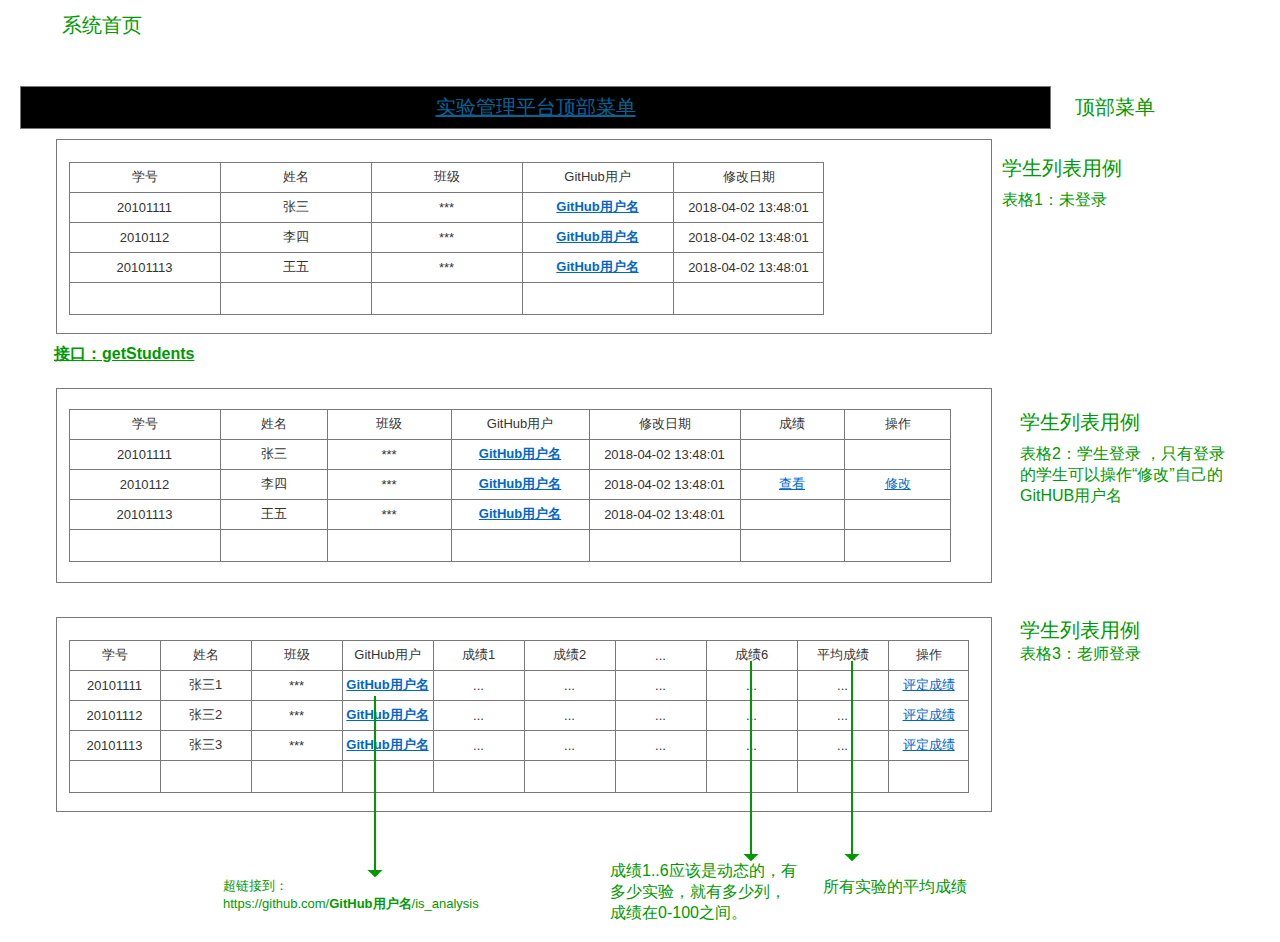
<file: index.html>
﻿<!DOCTYPE html>
<html>
  <head>
    <title>index</title>
    <meta http-equiv="X-UA-Compatible" content="IE=edge"/>
    <meta http-equiv="content-type" content="text/html; charset=utf-8"/>
    <link href="resources/css/axure_rp_page.css" type="text/css" rel="stylesheet"/>
    <link href="data/styles.css" type="text/css" rel="stylesheet"/>
    <link href="files/index/styles.css" type="text/css" rel="stylesheet"/>
    <script src="resources/scripts/jquery-3.2.1.min.js"></script>
    <script src="resources/scripts/axure/axQuery.js"></script>
    <script src="resources/scripts/axure/globals.js"></script>
    <script src="resources/scripts/axutils.js"></script>
    <script src="resources/scripts/axure/annotation.js"></script>
    <script src="resources/scripts/axure/axQuery.std.js"></script>
    <script src="resources/scripts/axure/doc.js"></script>
    <script src="resources/scripts/messagecenter.js"></script>
    <script src="resources/scripts/axure/events.js"></script>
    <script src="resources/scripts/axure/recording.js"></script>
    <script src="resources/scripts/axure/action.js"></script>
    <script src="resources/scripts/axure/expr.js"></script>
    <script src="resources/scripts/axure/geometry.js"></script>
    <script src="resources/scripts/axure/flyout.js"></script>
    <script src="resources/scripts/axure/model.js"></script>
    <script src="resources/scripts/axure/repeater.js"></script>
    <script src="resources/scripts/axure/sto.js"></script>
    <script src="resources/scripts/axure/utils.temp.js"></script>
    <script src="resources/scripts/axure/variables.js"></script>
    <script src="resources/scripts/axure/drag.js"></script>
    <script src="resources/scripts/axure/move.js"></script>
    <script src="resources/scripts/axure/visibility.js"></script>
    <script src="resources/scripts/axure/style.js"></script>
    <script src="resources/scripts/axure/adaptive.js"></script>
    <script src="resources/scripts/axure/tree.js"></script>
    <script src="resources/scripts/axure/init.temp.js"></script>
    <script src="resources/scripts/axure/legacy.js"></script>
    <script src="resources/scripts/axure/viewer.js"></script>
    <script src="resources/scripts/axure/math.js"></script>
    <script src="resources/scripts/axure/jquery.nicescroll.min.js"></script>
    <script src="data/document.js"></script>
    <script src="files/index/data.js"></script>
    <script type="text/javascript">
      $axure.utils.getTransparentGifPath = function() { return 'resources/images/transparent.gif'; };
      $axure.utils.getOtherPath = function() { return 'resources/Other.html'; };
      $axure.utils.getReloadPath = function() { return 'resources/reload.html'; };
    </script>
  </head>
  <body>
    <div id="base" class="">

      <!-- Unnamed (Rectangle) -->
      <div id="u0" class="ax_default box_1">
        <div id="u0_div" class=""></div>
        <div id="u0_text" class="text ">
          <p><span style="text-decoration:underline ;">实验管理平台顶部菜单 </span></p>
        </div>
      </div>

      <!-- Unnamed (Rectangle) -->
      <div id="u1" class="ax_default label">
        <div id="u1_div" class=""></div>
        <div id="u1_text" class="text ">
          <p><span>顶部菜单</span></p>
        </div>
      </div>

      <!-- Unnamed (Rectangle) -->
      <div id="u2" class="ax_default label">
        <div id="u2_div" class=""></div>
        <div id="u2_text" class="text ">
          <p><span>系统首页</span></p>
        </div>
      </div>

      <!-- Unnamed (Rectangle) -->
      <div id="u3" class="ax_default label">
        <div id="u3_div" class=""></div>
        <div id="u3_text" class="text ">
          <p><span>学生列表用例</span></p>
        </div>
      </div>

      <!-- Unnamed (Rectangle) -->
      <div id="u4" class="ax_default box_1">
        <div id="u4_div" class=""></div>
        <div id="u4_text" class="text " style="display:none; visibility: hidden">
          <p></p>
        </div>
      </div>

      <!-- Unnamed (Table) -->
      <div id="u5" class="ax_default">

        <!-- Unnamed (Table Cell) -->
        <div id="u6" class="ax_default table_cell">
          <img id="u6_img" class="img " src="images/index/u6.png"/>
          <div id="u6_text" class="text ">
            <p><span>学号</span></p>
          </div>
        </div>

        <!-- Unnamed (Table Cell) -->
        <div id="u7" class="ax_default table_cell">
          <img id="u7_img" class="img " src="images/index/u7.png"/>
          <div id="u7_text" class="text ">
            <p><span>姓名</span></p>
          </div>
        </div>

        <!-- Unnamed (Table Cell) -->
        <div id="u8" class="ax_default table_cell">
          <img id="u8_img" class="img " src="images/index/u8.png"/>
          <div id="u8_text" class="text ">
            <p><span>班级</span></p>
          </div>
        </div>

        <!-- Unnamed (Table Cell) -->
        <div id="u9" class="ax_default table_cell">
          <img id="u9_img" class="img " src="images/index/u9.png"/>
          <div id="u9_text" class="text ">
            <p><span>GitHub用户</span></p>
          </div>
        </div>

        <!-- Unnamed (Table Cell) -->
        <div id="u10" class="ax_default table_cell">
          <img id="u10_img" class="img " src="images/index/u6.png"/>
          <div id="u10_text" class="text ">
            <p><span>修改日期</span></p>
          </div>
        </div>

        <!-- Unnamed (Table Cell) -->
        <div id="u11" class="ax_default table_cell">
          <img id="u11_img" class="img " src="images/index/u11.png"/>
          <div id="u11_text" class="text ">
            <p><span>成绩</span></p>
          </div>
        </div>

        <!-- Unnamed (Table Cell) -->
        <div id="u12" class="ax_default table_cell">
          <img id="u12_img" class="img " src="images/index/u12.png"/>
          <div id="u12_text" class="text ">
            <p><span>操作</span></p>
          </div>
        </div>

        <!-- Unnamed (Table Cell) -->
        <div id="u13" class="ax_default table_cell">
          <img id="u13_img" class="img " src="images/index/u6.png"/>
          <div id="u13_text" class="text ">
            <p><span>20101111</span></p>
          </div>
        </div>

        <!-- Unnamed (Table Cell) -->
        <div id="u14" class="ax_default table_cell">
          <img id="u14_img" class="img " src="images/index/u7.png"/>
          <div id="u14_text" class="text ">
            <p><span>张三</span></p>
          </div>
        </div>

        <!-- Unnamed (Table Cell) -->
        <div id="u15" class="ax_default table_cell">
          <img id="u15_img" class="img " src="images/index/u8.png"/>
          <div id="u15_text" class="text ">
            <p><span>***</span></p>
          </div>
        </div>

        <!-- Unnamed (Table Cell) -->
        <div id="u16" class="ax_default table_cell">
          <img id="u16_img" class="img " src="images/index/u9.png"/>
          <div id="u16_text" class="text ">
            <p><span style="text-decoration:underline ;">GitHub用户名</span></p>
          </div>
        </div>

        <!-- Unnamed (Table Cell) -->
        <div id="u17" class="ax_default table_cell">
          <img id="u17_img" class="img " src="images/index/u6.png"/>
          <div id="u17_text" class="text ">
            <p><span>2018-04-02 13:48:01</span></p>
          </div>
        </div>

        <!-- Unnamed (Table Cell) -->
        <div id="u18" class="ax_default table_cell">
          <img id="u18_img" class="img " src="images/index/u11.png"/>
          <div id="u18_text" class="text " style="display:none; visibility: hidden">
            <p></p>
          </div>
        </div>

        <!-- Unnamed (Table Cell) -->
        <div id="u19" class="ax_default table_cell">
          <img id="u19_img" class="img " src="images/index/u12.png"/>
          <div id="u19_text" class="text " style="display:none; visibility: hidden">
            <p></p>
          </div>
        </div>

        <!-- Unnamed (Table Cell) -->
        <div id="u20" class="ax_default table_cell">
          <img id="u20_img" class="img " src="images/index/u6.png"/>
          <div id="u20_text" class="text ">
            <p><span>2010112</span></p>
          </div>
        </div>

        <!-- Unnamed (Table Cell) -->
        <div id="u21" class="ax_default table_cell">
          <img id="u21_img" class="img " src="images/index/u7.png"/>
          <div id="u21_text" class="text ">
            <p><span>李四</span></p>
          </div>
        </div>

        <!-- Unnamed (Table Cell) -->
        <div id="u22" class="ax_default table_cell">
          <img id="u22_img" class="img " src="images/index/u8.png"/>
          <div id="u22_text" class="text ">
            <p><span>***</span></p>
          </div>
        </div>

        <!-- Unnamed (Table Cell) -->
        <div id="u23" class="ax_default table_cell">
          <img id="u23_img" class="img " src="images/index/u9.png"/>
          <div id="u23_text" class="text ">
            <p><span style="text-decoration:underline ;">GitHub用户名</span></p>
          </div>
        </div>

        <!-- Unnamed (Table Cell) -->
        <div id="u24" class="ax_default table_cell">
          <img id="u24_img" class="img " src="images/index/u6.png"/>
          <div id="u24_text" class="text ">
            <p><span>2018-04-02 13:48:01</span></p>
          </div>
        </div>

        <!-- Unnamed (Table Cell) -->
        <div id="u25" class="ax_default table_cell">
          <img id="u25_img" class="img " src="images/index/u11.png"/>
          <div id="u25_text" class="text ">
            <p><span style="text-decoration:underline ;">查看</span></p>
          </div>
        </div>

        <!-- Unnamed (Table Cell) -->
        <div id="u26" class="ax_default table_cell">
          <img id="u26_img" class="img " src="images/index/u12.png"/>
          <div id="u26_text" class="text ">
            <p><span style="text-decoration:underline ;">修改</span></p>
          </div>
        </div>

        <!-- Unnamed (Table Cell) -->
        <div id="u27" class="ax_default table_cell">
          <img id="u27_img" class="img " src="images/index/u6.png"/>
          <div id="u27_text" class="text ">
            <p><span>20101113</span></p>
          </div>
        </div>

        <!-- Unnamed (Table Cell) -->
        <div id="u28" class="ax_default table_cell">
          <img id="u28_img" class="img " src="images/index/u7.png"/>
          <div id="u28_text" class="text ">
            <p><span>王五</span></p>
          </div>
        </div>

        <!-- Unnamed (Table Cell) -->
        <div id="u29" class="ax_default table_cell">
          <img id="u29_img" class="img " src="images/index/u8.png"/>
          <div id="u29_text" class="text ">
            <p><span>***</span></p>
          </div>
        </div>

        <!-- Unnamed (Table Cell) -->
        <div id="u30" class="ax_default table_cell">
          <img id="u30_img" class="img " src="images/index/u9.png"/>
          <div id="u30_text" class="text ">
            <p><span style="text-decoration:underline ;">GitHub用户名</span></p>
          </div>
        </div>

        <!-- Unnamed (Table Cell) -->
        <div id="u31" class="ax_default table_cell">
          <img id="u31_img" class="img " src="images/index/u6.png"/>
          <div id="u31_text" class="text ">
            <p><span>2018-04-02 13:48:01</span></p>
          </div>
        </div>

        <!-- Unnamed (Table Cell) -->
        <div id="u32" class="ax_default table_cell">
          <img id="u32_img" class="img " src="images/index/u11.png"/>
          <div id="u32_text" class="text " style="display:none; visibility: hidden">
            <p></p>
          </div>
        </div>

        <!-- Unnamed (Table Cell) -->
        <div id="u33" class="ax_default table_cell">
          <img id="u33_img" class="img " src="images/index/u12.png"/>
          <div id="u33_text" class="text " style="display:none; visibility: hidden">
            <p></p>
          </div>
        </div>

        <!-- Unnamed (Table Cell) -->
        <div id="u34" class="ax_default table_cell">
          <img id="u34_img" class="img " src="images/index/u34.png"/>
          <div id="u34_text" class="text " style="display:none; visibility: hidden">
            <p></p>
          </div>
        </div>

        <!-- Unnamed (Table Cell) -->
        <div id="u35" class="ax_default table_cell">
          <img id="u35_img" class="img " src="images/index/u35.png"/>
          <div id="u35_text" class="text " style="display:none; visibility: hidden">
            <p></p>
          </div>
        </div>

        <!-- Unnamed (Table Cell) -->
        <div id="u36" class="ax_default table_cell">
          <img id="u36_img" class="img " src="images/index/u36.png"/>
          <div id="u36_text" class="text " style="display:none; visibility: hidden">
            <p></p>
          </div>
        </div>

        <!-- Unnamed (Table Cell) -->
        <div id="u37" class="ax_default table_cell">
          <img id="u37_img" class="img " src="images/index/u37.png"/>
          <div id="u37_text" class="text " style="display:none; visibility: hidden">
            <p></p>
          </div>
        </div>

        <!-- Unnamed (Table Cell) -->
        <div id="u38" class="ax_default table_cell">
          <img id="u38_img" class="img " src="images/index/u34.png"/>
          <div id="u38_text" class="text " style="display:none; visibility: hidden">
            <p></p>
          </div>
        </div>

        <!-- Unnamed (Table Cell) -->
        <div id="u39" class="ax_default table_cell">
          <img id="u39_img" class="img " src="images/index/u39.png"/>
          <div id="u39_text" class="text " style="display:none; visibility: hidden">
            <p></p>
          </div>
        </div>

        <!-- Unnamed (Table Cell) -->
        <div id="u40" class="ax_default table_cell">
          <img id="u40_img" class="img " src="images/index/u40.png"/>
          <div id="u40_text" class="text " style="display:none; visibility: hidden">
            <p></p>
          </div>
        </div>
      </div>

      <!-- Unnamed (Rectangle) -->
      <div id="u41" class="ax_default box_1">
        <div id="u41_div" class=""></div>
        <div id="u41_text" class="text " style="display:none; visibility: hidden">
          <p></p>
        </div>
      </div>

      <!-- Unnamed (Table) -->
      <div id="u42" class="ax_default">

        <!-- Unnamed (Table Cell) -->
        <div id="u43" class="ax_default table_cell">
          <img id="u43_img" class="img " src="images/index/u43.png"/>
          <div id="u43_text" class="text ">
            <p><span>学号</span></p>
          </div>
        </div>

        <!-- Unnamed (Table Cell) -->
        <div id="u44" class="ax_default table_cell">
          <img id="u44_img" class="img " src="images/index/u43.png"/>
          <div id="u44_text" class="text ">
            <p><span>姓名</span></p>
          </div>
        </div>

        <!-- Unnamed (Table Cell) -->
        <div id="u45" class="ax_default table_cell">
          <img id="u45_img" class="img " src="images/index/u43.png"/>
          <div id="u45_text" class="text ">
            <p><span>班级</span></p>
          </div>
        </div>

        <!-- Unnamed (Table Cell) -->
        <div id="u46" class="ax_default table_cell">
          <img id="u46_img" class="img " src="images/index/u43.png"/>
          <div id="u46_text" class="text ">
            <p><span>GitHub用户</span></p>
          </div>
        </div>

        <!-- Unnamed (Table Cell) -->
        <div id="u47" class="ax_default table_cell">
          <img id="u47_img" class="img " src="images/index/u43.png"/>
          <div id="u47_text" class="text ">
            <p><span>成绩1</span></p>
          </div>
        </div>

        <!-- Unnamed (Table Cell) -->
        <div id="u48" class="ax_default table_cell">
          <img id="u48_img" class="img " src="images/index/u43.png"/>
          <div id="u48_text" class="text ">
            <p><span>成绩2</span></p>
          </div>
        </div>

        <!-- Unnamed (Table Cell) -->
        <div id="u49" class="ax_default table_cell">
          <img id="u49_img" class="img " src="images/index/u43.png"/>
          <div id="u49_text" class="text ">
            <p><span>...</span></p>
          </div>
        </div>

        <!-- Unnamed (Table Cell) -->
        <div id="u50" class="ax_default table_cell">
          <img id="u50_img" class="img " src="images/index/u43.png"/>
          <div id="u50_text" class="text ">
            <p><span>成绩6</span></p>
          </div>
        </div>

        <!-- Unnamed (Table Cell) -->
        <div id="u51" class="ax_default table_cell">
          <img id="u51_img" class="img " src="images/index/u43.png"/>
          <div id="u51_text" class="text ">
            <p><span>平均成绩</span></p>
          </div>
        </div>

        <!-- Unnamed (Table Cell) -->
        <div id="u52" class="ax_default table_cell">
          <img id="u52_img" class="img " src="images/index/u52.png"/>
          <div id="u52_text" class="text ">
            <p><span>操作</span></p>
          </div>
        </div>

        <!-- Unnamed (Table Cell) -->
        <div id="u53" class="ax_default table_cell">
          <img id="u53_img" class="img " src="images/index/u43.png"/>
          <div id="u53_text" class="text ">
            <p><span>20101111</span></p>
          </div>
        </div>

        <!-- Unnamed (Table Cell) -->
        <div id="u54" class="ax_default table_cell">
          <img id="u54_img" class="img " src="images/index/u43.png"/>
          <div id="u54_text" class="text ">
            <p><span>张三1</span></p>
          </div>
        </div>

        <!-- Unnamed (Table Cell) -->
        <div id="u55" class="ax_default table_cell">
          <img id="u55_img" class="img " src="images/index/u43.png"/>
          <div id="u55_text" class="text ">
            <p><span>***</span></p>
          </div>
        </div>

        <!-- Unnamed (Table Cell) -->
        <div id="u56" class="ax_default table_cell">
          <img id="u56_img" class="img " src="images/index/u43.png"/>
          <div id="u56_text" class="text ">
            <p><span style="text-decoration:underline ;">GitHub用户名</span></p>
          </div>
        </div>

        <!-- Unnamed (Table Cell) -->
        <div id="u57" class="ax_default table_cell">
          <img id="u57_img" class="img " src="images/index/u43.png"/>
          <div id="u57_text" class="text ">
            <p><span>...</span></p>
          </div>
        </div>

        <!-- Unnamed (Table Cell) -->
        <div id="u58" class="ax_default table_cell">
          <img id="u58_img" class="img " src="images/index/u43.png"/>
          <div id="u58_text" class="text ">
            <p><span>...</span></p>
          </div>
        </div>

        <!-- Unnamed (Table Cell) -->
        <div id="u59" class="ax_default table_cell">
          <img id="u59_img" class="img " src="images/index/u43.png"/>
          <div id="u59_text" class="text ">
            <p><span>...</span></p>
          </div>
        </div>

        <!-- Unnamed (Table Cell) -->
        <div id="u60" class="ax_default table_cell">
          <img id="u60_img" class="img " src="images/index/u43.png"/>
          <div id="u60_text" class="text ">
            <p><span>...</span></p>
          </div>
        </div>

        <!-- Unnamed (Table Cell) -->
        <div id="u61" class="ax_default table_cell">
          <img id="u61_img" class="img " src="images/index/u43.png"/>
          <div id="u61_text" class="text ">
            <p><span>...</span></p>
          </div>
        </div>

        <!-- Unnamed (Table Cell) -->
        <div id="u62" class="ax_default table_cell">
          <img id="u62_img" class="img " src="images/index/u52.png"/>
          <div id="u62_text" class="text ">
            <p><span style="text-decoration:underline ;">评定成绩</span></p>
          </div>
        </div>

        <!-- Unnamed (Table Cell) -->
        <div id="u63" class="ax_default table_cell">
          <img id="u63_img" class="img " src="images/index/u43.png"/>
          <div id="u63_text" class="text ">
            <p><span>20101112</span></p>
          </div>
        </div>

        <!-- Unnamed (Table Cell) -->
        <div id="u64" class="ax_default table_cell">
          <img id="u64_img" class="img " src="images/index/u43.png"/>
          <div id="u64_text" class="text ">
            <p><span>张三2</span></p>
          </div>
        </div>

        <!-- Unnamed (Table Cell) -->
        <div id="u65" class="ax_default table_cell">
          <img id="u65_img" class="img " src="images/index/u43.png"/>
          <div id="u65_text" class="text ">
            <p><span>***</span></p>
          </div>
        </div>

        <!-- Unnamed (Table Cell) -->
        <div id="u66" class="ax_default table_cell">
          <img id="u66_img" class="img " src="images/index/u43.png"/>
          <div id="u66_text" class="text ">
            <p><span style="text-decoration:underline ;">GitHub用户名</span></p>
          </div>
        </div>

        <!-- Unnamed (Table Cell) -->
        <div id="u67" class="ax_default table_cell">
          <img id="u67_img" class="img " src="images/index/u43.png"/>
          <div id="u67_text" class="text ">
            <p><span>...</span></p>
          </div>
        </div>

        <!-- Unnamed (Table Cell) -->
        <div id="u68" class="ax_default table_cell">
          <img id="u68_img" class="img " src="images/index/u43.png"/>
          <div id="u68_text" class="text ">
            <p><span>...</span></p>
          </div>
        </div>

        <!-- Unnamed (Table Cell) -->
        <div id="u69" class="ax_default table_cell">
          <img id="u69_img" class="img " src="images/index/u43.png"/>
          <div id="u69_text" class="text ">
            <p><span>...</span></p>
          </div>
        </div>

        <!-- Unnamed (Table Cell) -->
        <div id="u70" class="ax_default table_cell">
          <img id="u70_img" class="img " src="images/index/u43.png"/>
          <div id="u70_text" class="text ">
            <p><span>...</span></p>
          </div>
        </div>

        <!-- Unnamed (Table Cell) -->
        <div id="u71" class="ax_default table_cell">
          <img id="u71_img" class="img " src="images/index/u43.png"/>
          <div id="u71_text" class="text ">
            <p><span>...</span></p>
          </div>
        </div>

        <!-- Unnamed (Table Cell) -->
        <div id="u72" class="ax_default table_cell">
          <img id="u72_img" class="img " src="images/index/u52.png"/>
          <div id="u72_text" class="text ">
            <p><span style="text-decoration:underline ;">评定成绩</span></p>
          </div>
        </div>

        <!-- Unnamed (Table Cell) -->
        <div id="u73" class="ax_default table_cell">
          <img id="u73_img" class="img " src="images/index/u43.png"/>
          <div id="u73_text" class="text ">
            <p><span>20101113</span></p>
          </div>
        </div>

        <!-- Unnamed (Table Cell) -->
        <div id="u74" class="ax_default table_cell">
          <img id="u74_img" class="img " src="images/index/u43.png"/>
          <div id="u74_text" class="text ">
            <p><span>张三3</span></p>
          </div>
        </div>

        <!-- Unnamed (Table Cell) -->
        <div id="u75" class="ax_default table_cell">
          <img id="u75_img" class="img " src="images/index/u43.png"/>
          <div id="u75_text" class="text ">
            <p><span>***</span></p>
          </div>
        </div>

        <!-- Unnamed (Table Cell) -->
        <div id="u76" class="ax_default table_cell">
          <img id="u76_img" class="img " src="images/index/u43.png"/>
          <div id="u76_text" class="text ">
            <p><span style="text-decoration:underline ;">GitHub用户名</span></p>
          </div>
        </div>

        <!-- Unnamed (Table Cell) -->
        <div id="u77" class="ax_default table_cell">
          <img id="u77_img" class="img " src="images/index/u43.png"/>
          <div id="u77_text" class="text ">
            <p><span>...</span></p>
          </div>
        </div>

        <!-- Unnamed (Table Cell) -->
        <div id="u78" class="ax_default table_cell">
          <img id="u78_img" class="img " src="images/index/u43.png"/>
          <div id="u78_text" class="text ">
            <p><span>...</span></p>
          </div>
        </div>

        <!-- Unnamed (Table Cell) -->
        <div id="u79" class="ax_default table_cell">
          <img id="u79_img" class="img " src="images/index/u43.png"/>
          <div id="u79_text" class="text ">
            <p><span>...</span></p>
          </div>
        </div>

        <!-- Unnamed (Table Cell) -->
        <div id="u80" class="ax_default table_cell">
          <img id="u80_img" class="img " src="images/index/u43.png"/>
          <div id="u80_text" class="text ">
            <p><span>...</span></p>
          </div>
        </div>

        <!-- Unnamed (Table Cell) -->
        <div id="u81" class="ax_default table_cell">
          <img id="u81_img" class="img " src="images/index/u43.png"/>
          <div id="u81_text" class="text ">
            <p><span>...</span></p>
          </div>
        </div>

        <!-- Unnamed (Table Cell) -->
        <div id="u82" class="ax_default table_cell">
          <img id="u82_img" class="img " src="images/index/u52.png"/>
          <div id="u82_text" class="text ">
            <p><span style="text-decoration:underline ;">评定成绩</span></p>
          </div>
        </div>

        <!-- Unnamed (Table Cell) -->
        <div id="u83" class="ax_default table_cell">
          <img id="u83_img" class="img " src="images/index/u83.png"/>
          <div id="u83_text" class="text " style="display:none; visibility: hidden">
            <p></p>
          </div>
        </div>

        <!-- Unnamed (Table Cell) -->
        <div id="u84" class="ax_default table_cell">
          <img id="u84_img" class="img " src="images/index/u83.png"/>
          <div id="u84_text" class="text " style="display:none; visibility: hidden">
            <p></p>
          </div>
        </div>

        <!-- Unnamed (Table Cell) -->
        <div id="u85" class="ax_default table_cell">
          <img id="u85_img" class="img " src="images/index/u83.png"/>
          <div id="u85_text" class="text " style="display:none; visibility: hidden">
            <p></p>
          </div>
        </div>

        <!-- Unnamed (Table Cell) -->
        <div id="u86" class="ax_default table_cell">
          <img id="u86_img" class="img " src="images/index/u83.png"/>
          <div id="u86_text" class="text " style="display:none; visibility: hidden">
            <p></p>
          </div>
        </div>

        <!-- Unnamed (Table Cell) -->
        <div id="u87" class="ax_default table_cell">
          <img id="u87_img" class="img " src="images/index/u83.png"/>
          <div id="u87_text" class="text " style="display:none; visibility: hidden">
            <p></p>
          </div>
        </div>

        <!-- Unnamed (Table Cell) -->
        <div id="u88" class="ax_default table_cell">
          <img id="u88_img" class="img " src="images/index/u83.png"/>
          <div id="u88_text" class="text " style="display:none; visibility: hidden">
            <p></p>
          </div>
        </div>

        <!-- Unnamed (Table Cell) -->
        <div id="u89" class="ax_default table_cell">
          <img id="u89_img" class="img " src="images/index/u83.png"/>
          <div id="u89_text" class="text " style="display:none; visibility: hidden">
            <p></p>
          </div>
        </div>

        <!-- Unnamed (Table Cell) -->
        <div id="u90" class="ax_default table_cell">
          <img id="u90_img" class="img " src="images/index/u83.png"/>
          <div id="u90_text" class="text " style="display:none; visibility: hidden">
            <p></p>
          </div>
        </div>

        <!-- Unnamed (Table Cell) -->
        <div id="u91" class="ax_default table_cell">
          <img id="u91_img" class="img " src="images/index/u83.png"/>
          <div id="u91_text" class="text " style="display:none; visibility: hidden">
            <p></p>
          </div>
        </div>

        <!-- Unnamed (Table Cell) -->
        <div id="u92" class="ax_default table_cell">
          <img id="u92_img" class="img " src="images/index/u92.png"/>
          <div id="u92_text" class="text " style="display:none; visibility: hidden">
            <p></p>
          </div>
        </div>
      </div>

      <!-- Unnamed (Rectangle) -->
      <div id="u93" class="ax_default label">
        <div id="u93_div" class=""></div>
        <div id="u93_text" class="text ">
          <p><span>表格2：学生登录 ，只有登录的学生可以操作“修改”自己的GitHUB用户名</span></p>
        </div>
      </div>

      <!-- Unnamed (Vertical Line) -->
      <div id="u94" class="compound ax_default arrow" data-height="200" data-width="2" CompoundMode="true">
        <img id="u94_img" class="singleImg img " src="images/index/u94.svg"/>
        <div id="u94p000" class="ax_vector_shape" WidgetTopLeftX="-0.485436893203884" WidgetTopLeftY="0.166666666666667" WidgetTopRightX="-0.485436893203884" WidgetTopRightY="-0.166666666666667" WidgetBottomLeftX="0.485436893203884" WidgetBottomLeftY="0.166666666666667" WidgetBottomRightX="0.485436893203884" WidgetBottomRightY="-0.166666666666667">
          <img id="u94p000_img" class="img " src="images/index/u94p000.svg"/>
        </div>
        <div id="u94p001" class="ax_vector_shape" WidgetTopLeftX="-0.5" WidgetTopLeftY="-0.25" WidgetTopRightX="0" WidgetTopRightY="-0.25" WidgetBottomLeftX="-0.5" WidgetBottomLeftY="49.75" WidgetBottomRightX="0" WidgetBottomRightY="49.75">
          <img id="u94p001_img" class="img " src="images/index/u94p001.svg"/>
        </div>
        <div id="u94p002" class="ax_vector_shape" WidgetTopLeftX="7.5" WidgetTopLeftY="-0.0416666666666667" WidgetTopRightX="7.5" WidgetTopRightY="0.0416666666666667" WidgetBottomLeftX="-0.192307692307692" WidgetBottomLeftY="-0.0416666666666667" WidgetBottomRightX="-0.192307692307692" WidgetBottomRightY="0.0416666666666667">
          <img id="u94p002_img" class="img " src="images/index/u94p002.svg"/>
        </div>
        <div id="u94_text" class="text " style="display:none; visibility: hidden">
          <p></p>
        </div>
      </div>

      <!-- Unnamed (Rectangle) -->
      <div id="u95" class="ax_default label">
        <div id="u95_div" class=""></div>
        <div id="u95_text" class="text ">
          <p><span>成绩1..6应该是动态的，有多少实验，就有多少列，成绩在0-100之间。</span></p>
        </div>
      </div>

      <!-- Unnamed (Vertical Line) -->
      <div id="u96" class="compound ax_default arrow" data-height="200" data-width="2" CompoundMode="true">
        <img id="u96_img" class="singleImg img " src="images/index/u94.svg"/>
        <div id="u96p000" class="ax_vector_shape" WidgetTopLeftX="-0.490196078431373" WidgetTopLeftY="0.166666666666667" WidgetTopRightX="-0.490196078431373" WidgetTopRightY="-0.166666666666667" WidgetBottomLeftX="0.490196078431373" WidgetBottomLeftY="0.166666666666667" WidgetBottomRightX="0.490196078431373" WidgetBottomRightY="-0.166666666666667">
          <img id="u96p000_img" class="img " src="images/index/u96p000.svg"/>
        </div>
        <div id="u96p001" class="ax_vector_shape" WidgetTopLeftX="-0.25" WidgetTopLeftY="-0.25" WidgetTopRightX="0.25" WidgetTopRightY="-0.25" WidgetBottomLeftX="-0.25" WidgetBottomLeftY="49.75" WidgetBottomRightX="0.25" WidgetBottomRightY="49.75">
          <img id="u96p001_img" class="img " src="images/index/u96p001.svg"/>
        </div>
        <div id="u96p002" class="ax_vector_shape" WidgetTopLeftX="8.125" WidgetTopLeftY="-0.0416666666666667" WidgetTopRightX="8.125" WidgetTopRightY="0.0416666666666667" WidgetBottomLeftX="-0.208333333333333" WidgetBottomLeftY="-0.0416666666666667" WidgetBottomRightX="-0.208333333333333" WidgetBottomRightY="0.0416666666666667">
          <img id="u96p002_img" class="img " src="images/index/u96p002.svg"/>
        </div>
        <div id="u96_text" class="text " style="display:none; visibility: hidden">
          <p></p>
        </div>
      </div>

      <!-- Unnamed (Rectangle) -->
      <div id="u97" class="ax_default label">
        <div id="u97_div" class=""></div>
        <div id="u97_text" class="text ">
          <p><span>所有实验的平均成绩</span></p>
        </div>
      </div>

      <!-- Unnamed (Rectangle) -->
      <div id="u98" class="ax_default label">
        <div id="u98_div" class=""></div>
        <div id="u98_text" class="text ">
          <p><span>学生列表用例</span></p>
        </div>
      </div>

      <!-- Unnamed (Rectangle) -->
      <div id="u99" class="ax_default label">
        <div id="u99_div" class=""></div>
        <div id="u99_text" class="text ">
          <p><span>表格3：老师登录 </span></p>
        </div>
      </div>

      <!-- Unnamed (Rectangle) -->
      <div id="u100" class="ax_default _文本段落">
        <div id="u100_div" class=""></div>
        <div id="u100_text" class="text ">
          <p><span style="font-family:'Arial Normal', 'Arial', sans-serif;font-weight:400;">超链接到：</span></p><p><span style="font-family:'Arial Normal', 'Arial', sans-serif;font-weight:400;">https://github.com/</span><span style="font-family:'Arial Negreta', 'Arial Normal', 'Arial', sans-serif;font-weight:700;">GitHub用户名</span><span style="font-family:'Arial Normal', 'Arial', sans-serif;font-weight:400;">/is_analysis</span></p>
        </div>
      </div>

      <!-- Unnamed (Vertical Line) -->
      <div id="u101" class="compound ax_default arrow" data-height="181" data-width="2" CompoundMode="true">
        <img id="u101_img" class="singleImg img " src="images/index/u101.svg"/>
        <div id="u101p000" class="ax_vector_shape" WidgetTopLeftX="-0.489247311827957" WidgetTopLeftY="0.166666666666667" WidgetTopRightX="-0.489247311827957" WidgetTopRightY="-0.166666666666667" WidgetBottomLeftX="0.483870967741936" WidgetBottomLeftY="0.166666666666667" WidgetBottomRightX="0.483870967741936" WidgetBottomRightY="-0.166666666666667">
          <img id="u101p000_img" class="img " src="images/index/u101p000.svg"/>
        </div>
        <div id="u101p001" class="ax_vector_shape" WidgetTopLeftX="-0.5" WidgetTopLeftY="0" WidgetTopRightX="0" WidgetTopRightY="0" WidgetBottomLeftX="-0.5" WidgetBottomLeftY="45.25" WidgetBottomRightX="0" WidgetBottomRightY="45.25">
          <img id="u101p001_img" class="img " src="images/index/u101p001.svg"/>
        </div>
        <div id="u101p002" class="ax_vector_shape" WidgetTopLeftX="6.76923076923077" WidgetTopLeftY="-0.0416666666666667" WidgetTopRightX="6.76923076923077" WidgetTopRightY="0.0416666666666667" WidgetBottomLeftX="-0.192307692307692" WidgetBottomLeftY="-0.0416666666666667" WidgetBottomRightX="-0.192307692307692" WidgetBottomRightY="0.0416666666666667">
          <img id="u101p002_img" class="img " src="images/index/u101p002.svg"/>
        </div>
        <div id="u101_text" class="text " style="display:none; visibility: hidden">
          <p></p>
        </div>
      </div>

      <!-- Unnamed (Rectangle) -->
      <div id="u102" class="ax_default box_1">
        <div id="u102_div" class=""></div>
        <div id="u102_text" class="text " style="display:none; visibility: hidden">
          <p></p>
        </div>
      </div>

      <!-- Unnamed (Table) -->
      <div id="u103" class="ax_default">

        <!-- Unnamed (Table Cell) -->
        <div id="u104" class="ax_default table_cell">
          <img id="u104_img" class="img " src="images/index/u6.png"/>
          <div id="u104_text" class="text ">
            <p><span>学号</span></p>
          </div>
        </div>

        <!-- Unnamed (Table Cell) -->
        <div id="u105" class="ax_default table_cell">
          <img id="u105_img" class="img " src="images/index/u6.png"/>
          <div id="u105_text" class="text ">
            <p><span>姓名</span></p>
          </div>
        </div>

        <!-- Unnamed (Table Cell) -->
        <div id="u106" class="ax_default table_cell">
          <img id="u106_img" class="img " src="images/index/u6.png"/>
          <div id="u106_text" class="text ">
            <p><span>班级</span></p>
          </div>
        </div>

        <!-- Unnamed (Table Cell) -->
        <div id="u107" class="ax_default table_cell">
          <img id="u107_img" class="img " src="images/index/u6.png"/>
          <div id="u107_text" class="text ">
            <p><span>GitHub用户</span></p>
          </div>
        </div>

        <!-- Unnamed (Table Cell) -->
        <div id="u108" class="ax_default table_cell">
          <img id="u108_img" class="img " src="images/index/u108.png"/>
          <div id="u108_text" class="text ">
            <p><span>修改日期</span></p>
          </div>
        </div>

        <!-- Unnamed (Table Cell) -->
        <div id="u109" class="ax_default table_cell">
          <img id="u109_img" class="img " src="images/index/u6.png"/>
          <div id="u109_text" class="text ">
            <p><span>20101111</span></p>
          </div>
        </div>

        <!-- Unnamed (Table Cell) -->
        <div id="u110" class="ax_default table_cell">
          <img id="u110_img" class="img " src="images/index/u6.png"/>
          <div id="u110_text" class="text ">
            <p><span>张三</span></p>
          </div>
        </div>

        <!-- Unnamed (Table Cell) -->
        <div id="u111" class="ax_default table_cell">
          <img id="u111_img" class="img " src="images/index/u6.png"/>
          <div id="u111_text" class="text ">
            <p><span>***</span></p>
          </div>
        </div>

        <!-- Unnamed (Table Cell) -->
        <div id="u112" class="ax_default table_cell">
          <img id="u112_img" class="img " src="images/index/u6.png"/>
          <div id="u112_text" class="text ">
            <p><span style="text-decoration:underline ;">GitHub用户名</span></p>
          </div>
        </div>

        <!-- Unnamed (Table Cell) -->
        <div id="u113" class="ax_default table_cell">
          <img id="u113_img" class="img " src="images/index/u108.png"/>
          <div id="u113_text" class="text ">
            <p><span>2018-04-02 13:48:01</span></p>
          </div>
        </div>

        <!-- Unnamed (Table Cell) -->
        <div id="u114" class="ax_default table_cell">
          <img id="u114_img" class="img " src="images/index/u6.png"/>
          <div id="u114_text" class="text ">
            <p><span>2010112</span></p>
          </div>
        </div>

        <!-- Unnamed (Table Cell) -->
        <div id="u115" class="ax_default table_cell">
          <img id="u115_img" class="img " src="images/index/u6.png"/>
          <div id="u115_text" class="text ">
            <p><span>李四</span></p>
          </div>
        </div>

        <!-- Unnamed (Table Cell) -->
        <div id="u116" class="ax_default table_cell">
          <img id="u116_img" class="img " src="images/index/u6.png"/>
          <div id="u116_text" class="text ">
            <p><span>***</span></p>
          </div>
        </div>

        <!-- Unnamed (Table Cell) -->
        <div id="u117" class="ax_default table_cell">
          <img id="u117_img" class="img " src="images/index/u6.png"/>
          <div id="u117_text" class="text ">
            <p><span style="text-decoration:underline ;">GitHub用户名</span></p>
          </div>
        </div>

        <!-- Unnamed (Table Cell) -->
        <div id="u118" class="ax_default table_cell">
          <img id="u118_img" class="img " src="images/index/u108.png"/>
          <div id="u118_text" class="text ">
            <p><span>2018-04-02 13:48:01</span></p>
          </div>
        </div>

        <!-- Unnamed (Table Cell) -->
        <div id="u119" class="ax_default table_cell">
          <img id="u119_img" class="img " src="images/index/u6.png"/>
          <div id="u119_text" class="text ">
            <p><span>20101113</span></p>
          </div>
        </div>

        <!-- Unnamed (Table Cell) -->
        <div id="u120" class="ax_default table_cell">
          <img id="u120_img" class="img " src="images/index/u6.png"/>
          <div id="u120_text" class="text ">
            <p><span>王五</span></p>
          </div>
        </div>

        <!-- Unnamed (Table Cell) -->
        <div id="u121" class="ax_default table_cell">
          <img id="u121_img" class="img " src="images/index/u6.png"/>
          <div id="u121_text" class="text ">
            <p><span>***</span></p>
          </div>
        </div>

        <!-- Unnamed (Table Cell) -->
        <div id="u122" class="ax_default table_cell">
          <img id="u122_img" class="img " src="images/index/u6.png"/>
          <div id="u122_text" class="text ">
            <p><span style="text-decoration:underline ;">GitHub用户名</span></p>
          </div>
        </div>

        <!-- Unnamed (Table Cell) -->
        <div id="u123" class="ax_default table_cell">
          <img id="u123_img" class="img " src="images/index/u108.png"/>
          <div id="u123_text" class="text ">
            <p><span>2018-04-02 13:48:01</span></p>
          </div>
        </div>

        <!-- Unnamed (Table Cell) -->
        <div id="u124" class="ax_default table_cell">
          <img id="u124_img" class="img " src="images/index/u34.png"/>
          <div id="u124_text" class="text " style="display:none; visibility: hidden">
            <p></p>
          </div>
        </div>

        <!-- Unnamed (Table Cell) -->
        <div id="u125" class="ax_default table_cell">
          <img id="u125_img" class="img " src="images/index/u34.png"/>
          <div id="u125_text" class="text " style="display:none; visibility: hidden">
            <p></p>
          </div>
        </div>

        <!-- Unnamed (Table Cell) -->
        <div id="u126" class="ax_default table_cell">
          <img id="u126_img" class="img " src="images/index/u34.png"/>
          <div id="u126_text" class="text " style="display:none; visibility: hidden">
            <p></p>
          </div>
        </div>

        <!-- Unnamed (Table Cell) -->
        <div id="u127" class="ax_default table_cell">
          <img id="u127_img" class="img " src="images/index/u34.png"/>
          <div id="u127_text" class="text " style="display:none; visibility: hidden">
            <p></p>
          </div>
        </div>

        <!-- Unnamed (Table Cell) -->
        <div id="u128" class="ax_default table_cell">
          <img id="u128_img" class="img " src="images/index/u128.png"/>
          <div id="u128_text" class="text " style="display:none; visibility: hidden">
            <p></p>
          </div>
        </div>
      </div>

      <!-- Unnamed (Rectangle) -->
      <div id="u129" class="ax_default label">
        <div id="u129_div" class=""></div>
        <div id="u129_text" class="text ">
          <p><span>学生列表用例</span></p>
        </div>
      </div>

      <!-- Unnamed (Rectangle) -->
      <div id="u130" class="ax_default label">
        <div id="u130_div" class=""></div>
        <div id="u130_text" class="text ">
          <p><span>表格1：未登录</span></p>
        </div>
      </div>

      <!-- Unnamed (Rectangle) -->
      <div id="u131" class="ax_default _文本段落">
        <div id="u131_div" class=""></div>
        <div id="u131_text" class="text ">
          <p><span style="text-decoration:underline ;">接口：getStudents</span></p>
        </div>
      </div>
    </div>
    <script src="resources/scripts/axure/ios.js"></script>
  </body>
</html>
</file>
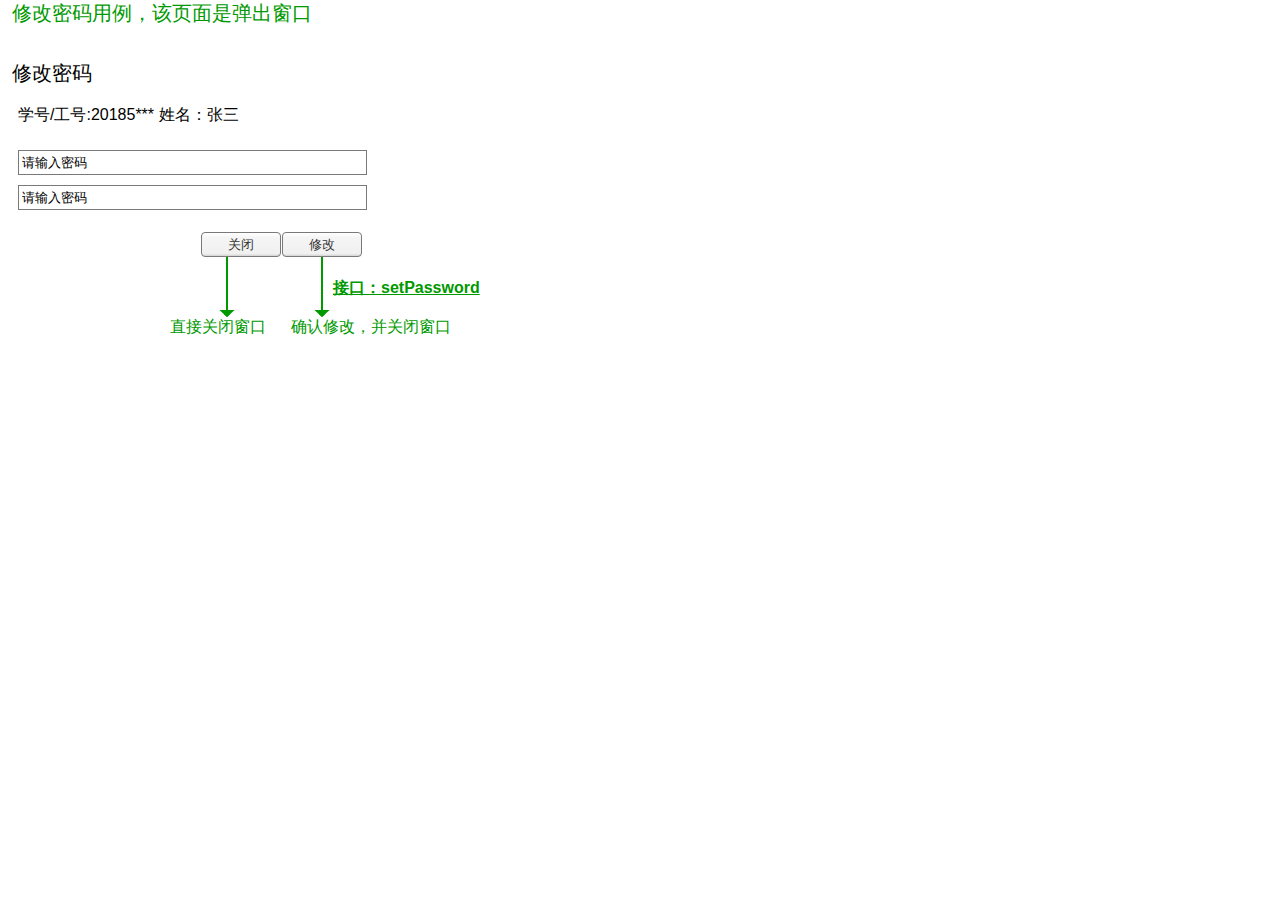
<file: 修改密码.html>
﻿<!DOCTYPE html>
<html>
  <head>
    <title>修改密码</title>
    <meta http-equiv="X-UA-Compatible" content="IE=edge"/>
    <meta http-equiv="content-type" content="text/html; charset=utf-8"/>
    <link href="resources/css/axure_rp_page.css" type="text/css" rel="stylesheet"/>
    <link href="data/styles.css" type="text/css" rel="stylesheet"/>
    <link href="files/修改密码/styles.css" type="text/css" rel="stylesheet"/>
    <script src="resources/scripts/jquery-3.2.1.min.js"></script>
    <script src="resources/scripts/axure/axQuery.js"></script>
    <script src="resources/scripts/axure/globals.js"></script>
    <script src="resources/scripts/axutils.js"></script>
    <script src="resources/scripts/axure/annotation.js"></script>
    <script src="resources/scripts/axure/axQuery.std.js"></script>
    <script src="resources/scripts/axure/doc.js"></script>
    <script src="resources/scripts/messagecenter.js"></script>
    <script src="resources/scripts/axure/events.js"></script>
    <script src="resources/scripts/axure/recording.js"></script>
    <script src="resources/scripts/axure/action.js"></script>
    <script src="resources/scripts/axure/expr.js"></script>
    <script src="resources/scripts/axure/geometry.js"></script>
    <script src="resources/scripts/axure/flyout.js"></script>
    <script src="resources/scripts/axure/model.js"></script>
    <script src="resources/scripts/axure/repeater.js"></script>
    <script src="resources/scripts/axure/sto.js"></script>
    <script src="resources/scripts/axure/utils.temp.js"></script>
    <script src="resources/scripts/axure/variables.js"></script>
    <script src="resources/scripts/axure/drag.js"></script>
    <script src="resources/scripts/axure/move.js"></script>
    <script src="resources/scripts/axure/visibility.js"></script>
    <script src="resources/scripts/axure/style.js"></script>
    <script src="resources/scripts/axure/adaptive.js"></script>
    <script src="resources/scripts/axure/tree.js"></script>
    <script src="resources/scripts/axure/init.temp.js"></script>
    <script src="resources/scripts/axure/legacy.js"></script>
    <script src="resources/scripts/axure/viewer.js"></script>
    <script src="resources/scripts/axure/math.js"></script>
    <script src="resources/scripts/axure/jquery.nicescroll.min.js"></script>
    <script src="data/document.js"></script>
    <script src="files/修改密码/data.js"></script>
    <script type="text/javascript">
      $axure.utils.getTransparentGifPath = function() { return 'resources/images/transparent.gif'; };
      $axure.utils.getOtherPath = function() { return 'resources/Other.html'; };
      $axure.utils.getReloadPath = function() { return 'resources/reload.html'; };
    </script>
  </head>
  <body>
    <div id="base" class="">

      <!-- Unnamed (Rectangle) -->
      <div id="u208" class="ax_default label">
        <div id="u208_div" class=""></div>
        <div id="u208_text" class="text ">
          <p><span>修改密码</span></p>
        </div>
      </div>

      <!-- Unnamed (Text Field) -->
      <div id="u209" class="ax_default text_field">
        <div id="u209_div" class=""></div>
        <input id="u209_input" type="text" value="请输入密码" class="u209_input"/>
      </div>

      <!-- Unnamed (Text Field) -->
      <div id="u210" class="ax_default text_field">
        <div id="u210_div" class=""></div>
        <input id="u210_input" type="text" value="请输入密码" class="u210_input"/>
      </div>

      <!-- Unnamed (Rectangle) -->
      <div id="u211" class="ax_default label">
        <div id="u211_div" class=""></div>
        <div id="u211_text" class="text ">
          <p><span>修改密码用例，该页面是弹出窗口</span></p>
        </div>
      </div>

      <!-- Unnamed (Rectangle) -->
      <div id="u212" class="ax_default label">
        <div id="u212_div" class=""></div>
        <div id="u212_text" class="text ">
          <p><span>学号/工号:20185*** 姓名：张三</span></p>
        </div>
      </div>

      <!-- Unnamed (Rectangle) -->
      <div id="u213" class="ax_default html_button">
        <div id="u213_div" class=""></div>
        <div id="u213_text" class="text ">
          <p><span>修改</span></p>
        </div>
      </div>

      <!-- Unnamed (Rectangle) -->
      <div id="u214" class="ax_default html_button">
        <div id="u214_div" class=""></div>
        <div id="u214_text" class="text ">
          <p><span>关闭</span></p>
        </div>
      </div>

      <!-- Unnamed (Vertical Line) -->
      <div id="u215" class="compound ax_default arrow" data-height="60" data-width="2" CompoundMode="true">
        <img id="u215_img" class="singleImg img " src="images/修改密码/u215.svg"/>
        <div id="u215p000" class="ax_vector_shape" WidgetTopLeftX="-0.46875" WidgetTopLeftY="0.166666666666667" WidgetTopRightX="-0.46875" WidgetTopRightY="-0.166666666666667" WidgetBottomLeftX="0.46875" WidgetBottomLeftY="0.166666666666667" WidgetBottomRightX="0.46875" WidgetBottomRightY="-0.166666666666667">
          <img id="u215p000_img" class="img " src="images/修改密码/u215p000.svg"/>
        </div>
        <div id="u215p001" class="ax_vector_shape" WidgetTopLeftX="-0.25" WidgetTopLeftY="-0.25" WidgetTopRightX="0.25" WidgetTopRightY="-0.25" WidgetBottomLeftX="-0.25" WidgetBottomLeftY="14.75" WidgetBottomRightX="0.25" WidgetBottomRightY="14.75">
          <img id="u215p001_img" class="img " src="images/修改密码/u215p001.svg"/>
        </div>
        <div id="u215p002" class="ax_vector_shape" WidgetTopLeftX="2.29166666666667" WidgetTopLeftY="-0.0416666666666667" WidgetTopRightX="2.29166666666667" WidgetTopRightY="0.0416666666666667" WidgetBottomLeftX="-0.208333333333333" WidgetBottomLeftY="-0.0416666666666667" WidgetBottomRightX="-0.208333333333333" WidgetBottomRightY="0.0416666666666667">
          <img id="u215p002_img" class="img " src="images/修改密码/u215p002.svg"/>
        </div>
        <div id="u215_text" class="text " style="display:none; visibility: hidden">
          <p></p>
        </div>
      </div>

      <!-- Unnamed (Rectangle) -->
      <div id="u216" class="ax_default label">
        <div id="u216_div" class=""></div>
        <div id="u216_text" class="text ">
          <p><span>确认修改，并关闭窗口</span></p>
        </div>
      </div>

      <!-- Unnamed (Rectangle) -->
      <div id="u217" class="ax_default label">
        <div id="u217_div" class=""></div>
        <div id="u217_text" class="text ">
          <p><span>直接关闭窗口</span></p>
        </div>
      </div>

      <!-- Unnamed (Vertical Line) -->
      <div id="u218" class="compound ax_default arrow" data-height="60" data-width="2" CompoundMode="true">
        <img id="u218_img" class="singleImg img " src="images/修改密码/u215.svg"/>
        <div id="u218p000" class="ax_vector_shape" WidgetTopLeftX="-0.454545454545455" WidgetTopLeftY="0.166666666666667" WidgetTopRightX="-0.454545454545455" WidgetTopRightY="-0.166666666666667" WidgetBottomLeftX="0.454545454545455" WidgetBottomLeftY="0.166666666666667" WidgetBottomRightX="0.454545454545455" WidgetBottomRightY="-0.166666666666667">
          <img id="u218p000_img" class="img " src="images/修改密码/u218p000.svg"/>
        </div>
        <div id="u218p001" class="ax_vector_shape" WidgetTopLeftX="-0.5" WidgetTopLeftY="-0.25" WidgetTopRightX="0" WidgetTopRightY="-0.25" WidgetBottomLeftX="-0.5" WidgetBottomLeftY="14.75" WidgetBottomRightX="0" WidgetBottomRightY="14.75">
          <img id="u218p001_img" class="img " src="images/修改密码/u218p001.svg"/>
        </div>
        <div id="u218p002" class="ax_vector_shape" WidgetTopLeftX="2.11538461538462" WidgetTopLeftY="-0.0416666666666667" WidgetTopRightX="2.11538461538462" WidgetTopRightY="0.0416666666666667" WidgetBottomLeftX="-0.192307692307692" WidgetBottomLeftY="-0.0416666666666667" WidgetBottomRightX="-0.192307692307692" WidgetBottomRightY="0.0416666666666667">
          <img id="u218p002_img" class="img " src="images/修改密码/u218p002.svg"/>
        </div>
        <div id="u218_text" class="text " style="display:none; visibility: hidden">
          <p></p>
        </div>
      </div>

      <!-- Unnamed (Rectangle) -->
      <div id="u219" class="ax_default _文本段落">
        <div id="u219_div" class=""></div>
        <div id="u219_text" class="text ">
          <p><span style="text-decoration:underline ;">接口：setPassword</span></p>
        </div>
      </div>
    </div>
    <script src="resources/scripts/axure/ios.js"></script>
  </body>
</html>
</file>
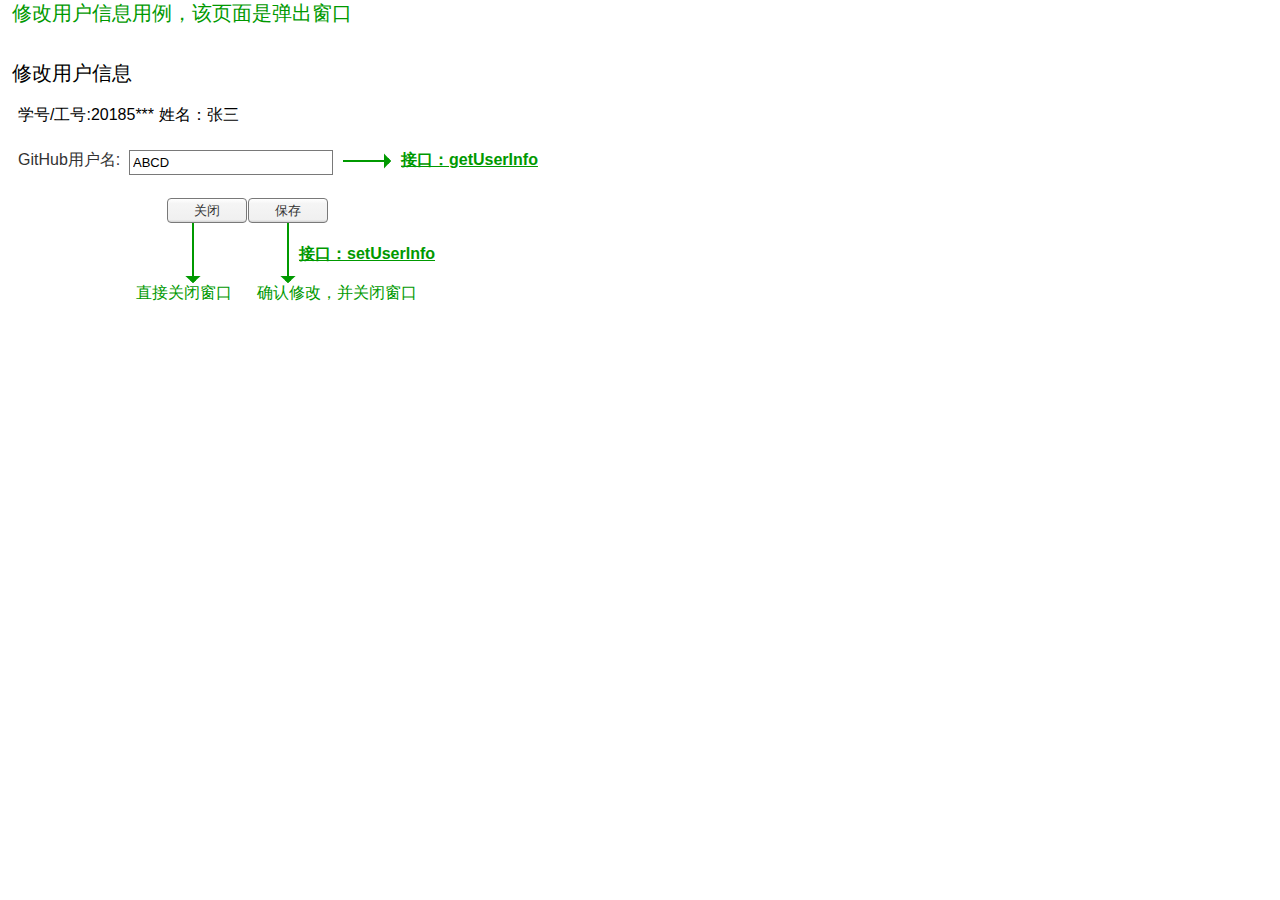
<file: 修改用户信息.html>
﻿<!DOCTYPE html>
<html>
  <head>
    <title>修改用户信息</title>
    <meta http-equiv="X-UA-Compatible" content="IE=edge"/>
    <meta http-equiv="content-type" content="text/html; charset=utf-8"/>
    <link href="resources/css/axure_rp_page.css" type="text/css" rel="stylesheet"/>
    <link href="data/styles.css" type="text/css" rel="stylesheet"/>
    <link href="files/修改用户信息/styles.css" type="text/css" rel="stylesheet"/>
    <script src="resources/scripts/jquery-3.2.1.min.js"></script>
    <script src="resources/scripts/axure/axQuery.js"></script>
    <script src="resources/scripts/axure/globals.js"></script>
    <script src="resources/scripts/axutils.js"></script>
    <script src="resources/scripts/axure/annotation.js"></script>
    <script src="resources/scripts/axure/axQuery.std.js"></script>
    <script src="resources/scripts/axure/doc.js"></script>
    <script src="resources/scripts/messagecenter.js"></script>
    <script src="resources/scripts/axure/events.js"></script>
    <script src="resources/scripts/axure/recording.js"></script>
    <script src="resources/scripts/axure/action.js"></script>
    <script src="resources/scripts/axure/expr.js"></script>
    <script src="resources/scripts/axure/geometry.js"></script>
    <script src="resources/scripts/axure/flyout.js"></script>
    <script src="resources/scripts/axure/model.js"></script>
    <script src="resources/scripts/axure/repeater.js"></script>
    <script src="resources/scripts/axure/sto.js"></script>
    <script src="resources/scripts/axure/utils.temp.js"></script>
    <script src="resources/scripts/axure/variables.js"></script>
    <script src="resources/scripts/axure/drag.js"></script>
    <script src="resources/scripts/axure/move.js"></script>
    <script src="resources/scripts/axure/visibility.js"></script>
    <script src="resources/scripts/axure/style.js"></script>
    <script src="resources/scripts/axure/adaptive.js"></script>
    <script src="resources/scripts/axure/tree.js"></script>
    <script src="resources/scripts/axure/init.temp.js"></script>
    <script src="resources/scripts/axure/legacy.js"></script>
    <script src="resources/scripts/axure/viewer.js"></script>
    <script src="resources/scripts/axure/math.js"></script>
    <script src="resources/scripts/axure/jquery.nicescroll.min.js"></script>
    <script src="data/document.js"></script>
    <script src="files/修改用户信息/data.js"></script>
    <script type="text/javascript">
      $axure.utils.getTransparentGifPath = function() { return 'resources/images/transparent.gif'; };
      $axure.utils.getOtherPath = function() { return 'resources/Other.html'; };
      $axure.utils.getReloadPath = function() { return 'resources/reload.html'; };
    </script>
  </head>
  <body>
    <div id="base" class="">

      <!-- Unnamed (Rectangle) -->
      <div id="u220" class="ax_default label">
        <div id="u220_div" class=""></div>
        <div id="u220_text" class="text ">
          <p><span>修改用户信息</span></p>
        </div>
      </div>

      <!-- Unnamed (Text Field) -->
      <div id="u221" class="ax_default text_field">
        <div id="u221_div" class=""></div>
        <input id="u221_input" type="text" value="ABCD" class="u221_input"/>
      </div>

      <!-- Unnamed (Rectangle) -->
      <div id="u222" class="ax_default label">
        <div id="u222_div" class=""></div>
        <div id="u222_text" class="text ">
          <p><span>修改用户信息用例，该页面是弹出窗口</span></p>
        </div>
      </div>

      <!-- Unnamed (Rectangle) -->
      <div id="u223" class="ax_default label">
        <div id="u223_div" class=""></div>
        <div id="u223_text" class="text ">
          <p><span>学号/工号:20185*** 姓名：张三</span></p>
        </div>
      </div>

      <!-- Unnamed (Rectangle) -->
      <div id="u224" class="ax_default html_button">
        <div id="u224_div" class=""></div>
        <div id="u224_text" class="text ">
          <p><span>保存</span></p>
        </div>
      </div>

      <!-- Unnamed (Rectangle) -->
      <div id="u225" class="ax_default html_button">
        <div id="u225_div" class=""></div>
        <div id="u225_text" class="text ">
          <p><span>关闭</span></p>
        </div>
      </div>

      <!-- Unnamed (Vertical Line) -->
      <div id="u226" class="compound ax_default arrow" data-height="60" data-width="2" CompoundMode="true">
        <img id="u226_img" class="singleImg img " src="images/修改密码/u215.svg"/>
        <div id="u226p000" class="ax_vector_shape" WidgetTopLeftX="-0.46875" WidgetTopLeftY="0.166666666666667" WidgetTopRightX="-0.46875" WidgetTopRightY="-0.166666666666667" WidgetBottomLeftX="0.46875" WidgetBottomLeftY="0.166666666666667" WidgetBottomRightX="0.46875" WidgetBottomRightY="-0.166666666666667">
          <img id="u226p000_img" class="img " src="images/修改用户信息/u226p000.svg"/>
        </div>
        <div id="u226p001" class="ax_vector_shape" WidgetTopLeftX="-0.25" WidgetTopLeftY="-0.25" WidgetTopRightX="0.25" WidgetTopRightY="-0.25" WidgetBottomLeftX="-0.25" WidgetBottomLeftY="14.75" WidgetBottomRightX="0.25" WidgetBottomRightY="14.75">
          <img id="u226p001_img" class="img " src="images/修改用户信息/u226p001.svg"/>
        </div>
        <div id="u226p002" class="ax_vector_shape" WidgetTopLeftX="2.29166666666667" WidgetTopLeftY="-0.0416666666666667" WidgetTopRightX="2.29166666666667" WidgetTopRightY="0.0416666666666667" WidgetBottomLeftX="-0.208333333333333" WidgetBottomLeftY="-0.0416666666666667" WidgetBottomRightX="-0.208333333333333" WidgetBottomRightY="0.0416666666666667">
          <img id="u226p002_img" class="img " src="images/修改用户信息/u226p002.svg"/>
        </div>
        <div id="u226_text" class="text " style="display:none; visibility: hidden">
          <p></p>
        </div>
      </div>

      <!-- Unnamed (Rectangle) -->
      <div id="u227" class="ax_default label">
        <div id="u227_div" class=""></div>
        <div id="u227_text" class="text ">
          <p><span>确认修改，并关闭窗口</span></p>
        </div>
      </div>

      <!-- Unnamed (Rectangle) -->
      <div id="u228" class="ax_default label">
        <div id="u228_div" class=""></div>
        <div id="u228_text" class="text ">
          <p><span>直接关闭窗口</span></p>
        </div>
      </div>

      <!-- Unnamed (Vertical Line) -->
      <div id="u229" class="compound ax_default arrow" data-height="60" data-width="2" CompoundMode="true">
        <img id="u229_img" class="singleImg img " src="images/修改密码/u215.svg"/>
        <div id="u229p000" class="ax_vector_shape" WidgetTopLeftX="-0.454545454545455" WidgetTopLeftY="0.166666666666667" WidgetTopRightX="-0.454545454545455" WidgetTopRightY="-0.166666666666667" WidgetBottomLeftX="0.454545454545455" WidgetBottomLeftY="0.166666666666667" WidgetBottomRightX="0.454545454545455" WidgetBottomRightY="-0.166666666666667">
          <img id="u229p000_img" class="img " src="images/修改用户信息/u229p000.svg"/>
        </div>
        <div id="u229p001" class="ax_vector_shape" WidgetTopLeftX="-0.5" WidgetTopLeftY="-0.25" WidgetTopRightX="0" WidgetTopRightY="-0.25" WidgetBottomLeftX="-0.5" WidgetBottomLeftY="14.75" WidgetBottomRightX="0" WidgetBottomRightY="14.75">
          <img id="u229p001_img" class="img " src="images/修改用户信息/u229p001.svg"/>
        </div>
        <div id="u229p002" class="ax_vector_shape" WidgetTopLeftX="2.11538461538462" WidgetTopLeftY="-0.0416666666666667" WidgetTopRightX="2.11538461538462" WidgetTopRightY="0.0416666666666667" WidgetBottomLeftX="-0.192307692307692" WidgetBottomLeftY="-0.0416666666666667" WidgetBottomRightX="-0.192307692307692" WidgetBottomRightY="0.0416666666666667">
          <img id="u229p002_img" class="img " src="images/修改用户信息/u229p002.svg"/>
        </div>
        <div id="u229_text" class="text " style="display:none; visibility: hidden">
          <p></p>
        </div>
      </div>

      <!-- Unnamed (Rectangle) -->
      <div id="u230" class="ax_default _文本段落">
        <div id="u230_div" class=""></div>
        <div id="u230_text" class="text ">
          <p><span>GitHub用户名:</span></p>
        </div>
      </div>

      <!-- Unnamed (Rectangle) -->
      <div id="u231" class="ax_default _文本段落">
        <div id="u231_div" class=""></div>
        <div id="u231_text" class="text ">
          <p><span style="text-decoration:underline ;">接口：setUserInfo</span></p>
        </div>
      </div>

      <!-- Unnamed (Rectangle) -->
      <div id="u232" class="ax_default _文本段落">
        <div id="u232_div" class=""></div>
        <div id="u232_text" class="text ">
          <p><span style="text-decoration:underline ;">接口：getUserInfo</span></p>
        </div>
      </div>

      <!-- Unnamed (Line) -->
      <div id="u233" class="compound ax_default arrow" data-height="2" data-width="48" CompoundMode="true">
        <img id="u233_img" class="singleImg img " src="images/修改用户信息/u233.svg"/>
        <div id="u233p000" class="ax_vector_shape" WidgetTopLeftX="-0.444444444444444" WidgetTopLeftY="-0.166666666666667" WidgetTopRightX="0.444444444444444" WidgetTopRightY="-0.166666666666667" WidgetBottomLeftX="-0.444444444444444" WidgetBottomLeftY="0.166666666666667" WidgetBottomRightX="0.444444444444444" WidgetBottomRightY="0.166666666666667">
          <img id="u233p000_img" class="img " src="images/修改用户信息/u233p000.svg"/>
        </div>
        <div id="u233p001" class="ax_vector_shape" WidgetTopLeftX="-0.25" WidgetTopLeftY="-0.5" WidgetTopRightX="11.75" WidgetTopRightY="-0.5" WidgetBottomLeftX="-0.25" WidgetBottomLeftY="0" WidgetBottomRightX="11.75" WidgetBottomRightY="0">
          <img id="u233p001_img" class="img " src="images/修改用户信息/u233p001.svg"/>
        </div>
        <div id="u233p002" class="ax_vector_shape" WidgetTopLeftX="1.79166666666667" WidgetTopLeftY="0.0454545454545455" WidgetTopRightX="-0.208333333333333" WidgetTopRightY="0.0454545454545455" WidgetBottomLeftX="1.79166666666667" WidgetBottomLeftY="-0.0454545454545455" WidgetBottomRightX="-0.208333333333333" WidgetBottomRightY="-0.0454545454545455">
          <img id="u233p002_img" class="img " src="images/修改用户信息/u233p002.svg"/>
        </div>
        <div id="u233_text" class="text " style="display:none; visibility: hidden">
          <p></p>
        </div>
      </div>
    </div>
    <script src="resources/scripts/axure/ios.js"></script>
  </body>
</html>
</file>
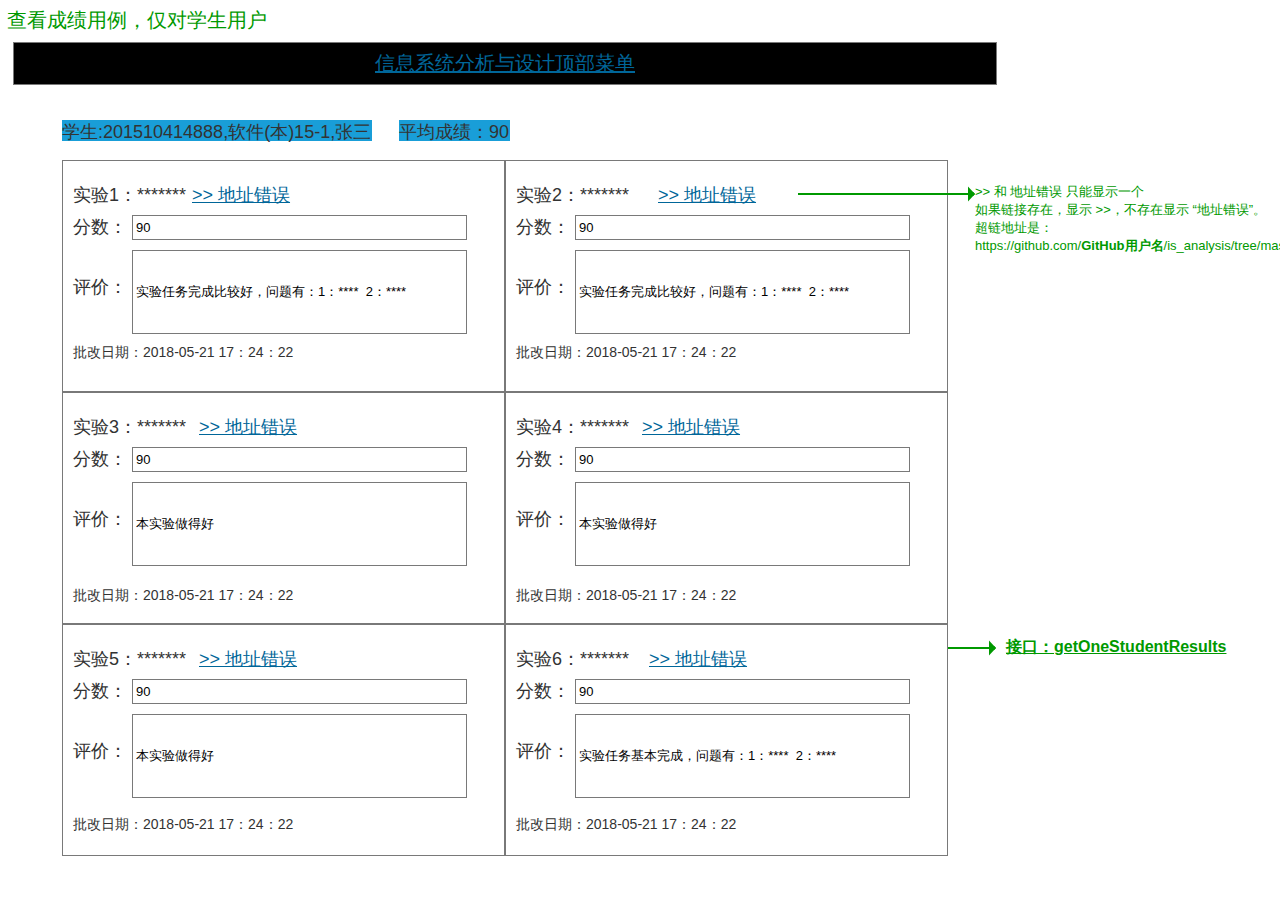
<file: 查看成绩.html>
﻿<!DOCTYPE html>
<html>
  <head>
    <title>查看成绩</title>
    <meta http-equiv="X-UA-Compatible" content="IE=edge"/>
    <meta http-equiv="content-type" content="text/html; charset=utf-8"/>
    <link href="resources/css/axure_rp_page.css" type="text/css" rel="stylesheet"/>
    <link href="data/styles.css" type="text/css" rel="stylesheet"/>
    <link href="files/查看成绩/styles.css" type="text/css" rel="stylesheet"/>
    <script src="resources/scripts/jquery-3.2.1.min.js"></script>
    <script src="resources/scripts/axure/axQuery.js"></script>
    <script src="resources/scripts/axure/globals.js"></script>
    <script src="resources/scripts/axutils.js"></script>
    <script src="resources/scripts/axure/annotation.js"></script>
    <script src="resources/scripts/axure/axQuery.std.js"></script>
    <script src="resources/scripts/axure/doc.js"></script>
    <script src="resources/scripts/messagecenter.js"></script>
    <script src="resources/scripts/axure/events.js"></script>
    <script src="resources/scripts/axure/recording.js"></script>
    <script src="resources/scripts/axure/action.js"></script>
    <script src="resources/scripts/axure/expr.js"></script>
    <script src="resources/scripts/axure/geometry.js"></script>
    <script src="resources/scripts/axure/flyout.js"></script>
    <script src="resources/scripts/axure/model.js"></script>
    <script src="resources/scripts/axure/repeater.js"></script>
    <script src="resources/scripts/axure/sto.js"></script>
    <script src="resources/scripts/axure/utils.temp.js"></script>
    <script src="resources/scripts/axure/variables.js"></script>
    <script src="resources/scripts/axure/drag.js"></script>
    <script src="resources/scripts/axure/move.js"></script>
    <script src="resources/scripts/axure/visibility.js"></script>
    <script src="resources/scripts/axure/style.js"></script>
    <script src="resources/scripts/axure/adaptive.js"></script>
    <script src="resources/scripts/axure/tree.js"></script>
    <script src="resources/scripts/axure/init.temp.js"></script>
    <script src="resources/scripts/axure/legacy.js"></script>
    <script src="resources/scripts/axure/viewer.js"></script>
    <script src="resources/scripts/axure/math.js"></script>
    <script src="resources/scripts/axure/jquery.nicescroll.min.js"></script>
    <script src="data/document.js"></script>
    <script src="files/查看成绩/data.js"></script>
    <script type="text/javascript">
      $axure.utils.getTransparentGifPath = function() { return 'resources/images/transparent.gif'; };
      $axure.utils.getOtherPath = function() { return 'resources/Other.html'; };
      $axure.utils.getReloadPath = function() { return 'resources/reload.html'; };
    </script>
  </head>
  <body>
    <div id="base" class="">

      <!-- Unnamed (Rectangle) -->
      <div id="u335" class="ax_default box_1">
        <div id="u335_div" class=""></div>
        <div id="u335_text" class="text ">
          <p><span>做得不错</span></p>
        </div>
      </div>

      <!-- Unnamed (Rectangle) -->
      <div id="u336" class="ax_default label">
        <div id="u336_div" class=""></div>
        <div id="u336_text" class="text ">
          <p><span>查看成绩用例，仅对学生用户</span></p>
        </div>
      </div>

      <!-- Unnamed (Rectangle) -->
      <div id="u337" class="ax_default label">
        <div id="u337_div" class=""></div>
        <div id="u337_text" class="text ">
          <p><span>学生:201510414888,软件(本)15-1,张三</span></p>
        </div>
      </div>

      <!-- Unnamed (Rectangle) -->
      <div id="u338" class="ax_default box_1">
        <div id="u338_div" class=""></div>
        <div id="u338_text" class="text ">
          <p><span style="text-decoration:underline ;">信息系统分析与设计顶部菜单 </span></p>
        </div>
      </div>

      <!-- Unnamed (Rectangle) -->
      <div id="u339" class="ax_default label">
        <div id="u339_div" class=""></div>
        <div id="u339_text" class="text ">
          <p><span>平均成绩：90</span></p>
        </div>
      </div>

      <!-- Unnamed (Rectangle) -->
      <div id="u340" class="ax_default label">
        <div id="u340_div" class=""></div>
        <div id="u340_text" class="text ">
          <p><span>实验1：*******</span></p>
        </div>
      </div>

      <!-- Unnamed (Rectangle) -->
      <div id="u341" class="ax_default label">
        <div id="u341_div" class=""></div>
        <div id="u341_text" class="text ">
          <p><span>分数：</span></p>
        </div>
      </div>

      <!-- Unnamed (Text Field) -->
      <div id="u342" class="ax_default text_field">
        <div id="u342_div" class=""></div>
        <input id="u342_input" type="text" value="90" class="u342_input"/>
      </div>

      <!-- Unnamed (Rectangle) -->
      <div id="u343" class="ax_default label">
        <div id="u343_div" class=""></div>
        <div id="u343_text" class="text ">
          <p><span>评价：</span></p>
        </div>
      </div>

      <!-- Unnamed (Rectangle) -->
      <div id="u344" class="ax_default label">
        <div id="u344_div" class=""></div>
        <div id="u344_text" class="text ">
          <p><span>批改日期：2018-05-21 17：24：22</span></p>
        </div>
      </div>

      <!-- Unnamed (Rectangle) -->
      <div id="u345" class="ax_default box_1">
        <div id="u345_div" class=""></div>
        <div id="u345_text" class="text ">
          <p><span>做得不错</span></p>
        </div>
      </div>

      <!-- Unnamed (Rectangle) -->
      <div id="u346" class="ax_default label">
        <div id="u346_div" class=""></div>
        <div id="u346_text" class="text ">
          <p><span>实验2：*******</span></p>
        </div>
      </div>

      <!-- Unnamed (Rectangle) -->
      <div id="u347" class="ax_default label">
        <div id="u347_div" class=""></div>
        <div id="u347_text" class="text ">
          <p><span style="text-decoration:underline ;">&gt;&gt; 地址错误</span></p>
        </div>
      </div>

      <!-- Unnamed (Rectangle) -->
      <div id="u348" class="ax_default label">
        <div id="u348_div" class=""></div>
        <div id="u348_text" class="text ">
          <p><span>分数：</span></p>
        </div>
      </div>

      <!-- Unnamed (Text Field) -->
      <div id="u349" class="ax_default text_field">
        <div id="u349_div" class=""></div>
        <input id="u349_input" type="text" value="90" class="u349_input"/>
      </div>

      <!-- Unnamed (Rectangle) -->
      <div id="u350" class="ax_default label">
        <div id="u350_div" class=""></div>
        <div id="u350_text" class="text ">
          <p><span>评价：</span></p>
        </div>
      </div>

      <!-- Unnamed (Text Field) -->
      <div id="u351" class="ax_default text_field">
        <div id="u351_div" class=""></div>
        <input id="u351_input" type="text" value="实验任务完成比较好，问题有：1：****&nbsp; 2：****" class="u351_input"/>
      </div>

      <!-- Unnamed (Rectangle) -->
      <div id="u352" class="ax_default label">
        <div id="u352_div" class=""></div>
        <div id="u352_text" class="text ">
          <p><span>批改日期：2018-05-21 17：24：22</span></p>
        </div>
      </div>

      <!-- Unnamed (Rectangle) -->
      <div id="u353" class="ax_default box_1">
        <div id="u353_div" class=""></div>
        <div id="u353_text" class="text ">
          <p><span>做得不错</span></p>
        </div>
      </div>

      <!-- Unnamed (Rectangle) -->
      <div id="u354" class="ax_default label">
        <div id="u354_div" class=""></div>
        <div id="u354_text" class="text ">
          <p><span>实验3：*******</span></p>
        </div>
      </div>

      <!-- Unnamed (Rectangle) -->
      <div id="u355" class="ax_default label">
        <div id="u355_div" class=""></div>
        <div id="u355_text" class="text ">
          <p><span>分数：</span></p>
        </div>
      </div>

      <!-- Unnamed (Text Field) -->
      <div id="u356" class="ax_default text_field">
        <div id="u356_div" class=""></div>
        <input id="u356_input" type="text" value="90" class="u356_input"/>
      </div>

      <!-- Unnamed (Rectangle) -->
      <div id="u357" class="ax_default label">
        <div id="u357_div" class=""></div>
        <div id="u357_text" class="text ">
          <p><span>评价：</span></p>
        </div>
      </div>

      <!-- Unnamed (Text Field) -->
      <div id="u358" class="ax_default text_field">
        <div id="u358_div" class=""></div>
        <input id="u358_input" type="text" value="本实验做得好" class="u358_input"/>
      </div>

      <!-- Unnamed (Rectangle) -->
      <div id="u359" class="ax_default box_1">
        <div id="u359_div" class=""></div>
        <div id="u359_text" class="text ">
          <p><span>做得不错</span></p>
        </div>
      </div>

      <!-- Unnamed (Rectangle) -->
      <div id="u360" class="ax_default label">
        <div id="u360_div" class=""></div>
        <div id="u360_text" class="text ">
          <p><span>实验4：*******</span></p>
        </div>
      </div>

      <!-- Unnamed (Rectangle) -->
      <div id="u361" class="ax_default label">
        <div id="u361_div" class=""></div>
        <div id="u361_text" class="text ">
          <p><span>分数：</span></p>
        </div>
      </div>

      <!-- Unnamed (Text Field) -->
      <div id="u362" class="ax_default text_field">
        <div id="u362_div" class=""></div>
        <input id="u362_input" type="text" value="90" class="u362_input"/>
      </div>

      <!-- Unnamed (Rectangle) -->
      <div id="u363" class="ax_default label">
        <div id="u363_div" class=""></div>
        <div id="u363_text" class="text ">
          <p><span>评价：</span></p>
        </div>
      </div>

      <!-- Unnamed (Text Field) -->
      <div id="u364" class="ax_default text_field">
        <div id="u364_div" class=""></div>
        <input id="u364_input" type="text" value="本实验做得好" class="u364_input"/>
      </div>

      <!-- Unnamed (Rectangle) -->
      <div id="u365" class="ax_default box_1">
        <div id="u365_div" class=""></div>
        <div id="u365_text" class="text ">
          <p><span>做得不错</span></p>
        </div>
      </div>

      <!-- Unnamed (Rectangle) -->
      <div id="u366" class="ax_default label">
        <div id="u366_div" class=""></div>
        <div id="u366_text" class="text ">
          <p><span>实验5：*******</span></p>
        </div>
      </div>

      <!-- Unnamed (Rectangle) -->
      <div id="u367" class="ax_default label">
        <div id="u367_div" class=""></div>
        <div id="u367_text" class="text ">
          <p><span>分数：</span></p>
        </div>
      </div>

      <!-- Unnamed (Text Field) -->
      <div id="u368" class="ax_default text_field">
        <div id="u368_div" class=""></div>
        <input id="u368_input" type="text" value="90" class="u368_input"/>
      </div>

      <!-- Unnamed (Rectangle) -->
      <div id="u369" class="ax_default label">
        <div id="u369_div" class=""></div>
        <div id="u369_text" class="text ">
          <p><span>评价：</span></p>
        </div>
      </div>

      <!-- Unnamed (Text Field) -->
      <div id="u370" class="ax_default text_field">
        <div id="u370_div" class=""></div>
        <input id="u370_input" type="text" value="本实验做得好" class="u370_input"/>
      </div>

      <!-- Unnamed (Rectangle) -->
      <div id="u371" class="ax_default box_1">
        <div id="u371_div" class=""></div>
        <div id="u371_text" class="text ">
          <p><span>做得不错</span></p>
        </div>
      </div>

      <!-- Unnamed (Rectangle) -->
      <div id="u372" class="ax_default label">
        <div id="u372_div" class=""></div>
        <div id="u372_text" class="text ">
          <p><span>实验6：*******</span></p>
        </div>
      </div>

      <!-- Unnamed (Rectangle) -->
      <div id="u373" class="ax_default label">
        <div id="u373_div" class=""></div>
        <div id="u373_text" class="text ">
          <p><span>分数：</span></p>
        </div>
      </div>

      <!-- Unnamed (Text Field) -->
      <div id="u374" class="ax_default text_field">
        <div id="u374_div" class=""></div>
        <input id="u374_input" type="text" value="90" class="u374_input"/>
      </div>

      <!-- Unnamed (Rectangle) -->
      <div id="u375" class="ax_default label">
        <div id="u375_div" class=""></div>
        <div id="u375_text" class="text ">
          <p><span>评价：</span></p>
        </div>
      </div>

      <!-- Unnamed (Text Field) -->
      <div id="u376" class="ax_default text_field">
        <div id="u376_div" class=""></div>
        <input id="u376_input" type="text" value="实验任务基本完成，问题有：1：****&nbsp; 2：****" class="u376_input"/>
      </div>

      <!-- Unnamed (Rectangle) -->
      <div id="u377" class="ax_default _文本段落">
        <div id="u377_div" class=""></div>
        <div id="u377_text" class="text ">
          <p><span style="font-family:'Arial Normal', 'Arial', sans-serif;font-weight:400;">&gt;&gt; 和 地址错误 只能显示一个</span></p><p><span style="font-family:'Arial Normal', 'Arial', sans-serif;font-weight:400;">如果链接存在，显示 &gt;&gt;，不存在显示 “地址错误”。</span></p><p><span style="font-family:'Arial Normal', 'Arial', sans-serif;font-weight:400;">超链地址是：</span></p><p><span style="font-family:'Arial Normal', 'Arial', sans-serif;font-weight:400;">https://github.com/</span><span style="font-family:'Arial Negreta', 'Arial', sans-serif;font-weight:700;">GitHub用户名</span><span style="font-family:'Arial Normal', 'Arial', sans-serif;font-weight:400;">/is_analysis/tree/master/test2</span></p>
        </div>
      </div>

      <!-- Unnamed (Line) -->
      <div id="u378" class="compound ax_default arrow" data-height="2" data-width="177" CompoundMode="true">
        <img id="u378_img" class="singleImg img " src="images/查看成绩/u378.svg"/>
        <div id="u378p000" class="ax_vector_shape" WidgetTopLeftX="-0.489010989010989" WidgetTopLeftY="-0.25" WidgetTopRightX="0.483516483516484" WidgetTopRightY="-0.25" WidgetBottomLeftX="-0.489010989010989" WidgetBottomLeftY="0.25" WidgetBottomRightX="0.483516483516484" WidgetBottomRightY="0.25">
          <img id="u378p000_img" class="img " src="images/查看成绩/u378p000.svg"/>
        </div>
        <div id="u378p001" class="ax_vector_shape" WidgetTopLeftX="0" WidgetTopLeftY="-0.25" WidgetTopRightX="44.25" WidgetTopRightY="-0.25" WidgetBottomLeftX="0" WidgetBottomLeftY="0.25" WidgetBottomRightX="44.25" WidgetBottomRightY="0.25">
          <img id="u378p001_img" class="img " src="images/查看成绩/u378p001.svg"/>
        </div>
        <div id="u378p002" class="ax_vector_shape" WidgetTopLeftX="7.16666666666667" WidgetTopLeftY="0.0416666666666667" WidgetTopRightX="-0.208333333333333" WidgetTopRightY="0.0416666666666667" WidgetBottomLeftX="7.16666666666667" WidgetBottomLeftY="-0.0416666666666667" WidgetBottomRightX="-0.208333333333333" WidgetBottomRightY="-0.0416666666666667">
          <img id="u378p002_img" class="img " src="images/查看成绩/u378p002.svg"/>
        </div>
        <div id="u378_text" class="text " style="display:none; visibility: hidden">
          <p></p>
        </div>
      </div>

      <!-- Unnamed (Rectangle) -->
      <div id="u379" class="ax_default label">
        <div id="u379_div" class=""></div>
        <div id="u379_text" class="text ">
          <p><span>批改日期：2018-05-21 17：24：22</span></p>
        </div>
      </div>

      <!-- Unnamed (Rectangle) -->
      <div id="u380" class="ax_default label">
        <div id="u380_div" class=""></div>
        <div id="u380_text" class="text ">
          <p><span>批改日期：2018-05-21 17：24：22</span></p>
        </div>
      </div>

      <!-- Unnamed (Rectangle) -->
      <div id="u381" class="ax_default label">
        <div id="u381_div" class=""></div>
        <div id="u381_text" class="text ">
          <p><span>批改日期：2018-05-21 17：24：22</span></p>
        </div>
      </div>

      <!-- Unnamed (Rectangle) -->
      <div id="u382" class="ax_default label">
        <div id="u382_div" class=""></div>
        <div id="u382_text" class="text ">
          <p><span>批改日期：2018-05-21 17：24：22</span></p>
        </div>
      </div>

      <!-- Unnamed (Rectangle) -->
      <div id="u383" class="ax_default label">
        <div id="u383_div" class=""></div>
        <div id="u383_text" class="text ">
          <p><span style="text-decoration:underline ;">&gt;&gt; 地址错误</span></p>
        </div>
      </div>

      <!-- Unnamed (Rectangle) -->
      <div id="u384" class="ax_default label">
        <div id="u384_div" class=""></div>
        <div id="u384_text" class="text ">
          <p><span style="text-decoration:underline ;">&gt;&gt; 地址错误</span></p>
        </div>
      </div>

      <!-- Unnamed (Rectangle) -->
      <div id="u385" class="ax_default label">
        <div id="u385_div" class=""></div>
        <div id="u385_text" class="text ">
          <p><span style="text-decoration:underline ;">&gt;&gt; 地址错误</span></p>
        </div>
      </div>

      <!-- Unnamed (Rectangle) -->
      <div id="u386" class="ax_default label">
        <div id="u386_div" class=""></div>
        <div id="u386_text" class="text ">
          <p><span style="text-decoration:underline ;">&gt;&gt; 地址错误</span></p>
        </div>
      </div>

      <!-- Unnamed (Rectangle) -->
      <div id="u387" class="ax_default label">
        <div id="u387_div" class=""></div>
        <div id="u387_text" class="text ">
          <p><span style="text-decoration:underline ;">&gt;&gt; 地址错误</span></p>
        </div>
      </div>

      <!-- Unnamed (Rectangle) -->
      <div id="u388" class="ax_default _文本段落">
        <div id="u388_div" class=""></div>
        <div id="u388_text" class="text ">
          <p><span style="text-decoration:underline ;">接口：getOneStudentResults</span></p>
        </div>
      </div>

      <!-- Unnamed (Line) -->
      <div id="u389" class="compound ax_default arrow" data-height="2" data-width="48" CompoundMode="true">
        <img id="u389_img" class="singleImg img " src="images/修改用户信息/u233.svg"/>
        <div id="u389p000" class="ax_vector_shape" WidgetTopLeftX="-0.461538461538462" WidgetTopLeftY="-0.25" WidgetTopRightX="0.461538461538462" WidgetTopRightY="-0.25" WidgetBottomLeftX="-0.461538461538462" WidgetBottomLeftY="0.25" WidgetBottomRightX="0.461538461538462" WidgetBottomRightY="0.25">
          <img id="u389p000_img" class="img " src="images/评定成绩/u324p000.svg"/>
        </div>
        <div id="u389p001" class="ax_vector_shape" WidgetTopLeftX="0" WidgetTopLeftY="-0.25" WidgetTopRightX="12" WidgetTopRightY="-0.25" WidgetBottomLeftX="0" WidgetBottomLeftY="0.25" WidgetBottomRightX="12" WidgetBottomRightY="0.25">
          <img id="u389p001_img" class="img " src="images/评定成绩/u324p001.svg"/>
        </div>
        <div id="u389p002" class="ax_vector_shape" WidgetTopLeftX="1.75" WidgetTopLeftY="0.0416666666666667" WidgetTopRightX="-0.25" WidgetTopRightY="0.0416666666666667" WidgetBottomLeftX="1.75" WidgetBottomLeftY="-0.0416666666666667" WidgetBottomRightX="-0.25" WidgetBottomRightY="-0.0416666666666667">
          <img id="u389p002_img" class="img " src="images/评定成绩/u324p002.svg"/>
        </div>
        <div id="u389_text" class="text " style="display:none; visibility: hidden">
          <p></p>
        </div>
      </div>

      <!-- Unnamed (Text Field) -->
      <div id="u390" class="ax_default text_field">
        <div id="u390_div" class=""></div>
        <input id="u390_input" type="text" value="实验任务完成比较好，问题有：1：****&nbsp; 2：****" class="u390_input"/>
      </div>
    </div>
    <script src="resources/scripts/axure/ios.js"></script>
  </body>
</html>
</file>
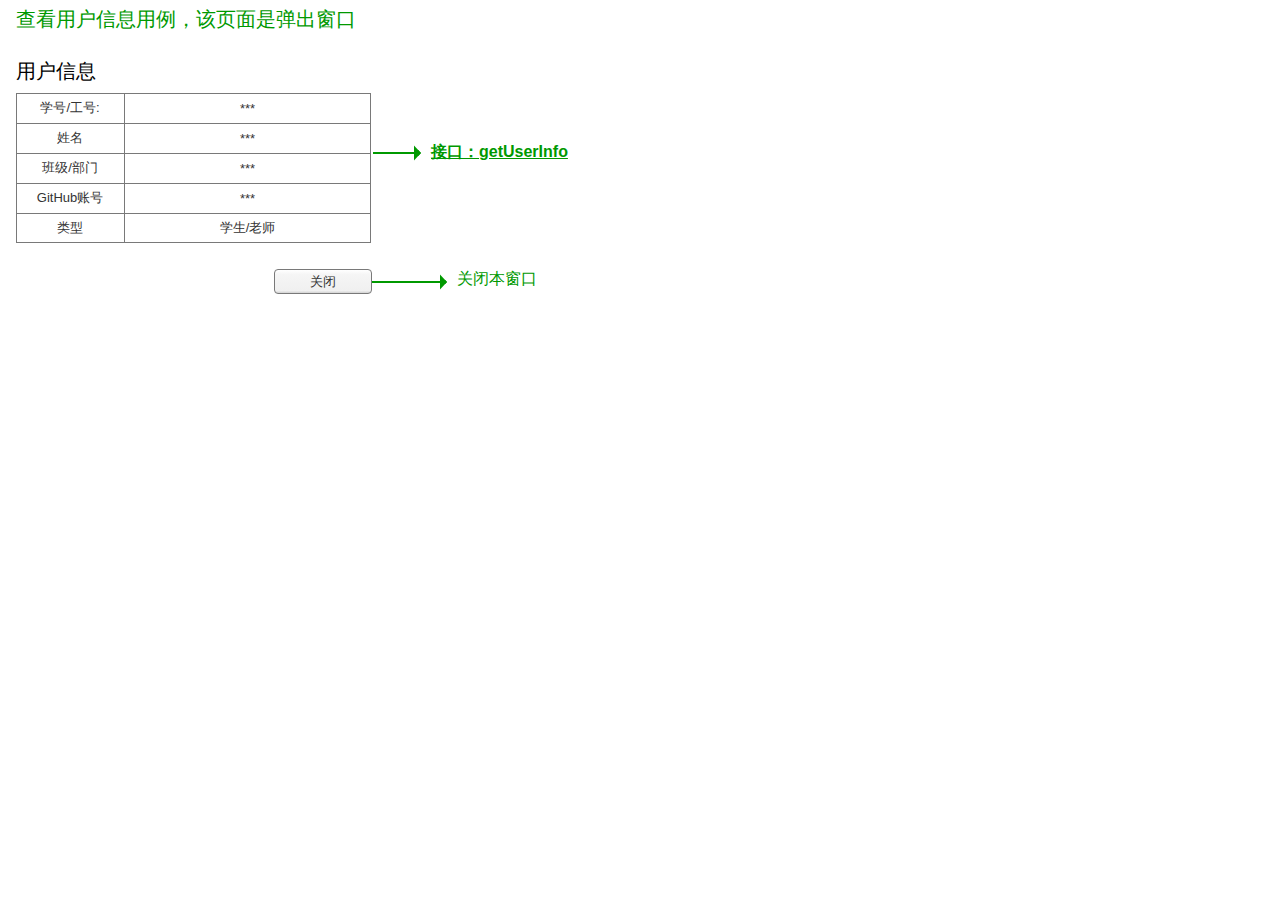
<file: 查看用户信息.html>
﻿<!DOCTYPE html>
<html>
  <head>
    <title>查看用户信息</title>
    <meta http-equiv="X-UA-Compatible" content="IE=edge"/>
    <meta http-equiv="content-type" content="text/html; charset=utf-8"/>
    <link href="resources/css/axure_rp_page.css" type="text/css" rel="stylesheet"/>
    <link href="data/styles.css" type="text/css" rel="stylesheet"/>
    <link href="files/查看用户信息/styles.css" type="text/css" rel="stylesheet"/>
    <script src="resources/scripts/jquery-3.2.1.min.js"></script>
    <script src="resources/scripts/axure/axQuery.js"></script>
    <script src="resources/scripts/axure/globals.js"></script>
    <script src="resources/scripts/axutils.js"></script>
    <script src="resources/scripts/axure/annotation.js"></script>
    <script src="resources/scripts/axure/axQuery.std.js"></script>
    <script src="resources/scripts/axure/doc.js"></script>
    <script src="resources/scripts/messagecenter.js"></script>
    <script src="resources/scripts/axure/events.js"></script>
    <script src="resources/scripts/axure/recording.js"></script>
    <script src="resources/scripts/axure/action.js"></script>
    <script src="resources/scripts/axure/expr.js"></script>
    <script src="resources/scripts/axure/geometry.js"></script>
    <script src="resources/scripts/axure/flyout.js"></script>
    <script src="resources/scripts/axure/model.js"></script>
    <script src="resources/scripts/axure/repeater.js"></script>
    <script src="resources/scripts/axure/sto.js"></script>
    <script src="resources/scripts/axure/utils.temp.js"></script>
    <script src="resources/scripts/axure/variables.js"></script>
    <script src="resources/scripts/axure/drag.js"></script>
    <script src="resources/scripts/axure/move.js"></script>
    <script src="resources/scripts/axure/visibility.js"></script>
    <script src="resources/scripts/axure/style.js"></script>
    <script src="resources/scripts/axure/adaptive.js"></script>
    <script src="resources/scripts/axure/tree.js"></script>
    <script src="resources/scripts/axure/init.temp.js"></script>
    <script src="resources/scripts/axure/legacy.js"></script>
    <script src="resources/scripts/axure/viewer.js"></script>
    <script src="resources/scripts/axure/math.js"></script>
    <script src="resources/scripts/axure/jquery.nicescroll.min.js"></script>
    <script src="data/document.js"></script>
    <script src="files/查看用户信息/data.js"></script>
    <script type="text/javascript">
      $axure.utils.getTransparentGifPath = function() { return 'resources/images/transparent.gif'; };
      $axure.utils.getOtherPath = function() { return 'resources/Other.html'; };
      $axure.utils.getReloadPath = function() { return 'resources/reload.html'; };
    </script>
  </head>
  <body>
    <div id="base" class="">

      <!-- Unnamed (Rectangle) -->
      <div id="u234" class="ax_default label">
        <div id="u234_div" class=""></div>
        <div id="u234_text" class="text ">
          <p><span>用户信息</span></p>
        </div>
      </div>

      <!-- Unnamed (Table) -->
      <div id="u235" class="ax_default">

        <!-- Unnamed (Table Cell) -->
        <div id="u236" class="ax_default table_cell">
          <img id="u236_img" class="img " src="images/查看用户信息/u236.png"/>
          <div id="u236_text" class="text ">
            <p><span>学号/工号: </span></p>
          </div>
        </div>

        <!-- Unnamed (Table Cell) -->
        <div id="u237" class="ax_default table_cell">
          <img id="u237_img" class="img " src="images/查看用户信息/u237.png"/>
          <div id="u237_text" class="text ">
            <p><span>***</span></p>
          </div>
        </div>

        <!-- Unnamed (Table Cell) -->
        <div id="u238" class="ax_default table_cell">
          <img id="u238_img" class="img " src="images/查看用户信息/u236.png"/>
          <div id="u238_text" class="text ">
            <p><span>姓名</span></p>
          </div>
        </div>

        <!-- Unnamed (Table Cell) -->
        <div id="u239" class="ax_default table_cell">
          <img id="u239_img" class="img " src="images/查看用户信息/u237.png"/>
          <div id="u239_text" class="text ">
            <p><span>***</span></p>
          </div>
        </div>

        <!-- Unnamed (Table Cell) -->
        <div id="u240" class="ax_default table_cell">
          <img id="u240_img" class="img " src="images/查看用户信息/u236.png"/>
          <div id="u240_text" class="text ">
            <p><span>班级/部门</span></p>
          </div>
        </div>

        <!-- Unnamed (Table Cell) -->
        <div id="u241" class="ax_default table_cell">
          <img id="u241_img" class="img " src="images/查看用户信息/u237.png"/>
          <div id="u241_text" class="text ">
            <p><span>***</span></p>
          </div>
        </div>

        <!-- Unnamed (Table Cell) -->
        <div id="u242" class="ax_default table_cell">
          <img id="u242_img" class="img " src="images/查看用户信息/u236.png"/>
          <div id="u242_text" class="text ">
            <p><span>GitHub账号</span></p>
          </div>
        </div>

        <!-- Unnamed (Table Cell) -->
        <div id="u243" class="ax_default table_cell">
          <img id="u243_img" class="img " src="images/查看用户信息/u237.png"/>
          <div id="u243_text" class="text ">
            <p><span>***</span></p>
          </div>
        </div>

        <!-- Unnamed (Table Cell) -->
        <div id="u244" class="ax_default table_cell">
          <img id="u244_img" class="img " src="images/查看用户信息/u244.png"/>
          <div id="u244_text" class="text ">
            <p><span>类型</span></p>
          </div>
        </div>

        <!-- Unnamed (Table Cell) -->
        <div id="u245" class="ax_default table_cell">
          <img id="u245_img" class="img " src="images/查看用户信息/u245.png"/>
          <div id="u245_text" class="text ">
            <p><span>学生/老师</span></p>
          </div>
        </div>
      </div>

      <!-- Unnamed (Rectangle) -->
      <div id="u246" class="ax_default html_button">
        <div id="u246_div" class=""></div>
        <div id="u246_text" class="text ">
          <p><span>关闭</span></p>
        </div>
      </div>

      <!-- Unnamed (Rectangle) -->
      <div id="u247" class="ax_default label">
        <div id="u247_div" class=""></div>
        <div id="u247_text" class="text ">
          <p><span>查看用户信息用例，该页面是弹出窗口</span></p>
        </div>
      </div>

      <!-- Unnamed (Line) -->
      <div id="u248" class="compound ax_default arrow" data-height="2" data-width="75" CompoundMode="true">
        <img id="u248_img" class="singleImg img " src="images/查看用户信息/u248.svg"/>
        <div id="u248p000" class="ax_vector_shape" WidgetTopLeftX="-0.475" WidgetTopLeftY="-0.25" WidgetTopRightX="0.4625" WidgetTopRightY="-0.25" WidgetBottomLeftX="-0.475" WidgetBottomLeftY="0.25" WidgetBottomRightX="0.4625" WidgetBottomRightY="0.25">
          <img id="u248p000_img" class="img " src="images/查看用户信息/u248p000.svg"/>
        </div>
        <div id="u248p001" class="ax_vector_shape" WidgetTopLeftX="0" WidgetTopLeftY="-0.25" WidgetTopRightX="18.75" WidgetTopRightY="-0.25" WidgetBottomLeftX="0" WidgetBottomLeftY="0.25" WidgetBottomRightX="18.75" WidgetBottomRightY="0.25">
          <img id="u248p001_img" class="img " src="images/查看用户信息/u248p001.svg"/>
        </div>
        <div id="u248p002" class="ax_vector_shape" WidgetTopLeftX="2.91666666666667" WidgetTopLeftY="0.0416666666666667" WidgetTopRightX="-0.208333333333333" WidgetTopRightY="0.0416666666666667" WidgetBottomLeftX="2.91666666666667" WidgetBottomLeftY="-0.0416666666666667" WidgetBottomRightX="-0.208333333333333" WidgetBottomRightY="-0.0416666666666667">
          <img id="u248p002_img" class="img " src="images/查看用户信息/u248p002.svg"/>
        </div>
        <div id="u248_text" class="text " style="display:none; visibility: hidden">
          <p></p>
        </div>
      </div>

      <!-- Unnamed (Rectangle) -->
      <div id="u249" class="ax_default label">
        <div id="u249_div" class=""></div>
        <div id="u249_text" class="text ">
          <p><span>关闭本窗口</span></p>
        </div>
      </div>

      <!-- Unnamed (Rectangle) -->
      <div id="u250" class="ax_default _文本段落">
        <div id="u250_div" class=""></div>
        <div id="u250_text" class="text ">
          <p><span style="text-decoration:underline ;">接口：getUserInfo</span></p>
        </div>
      </div>

      <!-- Unnamed (Line) -->
      <div id="u251" class="compound ax_default arrow" data-height="2" data-width="48" CompoundMode="true">
        <img id="u251_img" class="singleImg img " src="images/修改用户信息/u233.svg"/>
        <div id="u251p000" class="ax_vector_shape" WidgetTopLeftX="-0.444444444444444" WidgetTopLeftY="-0.166666666666667" WidgetTopRightX="0.444444444444444" WidgetTopRightY="-0.166666666666667" WidgetBottomLeftX="-0.444444444444444" WidgetBottomLeftY="0.166666666666667" WidgetBottomRightX="0.444444444444444" WidgetBottomRightY="0.166666666666667">
          <img id="u251p000_img" class="img " src="images/查看用户信息/u251p000.svg"/>
        </div>
        <div id="u251p001" class="ax_vector_shape" WidgetTopLeftX="-0.25" WidgetTopLeftY="-0.5" WidgetTopRightX="11.75" WidgetTopRightY="-0.5" WidgetBottomLeftX="-0.25" WidgetBottomLeftY="0" WidgetBottomRightX="11.75" WidgetBottomRightY="0">
          <img id="u251p001_img" class="img " src="images/查看用户信息/u251p001.svg"/>
        </div>
        <div id="u251p002" class="ax_vector_shape" WidgetTopLeftX="1.79166666666667" WidgetTopLeftY="0.0454545454545455" WidgetTopRightX="-0.208333333333333" WidgetTopRightY="0.0454545454545455" WidgetBottomLeftX="1.79166666666667" WidgetBottomLeftY="-0.0454545454545455" WidgetBottomRightX="-0.208333333333333" WidgetBottomRightY="-0.0454545454545455">
          <img id="u251p002_img" class="img " src="images/查看用户信息/u251p002.svg"/>
        </div>
        <div id="u251_text" class="text " style="display:none; visibility: hidden">
          <p></p>
        </div>
      </div>
    </div>
    <script src="resources/scripts/axure/ios.js"></script>
  </body>
</html>
</file>
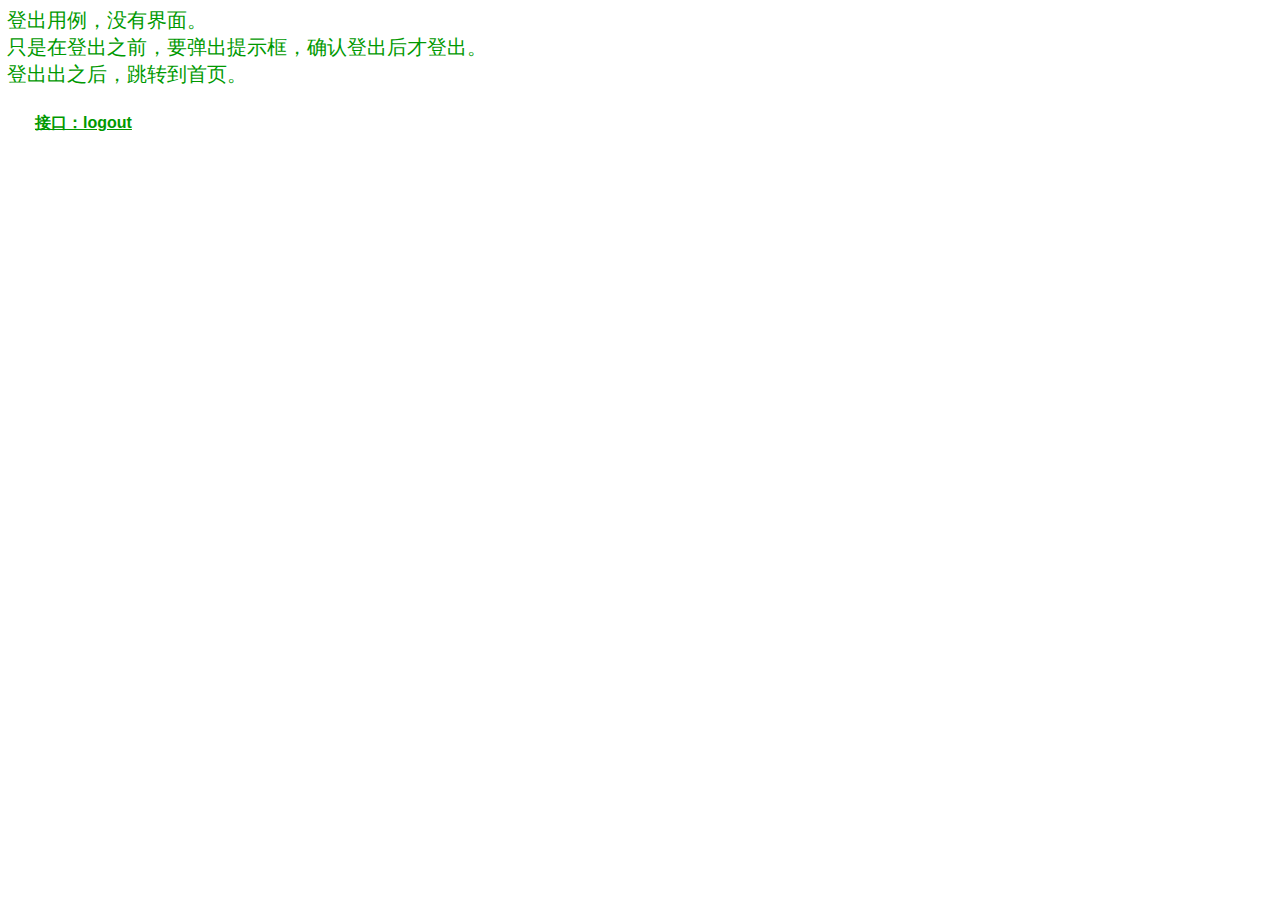
<file: 登出.html>
﻿<!DOCTYPE html>
<html>
  <head>
    <title>登出</title>
    <meta http-equiv="X-UA-Compatible" content="IE=edge"/>
    <meta http-equiv="content-type" content="text/html; charset=utf-8"/>
    <link href="resources/css/axure_rp_page.css" type="text/css" rel="stylesheet"/>
    <link href="data/styles.css" type="text/css" rel="stylesheet"/>
    <link href="files/登出/styles.css" type="text/css" rel="stylesheet"/>
    <script src="resources/scripts/jquery-3.2.1.min.js"></script>
    <script src="resources/scripts/axure/axQuery.js"></script>
    <script src="resources/scripts/axure/globals.js"></script>
    <script src="resources/scripts/axutils.js"></script>
    <script src="resources/scripts/axure/annotation.js"></script>
    <script src="resources/scripts/axure/axQuery.std.js"></script>
    <script src="resources/scripts/axure/doc.js"></script>
    <script src="resources/scripts/messagecenter.js"></script>
    <script src="resources/scripts/axure/events.js"></script>
    <script src="resources/scripts/axure/recording.js"></script>
    <script src="resources/scripts/axure/action.js"></script>
    <script src="resources/scripts/axure/expr.js"></script>
    <script src="resources/scripts/axure/geometry.js"></script>
    <script src="resources/scripts/axure/flyout.js"></script>
    <script src="resources/scripts/axure/model.js"></script>
    <script src="resources/scripts/axure/repeater.js"></script>
    <script src="resources/scripts/axure/sto.js"></script>
    <script src="resources/scripts/axure/utils.temp.js"></script>
    <script src="resources/scripts/axure/variables.js"></script>
    <script src="resources/scripts/axure/drag.js"></script>
    <script src="resources/scripts/axure/move.js"></script>
    <script src="resources/scripts/axure/visibility.js"></script>
    <script src="resources/scripts/axure/style.js"></script>
    <script src="resources/scripts/axure/adaptive.js"></script>
    <script src="resources/scripts/axure/tree.js"></script>
    <script src="resources/scripts/axure/init.temp.js"></script>
    <script src="resources/scripts/axure/legacy.js"></script>
    <script src="resources/scripts/axure/viewer.js"></script>
    <script src="resources/scripts/axure/math.js"></script>
    <script src="resources/scripts/axure/jquery.nicescroll.min.js"></script>
    <script src="data/document.js"></script>
    <script src="files/登出/data.js"></script>
    <script type="text/javascript">
      $axure.utils.getTransparentGifPath = function() { return 'resources/images/transparent.gif'; };
      $axure.utils.getOtherPath = function() { return 'resources/Other.html'; };
      $axure.utils.getReloadPath = function() { return 'resources/reload.html'; };
    </script>
  </head>
  <body>
    <div id="base" class="">

      <!-- Unnamed (Rectangle) -->
      <div id="u206" class="ax_default label">
        <div id="u206_div" class=""></div>
        <div id="u206_text" class="text ">
          <p><span>登出用例，没有界面。</span></p><p><span>只是在登出之前，要弹出提示框，确认登出后才登出。</span></p><p><span>登出出之后，跳转到首页。</span></p>
        </div>
      </div>

      <!-- Unnamed (Rectangle) -->
      <div id="u207" class="ax_default _文本段落">
        <div id="u207_div" class=""></div>
        <div id="u207_text" class="text ">
          <p><span style="text-decoration:underline ;">接口：logout</span></p>
        </div>
      </div>
    </div>
    <script src="resources/scripts/axure/ios.js"></script>
  </body>
</html>
</file>
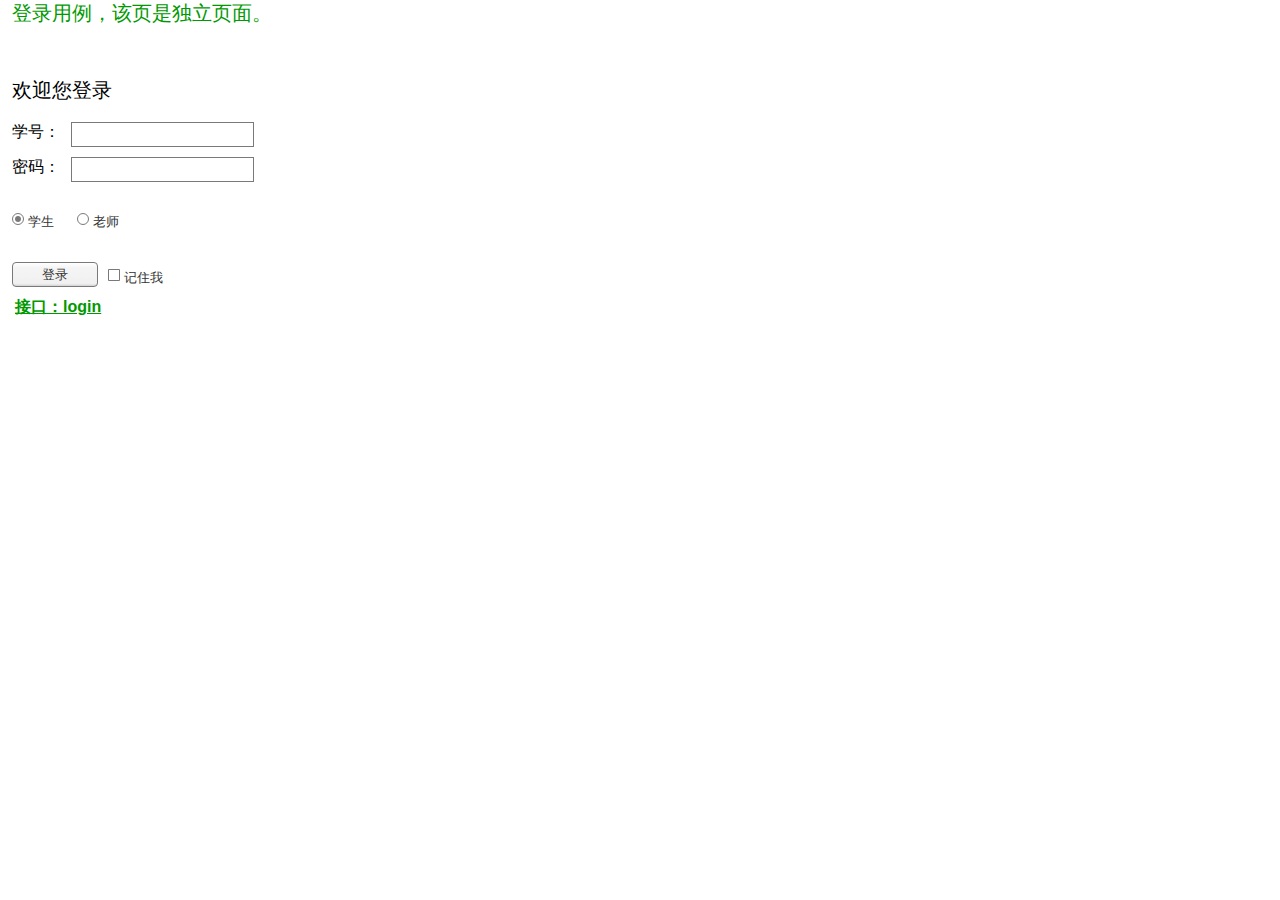
<file: 登录.html>
﻿<!DOCTYPE html>
<html>
  <head>
    <title>登录</title>
    <meta http-equiv="X-UA-Compatible" content="IE=edge"/>
    <meta http-equiv="content-type" content="text/html; charset=utf-8"/>
    <link href="resources/css/axure_rp_page.css" type="text/css" rel="stylesheet"/>
    <link href="data/styles.css" type="text/css" rel="stylesheet"/>
    <link href="files/登录/styles.css" type="text/css" rel="stylesheet"/>
    <script src="resources/scripts/jquery-3.2.1.min.js"></script>
    <script src="resources/scripts/axure/axQuery.js"></script>
    <script src="resources/scripts/axure/globals.js"></script>
    <script src="resources/scripts/axutils.js"></script>
    <script src="resources/scripts/axure/annotation.js"></script>
    <script src="resources/scripts/axure/axQuery.std.js"></script>
    <script src="resources/scripts/axure/doc.js"></script>
    <script src="resources/scripts/messagecenter.js"></script>
    <script src="resources/scripts/axure/events.js"></script>
    <script src="resources/scripts/axure/recording.js"></script>
    <script src="resources/scripts/axure/action.js"></script>
    <script src="resources/scripts/axure/expr.js"></script>
    <script src="resources/scripts/axure/geometry.js"></script>
    <script src="resources/scripts/axure/flyout.js"></script>
    <script src="resources/scripts/axure/model.js"></script>
    <script src="resources/scripts/axure/repeater.js"></script>
    <script src="resources/scripts/axure/sto.js"></script>
    <script src="resources/scripts/axure/utils.temp.js"></script>
    <script src="resources/scripts/axure/variables.js"></script>
    <script src="resources/scripts/axure/drag.js"></script>
    <script src="resources/scripts/axure/move.js"></script>
    <script src="resources/scripts/axure/visibility.js"></script>
    <script src="resources/scripts/axure/style.js"></script>
    <script src="resources/scripts/axure/adaptive.js"></script>
    <script src="resources/scripts/axure/tree.js"></script>
    <script src="resources/scripts/axure/init.temp.js"></script>
    <script src="resources/scripts/axure/legacy.js"></script>
    <script src="resources/scripts/axure/viewer.js"></script>
    <script src="resources/scripts/axure/math.js"></script>
    <script src="resources/scripts/axure/jquery.nicescroll.min.js"></script>
    <script src="data/document.js"></script>
    <script src="files/登录/data.js"></script>
    <script type="text/javascript">
      $axure.utils.getTransparentGifPath = function() { return 'resources/images/transparent.gif'; };
      $axure.utils.getOtherPath = function() { return 'resources/Other.html'; };
      $axure.utils.getReloadPath = function() { return 'resources/reload.html'; };
    </script>
  </head>
  <body>
    <div id="base" class="">

      <!-- Unnamed (Rectangle) -->
      <div id="u195" class="ax_default label">
        <div id="u195_div" class=""></div>
        <div id="u195_text" class="text ">
          <p><span>欢迎您登录</span></p>
        </div>
      </div>

      <!-- Unnamed (Rectangle) -->
      <div id="u196" class="ax_default label">
        <div id="u196_div" class=""></div>
        <div id="u196_text" class="text ">
          <p><span>学号：</span></p>
        </div>
      </div>

      <!-- Unnamed (Text Field) -->
      <div id="u197" class="ax_default text_field">
        <div id="u197_div" class=""></div>
        <input id="u197_input" type="text" value="" class="u197_input"/>
      </div>

      <!-- Unnamed (Rectangle) -->
      <div id="u198" class="ax_default label">
        <div id="u198_div" class=""></div>
        <div id="u198_text" class="text ">
          <p><span>密码：</span></p>
        </div>
      </div>

      <!-- Unnamed (Text Field) -->
      <div id="u199" class="ax_default text_field">
        <div id="u199_div" class=""></div>
        <input id="u199_input" type="text" value="" class="u199_input"/>
      </div>

      <!-- Unnamed (Radio Button) -->
      <div id="u200" class="ax_default radio_button selected">
        <label id="u200_input_label" for="u200_input" style="position: absolute; left: 0px;">
          <img id="u200_img" class="img " src="images/登录/u200_selected.svg"/>
          <div id="u200_text" class="text ">
            <p><span>学生</span></p>
          </div>
        </label>
        <input id="u200_input" type="radio" value="radio" name="u200" checked/>
      </div>

      <!-- Unnamed (Radio Button) -->
      <div id="u201" class="ax_default radio_button">
        <label id="u201_input_label" for="u201_input" style="position: absolute; left: 0px;">
          <img id="u201_img" class="img " src="images/登录/u201.svg"/>
          <div id="u201_text" class="text ">
            <p><span>老师</span></p>
          </div>
        </label>
        <input id="u201_input" type="radio" value="radio" name="u201"/>
      </div>

      <!-- Unnamed (Rectangle) -->
      <div id="u202" class="ax_default html_button">
        <div id="u202_div" class=""></div>
        <div id="u202_text" class="text ">
          <p><span>登录</span></p>
        </div>
      </div>

      <!-- Unnamed (Checkbox) -->
      <div id="u203" class="ax_default checkbox">
        <label id="u203_input_label" for="u203_input" style="position: absolute; left: 0px;">
          <img id="u203_img" class="img " src="images/登录/u203.svg"/>
          <div id="u203_text" class="text ">
            <p><span>记住我</span></p>
          </div>
        </label>
        <input id="u203_input" type="checkbox" value="checkbox"/>
      </div>

      <!-- Unnamed (Rectangle) -->
      <div id="u204" class="ax_default label">
        <div id="u204_div" class=""></div>
        <div id="u204_text" class="text ">
          <p><span>登录用例，该页是独立页面。</span></p>
        </div>
      </div>

      <!-- Unnamed (Rectangle) -->
      <div id="u205" class="ax_default _文本段落">
        <div id="u205_div" class=""></div>
        <div id="u205_text" class="text ">
          <p><span style="text-decoration:underline ;">接口：login</span></p>
        </div>
      </div>
    </div>
    <script src="resources/scripts/axure/ios.js"></script>
  </body>
</html>
</file>
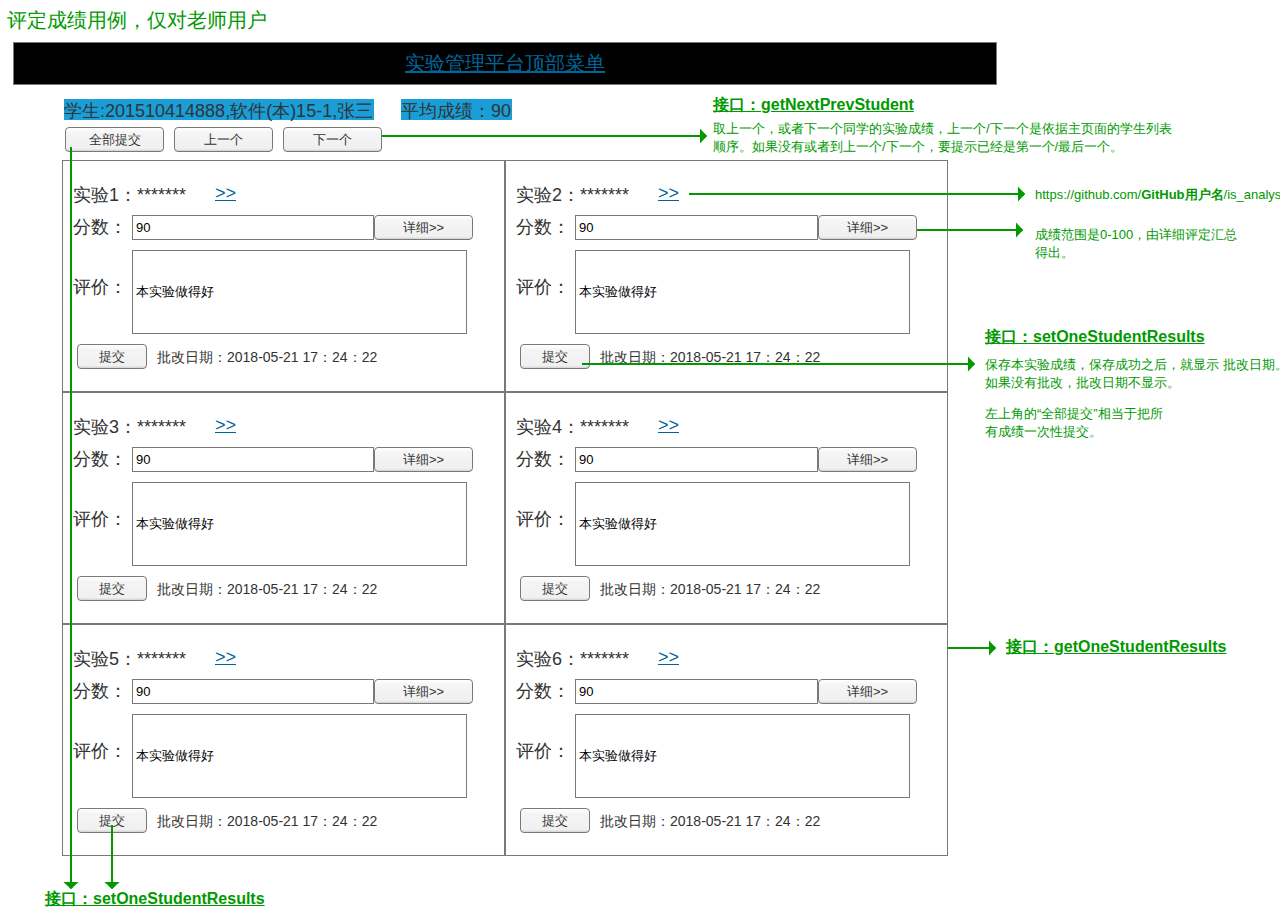
<file: 评定成绩.html>
﻿<!DOCTYPE html>
<html>
  <head>
    <title>评定成绩</title>
    <meta http-equiv="X-UA-Compatible" content="IE=edge"/>
    <meta http-equiv="content-type" content="text/html; charset=utf-8"/>
    <link href="resources/css/axure_rp_page.css" type="text/css" rel="stylesheet"/>
    <link href="data/styles.css" type="text/css" rel="stylesheet"/>
    <link href="files/评定成绩/styles.css" type="text/css" rel="stylesheet"/>
    <script src="resources/scripts/jquery-3.2.1.min.js"></script>
    <script src="resources/scripts/axure/axQuery.js"></script>
    <script src="resources/scripts/axure/globals.js"></script>
    <script src="resources/scripts/axutils.js"></script>
    <script src="resources/scripts/axure/annotation.js"></script>
    <script src="resources/scripts/axure/axQuery.std.js"></script>
    <script src="resources/scripts/axure/doc.js"></script>
    <script src="resources/scripts/messagecenter.js"></script>
    <script src="resources/scripts/axure/events.js"></script>
    <script src="resources/scripts/axure/recording.js"></script>
    <script src="resources/scripts/axure/action.js"></script>
    <script src="resources/scripts/axure/expr.js"></script>
    <script src="resources/scripts/axure/geometry.js"></script>
    <script src="resources/scripts/axure/flyout.js"></script>
    <script src="resources/scripts/axure/model.js"></script>
    <script src="resources/scripts/axure/repeater.js"></script>
    <script src="resources/scripts/axure/sto.js"></script>
    <script src="resources/scripts/axure/utils.temp.js"></script>
    <script src="resources/scripts/axure/variables.js"></script>
    <script src="resources/scripts/axure/drag.js"></script>
    <script src="resources/scripts/axure/move.js"></script>
    <script src="resources/scripts/axure/visibility.js"></script>
    <script src="resources/scripts/axure/style.js"></script>
    <script src="resources/scripts/axure/adaptive.js"></script>
    <script src="resources/scripts/axure/tree.js"></script>
    <script src="resources/scripts/axure/init.temp.js"></script>
    <script src="resources/scripts/axure/legacy.js"></script>
    <script src="resources/scripts/axure/viewer.js"></script>
    <script src="resources/scripts/axure/math.js"></script>
    <script src="resources/scripts/axure/jquery.nicescroll.min.js"></script>
    <script src="data/document.js"></script>
    <script src="files/评定成绩/data.js"></script>
    <script type="text/javascript">
      $axure.utils.getTransparentGifPath = function() { return 'resources/images/transparent.gif'; };
      $axure.utils.getOtherPath = function() { return 'resources/Other.html'; };
      $axure.utils.getReloadPath = function() { return 'resources/reload.html'; };
    </script>
  </head>
  <body>
    <div id="base" class="">

      <!-- Unnamed (Rectangle) -->
      <div id="u252" class="ax_default box_1">
        <div id="u252_div" class=""></div>
        <div id="u252_text" class="text ">
          <p><span>做得不错</span></p>
        </div>
      </div>

      <!-- Unnamed (Rectangle) -->
      <div id="u253" class="ax_default label">
        <div id="u253_div" class=""></div>
        <div id="u253_text" class="text ">
          <p><span>评定成绩用例，仅对老师用户</span></p>
        </div>
      </div>

      <!-- Unnamed (Rectangle) -->
      <div id="u254" class="ax_default label">
        <div id="u254_div" class=""></div>
        <div id="u254_text" class="text ">
          <p><span>学生:201510414888,软件(本)15-1,张三</span></p>
        </div>
      </div>

      <!-- Unnamed (Rectangle) -->
      <div id="u255" class="ax_default box_1">
        <div id="u255_div" class=""></div>
        <div id="u255_text" class="text ">
          <p><span style="text-decoration:underline ;">实验管理平台顶部菜单 </span></p>
        </div>
      </div>

      <!-- Unnamed (Rectangle) -->
      <div id="u256" class="ax_default label">
        <div id="u256_div" class=""></div>
        <div id="u256_text" class="text ">
          <p><span>平均成绩：90</span></p>
        </div>
      </div>

      <!-- Unnamed (Rectangle) -->
      <div id="u257" class="ax_default html_button">
        <div id="u257_div" class=""></div>
        <div id="u257_text" class="text ">
          <p><span>全部提交</span></p>
        </div>
      </div>

      <!-- Unnamed (Rectangle) -->
      <div id="u258" class="ax_default html_button">
        <div id="u258_div" class=""></div>
        <div id="u258_text" class="text ">
          <p><span>上一个</span></p>
        </div>
      </div>

      <!-- Unnamed (Rectangle) -->
      <div id="u259" class="ax_default html_button">
        <div id="u259_div" class=""></div>
        <div id="u259_text" class="text ">
          <p><span>下一个</span></p>
        </div>
      </div>

      <!-- Unnamed (Rectangle) -->
      <div id="u260" class="ax_default label">
        <div id="u260_div" class=""></div>
        <div id="u260_text" class="text ">
          <p><span>实验1：*******</span></p>
        </div>
      </div>

      <!-- Unnamed (Rectangle) -->
      <div id="u261" class="ax_default label">
        <div id="u261_div" class=""></div>
        <div id="u261_text" class="text ">
          <p><span style="text-decoration:underline ;">&gt;&gt;</span></p>
        </div>
      </div>

      <!-- Unnamed (Rectangle) -->
      <div id="u262" class="ax_default label">
        <div id="u262_div" class=""></div>
        <div id="u262_text" class="text ">
          <p><span>分数：</span></p>
        </div>
      </div>

      <!-- Unnamed (Text Field) -->
      <div id="u263" class="ax_default text_field">
        <div id="u263_div" class=""></div>
        <input id="u263_input" type="text" value="90" class="u263_input"/>
      </div>

      <!-- Unnamed (Rectangle) -->
      <div id="u264" class="ax_default label">
        <div id="u264_div" class=""></div>
        <div id="u264_text" class="text ">
          <p><span>评价：</span></p>
        </div>
      </div>

      <!-- Unnamed (Text Field) -->
      <div id="u265" class="ax_default text_field">
        <div id="u265_div" class=""></div>
        <input id="u265_input" type="text" value="本实验做得好" class="u265_input"/>
      </div>

      <!-- Unnamed (Rectangle) -->
      <div id="u266" class="ax_default html_button">
        <div id="u266_div" class=""></div>
        <div id="u266_text" class="text ">
          <p><span>提交</span></p>
        </div>
      </div>

      <!-- Unnamed (Rectangle) -->
      <div id="u267" class="ax_default label">
        <div id="u267_div" class=""></div>
        <div id="u267_text" class="text ">
          <p><span>批改日期：2018-05-21 17：24：22</span></p>
        </div>
      </div>

      <!-- Unnamed (Rectangle) -->
      <div id="u268" class="ax_default box_1">
        <div id="u268_div" class=""></div>
        <div id="u268_text" class="text ">
          <p><span>做得不错</span></p>
        </div>
      </div>

      <!-- Unnamed (Rectangle) -->
      <div id="u269" class="ax_default label">
        <div id="u269_div" class=""></div>
        <div id="u269_text" class="text ">
          <p><span>实验2：*******</span></p>
        </div>
      </div>

      <!-- Unnamed (Rectangle) -->
      <div id="u270" class="ax_default label">
        <div id="u270_div" class=""></div>
        <div id="u270_text" class="text ">
          <p><span style="text-decoration:underline ;">&gt;&gt;</span></p>
        </div>
      </div>

      <!-- Unnamed (Rectangle) -->
      <div id="u271" class="ax_default label">
        <div id="u271_div" class=""></div>
        <div id="u271_text" class="text ">
          <p><span>分数：</span></p>
        </div>
      </div>

      <!-- Unnamed (Text Field) -->
      <div id="u272" class="ax_default text_field">
        <div id="u272_div" class=""></div>
        <input id="u272_input" type="text" value="90" class="u272_input"/>
      </div>

      <!-- Unnamed (Rectangle) -->
      <div id="u273" class="ax_default label">
        <div id="u273_div" class=""></div>
        <div id="u273_text" class="text ">
          <p><span>评价：</span></p>
        </div>
      </div>

      <!-- Unnamed (Text Field) -->
      <div id="u274" class="ax_default text_field">
        <div id="u274_div" class=""></div>
        <input id="u274_input" type="text" value="本实验做得好" class="u274_input"/>
      </div>

      <!-- Unnamed (Rectangle) -->
      <div id="u275" class="ax_default html_button">
        <div id="u275_div" class=""></div>
        <div id="u275_text" class="text ">
          <p><span>提交</span></p>
        </div>
      </div>

      <!-- Unnamed (Rectangle) -->
      <div id="u276" class="ax_default label">
        <div id="u276_div" class=""></div>
        <div id="u276_text" class="text ">
          <p><span>批改日期：2018-05-21 17：24：22</span></p>
        </div>
      </div>

      <!-- Unnamed (Rectangle) -->
      <div id="u277" class="ax_default box_1">
        <div id="u277_div" class=""></div>
        <div id="u277_text" class="text ">
          <p><span>做得不错</span></p>
        </div>
      </div>

      <!-- Unnamed (Rectangle) -->
      <div id="u278" class="ax_default label">
        <div id="u278_div" class=""></div>
        <div id="u278_text" class="text ">
          <p><span>实验3：*******</span></p>
        </div>
      </div>

      <!-- Unnamed (Rectangle) -->
      <div id="u279" class="ax_default label">
        <div id="u279_div" class=""></div>
        <div id="u279_text" class="text ">
          <p><span style="text-decoration:underline ;">&gt;&gt;</span></p>
        </div>
      </div>

      <!-- Unnamed (Rectangle) -->
      <div id="u280" class="ax_default label">
        <div id="u280_div" class=""></div>
        <div id="u280_text" class="text ">
          <p><span>分数：</span></p>
        </div>
      </div>

      <!-- Unnamed (Text Field) -->
      <div id="u281" class="ax_default text_field">
        <div id="u281_div" class=""></div>
        <input id="u281_input" type="text" value="90" class="u281_input"/>
      </div>

      <!-- Unnamed (Rectangle) -->
      <div id="u282" class="ax_default label">
        <div id="u282_div" class=""></div>
        <div id="u282_text" class="text ">
          <p><span>评价：</span></p>
        </div>
      </div>

      <!-- Unnamed (Text Field) -->
      <div id="u283" class="ax_default text_field">
        <div id="u283_div" class=""></div>
        <input id="u283_input" type="text" value="本实验做得好" class="u283_input"/>
      </div>

      <!-- Unnamed (Rectangle) -->
      <div id="u284" class="ax_default html_button">
        <div id="u284_div" class=""></div>
        <div id="u284_text" class="text ">
          <p><span>提交</span></p>
        </div>
      </div>

      <!-- Unnamed (Rectangle) -->
      <div id="u285" class="ax_default label">
        <div id="u285_div" class=""></div>
        <div id="u285_text" class="text ">
          <p><span>批改日期：2018-05-21 17：24：22</span></p>
        </div>
      </div>

      <!-- Unnamed (Rectangle) -->
      <div id="u286" class="ax_default box_1">
        <div id="u286_div" class=""></div>
        <div id="u286_text" class="text ">
          <p><span>做得不错</span></p>
        </div>
      </div>

      <!-- Unnamed (Rectangle) -->
      <div id="u287" class="ax_default label">
        <div id="u287_div" class=""></div>
        <div id="u287_text" class="text ">
          <p><span>实验4：*******</span></p>
        </div>
      </div>

      <!-- Unnamed (Rectangle) -->
      <div id="u288" class="ax_default label">
        <div id="u288_div" class=""></div>
        <div id="u288_text" class="text ">
          <p><span style="text-decoration:underline ;">&gt;&gt;</span></p>
        </div>
      </div>

      <!-- Unnamed (Rectangle) -->
      <div id="u289" class="ax_default label">
        <div id="u289_div" class=""></div>
        <div id="u289_text" class="text ">
          <p><span>分数：</span></p>
        </div>
      </div>

      <!-- Unnamed (Text Field) -->
      <div id="u290" class="ax_default text_field">
        <div id="u290_div" class=""></div>
        <input id="u290_input" type="text" value="90" class="u290_input"/>
      </div>

      <!-- Unnamed (Rectangle) -->
      <div id="u291" class="ax_default label">
        <div id="u291_div" class=""></div>
        <div id="u291_text" class="text ">
          <p><span>评价：</span></p>
        </div>
      </div>

      <!-- Unnamed (Text Field) -->
      <div id="u292" class="ax_default text_field">
        <div id="u292_div" class=""></div>
        <input id="u292_input" type="text" value="本实验做得好" class="u292_input"/>
      </div>

      <!-- Unnamed (Rectangle) -->
      <div id="u293" class="ax_default html_button">
        <div id="u293_div" class=""></div>
        <div id="u293_text" class="text ">
          <p><span>提交</span></p>
        </div>
      </div>

      <!-- Unnamed (Rectangle) -->
      <div id="u294" class="ax_default label">
        <div id="u294_div" class=""></div>
        <div id="u294_text" class="text ">
          <p><span>批改日期：2018-05-21 17：24：22</span></p>
        </div>
      </div>

      <!-- Unnamed (Rectangle) -->
      <div id="u295" class="ax_default box_1">
        <div id="u295_div" class=""></div>
        <div id="u295_text" class="text ">
          <p><span>做得不错</span></p>
        </div>
      </div>

      <!-- Unnamed (Rectangle) -->
      <div id="u296" class="ax_default label">
        <div id="u296_div" class=""></div>
        <div id="u296_text" class="text ">
          <p><span>实验5：*******</span></p>
        </div>
      </div>

      <!-- Unnamed (Rectangle) -->
      <div id="u297" class="ax_default label">
        <div id="u297_div" class=""></div>
        <div id="u297_text" class="text ">
          <p><span style="text-decoration:underline ;">&gt;&gt;</span></p>
        </div>
      </div>

      <!-- Unnamed (Rectangle) -->
      <div id="u298" class="ax_default label">
        <div id="u298_div" class=""></div>
        <div id="u298_text" class="text ">
          <p><span>分数：</span></p>
        </div>
      </div>

      <!-- Unnamed (Text Field) -->
      <div id="u299" class="ax_default text_field">
        <div id="u299_div" class=""></div>
        <input id="u299_input" type="text" value="90" class="u299_input"/>
      </div>

      <!-- Unnamed (Rectangle) -->
      <div id="u300" class="ax_default label">
        <div id="u300_div" class=""></div>
        <div id="u300_text" class="text ">
          <p><span>评价：</span></p>
        </div>
      </div>

      <!-- Unnamed (Text Field) -->
      <div id="u301" class="ax_default text_field">
        <div id="u301_div" class=""></div>
        <input id="u301_input" type="text" value="本实验做得好" class="u301_input"/>
      </div>

      <!-- Unnamed (Rectangle) -->
      <div id="u302" class="ax_default html_button">
        <div id="u302_div" class=""></div>
        <div id="u302_text" class="text ">
          <p><span>提交</span></p>
        </div>
      </div>

      <!-- Unnamed (Rectangle) -->
      <div id="u303" class="ax_default label">
        <div id="u303_div" class=""></div>
        <div id="u303_text" class="text ">
          <p><span>批改日期：2018-05-21 17：24：22</span></p>
        </div>
      </div>

      <!-- Unnamed (Rectangle) -->
      <div id="u304" class="ax_default box_1">
        <div id="u304_div" class=""></div>
        <div id="u304_text" class="text ">
          <p><span>做得不错</span></p>
        </div>
      </div>

      <!-- Unnamed (Rectangle) -->
      <div id="u305" class="ax_default label">
        <div id="u305_div" class=""></div>
        <div id="u305_text" class="text ">
          <p><span>实验6：*******</span></p>
        </div>
      </div>

      <!-- Unnamed (Rectangle) -->
      <div id="u306" class="ax_default label">
        <div id="u306_div" class=""></div>
        <div id="u306_text" class="text ">
          <p><span style="text-decoration:underline ;">&gt;&gt;</span></p>
        </div>
      </div>

      <!-- Unnamed (Rectangle) -->
      <div id="u307" class="ax_default label">
        <div id="u307_div" class=""></div>
        <div id="u307_text" class="text ">
          <p><span>分数：</span></p>
        </div>
      </div>

      <!-- Unnamed (Text Field) -->
      <div id="u308" class="ax_default text_field">
        <div id="u308_div" class=""></div>
        <input id="u308_input" type="text" value="90" class="u308_input"/>
      </div>

      <!-- Unnamed (Rectangle) -->
      <div id="u309" class="ax_default label">
        <div id="u309_div" class=""></div>
        <div id="u309_text" class="text ">
          <p><span>评价：</span></p>
        </div>
      </div>

      <!-- Unnamed (Text Field) -->
      <div id="u310" class="ax_default text_field">
        <div id="u310_div" class=""></div>
        <input id="u310_input" type="text" value="本实验做得好" class="u310_input"/>
      </div>

      <!-- Unnamed (Rectangle) -->
      <div id="u311" class="ax_default html_button">
        <div id="u311_div" class=""></div>
        <div id="u311_text" class="text ">
          <p><span>提交</span></p>
        </div>
      </div>

      <!-- Unnamed (Rectangle) -->
      <div id="u312" class="ax_default label">
        <div id="u312_div" class=""></div>
        <div id="u312_text" class="text ">
          <p><span>批改日期：2018-05-21 17：24：22</span></p>
        </div>
      </div>

      <!-- Unnamed (Rectangle) -->
      <div id="u313" class="ax_default _文本段落">
        <div id="u313_div" class=""></div>
        <div id="u313_text" class="text ">
          <p><span style="font-family:'Arial Normal', 'Arial', sans-serif;font-weight:400;">https://github.com/</span><span style="font-family:'Arial Negreta', 'Arial', sans-serif;font-weight:700;">GitHub用户名</span><span style="font-family:'Arial Normal', 'Arial', sans-serif;font-weight:400;">/is_analysis/tree/master/test？</span></p>
        </div>
      </div>

      <!-- Unnamed (Line) -->
      <div id="u314" class="compound ax_default arrow" data-height="2" data-width="336" CompoundMode="true">
        <img id="u314_img" class="singleImg img " src="images/评定成绩/u314.svg"/>
        <div id="u314p000" class="ax_vector_shape" WidgetTopLeftX="-0.491228070175439" WidgetTopLeftY="-0.25" WidgetTopRightX="0.491228070175439" WidgetTopRightY="-0.25" WidgetBottomLeftX="-0.491228070175439" WidgetBottomLeftY="0.25" WidgetBottomRightX="0.491228070175439" WidgetBottomRightY="0.25">
          <img id="u314p000_img" class="img " src="images/评定成绩/u314p000.svg"/>
        </div>
        <div id="u314p001" class="ax_vector_shape" WidgetTopLeftX="-0.25" WidgetTopLeftY="-0.25" WidgetTopRightX="83.75" WidgetTopRightY="-0.25" WidgetBottomLeftX="-0.25" WidgetBottomLeftY="0.25" WidgetBottomRightX="83.75" WidgetBottomRightY="0.25">
          <img id="u314p001_img" class="img " src="images/评定成绩/u314p001.svg"/>
        </div>
        <div id="u314p002" class="ax_vector_shape" WidgetTopLeftX="13.7916666666667" WidgetTopLeftY="0.0416666666666667" WidgetTopRightX="-0.208333333333333" WidgetTopRightY="0.0416666666666667" WidgetBottomLeftX="13.7916666666667" WidgetBottomLeftY="-0.0416666666666667" WidgetBottomRightX="-0.208333333333333" WidgetBottomRightY="-0.0416666666666667">
          <img id="u314p002_img" class="img " src="images/评定成绩/u314p002.svg"/>
        </div>
        <div id="u314_text" class="text " style="display:none; visibility: hidden">
          <p></p>
        </div>
      </div>

      <!-- Unnamed (Line) -->
      <div id="u315" class="compound ax_default arrow" data-height="2" data-width="393" CompoundMode="true">
        <img id="u315_img" class="singleImg img " src="images/评定成绩/u315.svg"/>
        <div id="u315p000" class="ax_vector_shape" WidgetTopLeftX="-0.494974874371859" WidgetTopLeftY="-0.25" WidgetTopRightX="0.492462311557789" WidgetTopRightY="-0.25" WidgetBottomLeftX="-0.494974874371859" WidgetBottomLeftY="0.25" WidgetBottomRightX="0.492462311557789" WidgetBottomRightY="0.25">
          <img id="u315p000_img" class="img " src="images/评定成绩/u315p000.svg"/>
        </div>
        <div id="u315p001" class="ax_vector_shape" WidgetTopLeftX="0" WidgetTopLeftY="-0.25" WidgetTopRightX="98.25" WidgetTopRightY="-0.25" WidgetBottomLeftX="0" WidgetBottomLeftY="0.25" WidgetBottomRightX="98.25" WidgetBottomRightY="0.25">
          <img id="u315p001_img" class="img " src="images/评定成绩/u315p001.svg"/>
        </div>
        <div id="u315p002" class="ax_vector_shape" WidgetTopLeftX="16.1666666666667" WidgetTopLeftY="0.0416666666666667" WidgetTopRightX="-0.208333333333333" WidgetTopRightY="0.0416666666666667" WidgetBottomLeftX="16.1666666666667" WidgetBottomLeftY="-0.0416666666666667" WidgetBottomRightX="-0.208333333333333" WidgetBottomRightY="-0.0416666666666667">
          <img id="u315p002_img" class="img " src="images/评定成绩/u315p002.svg"/>
        </div>
        <div id="u315_text" class="text " style="display:none; visibility: hidden">
          <p></p>
        </div>
      </div>

      <!-- Unnamed (Rectangle) -->
      <div id="u316" class="ax_default _文本段落">
        <div id="u316_div" class=""></div>
        <div id="u316_text" class="text ">
          <p><span>保存本实验成绩，保存成功之后，就显示 批改日期。</span></p><p><span>如果没有批改，批改日期不显示。</span></p>
        </div>
      </div>

      <!-- Unnamed (Line) -->
      <div id="u317" class="compound ax_default arrow" data-height="2" data-width="325" CompoundMode="true">
        <img id="u317_img" class="singleImg img " src="images/评定成绩/u317.svg"/>
        <div id="u317p000" class="ax_vector_shape" WidgetTopLeftX="-0.493939393939394" WidgetTopLeftY="-0.25" WidgetTopRightX="0.490909090909091" WidgetTopRightY="-0.25" WidgetBottomLeftX="-0.493939393939394" WidgetBottomLeftY="0.25" WidgetBottomRightX="0.490909090909091" WidgetBottomRightY="0.25">
          <img id="u317p000_img" class="img " src="images/评定成绩/u317p000.svg"/>
        </div>
        <div id="u317p001" class="ax_vector_shape" WidgetTopLeftX="0" WidgetTopLeftY="-0.25" WidgetTopRightX="81.25" WidgetTopRightY="-0.25" WidgetBottomLeftX="0" WidgetBottomLeftY="0.25" WidgetBottomRightX="81.25" WidgetBottomRightY="0.25">
          <img id="u317p001_img" class="img " src="images/评定成绩/u317p001.svg"/>
        </div>
        <div id="u317p002" class="ax_vector_shape" WidgetTopLeftX="13.3333333333333" WidgetTopLeftY="0.0416666666666667" WidgetTopRightX="-0.208333333333333" WidgetTopRightY="0.0416666666666667" WidgetBottomLeftX="13.3333333333333" WidgetBottomLeftY="-0.0416666666666667" WidgetBottomRightX="-0.208333333333333" WidgetBottomRightY="-0.0416666666666667">
          <img id="u317p002_img" class="img " src="images/评定成绩/u317p002.svg"/>
        </div>
        <div id="u317_text" class="text " style="display:none; visibility: hidden">
          <p></p>
        </div>
      </div>

      <!-- Unnamed (Rectangle) -->
      <div id="u318" class="ax_default _文本段落">
        <div id="u318_div" class=""></div>
        <div id="u318_text" class="text ">
          <p><span>取上一个，或者下一个同学的实验成绩，上一个/下一个是依据主页面的学生列表顺序。如果没有或者到上一个/下一个，要提示已经是第一个/最后一个。</span></p>
        </div>
      </div>

      <!-- Unnamed (Rectangle) -->
      <div id="u319" class="ax_default _文本段落">
        <div id="u319_div" class=""></div>
        <div id="u319_text" class="text ">
          <p><span>左上角的“全部提交”相当于把所有成绩一次性提交。</span></p>
        </div>
      </div>

      <!-- Unnamed (Rectangle) -->
      <div id="u320" class="ax_default _文本段落">
        <div id="u320_div" class=""></div>
        <div id="u320_text" class="text ">
          <p><span>成绩范围是0-100，由详细评定汇总得出。</span></p>
        </div>
      </div>

      <!-- Unnamed (Line) -->
      <div id="u321" class="compound ax_default arrow" data-height="2" data-width="106" CompoundMode="true">
        <img id="u321_img" class="singleImg img " src="images/评定成绩/u321.svg"/>
        <div id="u321p000" class="ax_vector_shape" WidgetTopLeftX="-0.473214285714286" WidgetTopLeftY="-0.25" WidgetTopRightX="0.473214285714286" WidgetTopRightY="-0.25" WidgetBottomLeftX="-0.473214285714286" WidgetBottomLeftY="0.25" WidgetBottomRightX="0.473214285714286" WidgetBottomRightY="0.25">
          <img id="u321p000_img" class="img " src="images/评定成绩/u321p000.svg"/>
        </div>
        <div id="u321p001" class="ax_vector_shape" WidgetTopLeftX="-0.25" WidgetTopLeftY="-0.25" WidgetTopRightX="26.25" WidgetTopRightY="-0.25" WidgetBottomLeftX="-0.25" WidgetBottomLeftY="0.25" WidgetBottomRightX="26.25" WidgetBottomRightY="0.25">
          <img id="u321p001_img" class="img " src="images/评定成绩/u321p001.svg"/>
        </div>
        <div id="u321p002" class="ax_vector_shape" WidgetTopLeftX="4.20833333333333" WidgetTopLeftY="0.0416666666666667" WidgetTopRightX="-0.208333333333333" WidgetTopRightY="0.0416666666666667" WidgetBottomLeftX="4.20833333333333" WidgetBottomLeftY="-0.0416666666666667" WidgetBottomRightX="-0.208333333333333" WidgetBottomRightY="-0.0416666666666667">
          <img id="u321p002_img" class="img " src="images/评定成绩/u321p002.svg"/>
        </div>
        <div id="u321_text" class="text " style="display:none; visibility: hidden">
          <p></p>
        </div>
      </div>

      <!-- Unnamed (Rectangle) -->
      <div id="u322" class="ax_default _文本段落">
        <div id="u322_div" class=""></div>
        <div id="u322_text" class="text ">
          <p><span style="text-decoration:underline ;">接口：getNextPrevStudent</span></p>
        </div>
      </div>

      <!-- Unnamed (Rectangle) -->
      <div id="u323" class="ax_default _文本段落">
        <div id="u323_div" class=""></div>
        <div id="u323_text" class="text ">
          <p><span style="text-decoration:underline ;">接口：getOneStudentResults</span></p>
        </div>
      </div>

      <!-- Unnamed (Line) -->
      <div id="u324" class="compound ax_default arrow" data-height="2" data-width="48" CompoundMode="true">
        <img id="u324_img" class="singleImg img " src="images/修改用户信息/u233.svg"/>
        <div id="u324p000" class="ax_vector_shape" WidgetTopLeftX="-0.461538461538462" WidgetTopLeftY="-0.25" WidgetTopRightX="0.461538461538462" WidgetTopRightY="-0.25" WidgetBottomLeftX="-0.461538461538462" WidgetBottomLeftY="0.25" WidgetBottomRightX="0.461538461538462" WidgetBottomRightY="0.25">
          <img id="u324p000_img" class="img " src="images/评定成绩/u324p000.svg"/>
        </div>
        <div id="u324p001" class="ax_vector_shape" WidgetTopLeftX="0" WidgetTopLeftY="-0.25" WidgetTopRightX="12" WidgetTopRightY="-0.25" WidgetBottomLeftX="0" WidgetBottomLeftY="0.25" WidgetBottomRightX="12" WidgetBottomRightY="0.25">
          <img id="u324p001_img" class="img " src="images/评定成绩/u324p001.svg"/>
        </div>
        <div id="u324p002" class="ax_vector_shape" WidgetTopLeftX="1.75" WidgetTopLeftY="0.0416666666666667" WidgetTopRightX="-0.25" WidgetTopRightY="0.0416666666666667" WidgetBottomLeftX="1.75" WidgetBottomLeftY="-0.0416666666666667" WidgetBottomRightX="-0.25" WidgetBottomRightY="-0.0416666666666667">
          <img id="u324p002_img" class="img " src="images/评定成绩/u324p002.svg"/>
        </div>
        <div id="u324_text" class="text " style="display:none; visibility: hidden">
          <p></p>
        </div>
      </div>

      <!-- Unnamed (Rectangle) -->
      <div id="u325" class="ax_default _文本段落">
        <div id="u325_div" class=""></div>
        <div id="u325_text" class="text ">
          <p><span style="text-decoration:underline ;">接口：setOneStudentResults</span></p>
        </div>
      </div>

      <!-- Unnamed (Vertical Line) -->
      <div id="u326" class="compound ax_default arrow" data-height="742" data-width="2" CompoundMode="true">
        <img id="u326_img" class="singleImg img " src="images/评定成绩/u326.svg"/>
        <div id="u326p000" class="ax_vector_shape" WidgetTopLeftX="-0.497319034852547" WidgetTopLeftY="0.25" WidgetTopRightX="-0.497319034852547" WidgetTopRightY="-0.25" WidgetBottomLeftX="0.497319034852547" WidgetBottomLeftY="0.25" WidgetBottomRightX="0.497319034852547" WidgetBottomRightY="-0.25">
          <img id="u326p000_img" class="img " src="images/评定成绩/u326p000.svg"/>
        </div>
        <div id="u326p001" class="ax_vector_shape" WidgetTopLeftX="-0.5" WidgetTopLeftY="-0.25" WidgetTopRightX="0" WidgetTopRightY="-0.25" WidgetBottomLeftX="-0.5" WidgetBottomLeftY="185.25" WidgetBottomRightX="0" WidgetBottomRightY="185.25">
          <img id="u326p001_img" class="img " src="images/评定成绩/u326p001.svg"/>
        </div>
        <div id="u326p002" class="ax_vector_shape" WidgetTopLeftX="28.3461538461538" WidgetTopLeftY="-0.0416666666666667" WidgetTopRightX="28.3461538461538" WidgetTopRightY="0.0416666666666667" WidgetBottomLeftX="-0.192307692307692" WidgetBottomLeftY="-0.0416666666666667" WidgetBottomRightX="-0.192307692307692" WidgetBottomRightY="0.0416666666666667">
          <img id="u326p002_img" class="img " src="images/评定成绩/u326p002.svg"/>
        </div>
        <div id="u326_text" class="text " style="display:none; visibility: hidden">
          <p></p>
        </div>
      </div>

      <!-- Unnamed (Rectangle) -->
      <div id="u327" class="ax_default _文本段落">
        <div id="u327_div" class=""></div>
        <div id="u327_text" class="text ">
          <p><span style="text-decoration:underline ;">接口：setOneStudentResults</span></p>
        </div>
      </div>

      <!-- Unnamed (Vertical Line) -->
      <div id="u328" class="compound ax_default arrow" data-height="64" data-width="2" CompoundMode="true">
        <img id="u328_img" class="singleImg img " src="images/评定成绩/u328.svg"/>
        <div id="u328p000" class="ax_vector_shape" WidgetTopLeftX="-0.470588235294118" WidgetTopLeftY="0.166666666666667" WidgetTopRightX="-0.470588235294118" WidgetTopRightY="-0.166666666666667" WidgetBottomLeftX="0.470588235294118" WidgetBottomLeftY="0.166666666666667" WidgetBottomRightX="0.470588235294118" WidgetBottomRightY="-0.166666666666667">
          <img id="u328p000_img" class="img " src="images/评定成绩/u328p000.svg"/>
        </div>
        <div id="u328p001" class="ax_vector_shape" WidgetTopLeftX="-0.25" WidgetTopLeftY="-0.25" WidgetTopRightX="0.25" WidgetTopRightY="-0.25" WidgetBottomLeftX="-0.25" WidgetBottomLeftY="15.75" WidgetBottomRightX="0.25" WidgetBottomRightY="15.75">
          <img id="u328p001_img" class="img " src="images/评定成绩/u328p001.svg"/>
        </div>
        <div id="u328p002" class="ax_vector_shape" WidgetTopLeftX="2.45833333333333" WidgetTopLeftY="-0.0416666666666667" WidgetTopRightX="2.45833333333333" WidgetTopRightY="0.0416666666666667" WidgetBottomLeftX="-0.208333333333333" WidgetBottomLeftY="-0.0416666666666667" WidgetBottomRightX="-0.208333333333333" WidgetBottomRightY="0.0416666666666667">
          <img id="u328p002_img" class="img " src="images/评定成绩/u328p002.svg"/>
        </div>
        <div id="u328_text" class="text " style="display:none; visibility: hidden">
          <p></p>
        </div>
      </div>

      <!-- Unnamed (Rectangle) -->
      <div id="u329" class="ax_default html_button">
        <div id="u329_div" class=""></div>
        <div id="u329_text" class="text ">
          <p><span>详细&gt;&gt;</span></p>
        </div>
      </div>

      <!-- Unnamed (Rectangle) -->
      <div id="u330" class="ax_default html_button">
        <div id="u330_div" class=""></div>
        <div id="u330_text" class="text ">
          <p><span>详细&gt;&gt;</span></p>
        </div>
      </div>

      <!-- Unnamed (Rectangle) -->
      <div id="u331" class="ax_default html_button">
        <div id="u331_div" class=""></div>
        <div id="u331_text" class="text ">
          <p><span>详细&gt;&gt;</span></p>
        </div>
      </div>

      <!-- Unnamed (Rectangle) -->
      <div id="u332" class="ax_default html_button">
        <div id="u332_div" class=""></div>
        <div id="u332_text" class="text ">
          <p><span>详细&gt;&gt;</span></p>
        </div>
      </div>

      <!-- Unnamed (Rectangle) -->
      <div id="u333" class="ax_default html_button">
        <div id="u333_div" class=""></div>
        <div id="u333_text" class="text ">
          <p><span>详细&gt;&gt;</span></p>
        </div>
      </div>

      <!-- Unnamed (Rectangle) -->
      <div id="u334" class="ax_default html_button">
        <div id="u334_div" class=""></div>
        <div id="u334_text" class="text ">
          <p><span>详细&gt;&gt;</span></p>
        </div>
      </div>
    </div>
    <script src="resources/scripts/axure/ios.js"></script>
  </body>
</html>
</file>
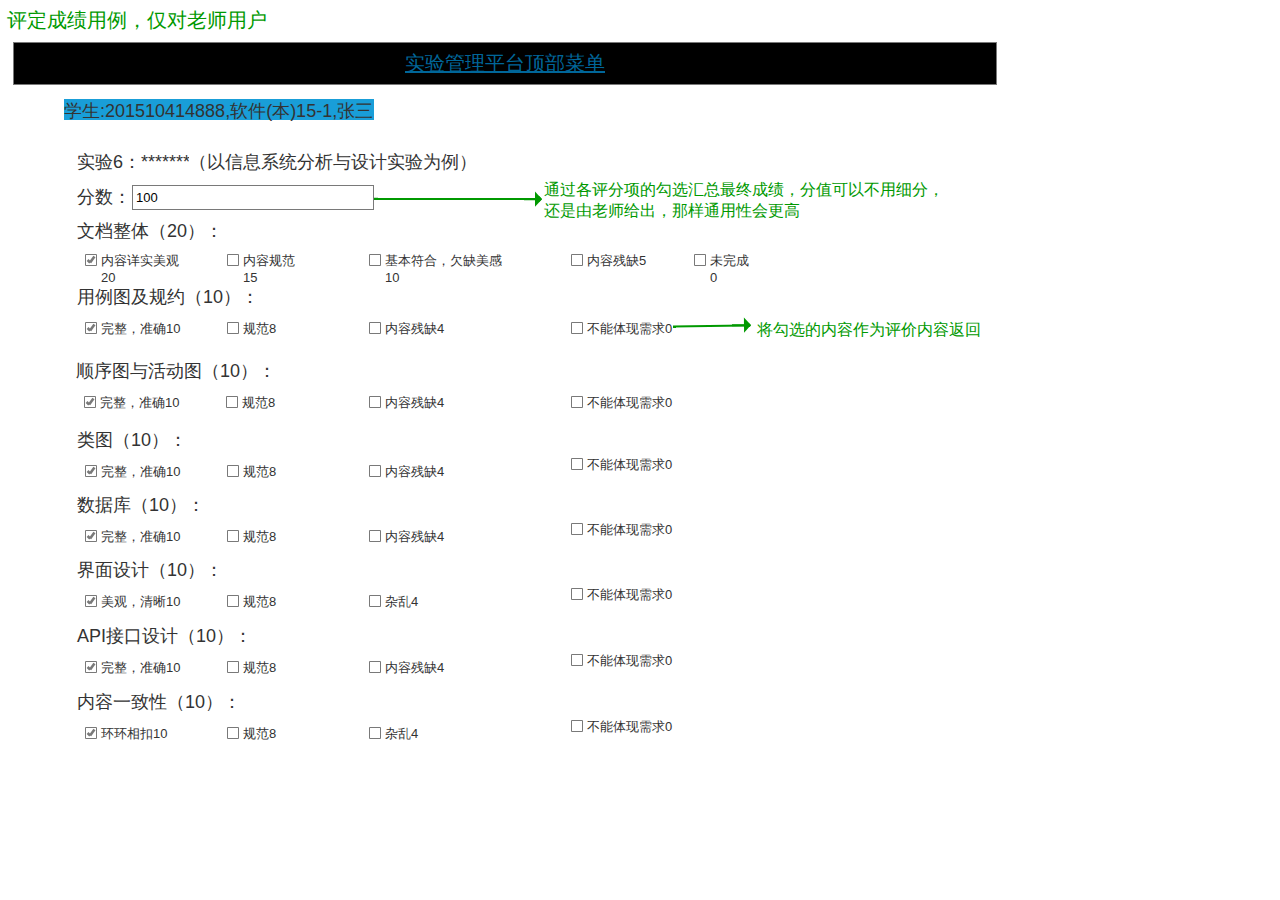
<file: 详细评定.html>
﻿<!DOCTYPE html>
<html>
  <head>
    <title>详细评定</title>
    <meta http-equiv="X-UA-Compatible" content="IE=edge"/>
    <meta http-equiv="content-type" content="text/html; charset=utf-8"/>
    <link href="resources/css/axure_rp_page.css" type="text/css" rel="stylesheet"/>
    <link href="data/styles.css" type="text/css" rel="stylesheet"/>
    <link href="files/详细评定/styles.css" type="text/css" rel="stylesheet"/>
    <script src="resources/scripts/jquery-3.2.1.min.js"></script>
    <script src="resources/scripts/axure/axQuery.js"></script>
    <script src="resources/scripts/axure/globals.js"></script>
    <script src="resources/scripts/axutils.js"></script>
    <script src="resources/scripts/axure/annotation.js"></script>
    <script src="resources/scripts/axure/axQuery.std.js"></script>
    <script src="resources/scripts/axure/doc.js"></script>
    <script src="resources/scripts/messagecenter.js"></script>
    <script src="resources/scripts/axure/events.js"></script>
    <script src="resources/scripts/axure/recording.js"></script>
    <script src="resources/scripts/axure/action.js"></script>
    <script src="resources/scripts/axure/expr.js"></script>
    <script src="resources/scripts/axure/geometry.js"></script>
    <script src="resources/scripts/axure/flyout.js"></script>
    <script src="resources/scripts/axure/model.js"></script>
    <script src="resources/scripts/axure/repeater.js"></script>
    <script src="resources/scripts/axure/sto.js"></script>
    <script src="resources/scripts/axure/utils.temp.js"></script>
    <script src="resources/scripts/axure/variables.js"></script>
    <script src="resources/scripts/axure/drag.js"></script>
    <script src="resources/scripts/axure/move.js"></script>
    <script src="resources/scripts/axure/visibility.js"></script>
    <script src="resources/scripts/axure/style.js"></script>
    <script src="resources/scripts/axure/adaptive.js"></script>
    <script src="resources/scripts/axure/tree.js"></script>
    <script src="resources/scripts/axure/init.temp.js"></script>
    <script src="resources/scripts/axure/legacy.js"></script>
    <script src="resources/scripts/axure/viewer.js"></script>
    <script src="resources/scripts/axure/math.js"></script>
    <script src="resources/scripts/axure/jquery.nicescroll.min.js"></script>
    <script src="data/document.js"></script>
    <script src="files/详细评定/data.js"></script>
    <script type="text/javascript">
      $axure.utils.getTransparentGifPath = function() { return 'resources/images/transparent.gif'; };
      $axure.utils.getOtherPath = function() { return 'resources/Other.html'; };
      $axure.utils.getReloadPath = function() { return 'resources/reload.html'; };
    </script>
  </head>
  <body>
    <div id="base" class="">

      <!-- Unnamed (Rectangle) -->
      <div id="u391" class="ax_default label">
        <div id="u391_div" class=""></div>
        <div id="u391_text" class="text ">
          <p><span>评定成绩用例，仅对老师用户</span></p>
        </div>
      </div>

      <!-- Unnamed (Rectangle) -->
      <div id="u392" class="ax_default box_1">
        <div id="u392_div" class=""></div>
        <div id="u392_text" class="text ">
          <p><span style="text-decoration:underline ;">实验管理平台顶部菜单 </span></p>
        </div>
      </div>

      <!-- Unnamed (Rectangle) -->
      <div id="u393" class="ax_default label">
        <div id="u393_div" class=""></div>
        <div id="u393_text" class="text ">
          <p><span>学生:201510414888,软件(本)15-1,张三</span></p>
        </div>
      </div>

      <!-- Unnamed (Rectangle) -->
      <div id="u394" class="ax_default label">
        <div id="u394_div" class=""></div>
        <div id="u394_text" class="text ">
          <p><span>实验6：*******</span></p>
        </div>
      </div>

      <!-- Unnamed (Rectangle) -->
      <div id="u395" class="ax_default label">
        <div id="u395_div" class=""></div>
        <div id="u395_text" class="text ">
          <p><span>分数：</span></p>
        </div>
      </div>

      <!-- Unnamed (Text Field) -->
      <div id="u396" class="ax_default text_field">
        <div id="u396_div" class=""></div>
        <input id="u396_input" type="text" value="100" class="u396_input"/>
      </div>

      <!-- Unnamed (Checkbox) -->
      <div id="u397" class="ax_default checkbox selected">
        <label id="u397_input_label" for="u397_input" style="position: absolute; left: 0px;">
          <img id="u397_img" class="img " src="images/详细评定/u397_selected.svg"/>
          <div id="u397_text" class="text ">
            <p><span>内容详实美观20</span></p>
          </div>
        </label>
        <input id="u397_input" type="checkbox" value="checkbox" checked/>
      </div>

      <!-- Unnamed (Checkbox) -->
      <div id="u398" class="ax_default checkbox selected">
        <label id="u398_input_label" for="u398_input" style="position: absolute; left: 0px;">
          <img id="u398_img" class="img " src="images/详细评定/u398_selected.svg"/>
          <div id="u398_text" class="text ">
            <p><span>完整，准确10</span></p>
          </div>
        </label>
        <input id="u398_input" type="checkbox" value="checkbox" checked/>
      </div>

      <!-- Unnamed (Checkbox) -->
      <div id="u399" class="ax_default checkbox">
        <label id="u399_input_label" for="u399_input" style="position: absolute; left: 0px;">
          <img id="u399_img" class="img " src="images/详细评定/u399.svg"/>
          <div id="u399_text" class="text ">
            <p><span>内容规范15</span></p>
          </div>
        </label>
        <input id="u399_input" type="checkbox" value="checkbox"/>
      </div>

      <!-- Unnamed (Checkbox) -->
      <div id="u400" class="ax_default checkbox">
        <label id="u400_input_label" for="u400_input" style="position: absolute; left: 0px;">
          <img id="u400_img" class="img " src="images/详细评定/u400.svg"/>
          <div id="u400_text" class="text ">
            <p><span>基本符合，欠缺美感10</span></p>
          </div>
        </label>
        <input id="u400_input" type="checkbox" value="checkbox"/>
      </div>

      <!-- Unnamed (Shape) -->
      <div id="u401" class="ax_default label">
        <img id="u401_img" class="img " src="images/详细评定/u401.svg"/>
        <div id="u401_text" class="text ">
          <p><span>文档整体（20）：</span></p>
        </div>
      </div>

      <!-- Unnamed (Shape) -->
      <div id="u402" class="ax_default label">
        <img id="u402_img" class="img " src="images/详细评定/u402.svg"/>
        <div id="u402_text" class="text ">
          <p><span>用例图及规约（10）：</span></p>
        </div>
      </div>

      <!-- Unnamed (Checkbox) -->
      <div id="u403" class="ax_default checkbox">
        <label id="u403_input_label" for="u403_input" style="position: absolute; left: 0px;">
          <img id="u403_img" class="img " src="images/详细评定/u403.svg"/>
          <div id="u403_text" class="text ">
            <p><span>规范8</span></p>
          </div>
        </label>
        <input id="u403_input" type="checkbox" value="checkbox"/>
      </div>

      <!-- Unnamed (Checkbox) -->
      <div id="u404" class="ax_default checkbox">
        <label id="u404_input_label" for="u404_input" style="position: absolute; left: 0px;">
          <img id="u404_img" class="img " src="images/详细评定/u404.svg"/>
          <div id="u404_text" class="text ">
            <p><span>不能体现需求0</span></p>
          </div>
        </label>
        <input id="u404_input" type="checkbox" value="checkbox"/>
      </div>

      <!-- Unnamed (Checkbox) -->
      <div id="u405" class="ax_default checkbox selected">
        <label id="u405_input_label" for="u405_input" style="position: absolute; left: 0px;">
          <img id="u405_img" class="img " src="images/详细评定/u405_selected.svg"/>
          <div id="u405_text" class="text ">
            <p><span>完整，准确10</span></p>
          </div>
        </label>
        <input id="u405_input" type="checkbox" value="checkbox" checked/>
      </div>

      <!-- Unnamed (Shape) -->
      <div id="u406" class="ax_default label">
        <img id="u406_img" class="img " src="images/详细评定/u406.svg"/>
        <div id="u406_text" class="text ">
          <p><span>顺序图与活动图（10）：</span></p>
        </div>
      </div>

      <!-- Unnamed (Checkbox) -->
      <div id="u407" class="ax_default checkbox">
        <label id="u407_input_label" for="u407_input" style="position: absolute; left: 0px;">
          <img id="u407_img" class="img " src="images/详细评定/u407.svg"/>
          <div id="u407_text" class="text ">
            <p><span>规范8</span></p>
          </div>
        </label>
        <input id="u407_input" type="checkbox" value="checkbox"/>
      </div>

      <!-- Unnamed (Checkbox) -->
      <div id="u408" class="ax_default checkbox">
        <label id="u408_input_label" for="u408_input" style="position: absolute; left: 0px;">
          <img id="u408_img" class="img " src="images/详细评定/u408.svg"/>
          <div id="u408_text" class="text ">
            <p><span>不能体现需求0</span></p>
          </div>
        </label>
        <input id="u408_input" type="checkbox" value="checkbox"/>
      </div>

      <!-- Unnamed (Checkbox) -->
      <div id="u409" class="ax_default checkbox selected">
        <label id="u409_input_label" for="u409_input" style="position: absolute; left: 0px;">
          <img id="u409_img" class="img " src="images/详细评定/u409_selected.svg"/>
          <div id="u409_text" class="text ">
            <p><span>完整，准确10</span></p>
          </div>
        </label>
        <input id="u409_input" type="checkbox" value="checkbox" checked/>
      </div>

      <!-- Unnamed (Shape) -->
      <div id="u410" class="ax_default label">
        <img id="u410_img" class="img " src="images/详细评定/u410.svg"/>
        <div id="u410_text" class="text ">
          <p><span>类图（10）：</span></p>
        </div>
      </div>

      <!-- Unnamed (Checkbox) -->
      <div id="u411" class="ax_default checkbox">
        <label id="u411_input_label" for="u411_input" style="position: absolute; left: 0px;">
          <img id="u411_img" class="img " src="images/详细评定/u411.svg"/>
          <div id="u411_text" class="text ">
            <p><span>规范8</span></p>
          </div>
        </label>
        <input id="u411_input" type="checkbox" value="checkbox"/>
      </div>

      <!-- Unnamed (Checkbox) -->
      <div id="u412" class="ax_default checkbox">
        <label id="u412_input_label" for="u412_input" style="position: absolute; left: 0px;">
          <img id="u412_img" class="img " src="images/详细评定/u412.svg"/>
          <div id="u412_text" class="text ">
            <p><span>不能体现需求0</span></p>
          </div>
        </label>
        <input id="u412_input" type="checkbox" value="checkbox"/>
      </div>

      <!-- Unnamed (Checkbox) -->
      <div id="u413" class="ax_default checkbox">
        <label id="u413_input_label" for="u413_input" style="position: absolute; left: 0px;">
          <img id="u413_img" class="img " src="images/详细评定/u413.svg"/>
          <div id="u413_text" class="text ">
            <p><span>内容残缺5</span></p>
          </div>
        </label>
        <input id="u413_input" type="checkbox" value="checkbox"/>
      </div>

      <!-- Unnamed (Checkbox) -->
      <div id="u414" class="ax_default checkbox">
        <label id="u414_input_label" for="u414_input" style="position: absolute; left: 0px;">
          <img id="u414_img" class="img " src="images/详细评定/u414.svg"/>
          <div id="u414_text" class="text ">
            <p><span>未完成0</span></p>
          </div>
        </label>
        <input id="u414_input" type="checkbox" value="checkbox"/>
      </div>

      <!-- Unnamed (Checkbox) -->
      <div id="u415" class="ax_default checkbox">
        <label id="u415_input_label" for="u415_input" style="position: absolute; left: 0px;">
          <img id="u415_img" class="img " src="images/详细评定/u415.svg"/>
          <div id="u415_text" class="text ">
            <p><span>内容残缺4</span></p>
          </div>
        </label>
        <input id="u415_input" type="checkbox" value="checkbox"/>
      </div>

      <!-- Unnamed (Checkbox) -->
      <div id="u416" class="ax_default checkbox">
        <label id="u416_input_label" for="u416_input" style="position: absolute; left: 0px;">
          <img id="u416_img" class="img " src="images/详细评定/u416.svg"/>
          <div id="u416_text" class="text ">
            <p><span>内容残缺4</span></p>
          </div>
        </label>
        <input id="u416_input" type="checkbox" value="checkbox"/>
      </div>

      <!-- Unnamed (Checkbox) -->
      <div id="u417" class="ax_default checkbox">
        <label id="u417_input_label" for="u417_input" style="position: absolute; left: 0px;">
          <img id="u417_img" class="img " src="images/详细评定/u417.svg"/>
          <div id="u417_text" class="text ">
            <p><span>内容残缺4</span></p>
          </div>
        </label>
        <input id="u417_input" type="checkbox" value="checkbox"/>
      </div>

      <!-- Unnamed (Checkbox) -->
      <div id="u418" class="ax_default checkbox selected">
        <label id="u418_input_label" for="u418_input" style="position: absolute; left: 0px;">
          <img id="u418_img" class="img " src="images/详细评定/u418_selected.svg"/>
          <div id="u418_text" class="text ">
            <p><span>完整，准确10</span></p>
          </div>
        </label>
        <input id="u418_input" type="checkbox" value="checkbox" checked/>
      </div>

      <!-- Unnamed (Shape) -->
      <div id="u419" class="ax_default label">
        <img id="u419_img" class="img " src="images/详细评定/u419.svg"/>
        <div id="u419_text" class="text ">
          <p><span>数据库（10）：</span></p>
        </div>
      </div>

      <!-- Unnamed (Checkbox) -->
      <div id="u420" class="ax_default checkbox">
        <label id="u420_input_label" for="u420_input" style="position: absolute; left: 0px;">
          <img id="u420_img" class="img " src="images/详细评定/u420.svg"/>
          <div id="u420_text" class="text ">
            <p><span>规范8</span></p>
          </div>
        </label>
        <input id="u420_input" type="checkbox" value="checkbox"/>
      </div>

      <!-- Unnamed (Checkbox) -->
      <div id="u421" class="ax_default checkbox">
        <label id="u421_input_label" for="u421_input" style="position: absolute; left: 0px;">
          <img id="u421_img" class="img " src="images/详细评定/u421.svg"/>
          <div id="u421_text" class="text ">
            <p><span>不能体现需求0</span></p>
          </div>
        </label>
        <input id="u421_input" type="checkbox" value="checkbox"/>
      </div>

      <!-- Unnamed (Checkbox) -->
      <div id="u422" class="ax_default checkbox">
        <label id="u422_input_label" for="u422_input" style="position: absolute; left: 0px;">
          <img id="u422_img" class="img " src="images/详细评定/u422.svg"/>
          <div id="u422_text" class="text ">
            <p><span>内容残缺4</span></p>
          </div>
        </label>
        <input id="u422_input" type="checkbox" value="checkbox"/>
      </div>

      <!-- Unnamed (Checkbox) -->
      <div id="u423" class="ax_default checkbox selected">
        <label id="u423_input_label" for="u423_input" style="position: absolute; left: 0px;">
          <img id="u423_img" class="img " src="images/详细评定/u423_selected.svg"/>
          <div id="u423_text" class="text ">
            <p><span>美观，清晰10</span></p>
          </div>
        </label>
        <input id="u423_input" type="checkbox" value="checkbox" checked/>
      </div>

      <!-- Unnamed (Shape) -->
      <div id="u424" class="ax_default label">
        <img id="u424_img" class="img " src="images/详细评定/u419.svg"/>
        <div id="u424_text" class="text ">
          <p><span>界面设计（10）：</span></p>
        </div>
      </div>

      <!-- Unnamed (Checkbox) -->
      <div id="u425" class="ax_default checkbox">
        <label id="u425_input_label" for="u425_input" style="position: absolute; left: 0px;">
          <img id="u425_img" class="img " src="images/详细评定/u425.svg"/>
          <div id="u425_text" class="text ">
            <p><span>规范8</span></p>
          </div>
        </label>
        <input id="u425_input" type="checkbox" value="checkbox"/>
      </div>

      <!-- Unnamed (Checkbox) -->
      <div id="u426" class="ax_default checkbox">
        <label id="u426_input_label" for="u426_input" style="position: absolute; left: 0px;">
          <img id="u426_img" class="img " src="images/详细评定/u426.svg"/>
          <div id="u426_text" class="text ">
            <p><span>不能体现需求0</span></p>
          </div>
        </label>
        <input id="u426_input" type="checkbox" value="checkbox"/>
      </div>

      <!-- Unnamed (Checkbox) -->
      <div id="u427" class="ax_default checkbox">
        <label id="u427_input_label" for="u427_input" style="position: absolute; left: 0px;">
          <img id="u427_img" class="img " src="images/详细评定/u427.svg"/>
          <div id="u427_text" class="text ">
            <p><span>杂乱4</span></p>
          </div>
        </label>
        <input id="u427_input" type="checkbox" value="checkbox"/>
      </div>

      <!-- Unnamed (Checkbox) -->
      <div id="u428" class="ax_default checkbox selected">
        <label id="u428_input_label" for="u428_input" style="position: absolute; left: 0px;">
          <img id="u428_img" class="img " src="images/详细评定/u428_selected.svg"/>
          <div id="u428_text" class="text ">
            <p><span>完整，准确10</span></p>
          </div>
        </label>
        <input id="u428_input" type="checkbox" value="checkbox" checked/>
      </div>

      <!-- Unnamed (Shape) -->
      <div id="u429" class="ax_default label">
        <img id="u429_img" class="img " src="images/详细评定/u429.svg"/>
        <div id="u429_text" class="text ">
          <p><span>API接口设计（10）：</span></p>
        </div>
      </div>

      <!-- Unnamed (Checkbox) -->
      <div id="u430" class="ax_default checkbox">
        <label id="u430_input_label" for="u430_input" style="position: absolute; left: 0px;">
          <img id="u430_img" class="img " src="images/详细评定/u430.svg"/>
          <div id="u430_text" class="text ">
            <p><span>规范8</span></p>
          </div>
        </label>
        <input id="u430_input" type="checkbox" value="checkbox"/>
      </div>

      <!-- Unnamed (Checkbox) -->
      <div id="u431" class="ax_default checkbox">
        <label id="u431_input_label" for="u431_input" style="position: absolute; left: 0px;">
          <img id="u431_img" class="img " src="images/详细评定/u431.svg"/>
          <div id="u431_text" class="text ">
            <p><span>不能体现需求0</span></p>
          </div>
        </label>
        <input id="u431_input" type="checkbox" value="checkbox"/>
      </div>

      <!-- Unnamed (Checkbox) -->
      <div id="u432" class="ax_default checkbox">
        <label id="u432_input_label" for="u432_input" style="position: absolute; left: 0px;">
          <img id="u432_img" class="img " src="images/详细评定/u432.svg"/>
          <div id="u432_text" class="text ">
            <p><span>内容残缺4</span></p>
          </div>
        </label>
        <input id="u432_input" type="checkbox" value="checkbox"/>
      </div>

      <!-- Unnamed (Checkbox) -->
      <div id="u433" class="ax_default checkbox selected">
        <label id="u433_input_label" for="u433_input" style="position: absolute; left: 0px;">
          <img id="u433_img" class="img " src="images/详细评定/u433_selected.svg"/>
          <div id="u433_text" class="text ">
            <p><span>环环相扣10</span></p>
          </div>
        </label>
        <input id="u433_input" type="checkbox" value="checkbox" checked/>
      </div>

      <!-- Unnamed (Shape) -->
      <div id="u434" class="ax_default label">
        <img id="u434_img" class="img " src="images/详细评定/u419.svg"/>
        <div id="u434_text" class="text ">
          <p><span>内容一致性（10）：</span></p>
        </div>
      </div>

      <!-- Unnamed (Checkbox) -->
      <div id="u435" class="ax_default checkbox">
        <label id="u435_input_label" for="u435_input" style="position: absolute; left: 0px;">
          <img id="u435_img" class="img " src="images/详细评定/u435.svg"/>
          <div id="u435_text" class="text ">
            <p><span>规范8</span></p>
          </div>
        </label>
        <input id="u435_input" type="checkbox" value="checkbox"/>
      </div>

      <!-- Unnamed (Checkbox) -->
      <div id="u436" class="ax_default checkbox">
        <label id="u436_input_label" for="u436_input" style="position: absolute; left: 0px;">
          <img id="u436_img" class="img " src="images/详细评定/u436.svg"/>
          <div id="u436_text" class="text ">
            <p><span>不能体现需求0</span></p>
          </div>
        </label>
        <input id="u436_input" type="checkbox" value="checkbox"/>
      </div>

      <!-- Unnamed (Checkbox) -->
      <div id="u437" class="ax_default checkbox">
        <label id="u437_input_label" for="u437_input" style="position: absolute; left: 0px;">
          <img id="u437_img" class="img " src="images/详细评定/u437.svg"/>
          <div id="u437_text" class="text ">
            <p><span>杂乱4</span></p>
          </div>
        </label>
        <input id="u437_input" type="checkbox" value="checkbox"/>
      </div>

      <!-- Unnamed (Shape) -->
      <div id="u438" class="ax_default label">
        <img id="u438_img" class="img " src="images/详细评定/u438.svg"/>
        <div id="u438_text" class="text ">
          <p><span>（以信息系统分析与设计实验为例）</span></p>
        </div>
      </div>

      <!-- Unnamed (Line) -->
      <div id="u439" class="compound ax_default arrow" data-height="2" data-width="168" CompoundMode="true">
        <img id="u439_img" class="singleImg img " src="images/详细评定/u439.svg"/>
        <div id="u439p000" class="ax_vector_shape" WidgetTopLeftX="-0.488366524330003" WidgetTopLeftY="-0.179576047247049" WidgetTopRightX="0.488377246465748" WidgetTopRightY="-0.153757144373733" WidgetBottomLeftX="-0.488377246465748" WidgetBottomLeftY="0.153757144373723" WidgetBottomRightX="0.488366524330003" WidgetBottomRightY="0.179576047247039">
          <img id="u439p000_img" class="img " src="images/详细评定/u439p000.svg"/>
        </div>
        <div id="u439p001" class="ax_vector_shape" WidgetTopLeftX="-0.166507030793431" WidgetTopLeftY="-0.179576047247049" WidgetTopRightX="27.8334810653514" WidgetTopRightY="-0.153757144373733" WidgetBottomLeftX="-0.166814398684778" WidgetBottomLeftY="0.153757144373723" WidgetBottomRightX="27.8331736974601" WidgetBottomRightY="0.179576047247039">
          <img id="u439p001_img" class="img " src="images/详细评定/u439p001.svg"/>
        </div>
        <div id="u439p002" class="ax_vector_shape" WidgetTopLeftX="6.2691939301831" WidgetTopLeftY="0.086560678478428" WidgetTopRightX="-0.192341784311872" WidgetTopRightY="0.0801059527600998" WidgetBottomLeftX="6.26926486123495" WidgetBottomLeftY="0.00322738057323507" WidgetBottomRightX="-0.192270853260022" WidgetBottomRightY="-0.00322734514509309">
          <img id="u439p002_img" class="img " src="images/详细评定/u439p002.svg"/>
        </div>
        <div id="u439_text" class="text " style="display:none; visibility: hidden">
          <p></p>
        </div>
      </div>

      <!-- Unnamed (Rectangle) -->
      <div id="u440" class="ax_default _文本段落">
        <div id="u440_div" class=""></div>
        <div id="u440_text" class="text ">
          <p><span>通过各评分项的勾选汇总最终成绩，分值可以不用细分，还是由老师给出，那样通用性会更高</span></p>
        </div>
      </div>

      <!-- Unnamed (Line) -->
      <div id="u441" class="compound ax_default arrow" data-height="2" data-width="78" CompoundMode="true">
        <img id="u441_img" class="singleImg img " src="images/详细评定/u441.svg"/>
        <div id="u441p000" class="ax_vector_shape" WidgetTopLeftX="-0.464221600994457" WidgetTopLeftY="-0.297913712396001" WidgetTopRightX="0.464338613769786" WidgetTopRightY="-0.202080249400135" WidgetBottomLeftX="-0.464338613769787" WidgetBottomLeftY="0.20208024940012" WidgetBottomRightX="0.464221600994456" WidgetBottomRightY="0.297913712395986">
          <img id="u441p000_img" class="img " src="images/详细评定/u441p000.svg"/>
        </div>
        <div id="u441p001" class="ax_vector_shape" WidgetTopLeftX="-0.25236816491045" WidgetTopLeftY="-0.251820582324446" WidgetTopRightX="19.246098961101" WidgetTopRightY="-0.414819881368061" WidgetBottomLeftX="-0.246098961101069" WidgetBottomLeftY="0.081486548034718" WidgetBottomRightX="19.2523681649104" WidgetBottomRightY="-0.0815127510088966">
          <img id="u441p001_img" class="img " src="images/详细评定/u441p001.svg"/>
        </div>
        <div id="u441p002" class="ax_vector_shape" WidgetTopLeftX="2.76883032398827" WidgetTopLeftY="0.0736493442505979" WidgetTopRightX="-0.231133446788513" WidgetTopRightY="0.0576771004179539" WidgetBottomLeftX="2.76920836526242" WidgetBottomLeftY="-0.00968298271542229" WidgetBottomRightX="-0.230755405514369" WidgetBottomRightY="-0.0256552265480663">
          <img id="u441p002_img" class="img " src="images/详细评定/u441p002.svg"/>
        </div>
        <div id="u441_text" class="text " style="display:none; visibility: hidden">
          <p></p>
        </div>
      </div>

      <!-- Unnamed (Rectangle) -->
      <div id="u442" class="ax_default _文本段落">
        <div id="u442_div" class=""></div>
        <div id="u442_text" class="text ">
          <p><span>将勾选的内容作为评价内容返回</span></p>
        </div>
      </div>
    </div>
    <script src="resources/scripts/axure/ios.js"></script>
  </body>
</html>
</file>
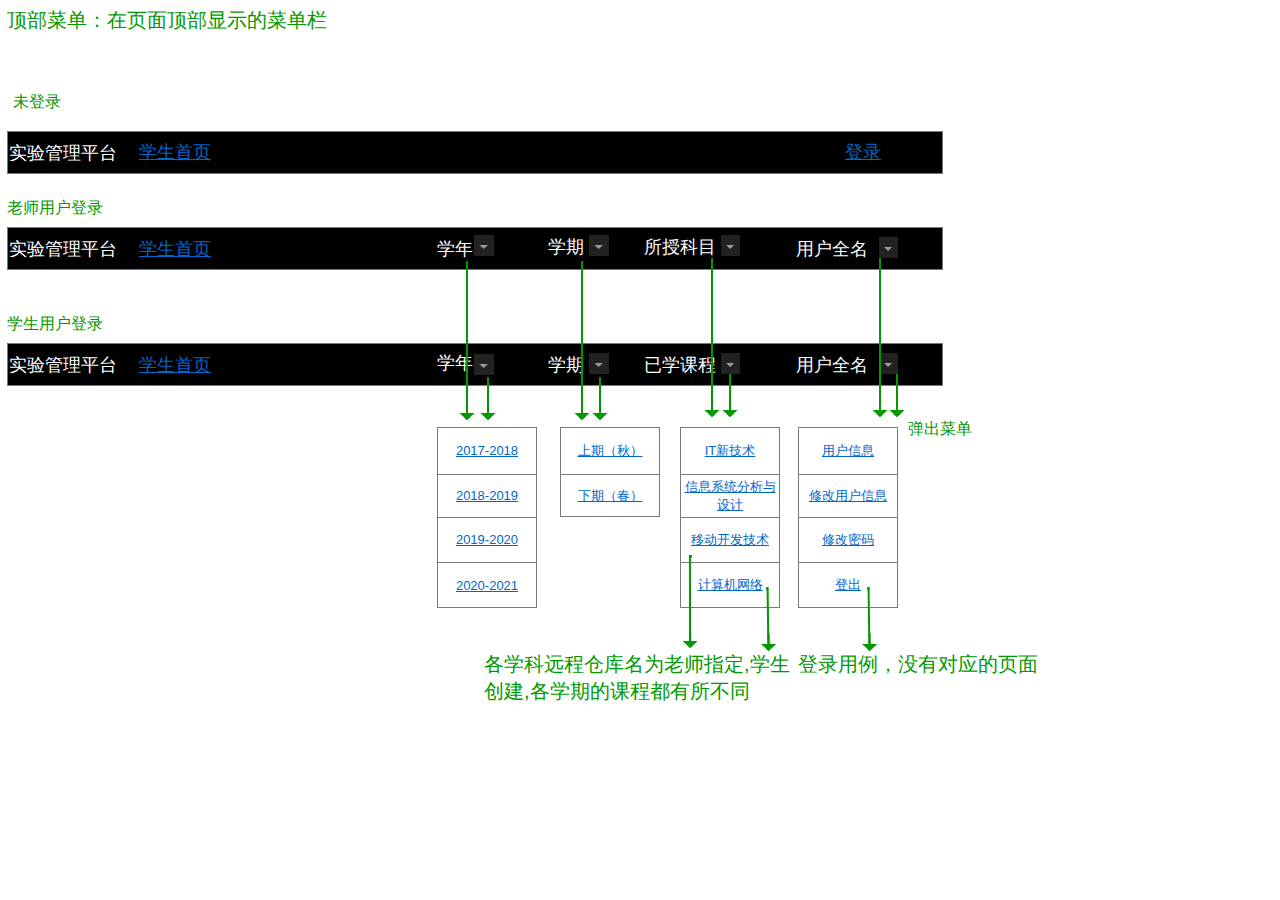
<file: 顶部菜单.html>
﻿<!DOCTYPE html>
<html>
  <head>
    <title>顶部菜单</title>
    <meta http-equiv="X-UA-Compatible" content="IE=edge"/>
    <meta http-equiv="content-type" content="text/html; charset=utf-8"/>
    <link href="resources/css/axure_rp_page.css" type="text/css" rel="stylesheet"/>
    <link href="data/styles.css" type="text/css" rel="stylesheet"/>
    <link href="files/顶部菜单/styles.css" type="text/css" rel="stylesheet"/>
    <script src="resources/scripts/jquery-3.2.1.min.js"></script>
    <script src="resources/scripts/axure/axQuery.js"></script>
    <script src="resources/scripts/axure/globals.js"></script>
    <script src="resources/scripts/axutils.js"></script>
    <script src="resources/scripts/axure/annotation.js"></script>
    <script src="resources/scripts/axure/axQuery.std.js"></script>
    <script src="resources/scripts/axure/doc.js"></script>
    <script src="resources/scripts/messagecenter.js"></script>
    <script src="resources/scripts/axure/events.js"></script>
    <script src="resources/scripts/axure/recording.js"></script>
    <script src="resources/scripts/axure/action.js"></script>
    <script src="resources/scripts/axure/expr.js"></script>
    <script src="resources/scripts/axure/geometry.js"></script>
    <script src="resources/scripts/axure/flyout.js"></script>
    <script src="resources/scripts/axure/model.js"></script>
    <script src="resources/scripts/axure/repeater.js"></script>
    <script src="resources/scripts/axure/sto.js"></script>
    <script src="resources/scripts/axure/utils.temp.js"></script>
    <script src="resources/scripts/axure/variables.js"></script>
    <script src="resources/scripts/axure/drag.js"></script>
    <script src="resources/scripts/axure/move.js"></script>
    <script src="resources/scripts/axure/visibility.js"></script>
    <script src="resources/scripts/axure/style.js"></script>
    <script src="resources/scripts/axure/adaptive.js"></script>
    <script src="resources/scripts/axure/tree.js"></script>
    <script src="resources/scripts/axure/init.temp.js"></script>
    <script src="resources/scripts/axure/legacy.js"></script>
    <script src="resources/scripts/axure/viewer.js"></script>
    <script src="resources/scripts/axure/math.js"></script>
    <script src="resources/scripts/axure/jquery.nicescroll.min.js"></script>
    <script src="data/document.js"></script>
    <script src="files/顶部菜单/data.js"></script>
    <script type="text/javascript">
      $axure.utils.getTransparentGifPath = function() { return 'resources/images/transparent.gif'; };
      $axure.utils.getOtherPath = function() { return 'resources/Other.html'; };
      $axure.utils.getReloadPath = function() { return 'resources/reload.html'; };
    </script>
  </head>
  <body>
    <div id="base" class="">

      <!-- Unnamed (Shape) -->
      <div id="u132" class="ax_default box_1">
        <img id="u132_img" class="img " src="images/顶部菜单/u132.svg"/>
        <div id="u132_text" class="text ">
          <p><span>实验管理平台</span></p>
        </div>
      </div>

      <!-- Unnamed (Rectangle) -->
      <div id="u133" class="ax_default box_1">
        <div id="u133_div" class=""></div>
        <div id="u133_text" class="text ">
          <p><span>实验管理平台</span></p>
        </div>
      </div>

      <!-- Unnamed (Rectangle) -->
      <div id="u134" class="ax_default box_1">
        <div id="u134_div" class=""></div>
        <div id="u134_text" class="text ">
          <p><span>实验管理平台</span></p>
        </div>
      </div>

      <!-- Unnamed (Rectangle) -->
      <div id="u135" class="ax_default label">
        <div id="u135_div" class=""></div>
        <div id="u135_text" class="text ">
          <p><span style="text-decoration:underline ;">学生首页</span></p>
        </div>
      </div>

      <!-- Unnamed (Rectangle) -->
      <div id="u136" class="ax_default label">
        <div id="u136_div" class=""></div>
        <div id="u136_text" class="text ">
          <p><span style="text-decoration:underline ;">登录</span></p>
        </div>
      </div>

      <!-- Unnamed (Rectangle) -->
      <div id="u137" class="ax_default label">
        <div id="u137_div" class=""></div>
        <div id="u137_text" class="text ">
          <p><span>用户全名</span></p>
        </div>
      </div>

      <!-- Unnamed (Image) -->
      <div id="u138" class="ax_default _图片">
        <img id="u138_img" class="img " src="images/顶部菜单/u138.png"/>
        <div id="u138_text" class="text " style="display:none; visibility: hidden">
          <p></p>
        </div>
      </div>

      <!-- Unnamed (Rectangle) -->
      <div id="u139" class="ax_default label">
        <div id="u139_div" class=""></div>
        <div id="u139_text" class="text ">
          <p><span>用户全名</span></p>
        </div>
      </div>

      <!-- Unnamed (Image) -->
      <div id="u140" class="ax_default _图片">
        <img id="u140_img" class="img " src="images/顶部菜单/u138.png"/>
        <div id="u140_text" class="text " style="display:none; visibility: hidden">
          <p></p>
        </div>
      </div>

      <!-- Unnamed (Rectangle) -->
      <div id="u141" class="ax_default label">
        <div id="u141_div" class=""></div>
        <div id="u141_text" class="text ">
          <p><span>顶部菜单：在页面顶部显示的菜单栏</span></p>
        </div>
      </div>

      <!-- Unnamed (Rectangle) -->
      <div id="u142" class="ax_default label">
        <div id="u142_div" class=""></div>
        <div id="u142_text" class="text ">
          <p><span>未登录</span></p>
        </div>
      </div>

      <!-- Unnamed (Rectangle) -->
      <div id="u143" class="ax_default label">
        <div id="u143_div" class=""></div>
        <div id="u143_text" class="text ">
          <p><span>老师用户登录 </span></p>
        </div>
      </div>

      <!-- Unnamed (Rectangle) -->
      <div id="u144" class="ax_default label">
        <div id="u144_div" class=""></div>
        <div id="u144_text" class="text ">
          <p><span>学生用户登录 </span></p>
        </div>
      </div>

      <!-- Unnamed (Menu) -->
      <div id="u145" class="ax_default">
        <img id="u145_menu" class="img " src="images/顶部菜单/u145_menu.png" alt="u145_menu"/>

        <!-- Unnamed (Table) -->
        <div id="u146" class="ax_default">

          <!-- Unnamed (Menu Item) -->
          <div id="u147" class="ax_default menu_item">
            <img id="u147_img" class="img " src="images/顶部菜单/u147.png"/>
            <div id="u147_text" class="text ">
              <p><span style="text-decoration:underline ;">用户信息</span></p>
            </div>
          </div>

          <!-- Unnamed (Menu Item) -->
          <div id="u148" class="ax_default menu_item">
            <img id="u148_img" class="img " src="images/顶部菜单/u148.png"/>
            <div id="u148_text" class="text ">
              <p><span style="text-decoration:underline ;">修改用户信息</span></p>
            </div>
          </div>

          <!-- Unnamed (Menu Item) -->
          <div id="u149" class="ax_default menu_item">
            <img id="u149_img" class="img " src="images/顶部菜单/u149.png"/>
            <div id="u149_text" class="text ">
              <p><span style="text-decoration:underline ;">修改密码</span></p>
            </div>
          </div>

          <!-- Unnamed (Menu Item) -->
          <div id="u150" class="ax_default menu_item">
            <img id="u150_img" class="img " src="images/顶部菜单/u150.png"/>
            <div id="u150_text" class="text ">
              <p><span style="text-decoration:underline ;">登出</span></p>
            </div>
          </div>
        </div>
      </div>

      <!-- Unnamed (Rectangle) -->
      <div id="u151" class="ax_default label">
        <div id="u151_div" class=""></div>
        <div id="u151_text" class="text ">
          <p><span>弹出菜单</span></p>
        </div>
      </div>

      <!-- Unnamed (Vertical Line) -->
      <div id="u152" class="compound ax_default arrow" data-height="43" data-width="2" CompoundMode="true">
        <img id="u152_img" class="singleImg img " src="images/顶部菜单/u152.svg"/>
        <div id="u152p000" class="ax_vector_shape" WidgetTopLeftX="-0.42" WidgetTopLeftY="0.166666666666667" WidgetTopRightX="-0.42" WidgetTopRightY="-0.166666666666667" WidgetBottomLeftX="0.44" WidgetBottomLeftY="0.166666666666667" WidgetBottomRightX="0.44" WidgetBottomRightY="-0.166666666666667">
          <img id="u152p000_img" class="img " src="images/顶部菜单/u152p000.svg"/>
        </div>
        <div id="u152p001" class="ax_vector_shape" WidgetTopLeftX="-0.5" WidgetTopLeftY="0" WidgetTopRightX="0" WidgetTopRightY="0" WidgetBottomLeftX="-0.5" WidgetBottomLeftY="10.75" WidgetBottomRightX="0" WidgetBottomRightY="10.75">
          <img id="u152p001_img" class="img " src="images/顶部菜单/u152p001.svg"/>
        </div>
        <div id="u152p002" class="ax_vector_shape" WidgetTopLeftX="1.46153846153846" WidgetTopLeftY="-0.0416666666666667" WidgetTopRightX="1.46153846153846" WidgetTopRightY="0.0416666666666667" WidgetBottomLeftX="-0.192307692307692" WidgetBottomLeftY="-0.0416666666666667" WidgetBottomRightX="-0.192307692307692" WidgetBottomRightY="0.0416666666666667">
          <img id="u152p002_img" class="img " src="images/顶部菜单/u152p002.svg"/>
        </div>
        <div id="u152_text" class="text " style="display:none; visibility: hidden">
          <p></p>
        </div>
      </div>

      <!-- Unnamed (Vertical Line) -->
      <div id="u153" class="compound ax_default arrow" data-height="159" data-width="2" CompoundMode="true">
        <img id="u153_img" class="singleImg img " src="images/顶部菜单/u153.svg"/>
        <div id="u153p000" class="ax_vector_shape" WidgetTopLeftX="-0.481707317073171" WidgetTopLeftY="0.166666666666667" WidgetTopRightX="-0.481707317073171" WidgetTopRightY="-0.166666666666667" WidgetBottomLeftX="0.48780487804878" WidgetBottomLeftY="0.166666666666667" WidgetBottomRightX="0.48780487804878" WidgetBottomRightY="-0.166666666666667">
          <img id="u153p000_img" class="img " src="images/顶部菜单/u153p000.svg"/>
        </div>
        <div id="u153p001" class="ax_vector_shape" WidgetTopLeftX="-0.25" WidgetTopLeftY="0" WidgetTopRightX="0.25" WidgetTopRightY="0" WidgetBottomLeftX="-0.25" WidgetBottomLeftY="39.75" WidgetBottomRightX="0.25" WidgetBottomRightY="39.75">
          <img id="u153p001_img" class="img " src="images/顶部菜单/u153p001.svg"/>
        </div>
        <div id="u153p002" class="ax_vector_shape" WidgetTopLeftX="6.41666666666667" WidgetTopLeftY="-0.0416666666666667" WidgetTopRightX="6.41666666666667" WidgetTopRightY="0.0416666666666667" WidgetBottomLeftX="-0.208333333333333" WidgetBottomLeftY="-0.0416666666666667" WidgetBottomRightX="-0.208333333333333" WidgetBottomRightY="0.0416666666666667">
          <img id="u153p002_img" class="img " src="images/顶部菜单/u153p002.svg"/>
        </div>
        <div id="u153_text" class="text " style="display:none; visibility: hidden">
          <p></p>
        </div>
      </div>

      <!-- Unnamed (Rectangle) -->
      <div id="u154" class="ax_default label">
        <div id="u154_div" class=""></div>
        <div id="u154_text" class="text ">
          <p><span style="text-decoration:underline ;">学生首页</span></p>
        </div>
      </div>

      <!-- Unnamed (Rectangle) -->
      <div id="u155" class="ax_default label">
        <div id="u155_div" class=""></div>
        <div id="u155_text" class="text ">
          <p><span style="text-decoration:underline ;">学生首页</span></p>
        </div>
      </div>

      <!-- Unnamed (Rectangle) -->
      <div id="u156" class="ax_default _文本段落">
        <div id="u156_div" class=""></div>
        <div id="u156_text" class="text ">
          <p><span>登录用例，没有对应的页面</span></p>
        </div>
      </div>

      <!-- Unnamed (Line) -->
      <div id="u157" class="compound ax_default arrow" data-height="2" data-width="64" CompoundMode="true">
        <img id="u157_img" class="singleImg img " src="images/顶部菜单/u157.svg"/>
        <div id="u157p000" class="ax_vector_shape" WidgetTopLeftX="-0.457077793197474" WidgetTopLeftY="-0.189404456422997" WidgetTopRightX="0.457199610900871" WidgetTopRightY="-0.143925847154552" WidgetBottomLeftX="-0.457199610900871" WidgetBottomLeftY="0.143925847154533" WidgetBottomRightX="0.457077793197474" WidgetBottomRightY="0.189404456422978">
          <img id="u157p000_img" class="img " src="images/顶部菜单/u157p000.svg"/>
        </div>
        <div id="u157p001" class="ax_vector_shape" WidgetTopLeftX="0.0963093559695759" WidgetTopLeftY="-0.252601460955901" WidgetTopRightX="0.23699498326234" WidgetTopRightY="15.7460068221766" WidgetBottomLeftX="-0.236994983262358" WidgetBottomLeftY="-0.246006822176554" WidgetBottomRightX="-0.0963093559695949" WidgetBottomRightY="15.7526014609559">
          <img id="u157p001_img" class="img " src="images/顶部菜单/u157p001.svg"/>
        </div>
        <div id="u157p002" class="ax_vector_shape" WidgetTopLeftX="2.26889743434792" WidgetTopLeftY="0.0669850713476884" WidgetTopRightX="-0.192618653609165" WidgetTopRightY="0.0556154190305773" WidgetBottomLeftX="2.26922540508783" WidgetBottomLeftY="-0.0163475045466941" WidgetBottomRightX="-0.192290682869249" WidgetBottomRightY="-0.0277171568638051">
          <img id="u157p002_img" class="img " src="images/顶部菜单/u157p002.svg"/>
        </div>
        <div id="u157_text" class="text " style="display:none; visibility: hidden">
          <p></p>
        </div>
      </div>

      <!-- Unnamed (Rectangle) -->
      <div id="u158" class="ax_default label">
        <div id="u158_div" class=""></div>
        <div id="u158_text" class="text ">
          <p><span>学期</span></p>
        </div>
      </div>

      <!-- Unnamed (Image) -->
      <div id="u159" class="ax_default _图片">
        <img id="u159_img" class="img " src="images/顶部菜单/u138.png"/>
        <div id="u159_text" class="text " style="display:none; visibility: hidden">
          <p></p>
        </div>
      </div>

      <!-- Unnamed (Rectangle) -->
      <div id="u160" class="ax_default label">
        <div id="u160_div" class=""></div>
        <div id="u160_text" class="text ">
          <p><span>已学课程</span></p>
        </div>
      </div>

      <!-- Unnamed (Image) -->
      <div id="u161" class="ax_default _图片">
        <img id="u161_img" class="img " src="images/顶部菜单/u138.png"/>
        <div id="u161_text" class="text " style="display:none; visibility: hidden">
          <p></p>
        </div>
      </div>

      <!-- Unnamed (Rectangle) -->
      <div id="u162" class="ax_default label">
        <div id="u162_div" class=""></div>
        <div id="u162_text" class="text ">
          <p><span>学期</span></p>
        </div>
      </div>

      <!-- Unnamed (Rectangle) -->
      <div id="u163" class="ax_default label">
        <div id="u163_div" class=""></div>
        <div id="u163_text" class="text ">
          <p><span>所授科目</span></p>
        </div>
      </div>

      <!-- Unnamed (Image) -->
      <div id="u164" class="ax_default _图片">
        <img id="u164_img" class="img " src="images/顶部菜单/u138.png"/>
        <div id="u164_text" class="text " style="display:none; visibility: hidden">
          <p></p>
        </div>
      </div>

      <!-- Unnamed (Image) -->
      <div id="u165" class="ax_default _图片">
        <img id="u165_img" class="img " src="images/顶部菜单/u138.png"/>
        <div id="u165_text" class="text " style="display:none; visibility: hidden">
          <p></p>
        </div>
      </div>

      <!-- Unnamed (Vertical Line) -->
      <div id="u166" class="compound ax_default arrow" data-height="159" data-width="2" CompoundMode="true">
        <img id="u166_img" class="singleImg img " src="images/顶部菜单/u153.svg"/>
        <div id="u166p000" class="ax_vector_shape" WidgetTopLeftX="-0.48780487804878" WidgetTopLeftY="0.166666666666667" WidgetTopRightX="-0.48780487804878" WidgetTopRightY="-0.166666666666667" WidgetBottomLeftX="0.481707317073171" WidgetBottomLeftY="0.166666666666667" WidgetBottomRightX="0.481707317073171" WidgetBottomRightY="-0.166666666666667">
          <img id="u166p000_img" class="img " src="images/顶部菜单/u166p000.svg"/>
        </div>
        <div id="u166p001" class="ax_vector_shape" WidgetTopLeftX="-0.25" WidgetTopLeftY="-0.25" WidgetTopRightX="0.25" WidgetTopRightY="-0.25" WidgetBottomLeftX="-0.25" WidgetBottomLeftY="39.5" WidgetBottomRightX="0.25" WidgetBottomRightY="39.5">
          <img id="u166p001_img" class="img " src="images/顶部菜单/u166p001.svg"/>
        </div>
        <div id="u166p002" class="ax_vector_shape" WidgetTopLeftX="6.375" WidgetTopLeftY="-0.0416666666666667" WidgetTopRightX="6.375" WidgetTopRightY="0.0416666666666667" WidgetBottomLeftX="-0.25" WidgetBottomLeftY="-0.0416666666666667" WidgetBottomRightX="-0.25" WidgetBottomRightY="0.0416666666666667">
          <img id="u166p002_img" class="img " src="images/顶部菜单/u166p002.svg"/>
        </div>
        <div id="u166_text" class="text " style="display:none; visibility: hidden">
          <p></p>
        </div>
      </div>

      <!-- Unnamed (Vertical Line) -->
      <div id="u167" class="compound ax_default arrow" data-height="159" data-width="2" CompoundMode="true">
        <img id="u167_img" class="singleImg img " src="images/顶部菜单/u153.svg"/>
        <div id="u167p000" class="ax_vector_shape" WidgetTopLeftX="-0.481707317073171" WidgetTopLeftY="0.166666666666667" WidgetTopRightX="-0.481707317073171" WidgetTopRightY="-0.166666666666667" WidgetBottomLeftX="0.48780487804878" WidgetBottomLeftY="0.166666666666667" WidgetBottomRightX="0.48780487804878" WidgetBottomRightY="-0.166666666666667">
          <img id="u167p000_img" class="img " src="images/顶部菜单/u167p000.svg"/>
        </div>
        <div id="u167p001" class="ax_vector_shape" WidgetTopLeftX="-0.25" WidgetTopLeftY="0" WidgetTopRightX="0.25" WidgetTopRightY="0" WidgetBottomLeftX="-0.25" WidgetBottomLeftY="39.75" WidgetBottomRightX="0.25" WidgetBottomRightY="39.75">
          <img id="u167p001_img" class="img " src="images/顶部菜单/u167p001.svg"/>
        </div>
        <div id="u167p002" class="ax_vector_shape" WidgetTopLeftX="6.41666666666667" WidgetTopLeftY="-0.0416666666666667" WidgetTopRightX="6.41666666666667" WidgetTopRightY="0.0416666666666667" WidgetBottomLeftX="-0.208333333333333" WidgetBottomLeftY="-0.0416666666666667" WidgetBottomRightX="-0.208333333333333" WidgetBottomRightY="0.0416666666666667">
          <img id="u167p002_img" class="img " src="images/顶部菜单/u167p002.svg"/>
        </div>
        <div id="u167_text" class="text " style="display:none; visibility: hidden">
          <p></p>
        </div>
      </div>

      <!-- Unnamed (Vertical Line) -->
      <div id="u168" class="compound ax_default arrow" data-height="43" data-width="2" CompoundMode="true">
        <img id="u168_img" class="singleImg img " src="images/顶部菜单/u152.svg"/>
        <div id="u168p000" class="ax_vector_shape" WidgetTopLeftX="-0.458333333333333" WidgetTopLeftY="0.166666666666667" WidgetTopRightX="-0.458333333333333" WidgetTopRightY="-0.166666666666667" WidgetBottomLeftX="0.4375" WidgetBottomLeftY="0.166666666666667" WidgetBottomRightX="0.4375" WidgetBottomRightY="-0.166666666666667">
          <img id="u168p000_img" class="img " src="images/顶部菜单/u168p000.svg"/>
        </div>
        <div id="u168p001" class="ax_vector_shape" WidgetTopLeftX="-0.25" WidgetTopLeftY="-0.25" WidgetTopRightX="0.25" WidgetTopRightY="-0.25" WidgetBottomLeftX="-0.25" WidgetBottomLeftY="10.5" WidgetBottomRightX="0.25" WidgetBottomRightY="10.5">
          <img id="u168p001_img" class="img " src="images/顶部菜单/u168p001.svg"/>
        </div>
        <div id="u168p002" class="ax_vector_shape" WidgetTopLeftX="1.54166666666667" WidgetTopLeftY="-0.0416666666666667" WidgetTopRightX="1.54166666666667" WidgetTopRightY="0.0416666666666667" WidgetBottomLeftX="-0.25" WidgetBottomLeftY="-0.0416666666666667" WidgetBottomRightX="-0.25" WidgetBottomRightY="0.0416666666666667">
          <img id="u168p002_img" class="img " src="images/顶部菜单/u168p002.svg"/>
        </div>
        <div id="u168_text" class="text " style="display:none; visibility: hidden">
          <p></p>
        </div>
      </div>

      <!-- Unnamed (Vertical Line) -->
      <div id="u169" class="compound ax_default arrow" data-height="43" data-width="2" CompoundMode="true">
        <img id="u169_img" class="singleImg img " src="images/顶部菜单/u152.svg"/>
        <div id="u169p000" class="ax_vector_shape" WidgetTopLeftX="-0.4375" WidgetTopLeftY="0.166666666666667" WidgetTopRightX="-0.4375" WidgetTopRightY="-0.166666666666667" WidgetBottomLeftX="0.458333333333333" WidgetBottomLeftY="0.166666666666667" WidgetBottomRightX="0.458333333333333" WidgetBottomRightY="-0.166666666666667">
          <img id="u169p000_img" class="img " src="images/顶部菜单/u169p000.svg"/>
        </div>
        <div id="u169p001" class="ax_vector_shape" WidgetTopLeftX="-0.25" WidgetTopLeftY="0" WidgetTopRightX="0.25" WidgetTopRightY="0" WidgetBottomLeftX="-0.25" WidgetBottomLeftY="10.75" WidgetBottomRightX="0.25" WidgetBottomRightY="10.75">
          <img id="u169p001_img" class="img " src="images/顶部菜单/u169p001.svg"/>
        </div>
        <div id="u169p002" class="ax_vector_shape" WidgetTopLeftX="1.58333333333333" WidgetTopLeftY="-0.0416666666666667" WidgetTopRightX="1.58333333333333" WidgetTopRightY="0.0416666666666667" WidgetBottomLeftX="-0.208333333333333" WidgetBottomLeftY="-0.0416666666666667" WidgetBottomRightX="-0.208333333333333" WidgetBottomRightY="0.0416666666666667">
          <img id="u169p002_img" class="img " src="images/顶部菜单/u169p002.svg"/>
        </div>
        <div id="u169_text" class="text " style="display:none; visibility: hidden">
          <p></p>
        </div>
      </div>

      <!-- Unnamed (Menu) -->
      <div id="u170" class="ax_default">
        <img id="u170_menu" class="img " src="images/顶部菜单/u145_menu.png" alt="u170_menu"/>

        <!-- Unnamed (Table) -->
        <div id="u171" class="ax_default">

          <!-- Unnamed (Menu Item) -->
          <div id="u172" class="ax_default menu_item">
            <img id="u172_img" class="img " src="images/顶部菜单/u147.png"/>
            <div id="u172_text" class="text ">
              <p><span style="text-decoration:underline ;">IT新技术</span></p>
            </div>
          </div>

          <!-- Unnamed (Menu Item) -->
          <div id="u173" class="ax_default menu_item">
            <img id="u173_img" class="img " src="images/顶部菜单/u148.png"/>
            <div id="u173_text" class="text ">
              <p><span style="text-decoration:underline ;">信息系统分析与设计</span></p>
            </div>
          </div>

          <!-- Unnamed (Menu Item) -->
          <div id="u174" class="ax_default menu_item">
            <img id="u174_img" class="img " src="images/顶部菜单/u149.png"/>
            <div id="u174_text" class="text ">
              <p><span style="text-decoration:underline ;">移动开发技术</span></p>
            </div>
          </div>

          <!-- Unnamed (Menu Item) -->
          <div id="u175" class="ax_default menu_item">
            <img id="u175_img" class="img " src="images/顶部菜单/u150.png"/>
            <div id="u175_text" class="text ">
              <p><span style="text-decoration:underline ;">计算机网络</span></p>
            </div>
          </div>
        </div>
      </div>

      <!-- Unnamed (Menu) -->
      <div id="u176" class="ax_default">
        <img id="u176_menu" class="img " src="images/顶部菜单/u176_menu.png" alt="u176_menu"/>

        <!-- Unnamed (Table) -->
        <div id="u177" class="ax_default">

          <!-- Unnamed (Menu Item) -->
          <div id="u178" class="ax_default menu_item">
            <img id="u178_img" class="img " src="images/顶部菜单/u147.png"/>
            <div id="u178_text" class="text ">
              <p><span style="text-decoration:underline ;">上期（秋）</span></p>
            </div>
          </div>

          <!-- Unnamed (Menu Item) -->
          <div id="u179" class="ax_default menu_item">
            <img id="u179_img" class="img " src="images/顶部菜单/u179.png"/>
            <div id="u179_text" class="text ">
              <p><span style="text-decoration:underline ;">下期（春）</span></p>
            </div>
          </div>
        </div>
      </div>

      <!-- Unnamed (Rectangle) -->
      <div id="u180" class="ax_default label">
        <div id="u180_div" class=""></div>
        <div id="u180_text" class="text ">
          <p><span>学年</span></p>
        </div>
      </div>

      <!-- Unnamed (Rectangle) -->
      <div id="u181" class="ax_default label">
        <div id="u181_div" class=""></div>
        <div id="u181_text" class="text ">
          <p><span>学年</span></p>
        </div>
      </div>

      <!-- Unnamed (Image) -->
      <div id="u182" class="ax_default _图片">
        <img id="u182_img" class="img " src="images/顶部菜单/u138.png"/>
        <div id="u182_text" class="text " style="display:none; visibility: hidden">
          <p></p>
        </div>
      </div>

      <!-- Unnamed (Image) -->
      <div id="u183" class="ax_default _图片">
        <img id="u183_img" class="img " src="images/顶部菜单/u138.png"/>
        <div id="u183_text" class="text " style="display:none; visibility: hidden">
          <p></p>
        </div>
      </div>

      <!-- Unnamed (Menu) -->
      <div id="u184" class="ax_default">
        <img id="u184_menu" class="img " src="images/顶部菜单/u145_menu.png" alt="u184_menu"/>

        <!-- Unnamed (Table) -->
        <div id="u185" class="ax_default">

          <!-- Unnamed (Menu Item) -->
          <div id="u186" class="ax_default menu_item">
            <img id="u186_img" class="img " src="images/顶部菜单/u147.png"/>
            <div id="u186_text" class="text ">
              <p><span style="text-decoration:underline ;">2017-2018</span></p>
            </div>
          </div>

          <!-- Unnamed (Menu Item) -->
          <div id="u187" class="ax_default menu_item">
            <img id="u187_img" class="img " src="images/顶部菜单/u148.png"/>
            <div id="u187_text" class="text ">
              <p><span style="text-decoration:underline ;">2018-2019</span></p>
            </div>
          </div>

          <!-- Unnamed (Menu Item) -->
          <div id="u188" class="ax_default menu_item">
            <img id="u188_img" class="img " src="images/顶部菜单/u149.png"/>
            <div id="u188_text" class="text ">
              <p><span style="text-decoration:underline ;">2019-2020</span></p>
            </div>
          </div>

          <!-- Unnamed (Menu Item) -->
          <div id="u189" class="ax_default menu_item">
            <img id="u189_img" class="img " src="images/顶部菜单/u150.png"/>
            <div id="u189_text" class="text ">
              <p><span style="text-decoration:underline ;">2020-2021</span></p>
            </div>
          </div>
        </div>
      </div>

      <!-- Unnamed (Vertical Line) -->
      <div id="u190" class="compound ax_default arrow" data-height="159" data-width="2" CompoundMode="true">
        <img id="u190_img" class="singleImg img " src="images/顶部菜单/u153.svg"/>
        <div id="u190p000" class="ax_vector_shape" WidgetTopLeftX="-0.481927710843373" WidgetTopLeftY="0.166666666666667" WidgetTopRightX="-0.481927710843373" WidgetTopRightY="-0.166666666666667" WidgetBottomLeftX="0.475903614457831" WidgetBottomLeftY="0.166666666666667" WidgetBottomRightX="0.475903614457831" WidgetBottomRightY="-0.166666666666667">
          <img id="u190p000_img" class="img " src="images/顶部菜单/u190p000.svg"/>
        </div>
        <div id="u190p001" class="ax_vector_shape" WidgetTopLeftX="-0.5" WidgetTopLeftY="-0.25" WidgetTopRightX="0" WidgetTopRightY="-0.25" WidgetBottomLeftX="-0.5" WidgetBottomLeftY="39.5" WidgetBottomRightX="0" WidgetBottomRightY="39.5">
          <img id="u190p001_img" class="img " src="images/顶部菜单/u190p001.svg"/>
        </div>
        <div id="u190p002" class="ax_vector_shape" WidgetTopLeftX="5.88461538461539" WidgetTopLeftY="-0.0416666666666667" WidgetTopRightX="5.88461538461539" WidgetTopRightY="0.0416666666666667" WidgetBottomLeftX="-0.230769230769231" WidgetBottomLeftY="-0.0416666666666667" WidgetBottomRightX="-0.230769230769231" WidgetBottomRightY="0.0416666666666667">
          <img id="u190p002_img" class="img " src="images/顶部菜单/u190p002.svg"/>
        </div>
        <div id="u190_text" class="text " style="display:none; visibility: hidden">
          <p></p>
        </div>
      </div>

      <!-- Unnamed (Vertical Line) -->
      <div id="u191" class="compound ax_default arrow" data-height="43" data-width="2" CompoundMode="true">
        <img id="u191_img" class="singleImg img " src="images/顶部菜单/u152.svg"/>
        <div id="u191p000" class="ax_vector_shape" WidgetTopLeftX="-0.458333333333333" WidgetTopLeftY="0.166666666666667" WidgetTopRightX="-0.458333333333333" WidgetTopRightY="-0.166666666666667" WidgetBottomLeftX="0.4375" WidgetBottomLeftY="0.166666666666667" WidgetBottomRightX="0.4375" WidgetBottomRightY="-0.166666666666667">
          <img id="u191p000_img" class="img " src="images/顶部菜单/u191p000.svg"/>
        </div>
        <div id="u191p001" class="ax_vector_shape" WidgetTopLeftX="-0.25" WidgetTopLeftY="-0.25" WidgetTopRightX="0.25" WidgetTopRightY="-0.25" WidgetBottomLeftX="-0.25" WidgetBottomLeftY="10.5" WidgetBottomRightX="0.25" WidgetBottomRightY="10.5">
          <img id="u191p001_img" class="img " src="images/顶部菜单/u191p001.svg"/>
        </div>
        <div id="u191p002" class="ax_vector_shape" WidgetTopLeftX="1.54166666666667" WidgetTopLeftY="-0.0416666666666667" WidgetTopRightX="1.54166666666667" WidgetTopRightY="0.0416666666666667" WidgetBottomLeftX="-0.25" WidgetBottomLeftY="-0.0416666666666667" WidgetBottomRightX="-0.25" WidgetBottomRightY="0.0416666666666667">
          <img id="u191p002_img" class="img " src="images/顶部菜单/u191p002.svg"/>
        </div>
        <div id="u191_text" class="text " style="display:none; visibility: hidden">
          <p></p>
        </div>
      </div>

      <!-- Unnamed (Rectangle) -->
      <div id="u192" class="ax_default _文本段落">
        <div id="u192_div" class=""></div>
        <div id="u192_text" class="text ">
          <p><span>各学科远程仓库名为老师指定,学生</span></p><p><span>创建,各学期的课程都有所不同</span></p>
        </div>
      </div>

      <!-- Unnamed (Line) -->
      <div id="u193" class="compound ax_default arrow" data-height="2" data-width="93" CompoundMode="true">
        <img id="u193_img" class="singleImg img " src="images/顶部菜单/u193.svg"/>
        <div id="u193p000" class="ax_vector_shape" WidgetTopLeftX="-0.474503543865513" WidgetTopLeftY="-0.0725422754148705" WidgetTopRightX="0.474475128075232" WidgetTopRightY="-0.0941240681342492" WidgetBottomLeftX="-0.474475128075231" WidgetBottomLeftY="0.260790734800878" WidgetBottomRightX="0.474503543865514" WidgetBottomRightY="0.239208942081499">
          <img id="u193p000_img" class="img " src="images/顶部菜单/u193p000.svg"/>
        </div>
        <div id="u193p001" class="ax_vector_shape" WidgetTopLeftX="0.0725422754148705" WidgetTopLeftY="-0.0835578831367153" WidgetTopRightX="0.0941240681342492" WidgetTopRightY="15.4164270918955" WidgetBottomLeftX="-0.260790734800878" WidgetBottomLeftY="-0.0830937585621048" WidgetBottomRightX="-0.239208942081499" WidgetBottomRightY="15.4168912164701">
          <img id="u193p001_img" class="img " src="images/顶部菜单/u193p001.svg"/>
        </div>
        <div id="u193p002" class="ax_vector_shape" WidgetTopLeftX="3.36543643457001" WidgetTopLeftY="0.0181355688537174" WidgetTopRightX="-0.211483175052798" WidgetTopRightY="0.0235310170335623" WidgetBottomLeftX="3.36532932889895" WidgetBottomLeftY="-0.0651976837002197" WidgetBottomRightX="-0.211590280723862" WidgetBottomRightY="-0.0598022355203748">
          <img id="u193p002_img" class="img " src="images/顶部菜单/u193p002.svg"/>
        </div>
        <div id="u193_text" class="text " style="display:none; visibility: hidden">
          <p></p>
        </div>
      </div>

      <!-- Unnamed (Line) -->
      <div id="u194" class="compound ax_default arrow" data-height="2" data-width="64" CompoundMode="true">
        <img id="u194_img" class="singleImg img " src="images/顶部菜单/u157.svg"/>
        <div id="u194p000" class="ax_vector_shape" WidgetTopLeftX="-0.470521257703282" WidgetTopLeftY="-0.189404456422959" WidgetTopRightX="0.470646658280308" WidgetTopRightY="-0.143925847154495" WidgetBottomLeftX="-0.470646658280309" WidgetBottomLeftY="0.143925847154571" WidgetBottomRightX="0.470521257703282" WidgetBottomRightY="0.189404456423035">
          <img id="u194p000_img" class="img " src="images/顶部菜单/u194p000.svg"/>
        </div>
        <div id="u194p001" class="ax_vector_shape" WidgetTopLeftX="0.144464033954364" WidgetTopLeftY="-0.252601460955901" WidgetTopRightX="0.355492474893481" WidgetTopRightY="15.7460068221766" WidgetBottomLeftX="-0.355492474893538" WidgetBottomLeftY="-0.246006822176554" WidgetBottomRightX="-0.144464033954421" WidgetBottomRightY="15.7526014609559">
          <img id="u194p001_img" class="img " src="images/顶部菜单/u194p001.svg"/>
        </div>
        <div id="u194p002" class="ax_vector_shape" WidgetTopLeftX="2.26956868074935" WidgetTopLeftY="0.0253247507161768" WidgetTopRightX="-0.191947407207732" WidgetTopRightY="0.013955098399061" WidgetBottomLeftX="2.26989665148927" WidgetBottomLeftY="-0.0580078251782056" WidgetBottomRightX="-0.191619436467815" WidgetBottomRightY="-0.0693774774953214">
          <img id="u194p002_img" class="img " src="images/顶部菜单/u194p002.svg"/>
        </div>
        <div id="u194_text" class="text " style="display:none; visibility: hidden">
          <p></p>
        </div>
      </div>
    </div>
    <script src="resources/scripts/axure/ios.js"></script>
  </body>
</html>
</file>
<file: resources/css/axure_rp_page.css>
﻿/* so the window resize fires within a frame in IE7 */
html, body {
    height: 100%;
}

.mobileFrameCursor div * {
    cursor: inherit !important;
}

a {
    color: inherit;
}

p {
    margin: 0px;
    text-rendering: optimizeLegibility;
    font-feature-settings: "kern" 1;
    -webkit-font-feature-settings: "kern";
    -moz-font-feature-settings: "kern";
    -moz-font-feature-settings: "kern=1";
    font-kerning: normal;
}

ul {
    margin:0px;
}

iframe {
    background: #FFFFFF;
}

/* to match IE with C, FF */
input {
    padding: 1px 0px 1px 0px;
    box-sizing: border-box;
    -moz-box-sizing: border-box;
}

input[type=text]::-ms-clear {
    width: 0;
    height: 0;
    display: none;
}

textarea {
    margin: 0px;
    box-sizing: border-box;
    -moz-box-sizing: border-box;
}

.focused:focus, .selectedFocused:focus {
    outline: none;
}

div.intcases {
    font-family: arial; 
    font-size: 12px;
    text-align:left; 
    border:1px solid #AAA; 
    background:#FFF none repeat scroll 0% 0%; 
    z-index:9999; 
    visibility:hidden; 
    position:absolute;
    padding: 0px;
    border-radius: 3px;
    white-space: nowrap;
}

div.intcaselink {
    cursor: pointer;
    padding: 3px 8px 3px 8px;
    margin: 5px;
    background:#EEE none repeat scroll 0% 0%; 
    border:1px solid #AAA;
    border-radius: 3px;
}

div.refpageimage {
    position: absolute;
    left: 0px;
    top: 0px;
    font-size: 0px;
    width: 16px;
    height: 16px;
    cursor: pointer;
    background-image: url(images/newwindow.gif);
    background-repeat: no-repeat;
}

div.annnoteimage {
    position: absolute;
    left: 0px;
    top: 0px;
    font-size: 0px;
    /*width: 16px;
    height: 12px;*/
    cursor: help;
    /*background-image: url(images/note.gif);*/
    /*background-repeat: no-repeat;*/
    width: 13px;
    height: 12px;
    padding-top: 1px;
    text-align: center;
    background-color: #138CDD;
    -moz-box-shadow: 1px 1px 3px #aaa;
    -webkit-box-shadow: 1px 1px 3px #aaa;
    box-shadow: 1px 1px 3px #aaa;
}

div.annnoteline {
    display: inline-block;
    width: 9px;
    height: 1px;
    border-bottom: 1px solid white;
    margin-top: 1px;
}

div.annnotelabel {
    /*position: absolute;
    left: 0px;
    top: 0px;*/
    font-family: Helvetica,Arial;
    white-space: nowrap;
    
    padding-top: 1px;
    background-color: #fff849;
    font-size: 10px;
    font-weight: bold;
    line-height: 14px;
    margin-right: 3px;
    padding: 0px 4px;
    color: #000;

    -moz-box-shadow: 1px 1px 3px #aaa;
    -webkit-box-shadow: 1px 1px 3px #aaa;
    box-shadow: 1px 1px 3px #aaa;
}

div.annnote {
    display: flex;
    position: absolute;
    cursor: help;
    line-height: 14px;
}

.annotation {
    font-size: 12px;
    padding-left: 2px;
    margin-bottom: 5px;
}

.annotationName {
    /*font-size: 13px;
    font-weight: bold;
    margin-bottom: 3px;
    white-space: nowrap;*/

    font-family: 'Trebuchet MS';
    font-size: 14px;
    font-weight: bold;
    margin-bottom: 5px;
    white-space: nowrap;
}

.annotationValue {
    font-family: Arial, Helvetica, Sans-Serif;
    font-size: 12px;
    color: #4a4a4a;
    line-height: 21px;
    margin-bottom: 20px;
}

.noteLink {
    text-decoration: inherit;
    color: inherit;
}

.noteLink:hover {
    background-color: white;
}

/* this is a fix for the issue where dialogs jump around and takes the text-align from the body */
.dialogFix {
    position:absolute;
    text-align:left;
    border: 1px solid #8f949a;
}


@keyframes pulsate {
  from {
    box-shadow: 0 0 10px #15d6ba;
  }
  to {
    box-shadow: 0 0 20px #15d6ba;
  }
}

@-webkit-keyframes pulsate {
  from {
    -webkit-box-shadow: 0 0 10px #15d6ba;
    box-shadow: 0 0 10px #15d6ba;
  }
  to {
    -webkit-box-shadow: 0 0 20px #15d6ba;
    box-shadow: 0 0 20px #15d6ba;
  }
}
 
@-moz-keyframes pulsate {
  from {
    -moz-box-shadow: 0 0 10px #15d6ba;
    box-shadow: 0 0 10px #15d6ba;
  }
  to {
    -moz-box-shadow: 0 0 20px #15d6ba;
    box-shadow: 0 0 20px #15d6ba;
  }
}

.legacyPulsateBorder {
    /*border: 5px solid #15d6ba;
    margin: -5px;*/
    -moz-box-shadow: 0 0 10px 3px #15d6ba;
    box-shadow: 0 0 10px 3px #15d6ba;
}

.pulsateBorder {
  animation-name: pulsate;
  animation-timing-function: ease-in-out;
  animation-duration: 0.9s;
  animation-iteration-count: infinite;
  animation-direction: alternate;
  
  -webkit-animation-name: pulsate;
  -webkit-animation-timing-function: ease-in-out;
  -webkit-animation-duration: 0.9s;
  -webkit-animation-iteration-count: infinite;
  -webkit-animation-direction: alternate;

  -moz-animation-name: pulsate;
  -moz-animation-timing-function: ease-in-out;
  -moz-animation-duration: 0.9s;
  -moz-animation-iteration-count: infinite;
  -moz-animation-direction: alternate;
}

.ax_default_hidden, .ax_default_unplaced{
    display: none;
    visibility: hidden;
}

.widgetNoteSelected {
    -moz-box-shadow: 0 0 10px 3px #138CDD;
    box-shadow: 0 0 10px 3px #138CDD;
    /*-moz-box-shadow: 0 0 20px #3915d6;
    box-shadow: 0 0 20px #3915d6;*/
    /*border: 3px solid #3915d6;*/
    /*margin: -3px;*/
}


.singleImg {
    display: none;
    visibility: hidden;
}

#ios-safari {
    overflow: auto;
    -webkit-overflow-scrolling: touch;
}

#ios-safari-html {
    display: block;
    overflow: auto;
    -webkit-overflow-scrolling: touch;
    position: absolute;
    top: 0;
    left: 0;
    right: 0;
    bottom: 0;
}

#ios-safari-fixed {
    position: absolute;
    pointer-events: none;
    width: initial;
}

#ios-safari-fixed div {
    pointer-events: auto;
}
</file>
<file: data/styles.css>
﻿.ax_default {
  font-family:'Arial Normal', 'Arial', sans-serif;
  font-weight:400;
  font-style:normal;
  font-size:13px;
  letter-spacing:normal;
  color:#333333;
  vertical-align:none;
  text-align:center;
  line-height:normal;
  text-transform:none;
}
.box_1 {
}
._形状 {
  font-family:'Arial Normal', 'Arial', sans-serif;
  font-weight:400;
  font-style:normal;
  font-size:13px;
  color:#333333;
  text-align:center;
  line-height:normal;
}
._图片 {
}
._一级标题 {
  font-family:'Arial Normal', 'Arial', sans-serif;
  font-weight:bold;
  font-style:normal;
  font-size:32px;
  text-align:left;
}
._二级标题 {
  font-family:'Arial Normal', 'Arial', sans-serif;
  font-weight:bold;
  font-style:normal;
  font-size:24px;
  text-align:left;
}
._三级标题 {
  font-family:'Arial Normal', 'Arial', sans-serif;
  font-weight:bold;
  font-style:normal;
  font-size:18px;
  text-align:left;
}
._四级标题 {
  font-family:'Arial Normal', 'Arial', sans-serif;
  font-weight:bold;
  font-style:normal;
  font-size:14px;
  text-align:left;
}
._五级标题 {
  font-family:'Arial Normal', 'Arial', sans-serif;
  font-weight:bold;
  font-style:normal;
  text-align:left;
}
._六级标题 {
  font-family:'Arial Normal', 'Arial', sans-serif;
  font-weight:bold;
  font-style:normal;
  font-size:10px;
  text-align:left;
}
.label {
  font-size:14px;
  text-align:left;
}
._文本段落 {
  text-align:left;
}
.form_hint {
  color:#999999;
}
.form_disabled {
}
.line {
}
.arrow {
}
.text_field {
  color:#000000;
  text-align:left;
}
.list_box {
  color:#000000;
  text-align:left;
}
.checkbox {
  text-align:left;
}
.radio_button {
  text-align:left;
}
.html_button {
  text-align:center;
}
.table_cell {
}
.menu_item {
}
.marker {
  color:#FFFFFF;
}
textarea, select, input, button { outline: none; }
</file>
<file: files/index/styles.css>
﻿body {
  margin:0px;
  background-image:none;
  position:static;
  left:auto;
  width:1229px;
  margin-left:0;
  margin-right:0;
  text-align:left;
}
.form_sketch {
  border-color:transparent;
  background-color:transparent;
}
#base {
  position:absolute;
  z-index:0;
}
#u0_div {
  border-width:0px;
  position:absolute;
  left:0px;
  top:0px;
  width:1031px;
  height:43px;
  background:inherit;
  background-color:rgba(0, 0, 0, 1);
  box-sizing:border-box;
  border-width:1px;
  border-style:solid;
  border-color:rgba(121, 121, 121, 1);
  border-radius:0px;
  -moz-box-shadow:none;
  -webkit-box-shadow:none;
  box-shadow:none;
  font-size:20px;
  text-decoration:underline ;
  color:#006699;
}
#u0 {
  border-width:0px;
  position:absolute;
  left:20px;
  top:86px;
  width:1031px;
  height:43px;
  display:flex;
  font-size:20px;
  text-decoration:underline ;
  color:#006699;
}
#u0 .text {
  position:absolute;
  align-self:center;
  padding:2px 2px 2px 2px;
  box-sizing:border-box;
  width:100%;
}
#u0_text {
  border-width:0px;
  word-wrap:break-word;
  text-transform:none;
}
#u1_div {
  border-width:0px;
  position:absolute;
  left:0px;
  top:0px;
  width:99px;
  height:35px;
  background:inherit;
  background-color:rgba(255, 255, 255, 1);
  border:none;
  border-radius:0px;
  -moz-box-shadow:none;
  -webkit-box-shadow:none;
  box-shadow:none;
  font-size:20px;
  color:#009900;
}
#u1 {
  border-width:0px;
  position:absolute;
  left:1075px;
  top:94px;
  width:99px;
  height:35px;
  display:flex;
  font-size:20px;
  color:#009900;
}
#u1 .text {
  position:absolute;
  align-self:flex-start;
  padding:0px 0px 0px 0px;
  box-sizing:border-box;
  width:100%;
}
#u1_text {
  border-width:0px;
  word-wrap:break-word;
  text-transform:none;
}
#u2_div {
  border-width:0px;
  position:absolute;
  left:0px;
  top:0px;
  width:202px;
  height:35px;
  background:inherit;
  background-color:rgba(255, 255, 255, 1);
  border:none;
  border-radius:0px;
  -moz-box-shadow:none;
  -webkit-box-shadow:none;
  box-shadow:none;
  font-size:20px;
  color:#009900;
}
#u2 {
  border-width:0px;
  position:absolute;
  left:62px;
  top:12px;
  width:202px;
  height:35px;
  display:flex;
  font-size:20px;
  color:#009900;
}
#u2 .text {
  position:absolute;
  align-self:flex-start;
  padding:0px 0px 0px 0px;
  box-sizing:border-box;
  width:100%;
}
#u2_text {
  border-width:0px;
  word-wrap:break-word;
  text-transform:none;
}
#u3_div {
  border-width:0px;
  position:absolute;
  left:0px;
  top:0px;
  width:142px;
  height:35px;
  background:inherit;
  background-color:rgba(255, 255, 255, 1);
  border:none;
  border-radius:0px;
  -moz-box-shadow:none;
  -webkit-box-shadow:none;
  box-shadow:none;
  font-size:20px;
  color:#009900;
}
#u3 {
  border-width:0px;
  position:absolute;
  left:1020px;
  top:409px;
  width:142px;
  height:35px;
  display:flex;
  font-size:20px;
  color:#009900;
}
#u3 .text {
  position:absolute;
  align-self:flex-start;
  padding:0px 0px 0px 0px;
  box-sizing:border-box;
  width:100%;
}
#u3_text {
  border-width:0px;
  word-wrap:break-word;
  text-transform:none;
}
#u4_div {
  border-width:0px;
  position:absolute;
  left:0px;
  top:0px;
  width:936px;
  height:195px;
  background:inherit;
  background-color:rgba(255, 255, 255, 1);
  box-sizing:border-box;
  border-width:1px;
  border-style:solid;
  border-color:rgba(121, 121, 121, 1);
  border-radius:0px;
  -moz-box-shadow:none;
  -webkit-box-shadow:none;
  box-shadow:none;
}
#u4 {
  border-width:0px;
  position:absolute;
  left:56px;
  top:388px;
  width:936px;
  height:195px;
  display:flex;
}
#u4 .text {
  position:absolute;
  align-self:center;
  padding:2px 2px 2px 2px;
  box-sizing:border-box;
  width:100%;
}
#u4_text {
  border-width:0px;
  word-wrap:break-word;
  text-transform:none;
  visibility:hidden;
}
#u5 {
  border-width:0px;
  position:absolute;
  left:69px;
  top:409px;
  width:882px;
  height:153px;
}
#u6_img {
  border-width:0px;
  position:absolute;
  left:0px;
  top:0px;
  width:151px;
  height:30px;
}
#u6 {
  border-width:0px;
  position:absolute;
  left:0px;
  top:0px;
  width:151px;
  height:30px;
  display:flex;
}
#u6 .text {
  position:absolute;
  align-self:center;
  padding:2px 2px 2px 2px;
  box-sizing:border-box;
  width:100%;
}
#u6_text {
  border-width:0px;
  word-wrap:break-word;
  text-transform:none;
}
#u7_img {
  border-width:0px;
  position:absolute;
  left:0px;
  top:0px;
  width:107px;
  height:30px;
}
#u7 {
  border-width:0px;
  position:absolute;
  left:151px;
  top:0px;
  width:107px;
  height:30px;
  display:flex;
}
#u7 .text {
  position:absolute;
  align-self:center;
  padding:2px 2px 2px 2px;
  box-sizing:border-box;
  width:100%;
}
#u7_text {
  border-width:0px;
  word-wrap:break-word;
  text-transform:none;
}
#u8_img {
  border-width:0px;
  position:absolute;
  left:0px;
  top:0px;
  width:124px;
  height:30px;
}
#u8 {
  border-width:0px;
  position:absolute;
  left:258px;
  top:0px;
  width:124px;
  height:30px;
  display:flex;
}
#u8 .text {
  position:absolute;
  align-self:center;
  padding:2px 2px 2px 2px;
  box-sizing:border-box;
  width:100%;
}
#u8_text {
  border-width:0px;
  word-wrap:break-word;
  text-transform:none;
}
#u9_img {
  border-width:0px;
  position:absolute;
  left:0px;
  top:0px;
  width:138px;
  height:30px;
}
#u9 {
  border-width:0px;
  position:absolute;
  left:382px;
  top:0px;
  width:138px;
  height:30px;
  display:flex;
}
#u9 .text {
  position:absolute;
  align-self:center;
  padding:2px 2px 2px 2px;
  box-sizing:border-box;
  width:100%;
}
#u9_text {
  border-width:0px;
  word-wrap:break-word;
  text-transform:none;
}
#u10_img {
  border-width:0px;
  position:absolute;
  left:0px;
  top:0px;
  width:151px;
  height:30px;
}
#u10 {
  border-width:0px;
  position:absolute;
  left:520px;
  top:0px;
  width:151px;
  height:30px;
  display:flex;
}
#u10 .text {
  position:absolute;
  align-self:center;
  padding:2px 2px 2px 2px;
  box-sizing:border-box;
  width:100%;
}
#u10_text {
  border-width:0px;
  word-wrap:break-word;
  text-transform:none;
}
#u11_img {
  border-width:0px;
  position:absolute;
  left:0px;
  top:0px;
  width:104px;
  height:30px;
}
#u11 {
  border-width:0px;
  position:absolute;
  left:671px;
  top:0px;
  width:104px;
  height:30px;
  display:flex;
}
#u11 .text {
  position:absolute;
  align-self:center;
  padding:2px 2px 2px 2px;
  box-sizing:border-box;
  width:100%;
}
#u11_text {
  border-width:0px;
  word-wrap:break-word;
  text-transform:none;
}
#u12_img {
  border-width:0px;
  position:absolute;
  left:0px;
  top:0px;
  width:107px;
  height:30px;
}
#u12 {
  border-width:0px;
  position:absolute;
  left:775px;
  top:0px;
  width:107px;
  height:30px;
  display:flex;
}
#u12 .text {
  position:absolute;
  align-self:center;
  padding:2px 2px 2px 2px;
  box-sizing:border-box;
  width:100%;
}
#u12_text {
  border-width:0px;
  word-wrap:break-word;
  text-transform:none;
}
#u13_img {
  border-width:0px;
  position:absolute;
  left:0px;
  top:0px;
  width:151px;
  height:30px;
}
#u13 {
  border-width:0px;
  position:absolute;
  left:0px;
  top:30px;
  width:151px;
  height:30px;
  display:flex;
}
#u13 .text {
  position:absolute;
  align-self:center;
  padding:2px 2px 2px 2px;
  box-sizing:border-box;
  width:100%;
}
#u13_text {
  border-width:0px;
  word-wrap:break-word;
  text-transform:none;
}
#u14_img {
  border-width:0px;
  position:absolute;
  left:0px;
  top:0px;
  width:107px;
  height:30px;
}
#u14 {
  border-width:0px;
  position:absolute;
  left:151px;
  top:30px;
  width:107px;
  height:30px;
  display:flex;
}
#u14 .text {
  position:absolute;
  align-self:center;
  padding:2px 2px 2px 2px;
  box-sizing:border-box;
  width:100%;
}
#u14_text {
  border-width:0px;
  word-wrap:break-word;
  text-transform:none;
}
#u15_img {
  border-width:0px;
  position:absolute;
  left:0px;
  top:0px;
  width:124px;
  height:30px;
}
#u15 {
  border-width:0px;
  position:absolute;
  left:258px;
  top:30px;
  width:124px;
  height:30px;
  display:flex;
}
#u15 .text {
  position:absolute;
  align-self:center;
  padding:2px 2px 2px 2px;
  box-sizing:border-box;
  width:100%;
}
#u15_text {
  border-width:0px;
  word-wrap:break-word;
  text-transform:none;
}
#u16_img {
  border-width:0px;
  position:absolute;
  left:0px;
  top:0px;
  width:138px;
  height:30px;
}
#u16 {
  border-width:0px;
  position:absolute;
  left:382px;
  top:30px;
  width:138px;
  height:30px;
  display:flex;
  font-family:'Arial Negreta', 'Arial Normal', 'Arial', sans-serif;
  font-weight:700;
  font-style:normal;
  text-decoration:underline ;
  color:#0066CC;
}
#u16 .text {
  position:absolute;
  align-self:center;
  padding:2px 2px 2px 2px;
  box-sizing:border-box;
  width:100%;
}
#u16_text {
  border-width:0px;
  word-wrap:break-word;
  text-transform:none;
}
#u17_img {
  border-width:0px;
  position:absolute;
  left:0px;
  top:0px;
  width:151px;
  height:30px;
}
#u17 {
  border-width:0px;
  position:absolute;
  left:520px;
  top:30px;
  width:151px;
  height:30px;
  display:flex;
}
#u17 .text {
  position:absolute;
  align-self:center;
  padding:2px 2px 2px 2px;
  box-sizing:border-box;
  width:100%;
}
#u17_text {
  border-width:0px;
  word-wrap:break-word;
  text-transform:none;
}
#u18_img {
  border-width:0px;
  position:absolute;
  left:0px;
  top:0px;
  width:104px;
  height:30px;
}
#u18 {
  border-width:0px;
  position:absolute;
  left:671px;
  top:30px;
  width:104px;
  height:30px;
  display:flex;
}
#u18 .text {
  position:absolute;
  align-self:center;
  padding:2px 2px 2px 2px;
  box-sizing:border-box;
  width:100%;
}
#u18_text {
  border-width:0px;
  word-wrap:break-word;
  text-transform:none;
  visibility:hidden;
}
#u19_img {
  border-width:0px;
  position:absolute;
  left:0px;
  top:0px;
  width:107px;
  height:30px;
}
#u19 {
  border-width:0px;
  position:absolute;
  left:775px;
  top:30px;
  width:107px;
  height:30px;
  display:flex;
}
#u19 .text {
  position:absolute;
  align-self:center;
  padding:2px 2px 2px 2px;
  box-sizing:border-box;
  width:100%;
}
#u19_text {
  border-width:0px;
  word-wrap:break-word;
  text-transform:none;
  visibility:hidden;
}
#u20_img {
  border-width:0px;
  position:absolute;
  left:0px;
  top:0px;
  width:151px;
  height:30px;
}
#u20 {
  border-width:0px;
  position:absolute;
  left:0px;
  top:60px;
  width:151px;
  height:30px;
  display:flex;
}
#u20 .text {
  position:absolute;
  align-self:center;
  padding:2px 2px 2px 2px;
  box-sizing:border-box;
  width:100%;
}
#u20_text {
  border-width:0px;
  word-wrap:break-word;
  text-transform:none;
}
#u21_img {
  border-width:0px;
  position:absolute;
  left:0px;
  top:0px;
  width:107px;
  height:30px;
}
#u21 {
  border-width:0px;
  position:absolute;
  left:151px;
  top:60px;
  width:107px;
  height:30px;
  display:flex;
}
#u21 .text {
  position:absolute;
  align-self:center;
  padding:2px 2px 2px 2px;
  box-sizing:border-box;
  width:100%;
}
#u21_text {
  border-width:0px;
  word-wrap:break-word;
  text-transform:none;
}
#u22_img {
  border-width:0px;
  position:absolute;
  left:0px;
  top:0px;
  width:124px;
  height:30px;
}
#u22 {
  border-width:0px;
  position:absolute;
  left:258px;
  top:60px;
  width:124px;
  height:30px;
  display:flex;
}
#u22 .text {
  position:absolute;
  align-self:center;
  padding:2px 2px 2px 2px;
  box-sizing:border-box;
  width:100%;
}
#u22_text {
  border-width:0px;
  word-wrap:break-word;
  text-transform:none;
}
#u23_img {
  border-width:0px;
  position:absolute;
  left:0px;
  top:0px;
  width:138px;
  height:30px;
}
#u23 {
  border-width:0px;
  position:absolute;
  left:382px;
  top:60px;
  width:138px;
  height:30px;
  display:flex;
  font-family:'Arial Negreta', 'Arial Normal', 'Arial', sans-serif;
  font-weight:700;
  font-style:normal;
  text-decoration:underline ;
  color:#0066CC;
}
#u23 .text {
  position:absolute;
  align-self:center;
  padding:2px 2px 2px 2px;
  box-sizing:border-box;
  width:100%;
}
#u23_text {
  border-width:0px;
  word-wrap:break-word;
  text-transform:none;
}
#u24_img {
  border-width:0px;
  position:absolute;
  left:0px;
  top:0px;
  width:151px;
  height:30px;
}
#u24 {
  border-width:0px;
  position:absolute;
  left:520px;
  top:60px;
  width:151px;
  height:30px;
  display:flex;
}
#u24 .text {
  position:absolute;
  align-self:center;
  padding:2px 2px 2px 2px;
  box-sizing:border-box;
  width:100%;
}
#u24_text {
  border-width:0px;
  word-wrap:break-word;
  text-transform:none;
}
#u25_img {
  border-width:0px;
  position:absolute;
  left:0px;
  top:0px;
  width:104px;
  height:30px;
}
#u25 {
  border-width:0px;
  position:absolute;
  left:671px;
  top:60px;
  width:104px;
  height:30px;
  display:flex;
  text-decoration:underline ;
  color:#0066CC;
}
#u25 .text {
  position:absolute;
  align-self:center;
  padding:2px 2px 2px 2px;
  box-sizing:border-box;
  width:100%;
}
#u25_text {
  border-width:0px;
  word-wrap:break-word;
  text-transform:none;
}
#u26_img {
  border-width:0px;
  position:absolute;
  left:0px;
  top:0px;
  width:107px;
  height:30px;
}
#u26 {
  border-width:0px;
  position:absolute;
  left:775px;
  top:60px;
  width:107px;
  height:30px;
  display:flex;
  text-decoration:underline ;
  color:#0066CC;
}
#u26 .text {
  position:absolute;
  align-self:center;
  padding:2px 2px 2px 2px;
  box-sizing:border-box;
  width:100%;
}
#u26_text {
  border-width:0px;
  word-wrap:break-word;
  text-transform:none;
}
#u27_img {
  border-width:0px;
  position:absolute;
  left:0px;
  top:0px;
  width:151px;
  height:30px;
}
#u27 {
  border-width:0px;
  position:absolute;
  left:0px;
  top:90px;
  width:151px;
  height:30px;
  display:flex;
}
#u27 .text {
  position:absolute;
  align-self:center;
  padding:2px 2px 2px 2px;
  box-sizing:border-box;
  width:100%;
}
#u27_text {
  border-width:0px;
  word-wrap:break-word;
  text-transform:none;
}
#u28_img {
  border-width:0px;
  position:absolute;
  left:0px;
  top:0px;
  width:107px;
  height:30px;
}
#u28 {
  border-width:0px;
  position:absolute;
  left:151px;
  top:90px;
  width:107px;
  height:30px;
  display:flex;
}
#u28 .text {
  position:absolute;
  align-self:center;
  padding:2px 2px 2px 2px;
  box-sizing:border-box;
  width:100%;
}
#u28_text {
  border-width:0px;
  word-wrap:break-word;
  text-transform:none;
}
#u29_img {
  border-width:0px;
  position:absolute;
  left:0px;
  top:0px;
  width:124px;
  height:30px;
}
#u29 {
  border-width:0px;
  position:absolute;
  left:258px;
  top:90px;
  width:124px;
  height:30px;
  display:flex;
}
#u29 .text {
  position:absolute;
  align-self:center;
  padding:2px 2px 2px 2px;
  box-sizing:border-box;
  width:100%;
}
#u29_text {
  border-width:0px;
  word-wrap:break-word;
  text-transform:none;
}
#u30_img {
  border-width:0px;
  position:absolute;
  left:0px;
  top:0px;
  width:138px;
  height:30px;
}
#u30 {
  border-width:0px;
  position:absolute;
  left:382px;
  top:90px;
  width:138px;
  height:30px;
  display:flex;
  font-family:'Arial Negreta', 'Arial Normal', 'Arial', sans-serif;
  font-weight:700;
  font-style:normal;
  text-decoration:underline ;
  color:#0066CC;
}
#u30 .text {
  position:absolute;
  align-self:center;
  padding:2px 2px 2px 2px;
  box-sizing:border-box;
  width:100%;
}
#u30_text {
  border-width:0px;
  word-wrap:break-word;
  text-transform:none;
}
#u31_img {
  border-width:0px;
  position:absolute;
  left:0px;
  top:0px;
  width:151px;
  height:30px;
}
#u31 {
  border-width:0px;
  position:absolute;
  left:520px;
  top:90px;
  width:151px;
  height:30px;
  display:flex;
}
#u31 .text {
  position:absolute;
  align-self:center;
  padding:2px 2px 2px 2px;
  box-sizing:border-box;
  width:100%;
}
#u31_text {
  border-width:0px;
  word-wrap:break-word;
  text-transform:none;
}
#u32_img {
  border-width:0px;
  position:absolute;
  left:0px;
  top:0px;
  width:104px;
  height:30px;
}
#u32 {
  border-width:0px;
  position:absolute;
  left:671px;
  top:90px;
  width:104px;
  height:30px;
  display:flex;
}
#u32 .text {
  position:absolute;
  align-self:center;
  padding:2px 2px 2px 2px;
  box-sizing:border-box;
  width:100%;
}
#u32_text {
  border-width:0px;
  word-wrap:break-word;
  text-transform:none;
  visibility:hidden;
}
#u33_img {
  border-width:0px;
  position:absolute;
  left:0px;
  top:0px;
  width:107px;
  height:30px;
}
#u33 {
  border-width:0px;
  position:absolute;
  left:775px;
  top:90px;
  width:107px;
  height:30px;
  display:flex;
}
#u33 .text {
  position:absolute;
  align-self:center;
  padding:2px 2px 2px 2px;
  box-sizing:border-box;
  width:100%;
}
#u33_text {
  border-width:0px;
  word-wrap:break-word;
  text-transform:none;
  visibility:hidden;
}
#u34_img {
  border-width:0px;
  position:absolute;
  left:0px;
  top:0px;
  width:151px;
  height:33px;
}
#u34 {
  border-width:0px;
  position:absolute;
  left:0px;
  top:120px;
  width:151px;
  height:33px;
  display:flex;
}
#u34 .text {
  position:absolute;
  align-self:center;
  padding:2px 2px 2px 2px;
  box-sizing:border-box;
  width:100%;
}
#u34_text {
  border-width:0px;
  word-wrap:break-word;
  text-transform:none;
  visibility:hidden;
}
#u35_img {
  border-width:0px;
  position:absolute;
  left:0px;
  top:0px;
  width:107px;
  height:33px;
}
#u35 {
  border-width:0px;
  position:absolute;
  left:151px;
  top:120px;
  width:107px;
  height:33px;
  display:flex;
}
#u35 .text {
  position:absolute;
  align-self:center;
  padding:2px 2px 2px 2px;
  box-sizing:border-box;
  width:100%;
}
#u35_text {
  border-width:0px;
  word-wrap:break-word;
  text-transform:none;
  visibility:hidden;
}
#u36_img {
  border-width:0px;
  position:absolute;
  left:0px;
  top:0px;
  width:124px;
  height:33px;
}
#u36 {
  border-width:0px;
  position:absolute;
  left:258px;
  top:120px;
  width:124px;
  height:33px;
  display:flex;
}
#u36 .text {
  position:absolute;
  align-self:center;
  padding:2px 2px 2px 2px;
  box-sizing:border-box;
  width:100%;
}
#u36_text {
  border-width:0px;
  word-wrap:break-word;
  text-transform:none;
  visibility:hidden;
}
#u37_img {
  border-width:0px;
  position:absolute;
  left:0px;
  top:0px;
  width:138px;
  height:33px;
}
#u37 {
  border-width:0px;
  position:absolute;
  left:382px;
  top:120px;
  width:138px;
  height:33px;
  display:flex;
}
#u37 .text {
  position:absolute;
  align-self:center;
  padding:2px 2px 2px 2px;
  box-sizing:border-box;
  width:100%;
}
#u37_text {
  border-width:0px;
  word-wrap:break-word;
  text-transform:none;
  visibility:hidden;
}
#u38_img {
  border-width:0px;
  position:absolute;
  left:0px;
  top:0px;
  width:151px;
  height:33px;
}
#u38 {
  border-width:0px;
  position:absolute;
  left:520px;
  top:120px;
  width:151px;
  height:33px;
  display:flex;
}
#u38 .text {
  position:absolute;
  align-self:center;
  padding:2px 2px 2px 2px;
  box-sizing:border-box;
  width:100%;
}
#u38_text {
  border-width:0px;
  word-wrap:break-word;
  text-transform:none;
  visibility:hidden;
}
#u39_img {
  border-width:0px;
  position:absolute;
  left:0px;
  top:0px;
  width:104px;
  height:33px;
}
#u39 {
  border-width:0px;
  position:absolute;
  left:671px;
  top:120px;
  width:104px;
  height:33px;
  display:flex;
}
#u39 .text {
  position:absolute;
  align-self:center;
  padding:2px 2px 2px 2px;
  box-sizing:border-box;
  width:100%;
}
#u39_text {
  border-width:0px;
  word-wrap:break-word;
  text-transform:none;
  visibility:hidden;
}
#u40_img {
  border-width:0px;
  position:absolute;
  left:0px;
  top:0px;
  width:107px;
  height:33px;
}
#u40 {
  border-width:0px;
  position:absolute;
  left:775px;
  top:120px;
  width:107px;
  height:33px;
  display:flex;
}
#u40 .text {
  position:absolute;
  align-self:center;
  padding:2px 2px 2px 2px;
  box-sizing:border-box;
  width:100%;
}
#u40_text {
  border-width:0px;
  word-wrap:break-word;
  text-transform:none;
  visibility:hidden;
}
#u41_div {
  border-width:0px;
  position:absolute;
  left:0px;
  top:0px;
  width:936px;
  height:195px;
  background:inherit;
  background-color:rgba(255, 255, 255, 1);
  box-sizing:border-box;
  border-width:1px;
  border-style:solid;
  border-color:rgba(121, 121, 121, 1);
  border-radius:0px;
  -moz-box-shadow:none;
  -webkit-box-shadow:none;
  box-shadow:none;
}
#u41 {
  border-width:0px;
  position:absolute;
  left:56px;
  top:617px;
  width:936px;
  height:195px;
  display:flex;
}
#u41 .text {
  position:absolute;
  align-self:center;
  padding:2px 2px 2px 2px;
  box-sizing:border-box;
  width:100%;
}
#u41_text {
  border-width:0px;
  word-wrap:break-word;
  text-transform:none;
  visibility:hidden;
}
#u42 {
  border-width:0px;
  position:absolute;
  left:69px;
  top:640px;
  width:904px;
  height:153px;
}
#u43_img {
  border-width:0px;
  position:absolute;
  left:0px;
  top:0px;
  width:91px;
  height:30px;
}
#u43 {
  border-width:0px;
  position:absolute;
  left:0px;
  top:0px;
  width:91px;
  height:30px;
  display:flex;
}
#u43 .text {
  position:absolute;
  align-self:center;
  padding:2px 2px 2px 2px;
  box-sizing:border-box;
  width:100%;
}
#u43_text {
  border-width:0px;
  word-wrap:break-word;
  text-transform:none;
}
#u44_img {
  border-width:0px;
  position:absolute;
  left:0px;
  top:0px;
  width:91px;
  height:30px;
}
#u44 {
  border-width:0px;
  position:absolute;
  left:91px;
  top:0px;
  width:91px;
  height:30px;
  display:flex;
}
#u44 .text {
  position:absolute;
  align-self:center;
  padding:2px 2px 2px 2px;
  box-sizing:border-box;
  width:100%;
}
#u44_text {
  border-width:0px;
  word-wrap:break-word;
  text-transform:none;
}
#u45_img {
  border-width:0px;
  position:absolute;
  left:0px;
  top:0px;
  width:91px;
  height:30px;
}
#u45 {
  border-width:0px;
  position:absolute;
  left:182px;
  top:0px;
  width:91px;
  height:30px;
  display:flex;
}
#u45 .text {
  position:absolute;
  align-self:center;
  padding:2px 2px 2px 2px;
  box-sizing:border-box;
  width:100%;
}
#u45_text {
  border-width:0px;
  word-wrap:break-word;
  text-transform:none;
}
#u46_img {
  border-width:0px;
  position:absolute;
  left:0px;
  top:0px;
  width:91px;
  height:30px;
}
#u46 {
  border-width:0px;
  position:absolute;
  left:273px;
  top:0px;
  width:91px;
  height:30px;
  display:flex;
}
#u46 .text {
  position:absolute;
  align-self:center;
  padding:2px 2px 2px 2px;
  box-sizing:border-box;
  width:100%;
}
#u46_text {
  border-width:0px;
  word-wrap:break-word;
  text-transform:none;
}
#u47_img {
  border-width:0px;
  position:absolute;
  left:0px;
  top:0px;
  width:91px;
  height:30px;
}
#u47 {
  border-width:0px;
  position:absolute;
  left:364px;
  top:0px;
  width:91px;
  height:30px;
  display:flex;
}
#u47 .text {
  position:absolute;
  align-self:center;
  padding:2px 2px 2px 2px;
  box-sizing:border-box;
  width:100%;
}
#u47_text {
  border-width:0px;
  word-wrap:break-word;
  text-transform:none;
}
#u48_img {
  border-width:0px;
  position:absolute;
  left:0px;
  top:0px;
  width:91px;
  height:30px;
}
#u48 {
  border-width:0px;
  position:absolute;
  left:455px;
  top:0px;
  width:91px;
  height:30px;
  display:flex;
}
#u48 .text {
  position:absolute;
  align-self:center;
  padding:2px 2px 2px 2px;
  box-sizing:border-box;
  width:100%;
}
#u48_text {
  border-width:0px;
  word-wrap:break-word;
  text-transform:none;
}
#u49_img {
  border-width:0px;
  position:absolute;
  left:0px;
  top:0px;
  width:91px;
  height:30px;
}
#u49 {
  border-width:0px;
  position:absolute;
  left:546px;
  top:0px;
  width:91px;
  height:30px;
  display:flex;
}
#u49 .text {
  position:absolute;
  align-self:center;
  padding:2px 2px 2px 2px;
  box-sizing:border-box;
  width:100%;
}
#u49_text {
  border-width:0px;
  word-wrap:break-word;
  text-transform:none;
}
#u50_img {
  border-width:0px;
  position:absolute;
  left:0px;
  top:0px;
  width:91px;
  height:30px;
}
#u50 {
  border-width:0px;
  position:absolute;
  left:637px;
  top:0px;
  width:91px;
  height:30px;
  display:flex;
}
#u50 .text {
  position:absolute;
  align-self:center;
  padding:2px 2px 2px 2px;
  box-sizing:border-box;
  width:100%;
}
#u50_text {
  border-width:0px;
  word-wrap:break-word;
  text-transform:none;
}
#u51_img {
  border-width:0px;
  position:absolute;
  left:0px;
  top:0px;
  width:91px;
  height:30px;
}
#u51 {
  border-width:0px;
  position:absolute;
  left:728px;
  top:0px;
  width:91px;
  height:30px;
  display:flex;
}
#u51 .text {
  position:absolute;
  align-self:center;
  padding:2px 2px 2px 2px;
  box-sizing:border-box;
  width:100%;
}
#u51_text {
  border-width:0px;
  word-wrap:break-word;
  text-transform:none;
}
#u52_img {
  border-width:0px;
  position:absolute;
  left:0px;
  top:0px;
  width:81px;
  height:30px;
}
#u52 {
  border-width:0px;
  position:absolute;
  left:819px;
  top:0px;
  width:81px;
  height:30px;
  display:flex;
}
#u52 .text {
  position:absolute;
  align-self:center;
  padding:2px 2px 2px 2px;
  box-sizing:border-box;
  width:100%;
}
#u52_text {
  border-width:0px;
  word-wrap:break-word;
  text-transform:none;
}
#u53_img {
  border-width:0px;
  position:absolute;
  left:0px;
  top:0px;
  width:91px;
  height:30px;
}
#u53 {
  border-width:0px;
  position:absolute;
  left:0px;
  top:30px;
  width:91px;
  height:30px;
  display:flex;
}
#u53 .text {
  position:absolute;
  align-self:center;
  padding:2px 2px 2px 2px;
  box-sizing:border-box;
  width:100%;
}
#u53_text {
  border-width:0px;
  word-wrap:break-word;
  text-transform:none;
}
#u54_img {
  border-width:0px;
  position:absolute;
  left:0px;
  top:0px;
  width:91px;
  height:30px;
}
#u54 {
  border-width:0px;
  position:absolute;
  left:91px;
  top:30px;
  width:91px;
  height:30px;
  display:flex;
}
#u54 .text {
  position:absolute;
  align-self:center;
  padding:2px 2px 2px 2px;
  box-sizing:border-box;
  width:100%;
}
#u54_text {
  border-width:0px;
  word-wrap:break-word;
  text-transform:none;
}
#u55_img {
  border-width:0px;
  position:absolute;
  left:0px;
  top:0px;
  width:91px;
  height:30px;
}
#u55 {
  border-width:0px;
  position:absolute;
  left:182px;
  top:30px;
  width:91px;
  height:30px;
  display:flex;
}
#u55 .text {
  position:absolute;
  align-self:center;
  padding:2px 2px 2px 2px;
  box-sizing:border-box;
  width:100%;
}
#u55_text {
  border-width:0px;
  word-wrap:break-word;
  text-transform:none;
}
#u56_img {
  border-width:0px;
  position:absolute;
  left:0px;
  top:0px;
  width:91px;
  height:30px;
}
#u56 {
  border-width:0px;
  position:absolute;
  left:273px;
  top:30px;
  width:91px;
  height:30px;
  display:flex;
  font-family:'Arial Negreta', 'Arial Normal', 'Arial', sans-serif;
  font-weight:700;
  font-style:normal;
  text-decoration:underline ;
  color:#0066CC;
}
#u56 .text {
  position:absolute;
  align-self:center;
  padding:2px 2px 2px 2px;
  box-sizing:border-box;
  width:100%;
}
#u56_text {
  border-width:0px;
  word-wrap:break-word;
  text-transform:none;
}
#u57_img {
  border-width:0px;
  position:absolute;
  left:0px;
  top:0px;
  width:91px;
  height:30px;
}
#u57 {
  border-width:0px;
  position:absolute;
  left:364px;
  top:30px;
  width:91px;
  height:30px;
  display:flex;
}
#u57 .text {
  position:absolute;
  align-self:center;
  padding:2px 2px 2px 2px;
  box-sizing:border-box;
  width:100%;
}
#u57_text {
  border-width:0px;
  word-wrap:break-word;
  text-transform:none;
}
#u58_img {
  border-width:0px;
  position:absolute;
  left:0px;
  top:0px;
  width:91px;
  height:30px;
}
#u58 {
  border-width:0px;
  position:absolute;
  left:455px;
  top:30px;
  width:91px;
  height:30px;
  display:flex;
}
#u58 .text {
  position:absolute;
  align-self:center;
  padding:2px 2px 2px 2px;
  box-sizing:border-box;
  width:100%;
}
#u58_text {
  border-width:0px;
  word-wrap:break-word;
  text-transform:none;
}
#u59_img {
  border-width:0px;
  position:absolute;
  left:0px;
  top:0px;
  width:91px;
  height:30px;
}
#u59 {
  border-width:0px;
  position:absolute;
  left:546px;
  top:30px;
  width:91px;
  height:30px;
  display:flex;
}
#u59 .text {
  position:absolute;
  align-self:center;
  padding:2px 2px 2px 2px;
  box-sizing:border-box;
  width:100%;
}
#u59_text {
  border-width:0px;
  word-wrap:break-word;
  text-transform:none;
}
#u60_img {
  border-width:0px;
  position:absolute;
  left:0px;
  top:0px;
  width:91px;
  height:30px;
}
#u60 {
  border-width:0px;
  position:absolute;
  left:637px;
  top:30px;
  width:91px;
  height:30px;
  display:flex;
}
#u60 .text {
  position:absolute;
  align-self:center;
  padding:2px 2px 2px 2px;
  box-sizing:border-box;
  width:100%;
}
#u60_text {
  border-width:0px;
  word-wrap:break-word;
  text-transform:none;
}
#u61_img {
  border-width:0px;
  position:absolute;
  left:0px;
  top:0px;
  width:91px;
  height:30px;
}
#u61 {
  border-width:0px;
  position:absolute;
  left:728px;
  top:30px;
  width:91px;
  height:30px;
  display:flex;
}
#u61 .text {
  position:absolute;
  align-self:center;
  padding:2px 2px 2px 2px;
  box-sizing:border-box;
  width:100%;
}
#u61_text {
  border-width:0px;
  word-wrap:break-word;
  text-transform:none;
}
#u62_img {
  border-width:0px;
  position:absolute;
  left:0px;
  top:0px;
  width:81px;
  height:30px;
}
#u62 {
  border-width:0px;
  position:absolute;
  left:819px;
  top:30px;
  width:81px;
  height:30px;
  display:flex;
  text-decoration:underline ;
  color:#0066CC;
}
#u62 .text {
  position:absolute;
  align-self:center;
  padding:2px 2px 2px 2px;
  box-sizing:border-box;
  width:100%;
}
#u62_text {
  border-width:0px;
  word-wrap:break-word;
  text-transform:none;
}
#u63_img {
  border-width:0px;
  position:absolute;
  left:0px;
  top:0px;
  width:91px;
  height:30px;
}
#u63 {
  border-width:0px;
  position:absolute;
  left:0px;
  top:60px;
  width:91px;
  height:30px;
  display:flex;
}
#u63 .text {
  position:absolute;
  align-self:center;
  padding:2px 2px 2px 2px;
  box-sizing:border-box;
  width:100%;
}
#u63_text {
  border-width:0px;
  word-wrap:break-word;
  text-transform:none;
}
#u64_img {
  border-width:0px;
  position:absolute;
  left:0px;
  top:0px;
  width:91px;
  height:30px;
}
#u64 {
  border-width:0px;
  position:absolute;
  left:91px;
  top:60px;
  width:91px;
  height:30px;
  display:flex;
}
#u64 .text {
  position:absolute;
  align-self:center;
  padding:2px 2px 2px 2px;
  box-sizing:border-box;
  width:100%;
}
#u64_text {
  border-width:0px;
  word-wrap:break-word;
  text-transform:none;
}
#u65_img {
  border-width:0px;
  position:absolute;
  left:0px;
  top:0px;
  width:91px;
  height:30px;
}
#u65 {
  border-width:0px;
  position:absolute;
  left:182px;
  top:60px;
  width:91px;
  height:30px;
  display:flex;
}
#u65 .text {
  position:absolute;
  align-self:center;
  padding:2px 2px 2px 2px;
  box-sizing:border-box;
  width:100%;
}
#u65_text {
  border-width:0px;
  word-wrap:break-word;
  text-transform:none;
}
#u66_img {
  border-width:0px;
  position:absolute;
  left:0px;
  top:0px;
  width:91px;
  height:30px;
}
#u66 {
  border-width:0px;
  position:absolute;
  left:273px;
  top:60px;
  width:91px;
  height:30px;
  display:flex;
  font-family:'Arial Negreta', 'Arial Normal', 'Arial', sans-serif;
  font-weight:700;
  font-style:normal;
  text-decoration:underline ;
  color:#0066CC;
}
#u66 .text {
  position:absolute;
  align-self:center;
  padding:2px 2px 2px 2px;
  box-sizing:border-box;
  width:100%;
}
#u66_text {
  border-width:0px;
  word-wrap:break-word;
  text-transform:none;
}
#u67_img {
  border-width:0px;
  position:absolute;
  left:0px;
  top:0px;
  width:91px;
  height:30px;
}
#u67 {
  border-width:0px;
  position:absolute;
  left:364px;
  top:60px;
  width:91px;
  height:30px;
  display:flex;
}
#u67 .text {
  position:absolute;
  align-self:center;
  padding:2px 2px 2px 2px;
  box-sizing:border-box;
  width:100%;
}
#u67_text {
  border-width:0px;
  word-wrap:break-word;
  text-transform:none;
}
#u68_img {
  border-width:0px;
  position:absolute;
  left:0px;
  top:0px;
  width:91px;
  height:30px;
}
#u68 {
  border-width:0px;
  position:absolute;
  left:455px;
  top:60px;
  width:91px;
  height:30px;
  display:flex;
}
#u68 .text {
  position:absolute;
  align-self:center;
  padding:2px 2px 2px 2px;
  box-sizing:border-box;
  width:100%;
}
#u68_text {
  border-width:0px;
  word-wrap:break-word;
  text-transform:none;
}
#u69_img {
  border-width:0px;
  position:absolute;
  left:0px;
  top:0px;
  width:91px;
  height:30px;
}
#u69 {
  border-width:0px;
  position:absolute;
  left:546px;
  top:60px;
  width:91px;
  height:30px;
  display:flex;
}
#u69 .text {
  position:absolute;
  align-self:center;
  padding:2px 2px 2px 2px;
  box-sizing:border-box;
  width:100%;
}
#u69_text {
  border-width:0px;
  word-wrap:break-word;
  text-transform:none;
}
#u70_img {
  border-width:0px;
  position:absolute;
  left:0px;
  top:0px;
  width:91px;
  height:30px;
}
#u70 {
  border-width:0px;
  position:absolute;
  left:637px;
  top:60px;
  width:91px;
  height:30px;
  display:flex;
}
#u70 .text {
  position:absolute;
  align-self:center;
  padding:2px 2px 2px 2px;
  box-sizing:border-box;
  width:100%;
}
#u70_text {
  border-width:0px;
  word-wrap:break-word;
  text-transform:none;
}
#u71_img {
  border-width:0px;
  position:absolute;
  left:0px;
  top:0px;
  width:91px;
  height:30px;
}
#u71 {
  border-width:0px;
  position:absolute;
  left:728px;
  top:60px;
  width:91px;
  height:30px;
  display:flex;
}
#u71 .text {
  position:absolute;
  align-self:center;
  padding:2px 2px 2px 2px;
  box-sizing:border-box;
  width:100%;
}
#u71_text {
  border-width:0px;
  word-wrap:break-word;
  text-transform:none;
}
#u72_img {
  border-width:0px;
  position:absolute;
  left:0px;
  top:0px;
  width:81px;
  height:30px;
}
#u72 {
  border-width:0px;
  position:absolute;
  left:819px;
  top:60px;
  width:81px;
  height:30px;
  display:flex;
  text-decoration:underline ;
  color:#0066CC;
}
#u72 .text {
  position:absolute;
  align-self:center;
  padding:2px 2px 2px 2px;
  box-sizing:border-box;
  width:100%;
}
#u72_text {
  border-width:0px;
  word-wrap:break-word;
  text-transform:none;
}
#u73_img {
  border-width:0px;
  position:absolute;
  left:0px;
  top:0px;
  width:91px;
  height:30px;
}
#u73 {
  border-width:0px;
  position:absolute;
  left:0px;
  top:90px;
  width:91px;
  height:30px;
  display:flex;
}
#u73 .text {
  position:absolute;
  align-self:center;
  padding:2px 2px 2px 2px;
  box-sizing:border-box;
  width:100%;
}
#u73_text {
  border-width:0px;
  word-wrap:break-word;
  text-transform:none;
}
#u74_img {
  border-width:0px;
  position:absolute;
  left:0px;
  top:0px;
  width:91px;
  height:30px;
}
#u74 {
  border-width:0px;
  position:absolute;
  left:91px;
  top:90px;
  width:91px;
  height:30px;
  display:flex;
}
#u74 .text {
  position:absolute;
  align-self:center;
  padding:2px 2px 2px 2px;
  box-sizing:border-box;
  width:100%;
}
#u74_text {
  border-width:0px;
  word-wrap:break-word;
  text-transform:none;
}
#u75_img {
  border-width:0px;
  position:absolute;
  left:0px;
  top:0px;
  width:91px;
  height:30px;
}
#u75 {
  border-width:0px;
  position:absolute;
  left:182px;
  top:90px;
  width:91px;
  height:30px;
  display:flex;
}
#u75 .text {
  position:absolute;
  align-self:center;
  padding:2px 2px 2px 2px;
  box-sizing:border-box;
  width:100%;
}
#u75_text {
  border-width:0px;
  word-wrap:break-word;
  text-transform:none;
}
#u76_img {
  border-width:0px;
  position:absolute;
  left:0px;
  top:0px;
  width:91px;
  height:30px;
}
#u76 {
  border-width:0px;
  position:absolute;
  left:273px;
  top:90px;
  width:91px;
  height:30px;
  display:flex;
  font-family:'Arial Negreta', 'Arial Normal', 'Arial', sans-serif;
  font-weight:700;
  font-style:normal;
  text-decoration:underline ;
  color:#0066CC;
}
#u76 .text {
  position:absolute;
  align-self:center;
  padding:2px 2px 2px 2px;
  box-sizing:border-box;
  width:100%;
}
#u76_text {
  border-width:0px;
  word-wrap:break-word;
  text-transform:none;
}
#u77_img {
  border-width:0px;
  position:absolute;
  left:0px;
  top:0px;
  width:91px;
  height:30px;
}
#u77 {
  border-width:0px;
  position:absolute;
  left:364px;
  top:90px;
  width:91px;
  height:30px;
  display:flex;
}
#u77 .text {
  position:absolute;
  align-self:center;
  padding:2px 2px 2px 2px;
  box-sizing:border-box;
  width:100%;
}
#u77_text {
  border-width:0px;
  word-wrap:break-word;
  text-transform:none;
}
#u78_img {
  border-width:0px;
  position:absolute;
  left:0px;
  top:0px;
  width:91px;
  height:30px;
}
#u78 {
  border-width:0px;
  position:absolute;
  left:455px;
  top:90px;
  width:91px;
  height:30px;
  display:flex;
}
#u78 .text {
  position:absolute;
  align-self:center;
  padding:2px 2px 2px 2px;
  box-sizing:border-box;
  width:100%;
}
#u78_text {
  border-width:0px;
  word-wrap:break-word;
  text-transform:none;
}
#u79_img {
  border-width:0px;
  position:absolute;
  left:0px;
  top:0px;
  width:91px;
  height:30px;
}
#u79 {
  border-width:0px;
  position:absolute;
  left:546px;
  top:90px;
  width:91px;
  height:30px;
  display:flex;
}
#u79 .text {
  position:absolute;
  align-self:center;
  padding:2px 2px 2px 2px;
  box-sizing:border-box;
  width:100%;
}
#u79_text {
  border-width:0px;
  word-wrap:break-word;
  text-transform:none;
}
#u80_img {
  border-width:0px;
  position:absolute;
  left:0px;
  top:0px;
  width:91px;
  height:30px;
}
#u80 {
  border-width:0px;
  position:absolute;
  left:637px;
  top:90px;
  width:91px;
  height:30px;
  display:flex;
}
#u80 .text {
  position:absolute;
  align-self:center;
  padding:2px 2px 2px 2px;
  box-sizing:border-box;
  width:100%;
}
#u80_text {
  border-width:0px;
  word-wrap:break-word;
  text-transform:none;
}
#u81_img {
  border-width:0px;
  position:absolute;
  left:0px;
  top:0px;
  width:91px;
  height:30px;
}
#u81 {
  border-width:0px;
  position:absolute;
  left:728px;
  top:90px;
  width:91px;
  height:30px;
  display:flex;
}
#u81 .text {
  position:absolute;
  align-self:center;
  padding:2px 2px 2px 2px;
  box-sizing:border-box;
  width:100%;
}
#u81_text {
  border-width:0px;
  word-wrap:break-word;
  text-transform:none;
}
#u82_img {
  border-width:0px;
  position:absolute;
  left:0px;
  top:0px;
  width:81px;
  height:30px;
}
#u82 {
  border-width:0px;
  position:absolute;
  left:819px;
  top:90px;
  width:81px;
  height:30px;
  display:flex;
  text-decoration:underline ;
  color:#0066CC;
}
#u82 .text {
  position:absolute;
  align-self:center;
  padding:2px 2px 2px 2px;
  box-sizing:border-box;
  width:100%;
}
#u82_text {
  border-width:0px;
  word-wrap:break-word;
  text-transform:none;
}
#u83_img {
  border-width:0px;
  position:absolute;
  left:0px;
  top:0px;
  width:91px;
  height:33px;
}
#u83 {
  border-width:0px;
  position:absolute;
  left:0px;
  top:120px;
  width:91px;
  height:33px;
  display:flex;
}
#u83 .text {
  position:absolute;
  align-self:center;
  padding:2px 2px 2px 2px;
  box-sizing:border-box;
  width:100%;
}
#u83_text {
  border-width:0px;
  word-wrap:break-word;
  text-transform:none;
  visibility:hidden;
}
#u84_img {
  border-width:0px;
  position:absolute;
  left:0px;
  top:0px;
  width:91px;
  height:33px;
}
#u84 {
  border-width:0px;
  position:absolute;
  left:91px;
  top:120px;
  width:91px;
  height:33px;
  display:flex;
}
#u84 .text {
  position:absolute;
  align-self:center;
  padding:2px 2px 2px 2px;
  box-sizing:border-box;
  width:100%;
}
#u84_text {
  border-width:0px;
  word-wrap:break-word;
  text-transform:none;
  visibility:hidden;
}
#u85_img {
  border-width:0px;
  position:absolute;
  left:0px;
  top:0px;
  width:91px;
  height:33px;
}
#u85 {
  border-width:0px;
  position:absolute;
  left:182px;
  top:120px;
  width:91px;
  height:33px;
  display:flex;
}
#u85 .text {
  position:absolute;
  align-self:center;
  padding:2px 2px 2px 2px;
  box-sizing:border-box;
  width:100%;
}
#u85_text {
  border-width:0px;
  word-wrap:break-word;
  text-transform:none;
  visibility:hidden;
}
#u86_img {
  border-width:0px;
  position:absolute;
  left:0px;
  top:0px;
  width:91px;
  height:33px;
}
#u86 {
  border-width:0px;
  position:absolute;
  left:273px;
  top:120px;
  width:91px;
  height:33px;
  display:flex;
}
#u86 .text {
  position:absolute;
  align-self:center;
  padding:2px 2px 2px 2px;
  box-sizing:border-box;
  width:100%;
}
#u86_text {
  border-width:0px;
  word-wrap:break-word;
  text-transform:none;
  visibility:hidden;
}
#u87_img {
  border-width:0px;
  position:absolute;
  left:0px;
  top:0px;
  width:91px;
  height:33px;
}
#u87 {
  border-width:0px;
  position:absolute;
  left:364px;
  top:120px;
  width:91px;
  height:33px;
  display:flex;
}
#u87 .text {
  position:absolute;
  align-self:center;
  padding:2px 2px 2px 2px;
  box-sizing:border-box;
  width:100%;
}
#u87_text {
  border-width:0px;
  word-wrap:break-word;
  text-transform:none;
  visibility:hidden;
}
#u88_img {
  border-width:0px;
  position:absolute;
  left:0px;
  top:0px;
  width:91px;
  height:33px;
}
#u88 {
  border-width:0px;
  position:absolute;
  left:455px;
  top:120px;
  width:91px;
  height:33px;
  display:flex;
}
#u88 .text {
  position:absolute;
  align-self:center;
  padding:2px 2px 2px 2px;
  box-sizing:border-box;
  width:100%;
}
#u88_text {
  border-width:0px;
  word-wrap:break-word;
  text-transform:none;
  visibility:hidden;
}
#u89_img {
  border-width:0px;
  position:absolute;
  left:0px;
  top:0px;
  width:91px;
  height:33px;
}
#u89 {
  border-width:0px;
  position:absolute;
  left:546px;
  top:120px;
  width:91px;
  height:33px;
  display:flex;
}
#u89 .text {
  position:absolute;
  align-self:center;
  padding:2px 2px 2px 2px;
  box-sizing:border-box;
  width:100%;
}
#u89_text {
  border-width:0px;
  word-wrap:break-word;
  text-transform:none;
  visibility:hidden;
}
#u90_img {
  border-width:0px;
  position:absolute;
  left:0px;
  top:0px;
  width:91px;
  height:33px;
}
#u90 {
  border-width:0px;
  position:absolute;
  left:637px;
  top:120px;
  width:91px;
  height:33px;
  display:flex;
}
#u90 .text {
  position:absolute;
  align-self:center;
  padding:2px 2px 2px 2px;
  box-sizing:border-box;
  width:100%;
}
#u90_text {
  border-width:0px;
  word-wrap:break-word;
  text-transform:none;
  visibility:hidden;
}
#u91_img {
  border-width:0px;
  position:absolute;
  left:0px;
  top:0px;
  width:91px;
  height:33px;
}
#u91 {
  border-width:0px;
  position:absolute;
  left:728px;
  top:120px;
  width:91px;
  height:33px;
  display:flex;
}
#u91 .text {
  position:absolute;
  align-self:center;
  padding:2px 2px 2px 2px;
  box-sizing:border-box;
  width:100%;
}
#u91_text {
  border-width:0px;
  word-wrap:break-word;
  text-transform:none;
  visibility:hidden;
}
#u92_img {
  border-width:0px;
  position:absolute;
  left:0px;
  top:0px;
  width:81px;
  height:33px;
}
#u92 {
  border-width:0px;
  position:absolute;
  left:819px;
  top:120px;
  width:81px;
  height:33px;
  display:flex;
}
#u92 .text {
  position:absolute;
  align-self:center;
  padding:2px 2px 2px 2px;
  box-sizing:border-box;
  width:100%;
}
#u92_text {
  border-width:0px;
  word-wrap:break-word;
  text-transform:none;
  visibility:hidden;
}
#u93_div {
  border-width:0px;
  position:absolute;
  left:0px;
  top:0px;
  width:209px;
  height:76px;
  background:inherit;
  background-color:rgba(255, 255, 255, 1);
  border:none;
  border-radius:0px;
  -moz-box-shadow:none;
  -webkit-box-shadow:none;
  box-shadow:none;
  font-size:16px;
  color:#009900;
}
#u93 {
  border-width:0px;
  position:absolute;
  left:1020px;
  top:444px;
  width:209px;
  height:76px;
  display:flex;
  font-size:16px;
  color:#009900;
}
#u93 .text {
  position:absolute;
  align-self:flex-start;
  padding:0px 0px 0px 0px;
  box-sizing:border-box;
  width:100%;
}
#u93_text {
  border-width:0px;
  word-wrap:break-word;
  text-transform:none;
}
#u94_img {
  border-width:0px;
  position:absolute;
  left:-10px;
  top:-1px;
  width:22px;
  height:211px;
}
#u94p000 {
  border-width:0px;
  position:absolute;
  left:-102px;
  top:97px;
  width:206px;
  height:6px;
  -webkit-transform:rotate(90deg);
  -moz-transform:rotate(90deg);
  -ms-transform:rotate(90deg);
  transform:rotate(90deg);
}
#u94p000_img {
  border-width:0px;
  position:absolute;
  left:0px;
  top:0px;
  width:206px;
  height:6px;
}
#u94p001 {
  border-width:0px;
  position:absolute;
  left:0px;
  top:-1px;
  width:4px;
  height:4px;
}
#u94p001_img {
  border-width:0px;
  position:absolute;
  left:0px;
  top:0px;
  width:4px;
  height:4px;
}
#u94p002 {
  border-width:0px;
  position:absolute;
  left:-12px;
  top:183px;
  width:26px;
  height:24px;
  -webkit-transform:rotate(270deg);
  -moz-transform:rotate(270deg);
  -ms-transform:rotate(270deg);
  transform:rotate(270deg);
}
#u94p002_img {
  border-width:0px;
  position:absolute;
  left:0px;
  top:0px;
  width:26px;
  height:24px;
}
#u94 {
  border-width:0px;
  position:absolute;
  left:750px;
  top:661px;
  width:2px;
  height:200px;
  display:flex;
}
#u94 .text {
  position:absolute;
  align-self:center;
  padding:2px 2px 2px 2px;
  box-sizing:border-box;
  width:100%;
}
#u94_text {
  border-width:0px;
  word-wrap:break-word;
  text-transform:none;
  visibility:hidden;
}
#u95_div {
  border-width:0px;
  position:absolute;
  left:0px;
  top:0px;
  width:190px;
  height:81px;
  background:inherit;
  background-color:rgba(255, 255, 255, 1);
  border:none;
  border-radius:0px;
  -moz-box-shadow:none;
  -webkit-box-shadow:none;
  box-shadow:none;
  font-size:16px;
  color:#009900;
}
#u95 {
  border-width:0px;
  position:absolute;
  left:610px;
  top:861px;
  width:190px;
  height:81px;
  display:flex;
  font-size:16px;
  color:#009900;
}
#u95 .text {
  position:absolute;
  align-self:flex-start;
  padding:0px 0px 0px 0px;
  box-sizing:border-box;
  width:100%;
}
#u95_text {
  border-width:0px;
  word-wrap:break-word;
  text-transform:none;
}
#u96_img {
  border-width:0px;
  position:absolute;
  left:-10px;
  top:-1px;
  width:22px;
  height:211px;
}
#u96p000 {
  border-width:0px;
  position:absolute;
  left:-101px;
  top:97px;
  width:204px;
  height:6px;
  -webkit-transform:rotate(90deg);
  -moz-transform:rotate(90deg);
  -ms-transform:rotate(90deg);
  transform:rotate(90deg);
}
#u96p000_img {
  border-width:0px;
  position:absolute;
  left:0px;
  top:0px;
  width:204px;
  height:6px;
}
#u96p001 {
  border-width:0px;
  position:absolute;
  left:-1px;
  top:-1px;
  width:4px;
  height:4px;
}
#u96p001_img {
  border-width:0px;
  position:absolute;
  left:0px;
  top:0px;
  width:4px;
  height:4px;
}
#u96p002 {
  border-width:0px;
  position:absolute;
  left:-11px;
  top:183px;
  width:24px;
  height:24px;
  -webkit-transform:rotate(270deg);
  -moz-transform:rotate(270deg);
  -ms-transform:rotate(270deg);
  transform:rotate(270deg);
}
#u96p002_img {
  border-width:0px;
  position:absolute;
  left:0px;
  top:0px;
  width:24px;
  height:24px;
}
#u96 {
  border-width:0px;
  position:absolute;
  left:851px;
  top:661px;
  width:2px;
  height:200px;
  display:flex;
}
#u96 .text {
  position:absolute;
  align-self:center;
  padding:2px 2px 2px 2px;
  box-sizing:border-box;
  width:100%;
}
#u96_text {
  border-width:0px;
  word-wrap:break-word;
  text-transform:none;
  visibility:hidden;
}
#u97_div {
  border-width:0px;
  position:absolute;
  left:0px;
  top:0px;
  width:195px;
  height:33px;
  background:inherit;
  background-color:rgba(255, 255, 255, 1);
  border:none;
  border-radius:0px;
  -moz-box-shadow:none;
  -webkit-box-shadow:none;
  box-shadow:none;
  font-size:16px;
  color:#009900;
}
#u97 {
  border-width:0px;
  position:absolute;
  left:823px;
  top:877px;
  width:195px;
  height:33px;
  display:flex;
  font-size:16px;
  color:#009900;
}
#u97 .text {
  position:absolute;
  align-self:flex-start;
  padding:0px 0px 0px 0px;
  box-sizing:border-box;
  width:100%;
}
#u97_text {
  border-width:0px;
  word-wrap:break-word;
  text-transform:none;
}
#u98_div {
  border-width:0px;
  position:absolute;
  left:0px;
  top:0px;
  width:142px;
  height:27px;
  background:inherit;
  background-color:rgba(255, 255, 255, 1);
  border:none;
  border-radius:0px;
  -moz-box-shadow:none;
  -webkit-box-shadow:none;
  box-shadow:none;
  font-size:20px;
  color:#009900;
}
#u98 {
  border-width:0px;
  position:absolute;
  left:1020px;
  top:617px;
  width:142px;
  height:27px;
  display:flex;
  font-size:20px;
  color:#009900;
}
#u98 .text {
  position:absolute;
  align-self:flex-start;
  padding:0px 0px 0px 0px;
  box-sizing:border-box;
  width:100%;
}
#u98_text {
  border-width:0px;
  word-wrap:break-word;
  text-transform:none;
}
#u99_div {
  border-width:0px;
  position:absolute;
  left:0px;
  top:0px;
  width:142px;
  height:29px;
  background:inherit;
  background-color:rgba(255, 255, 255, 1);
  border:none;
  border-radius:0px;
  -moz-box-shadow:none;
  -webkit-box-shadow:none;
  box-shadow:none;
  font-size:16px;
  color:#009900;
}
#u99 {
  border-width:0px;
  position:absolute;
  left:1020px;
  top:644px;
  width:142px;
  height:29px;
  display:flex;
  font-size:16px;
  color:#009900;
}
#u99 .text {
  position:absolute;
  align-self:flex-start;
  padding:0px 0px 0px 0px;
  box-sizing:border-box;
  width:100%;
}
#u99_text {
  border-width:0px;
  word-wrap:break-word;
  text-transform:none;
}
#u100_div {
  border-width:0px;
  position:absolute;
  left:0px;
  top:0px;
  width:280px;
  height:30px;
  background:inherit;
  background-color:rgba(255, 255, 255, 0);
  border:none;
  border-radius:0px;
  -moz-box-shadow:none;
  -webkit-box-shadow:none;
  box-shadow:none;
  color:#009900;
}
#u100 {
  border-width:0px;
  position:absolute;
  left:223px;
  top:877px;
  width:280px;
  height:30px;
  display:flex;
  color:#009900;
}
#u100 .text {
  position:absolute;
  align-self:flex-start;
  padding:0px 0px 0px 0px;
  box-sizing:border-box;
  width:100%;
}
#u100_text {
  border-width:0px;
  word-wrap:break-word;
  text-transform:none;
}
#u101_img {
  border-width:0px;
  position:absolute;
  left:-10px;
  top:-1px;
  width:22px;
  height:192px;
}
#u101p000 {
  border-width:0px;
  position:absolute;
  left:-92px;
  top:88px;
  width:186px;
  height:6px;
  -webkit-transform:rotate(90deg);
  -moz-transform:rotate(90deg);
  -ms-transform:rotate(90deg);
  transform:rotate(90deg);
}
#u101p000_img {
  border-width:0px;
  position:absolute;
  left:0px;
  top:0px;
  width:186px;
  height:6px;
}
#u101p001 {
  border-width:0px;
  position:absolute;
  left:0px;
  top:-2px;
  width:4px;
  height:4px;
}
#u101p001_img {
  border-width:0px;
  position:absolute;
  left:0px;
  top:0px;
  width:4px;
  height:4px;
}
#u101p002 {
  border-width:0px;
  position:absolute;
  left:-12px;
  top:164px;
  width:26px;
  height:24px;
  -webkit-transform:rotate(270deg);
  -moz-transform:rotate(270deg);
  -ms-transform:rotate(270deg);
  transform:rotate(270deg);
}
#u101p002_img {
  border-width:0px;
  position:absolute;
  left:0px;
  top:0px;
  width:26px;
  height:24px;
}
#u101 {
  border-width:0px;
  position:absolute;
  left:374px;
  top:696px;
  width:2px;
  height:181px;
  display:flex;
}
#u101 .text {
  position:absolute;
  align-self:center;
  padding:2px 2px 2px 2px;
  box-sizing:border-box;
  width:100%;
}
#u101_text {
  border-width:0px;
  word-wrap:break-word;
  text-transform:none;
  visibility:hidden;
}
#u102_div {
  border-width:0px;
  position:absolute;
  left:0px;
  top:0px;
  width:936px;
  height:195px;
  background:inherit;
  background-color:rgba(255, 255, 255, 1);
  box-sizing:border-box;
  border-width:1px;
  border-style:solid;
  border-color:rgba(121, 121, 121, 1);
  border-radius:0px;
  -moz-box-shadow:none;
  -webkit-box-shadow:none;
  box-shadow:none;
}
#u102 {
  border-width:0px;
  position:absolute;
  left:56px;
  top:139px;
  width:936px;
  height:195px;
  display:flex;
}
#u102 .text {
  position:absolute;
  align-self:center;
  padding:2px 2px 2px 2px;
  box-sizing:border-box;
  width:100%;
}
#u102_text {
  border-width:0px;
  word-wrap:break-word;
  text-transform:none;
  visibility:hidden;
}
#u103 {
  border-width:0px;
  position:absolute;
  left:69px;
  top:162px;
  width:755px;
  height:153px;
}
#u104_img {
  border-width:0px;
  position:absolute;
  left:0px;
  top:0px;
  width:151px;
  height:30px;
}
#u104 {
  border-width:0px;
  position:absolute;
  left:0px;
  top:0px;
  width:151px;
  height:30px;
  display:flex;
}
#u104 .text {
  position:absolute;
  align-self:center;
  padding:2px 2px 2px 2px;
  box-sizing:border-box;
  width:100%;
}
#u104_text {
  border-width:0px;
  word-wrap:break-word;
  text-transform:none;
}
#u105_img {
  border-width:0px;
  position:absolute;
  left:0px;
  top:0px;
  width:151px;
  height:30px;
}
#u105 {
  border-width:0px;
  position:absolute;
  left:151px;
  top:0px;
  width:151px;
  height:30px;
  display:flex;
}
#u105 .text {
  position:absolute;
  align-self:center;
  padding:2px 2px 2px 2px;
  box-sizing:border-box;
  width:100%;
}
#u105_text {
  border-width:0px;
  word-wrap:break-word;
  text-transform:none;
}
#u106_img {
  border-width:0px;
  position:absolute;
  left:0px;
  top:0px;
  width:151px;
  height:30px;
}
#u106 {
  border-width:0px;
  position:absolute;
  left:302px;
  top:0px;
  width:151px;
  height:30px;
  display:flex;
}
#u106 .text {
  position:absolute;
  align-self:center;
  padding:2px 2px 2px 2px;
  box-sizing:border-box;
  width:100%;
}
#u106_text {
  border-width:0px;
  word-wrap:break-word;
  text-transform:none;
}
#u107_img {
  border-width:0px;
  position:absolute;
  left:0px;
  top:0px;
  width:151px;
  height:30px;
}
#u107 {
  border-width:0px;
  position:absolute;
  left:453px;
  top:0px;
  width:151px;
  height:30px;
  display:flex;
}
#u107 .text {
  position:absolute;
  align-self:center;
  padding:2px 2px 2px 2px;
  box-sizing:border-box;
  width:100%;
}
#u107_text {
  border-width:0px;
  word-wrap:break-word;
  text-transform:none;
}
#u108_img {
  border-width:0px;
  position:absolute;
  left:0px;
  top:0px;
  width:151px;
  height:30px;
}
#u108 {
  border-width:0px;
  position:absolute;
  left:604px;
  top:0px;
  width:151px;
  height:30px;
  display:flex;
}
#u108 .text {
  position:absolute;
  align-self:center;
  padding:2px 2px 2px 2px;
  box-sizing:border-box;
  width:100%;
}
#u108_text {
  border-width:0px;
  word-wrap:break-word;
  text-transform:none;
}
#u109_img {
  border-width:0px;
  position:absolute;
  left:0px;
  top:0px;
  width:151px;
  height:30px;
}
#u109 {
  border-width:0px;
  position:absolute;
  left:0px;
  top:30px;
  width:151px;
  height:30px;
  display:flex;
}
#u109 .text {
  position:absolute;
  align-self:center;
  padding:2px 2px 2px 2px;
  box-sizing:border-box;
  width:100%;
}
#u109_text {
  border-width:0px;
  word-wrap:break-word;
  text-transform:none;
}
#u110_img {
  border-width:0px;
  position:absolute;
  left:0px;
  top:0px;
  width:151px;
  height:30px;
}
#u110 {
  border-width:0px;
  position:absolute;
  left:151px;
  top:30px;
  width:151px;
  height:30px;
  display:flex;
}
#u110 .text {
  position:absolute;
  align-self:center;
  padding:2px 2px 2px 2px;
  box-sizing:border-box;
  width:100%;
}
#u110_text {
  border-width:0px;
  word-wrap:break-word;
  text-transform:none;
}
#u111_img {
  border-width:0px;
  position:absolute;
  left:0px;
  top:0px;
  width:151px;
  height:30px;
}
#u111 {
  border-width:0px;
  position:absolute;
  left:302px;
  top:30px;
  width:151px;
  height:30px;
  display:flex;
}
#u111 .text {
  position:absolute;
  align-self:center;
  padding:2px 2px 2px 2px;
  box-sizing:border-box;
  width:100%;
}
#u111_text {
  border-width:0px;
  word-wrap:break-word;
  text-transform:none;
}
#u112_img {
  border-width:0px;
  position:absolute;
  left:0px;
  top:0px;
  width:151px;
  height:30px;
}
#u112 {
  border-width:0px;
  position:absolute;
  left:453px;
  top:30px;
  width:151px;
  height:30px;
  display:flex;
  font-family:'Arial Negreta', 'Arial Normal', 'Arial', sans-serif;
  font-weight:700;
  font-style:normal;
  text-decoration:underline ;
  color:#0066CC;
}
#u112 .text {
  position:absolute;
  align-self:center;
  padding:2px 2px 2px 2px;
  box-sizing:border-box;
  width:100%;
}
#u112_text {
  border-width:0px;
  word-wrap:break-word;
  text-transform:none;
}
#u113_img {
  border-width:0px;
  position:absolute;
  left:0px;
  top:0px;
  width:151px;
  height:30px;
}
#u113 {
  border-width:0px;
  position:absolute;
  left:604px;
  top:30px;
  width:151px;
  height:30px;
  display:flex;
}
#u113 .text {
  position:absolute;
  align-self:center;
  padding:2px 2px 2px 2px;
  box-sizing:border-box;
  width:100%;
}
#u113_text {
  border-width:0px;
  word-wrap:break-word;
  text-transform:none;
}
#u114_img {
  border-width:0px;
  position:absolute;
  left:0px;
  top:0px;
  width:151px;
  height:30px;
}
#u114 {
  border-width:0px;
  position:absolute;
  left:0px;
  top:60px;
  width:151px;
  height:30px;
  display:flex;
}
#u114 .text {
  position:absolute;
  align-self:center;
  padding:2px 2px 2px 2px;
  box-sizing:border-box;
  width:100%;
}
#u114_text {
  border-width:0px;
  word-wrap:break-word;
  text-transform:none;
}
#u115_img {
  border-width:0px;
  position:absolute;
  left:0px;
  top:0px;
  width:151px;
  height:30px;
}
#u115 {
  border-width:0px;
  position:absolute;
  left:151px;
  top:60px;
  width:151px;
  height:30px;
  display:flex;
}
#u115 .text {
  position:absolute;
  align-self:center;
  padding:2px 2px 2px 2px;
  box-sizing:border-box;
  width:100%;
}
#u115_text {
  border-width:0px;
  word-wrap:break-word;
  text-transform:none;
}
#u116_img {
  border-width:0px;
  position:absolute;
  left:0px;
  top:0px;
  width:151px;
  height:30px;
}
#u116 {
  border-width:0px;
  position:absolute;
  left:302px;
  top:60px;
  width:151px;
  height:30px;
  display:flex;
}
#u116 .text {
  position:absolute;
  align-self:center;
  padding:2px 2px 2px 2px;
  box-sizing:border-box;
  width:100%;
}
#u116_text {
  border-width:0px;
  word-wrap:break-word;
  text-transform:none;
}
#u117_img {
  border-width:0px;
  position:absolute;
  left:0px;
  top:0px;
  width:151px;
  height:30px;
}
#u117 {
  border-width:0px;
  position:absolute;
  left:453px;
  top:60px;
  width:151px;
  height:30px;
  display:flex;
  font-family:'Arial Negreta', 'Arial Normal', 'Arial', sans-serif;
  font-weight:700;
  font-style:normal;
  text-decoration:underline ;
  color:#0066CC;
}
#u117 .text {
  position:absolute;
  align-self:center;
  padding:2px 2px 2px 2px;
  box-sizing:border-box;
  width:100%;
}
#u117_text {
  border-width:0px;
  word-wrap:break-word;
  text-transform:none;
}
#u118_img {
  border-width:0px;
  position:absolute;
  left:0px;
  top:0px;
  width:151px;
  height:30px;
}
#u118 {
  border-width:0px;
  position:absolute;
  left:604px;
  top:60px;
  width:151px;
  height:30px;
  display:flex;
}
#u118 .text {
  position:absolute;
  align-self:center;
  padding:2px 2px 2px 2px;
  box-sizing:border-box;
  width:100%;
}
#u118_text {
  border-width:0px;
  word-wrap:break-word;
  text-transform:none;
}
#u119_img {
  border-width:0px;
  position:absolute;
  left:0px;
  top:0px;
  width:151px;
  height:30px;
}
#u119 {
  border-width:0px;
  position:absolute;
  left:0px;
  top:90px;
  width:151px;
  height:30px;
  display:flex;
}
#u119 .text {
  position:absolute;
  align-self:center;
  padding:2px 2px 2px 2px;
  box-sizing:border-box;
  width:100%;
}
#u119_text {
  border-width:0px;
  word-wrap:break-word;
  text-transform:none;
}
#u120_img {
  border-width:0px;
  position:absolute;
  left:0px;
  top:0px;
  width:151px;
  height:30px;
}
#u120 {
  border-width:0px;
  position:absolute;
  left:151px;
  top:90px;
  width:151px;
  height:30px;
  display:flex;
}
#u120 .text {
  position:absolute;
  align-self:center;
  padding:2px 2px 2px 2px;
  box-sizing:border-box;
  width:100%;
}
#u120_text {
  border-width:0px;
  word-wrap:break-word;
  text-transform:none;
}
#u121_img {
  border-width:0px;
  position:absolute;
  left:0px;
  top:0px;
  width:151px;
  height:30px;
}
#u121 {
  border-width:0px;
  position:absolute;
  left:302px;
  top:90px;
  width:151px;
  height:30px;
  display:flex;
}
#u121 .text {
  position:absolute;
  align-self:center;
  padding:2px 2px 2px 2px;
  box-sizing:border-box;
  width:100%;
}
#u121_text {
  border-width:0px;
  word-wrap:break-word;
  text-transform:none;
}
#u122_img {
  border-width:0px;
  position:absolute;
  left:0px;
  top:0px;
  width:151px;
  height:30px;
}
#u122 {
  border-width:0px;
  position:absolute;
  left:453px;
  top:90px;
  width:151px;
  height:30px;
  display:flex;
  font-family:'Arial Negreta', 'Arial Normal', 'Arial', sans-serif;
  font-weight:700;
  font-style:normal;
  text-decoration:underline ;
  color:#0066CC;
}
#u122 .text {
  position:absolute;
  align-self:center;
  padding:2px 2px 2px 2px;
  box-sizing:border-box;
  width:100%;
}
#u122_text {
  border-width:0px;
  word-wrap:break-word;
  text-transform:none;
}
#u123_img {
  border-width:0px;
  position:absolute;
  left:0px;
  top:0px;
  width:151px;
  height:30px;
}
#u123 {
  border-width:0px;
  position:absolute;
  left:604px;
  top:90px;
  width:151px;
  height:30px;
  display:flex;
}
#u123 .text {
  position:absolute;
  align-self:center;
  padding:2px 2px 2px 2px;
  box-sizing:border-box;
  width:100%;
}
#u123_text {
  border-width:0px;
  word-wrap:break-word;
  text-transform:none;
}
#u124_img {
  border-width:0px;
  position:absolute;
  left:0px;
  top:0px;
  width:151px;
  height:33px;
}
#u124 {
  border-width:0px;
  position:absolute;
  left:0px;
  top:120px;
  width:151px;
  height:33px;
  display:flex;
}
#u124 .text {
  position:absolute;
  align-self:center;
  padding:2px 2px 2px 2px;
  box-sizing:border-box;
  width:100%;
}
#u124_text {
  border-width:0px;
  word-wrap:break-word;
  text-transform:none;
  visibility:hidden;
}
#u125_img {
  border-width:0px;
  position:absolute;
  left:0px;
  top:0px;
  width:151px;
  height:33px;
}
#u125 {
  border-width:0px;
  position:absolute;
  left:151px;
  top:120px;
  width:151px;
  height:33px;
  display:flex;
}
#u125 .text {
  position:absolute;
  align-self:center;
  padding:2px 2px 2px 2px;
  box-sizing:border-box;
  width:100%;
}
#u125_text {
  border-width:0px;
  word-wrap:break-word;
  text-transform:none;
  visibility:hidden;
}
#u126_img {
  border-width:0px;
  position:absolute;
  left:0px;
  top:0px;
  width:151px;
  height:33px;
}
#u126 {
  border-width:0px;
  position:absolute;
  left:302px;
  top:120px;
  width:151px;
  height:33px;
  display:flex;
}
#u126 .text {
  position:absolute;
  align-self:center;
  padding:2px 2px 2px 2px;
  box-sizing:border-box;
  width:100%;
}
#u126_text {
  border-width:0px;
  word-wrap:break-word;
  text-transform:none;
  visibility:hidden;
}
#u127_img {
  border-width:0px;
  position:absolute;
  left:0px;
  top:0px;
  width:151px;
  height:33px;
}
#u127 {
  border-width:0px;
  position:absolute;
  left:453px;
  top:120px;
  width:151px;
  height:33px;
  display:flex;
}
#u127 .text {
  position:absolute;
  align-self:center;
  padding:2px 2px 2px 2px;
  box-sizing:border-box;
  width:100%;
}
#u127_text {
  border-width:0px;
  word-wrap:break-word;
  text-transform:none;
  visibility:hidden;
}
#u128_img {
  border-width:0px;
  position:absolute;
  left:0px;
  top:0px;
  width:151px;
  height:33px;
}
#u128 {
  border-width:0px;
  position:absolute;
  left:604px;
  top:120px;
  width:151px;
  height:33px;
  display:flex;
}
#u128 .text {
  position:absolute;
  align-self:center;
  padding:2px 2px 2px 2px;
  box-sizing:border-box;
  width:100%;
}
#u128_text {
  border-width:0px;
  word-wrap:break-word;
  text-transform:none;
  visibility:hidden;
}
#u129_div {
  border-width:0px;
  position:absolute;
  left:0px;
  top:0px;
  width:142px;
  height:35px;
  background:inherit;
  background-color:rgba(255, 255, 255, 1);
  border:none;
  border-radius:0px;
  -moz-box-shadow:none;
  -webkit-box-shadow:none;
  box-shadow:none;
  font-size:20px;
  color:#009900;
}
#u129 {
  border-width:0px;
  position:absolute;
  left:1002px;
  top:155px;
  width:142px;
  height:35px;
  display:flex;
  font-size:20px;
  color:#009900;
}
#u129 .text {
  position:absolute;
  align-self:flex-start;
  padding:0px 0px 0px 0px;
  box-sizing:border-box;
  width:100%;
}
#u129_text {
  border-width:0px;
  word-wrap:break-word;
  text-transform:none;
}
#u130_div {
  border-width:0px;
  position:absolute;
  left:0px;
  top:0px;
  width:209px;
  height:29px;
  background:inherit;
  background-color:rgba(255, 255, 255, 1);
  border:none;
  border-radius:0px;
  -moz-box-shadow:none;
  -webkit-box-shadow:none;
  box-shadow:none;
  font-size:16px;
  color:#009900;
}
#u130 {
  border-width:0px;
  position:absolute;
  left:1002px;
  top:190px;
  width:209px;
  height:29px;
  display:flex;
  font-size:16px;
  color:#009900;
}
#u130 .text {
  position:absolute;
  align-self:flex-start;
  padding:0px 0px 0px 0px;
  box-sizing:border-box;
  width:100%;
}
#u130_text {
  border-width:0px;
  word-wrap:break-word;
  text-transform:none;
}
#u131_div {
  border-width:0px;
  position:absolute;
  left:0px;
  top:0px;
  width:239px;
  height:1px;
  background:inherit;
  background-color:rgba(255, 255, 255, 0);
  border:none;
  border-radius:0px;
  -moz-box-shadow:none;
  -webkit-box-shadow:none;
  box-shadow:none;
  font-family:'Arial Negreta', 'Arial Normal', 'Arial', sans-serif;
  font-weight:700;
  font-style:normal;
  font-size:16px;
  text-decoration:underline ;
  color:#009900;
}
#u131 {
  border-width:0px;
  position:absolute;
  left:54px;
  top:344px;
  width:239px;
  height:1px;
  display:flex;
  font-family:'Arial Negreta', 'Arial Normal', 'Arial', sans-serif;
  font-weight:700;
  font-style:normal;
  font-size:16px;
  text-decoration:underline ;
  color:#009900;
}
#u131 .text {
  position:absolute;
  align-self:flex-start;
  padding:0px 0px 0px 0px;
  box-sizing:border-box;
  width:100%;
}
#u131_text {
  border-width:0px;
  word-wrap:break-word;
  text-transform:none;
}
</file>
<file: files/修改密码/styles.css>
﻿body {
  margin:0px;
  background-image:none;
  position:static;
  left:auto;
  width:572px;
  margin-left:0;
  margin-right:0;
  text-align:left;
}
.form_sketch {
  border-color:transparent;
  background-color:transparent;
}
#base {
  position:absolute;
  z-index:0;
}
#u208_div {
  border-width:0px;
  position:absolute;
  left:0px;
  top:0px;
  width:118px;
  height:35px;
  background:inherit;
  background-color:rgba(255, 255, 255, 1);
  border:none;
  border-radius:0px;
  -moz-box-shadow:none;
  -webkit-box-shadow:none;
  box-shadow:none;
  font-size:20px;
  color:#000000;
}
#u208 {
  border-width:0px;
  position:absolute;
  left:12px;
  top:60px;
  width:118px;
  height:35px;
  display:flex;
  font-size:20px;
  color:#000000;
}
#u208 .text {
  position:absolute;
  align-self:flex-start;
  padding:0px 0px 0px 0px;
  box-sizing:border-box;
  width:100%;
}
#u208_text {
  border-width:0px;
  word-wrap:break-word;
  text-transform:none;
}
#u209_input {
  position:absolute;
  left:0px;
  top:0px;
  width:349px;
  height:25px;
  padding:3px 2px 3px 2px;
  font-family:'Arial Normal', 'Arial', sans-serif;
  font-weight:400;
  font-style:normal;
  font-size:13px;
  letter-spacing:normal;
  color:#000000;
  vertical-align:none;
  text-align:left;
  text-transform:none;
  background-color:transparent;
  border-color:transparent;
}
#u209_input.disabled {
  position:absolute;
  left:0px;
  top:0px;
  width:349px;
  height:25px;
  padding:3px 2px 3px 2px;
  font-family:'Arial Normal', 'Arial', sans-serif;
  font-weight:400;
  font-style:normal;
  font-size:13px;
  letter-spacing:normal;
  color:#000000;
  vertical-align:none;
  text-align:left;
  text-transform:none;
  background-color:transparent;
  border-color:transparent;
}
#u209_div {
  border-width:0px;
  position:absolute;
  left:0px;
  top:0px;
  width:349px;
  height:25px;
  background:inherit;
  background-color:rgba(255, 255, 255, 1);
  box-sizing:border-box;
  border-width:1px;
  border-style:solid;
  border-color:rgba(121, 121, 121, 1);
  border-radius:0px;
  -moz-box-shadow:none;
  -webkit-box-shadow:none;
  box-shadow:none;
}
#u209 {
  border-width:0px;
  position:absolute;
  left:18px;
  top:150px;
  width:349px;
  height:25px;
  display:flex;
}
#u209 .text {
  position:absolute;
  align-self:center;
  padding:2px 2px 2px 2px;
  box-sizing:border-box;
  width:100%;
}
#u209_div.disabled {
  border-width:0px;
  position:absolute;
  left:0px;
  top:0px;
  width:349px;
  height:25px;
  background:inherit;
  background-color:rgba(240, 240, 240, 1);
  box-sizing:border-box;
  border-width:1px;
  border-style:solid;
  border-color:rgba(121, 121, 121, 1);
  border-radius:0px;
  -moz-box-shadow:none;
  -webkit-box-shadow:none;
  box-shadow:none;
}
#u209.disabled {
}
#u210_input {
  position:absolute;
  left:0px;
  top:0px;
  width:349px;
  height:25px;
  padding:3px 2px 3px 2px;
  font-family:'Arial Normal', 'Arial', sans-serif;
  font-weight:400;
  font-style:normal;
  font-size:13px;
  letter-spacing:normal;
  color:#000000;
  vertical-align:none;
  text-align:left;
  text-transform:none;
  background-color:transparent;
  border-color:transparent;
}
#u210_input.disabled {
  position:absolute;
  left:0px;
  top:0px;
  width:349px;
  height:25px;
  padding:3px 2px 3px 2px;
  font-family:'Arial Normal', 'Arial', sans-serif;
  font-weight:400;
  font-style:normal;
  font-size:13px;
  letter-spacing:normal;
  color:#000000;
  vertical-align:none;
  text-align:left;
  text-transform:none;
  background-color:transparent;
  border-color:transparent;
}
#u210_div {
  border-width:0px;
  position:absolute;
  left:0px;
  top:0px;
  width:349px;
  height:25px;
  background:inherit;
  background-color:rgba(255, 255, 255, 1);
  box-sizing:border-box;
  border-width:1px;
  border-style:solid;
  border-color:rgba(121, 121, 121, 1);
  border-radius:0px;
  -moz-box-shadow:none;
  -webkit-box-shadow:none;
  box-shadow:none;
}
#u210 {
  border-width:0px;
  position:absolute;
  left:18px;
  top:185px;
  width:349px;
  height:25px;
  display:flex;
}
#u210 .text {
  position:absolute;
  align-self:center;
  padding:2px 2px 2px 2px;
  box-sizing:border-box;
  width:100%;
}
#u210_div.disabled {
  border-width:0px;
  position:absolute;
  left:0px;
  top:0px;
  width:349px;
  height:25px;
  background:inherit;
  background-color:rgba(240, 240, 240, 1);
  box-sizing:border-box;
  border-width:1px;
  border-style:solid;
  border-color:rgba(121, 121, 121, 1);
  border-radius:0px;
  -moz-box-shadow:none;
  -webkit-box-shadow:none;
  box-shadow:none;
}
#u210.disabled {
}
#u211_div {
  border-width:0px;
  position:absolute;
  left:0px;
  top:0px;
  width:355px;
  height:35px;
  background:inherit;
  background-color:rgba(255, 255, 255, 1);
  border:none;
  border-radius:0px;
  -moz-box-shadow:none;
  -webkit-box-shadow:none;
  box-shadow:none;
  font-size:20px;
  color:#009900;
}
#u211 {
  border-width:0px;
  position:absolute;
  left:12px;
  top:0px;
  width:355px;
  height:35px;
  display:flex;
  font-size:20px;
  color:#009900;
}
#u211 .text {
  position:absolute;
  align-self:flex-start;
  padding:0px 0px 0px 0px;
  box-sizing:border-box;
  width:100%;
}
#u211_text {
  border-width:0px;
  word-wrap:break-word;
  text-transform:none;
}
#u212_div {
  border-width:0px;
  position:absolute;
  left:0px;
  top:0px;
  width:300px;
  height:35px;
  background:inherit;
  background-color:rgba(255, 255, 255, 1);
  border:none;
  border-radius:0px;
  -moz-box-shadow:none;
  -webkit-box-shadow:none;
  box-shadow:none;
  font-size:16px;
  color:#000000;
}
#u212 {
  border-width:0px;
  position:absolute;
  left:18px;
  top:105px;
  width:300px;
  height:35px;
  display:flex;
  font-size:16px;
  color:#000000;
}
#u212 .text {
  position:absolute;
  align-self:flex-start;
  padding:0px 0px 0px 0px;
  box-sizing:border-box;
  width:100%;
}
#u212_text {
  border-width:0px;
  word-wrap:break-word;
  text-transform:none;
}
#u213_div {
  border-width:0px;
  position:absolute;
  left:0px;
  top:0px;
  width:80px;
  height:25px;
  background:-webkit-linear-gradient(270deg, rgba(255, 255, 255, 1) 0%, rgba(255, 255, 255, 1) 0%, rgba(245, 245, 245, 1) 20%, rgba(240, 240, 240, 1) 90%, rgba(210, 210, 210, 1) 100%, rgba(255, 255, 255, 1) 100%);
  background:-moz-linear-gradient(180deg, rgba(255, 255, 255, 1) 0%, rgba(255, 255, 255, 1) 0%, rgba(245, 245, 245, 1) 20%, rgba(240, 240, 240, 1) 90%, rgba(210, 210, 210, 1) 100%, rgba(255, 255, 255, 1) 100%);
  background:linear-gradient(180deg, rgba(255, 255, 255, 1) 0%, rgba(255, 255, 255, 1) 0%, rgba(245, 245, 245, 1) 20%, rgba(240, 240, 240, 1) 90%, rgba(210, 210, 210, 1) 100%, rgba(255, 255, 255, 1) 100%);
  box-sizing:border-box;
  border-width:1px;
  border-style:solid;
  border-color:rgba(121, 121, 121, 1);
  border-radius:4px;
  -moz-box-shadow:none;
  -webkit-box-shadow:none;
  box-shadow:none;
}
#u213 {
  border-width:0px;
  position:absolute;
  left:282px;
  top:232px;
  width:80px;
  height:25px;
  display:flex;
}
#u213 .text {
  position:absolute;
  align-self:center;
  padding:2px 2px 2px 2px;
  box-sizing:border-box;
  width:100%;
}
#u213_text {
  border-width:0px;
  word-wrap:break-word;
  text-transform:none;
}
#u214_div {
  border-width:0px;
  position:absolute;
  left:0px;
  top:0px;
  width:80px;
  height:25px;
  background:-webkit-linear-gradient(270deg, rgba(255, 255, 255, 1) 0%, rgba(255, 255, 255, 1) 0%, rgba(245, 245, 245, 1) 20%, rgba(240, 240, 240, 1) 90%, rgba(210, 210, 210, 1) 100%, rgba(255, 255, 255, 1) 100%);
  background:-moz-linear-gradient(180deg, rgba(255, 255, 255, 1) 0%, rgba(255, 255, 255, 1) 0%, rgba(245, 245, 245, 1) 20%, rgba(240, 240, 240, 1) 90%, rgba(210, 210, 210, 1) 100%, rgba(255, 255, 255, 1) 100%);
  background:linear-gradient(180deg, rgba(255, 255, 255, 1) 0%, rgba(255, 255, 255, 1) 0%, rgba(245, 245, 245, 1) 20%, rgba(240, 240, 240, 1) 90%, rgba(210, 210, 210, 1) 100%, rgba(255, 255, 255, 1) 100%);
  box-sizing:border-box;
  border-width:1px;
  border-style:solid;
  border-color:rgba(121, 121, 121, 1);
  border-radius:4px;
  -moz-box-shadow:none;
  -webkit-box-shadow:none;
  box-shadow:none;
}
#u214 {
  border-width:0px;
  position:absolute;
  left:201px;
  top:232px;
  width:80px;
  height:25px;
  display:flex;
}
#u214 .text {
  position:absolute;
  align-self:center;
  padding:2px 2px 2px 2px;
  box-sizing:border-box;
  width:100%;
}
#u214_text {
  border-width:0px;
  word-wrap:break-word;
  text-transform:none;
}
#u215_img {
  border-width:0px;
  position:absolute;
  left:-10px;
  top:-1px;
  width:22px;
  height:71px;
}
#u215p000 {
  border-width:0px;
  position:absolute;
  left:-31px;
  top:27px;
  width:64px;
  height:6px;
  -webkit-transform:rotate(90deg);
  -moz-transform:rotate(90deg);
  -ms-transform:rotate(90deg);
  transform:rotate(90deg);
}
#u215p000_img {
  border-width:0px;
  position:absolute;
  left:0px;
  top:0px;
  width:64px;
  height:6px;
}
#u215p001 {
  border-width:0px;
  position:absolute;
  left:-1px;
  top:-1px;
  width:4px;
  height:4px;
}
#u215p001_img {
  border-width:0px;
  position:absolute;
  left:0px;
  top:0px;
  width:4px;
  height:4px;
}
#u215p002 {
  border-width:0px;
  position:absolute;
  left:-11px;
  top:43px;
  width:24px;
  height:24px;
  -webkit-transform:rotate(270deg);
  -moz-transform:rotate(270deg);
  -ms-transform:rotate(270deg);
  transform:rotate(270deg);
}
#u215p002_img {
  border-width:0px;
  position:absolute;
  left:0px;
  top:0px;
  width:24px;
  height:24px;
}
#u215 {
  border-width:0px;
  position:absolute;
  left:321px;
  top:257px;
  width:2px;
  height:60px;
  display:flex;
}
#u215 .text {
  position:absolute;
  align-self:center;
  padding:2px 2px 2px 2px;
  box-sizing:border-box;
  width:100%;
}
#u215_text {
  border-width:0px;
  word-wrap:break-word;
  text-transform:none;
  visibility:hidden;
}
#u216_div {
  border-width:0px;
  position:absolute;
  left:0px;
  top:0px;
  width:169px;
  height:35px;
  background:inherit;
  background-color:rgba(255, 255, 255, 1);
  border:none;
  border-radius:0px;
  -moz-box-shadow:none;
  -webkit-box-shadow:none;
  box-shadow:none;
  font-size:16px;
  color:#009900;
}
#u216 {
  border-width:0px;
  position:absolute;
  left:291px;
  top:317px;
  width:169px;
  height:35px;
  display:flex;
  font-size:16px;
  color:#009900;
}
#u216 .text {
  position:absolute;
  align-self:flex-start;
  padding:0px 0px 0px 0px;
  box-sizing:border-box;
  width:100%;
}
#u216_text {
  border-width:0px;
  word-wrap:break-word;
  text-transform:none;
}
#u217_div {
  border-width:0px;
  position:absolute;
  left:0px;
  top:0px;
  width:111px;
  height:35px;
  background:inherit;
  background-color:rgba(255, 255, 255, 1);
  border:none;
  border-radius:0px;
  -moz-box-shadow:none;
  -webkit-box-shadow:none;
  box-shadow:none;
  font-size:16px;
  color:#009900;
}
#u217 {
  border-width:0px;
  position:absolute;
  left:170px;
  top:317px;
  width:111px;
  height:35px;
  display:flex;
  font-size:16px;
  color:#009900;
}
#u217 .text {
  position:absolute;
  align-self:flex-start;
  padding:0px 0px 0px 0px;
  box-sizing:border-box;
  width:100%;
}
#u217_text {
  border-width:0px;
  word-wrap:break-word;
  text-transform:none;
}
#u218_img {
  border-width:0px;
  position:absolute;
  left:-10px;
  top:-1px;
  width:22px;
  height:71px;
}
#u218p000 {
  border-width:0px;
  position:absolute;
  left:-32px;
  top:27px;
  width:66px;
  height:6px;
  -webkit-transform:rotate(90deg);
  -moz-transform:rotate(90deg);
  -ms-transform:rotate(90deg);
  transform:rotate(90deg);
}
#u218p000_img {
  border-width:0px;
  position:absolute;
  left:0px;
  top:0px;
  width:66px;
  height:6px;
}
#u218p001 {
  border-width:0px;
  position:absolute;
  left:0px;
  top:-1px;
  width:4px;
  height:4px;
}
#u218p001_img {
  border-width:0px;
  position:absolute;
  left:0px;
  top:0px;
  width:4px;
  height:4px;
}
#u218p002 {
  border-width:0px;
  position:absolute;
  left:-12px;
  top:43px;
  width:26px;
  height:24px;
  -webkit-transform:rotate(270deg);
  -moz-transform:rotate(270deg);
  -ms-transform:rotate(270deg);
  transform:rotate(270deg);
}
#u218p002_img {
  border-width:0px;
  position:absolute;
  left:0px;
  top:0px;
  width:26px;
  height:24px;
}
#u218 {
  border-width:0px;
  position:absolute;
  left:226px;
  top:257px;
  width:2px;
  height:60px;
  display:flex;
}
#u218 .text {
  position:absolute;
  align-self:center;
  padding:2px 2px 2px 2px;
  box-sizing:border-box;
  width:100%;
}
#u218_text {
  border-width:0px;
  word-wrap:break-word;
  text-transform:none;
  visibility:hidden;
}
#u219_div {
  border-width:0px;
  position:absolute;
  left:0px;
  top:0px;
  width:239px;
  height:1px;
  background:inherit;
  background-color:rgba(255, 255, 255, 0);
  border:none;
  border-radius:0px;
  -moz-box-shadow:none;
  -webkit-box-shadow:none;
  box-shadow:none;
  font-family:'Arial Negreta', 'Arial', sans-serif;
  font-weight:700;
  font-style:normal;
  font-size:16px;
  text-decoration:underline ;
  color:#009900;
}
#u219 {
  border-width:0px;
  position:absolute;
  left:333px;
  top:278px;
  width:239px;
  height:1px;
  display:flex;
  font-family:'Arial Negreta', 'Arial', sans-serif;
  font-weight:700;
  font-style:normal;
  font-size:16px;
  text-decoration:underline ;
  color:#009900;
}
#u219 .text {
  position:absolute;
  align-self:flex-start;
  padding:0px 0px 0px 0px;
  box-sizing:border-box;
  width:100%;
}
#u219_text {
  border-width:0px;
  word-wrap:break-word;
  text-transform:none;
}
</file>
<file: files/修改用户信息/styles.css>
﻿body {
  margin:0px;
  background-image:none;
  position:static;
  left:auto;
  width:640px;
  margin-left:0;
  margin-right:0;
  text-align:left;
}
.form_sketch {
  border-color:transparent;
  background-color:transparent;
}
#base {
  position:absolute;
  z-index:0;
}
#u220_div {
  border-width:0px;
  position:absolute;
  left:0px;
  top:0px;
  width:186px;
  height:35px;
  background:inherit;
  background-color:rgba(255, 255, 255, 1);
  border:none;
  border-radius:0px;
  -moz-box-shadow:none;
  -webkit-box-shadow:none;
  box-shadow:none;
  font-size:20px;
  color:#000000;
}
#u220 {
  border-width:0px;
  position:absolute;
  left:12px;
  top:60px;
  width:186px;
  height:35px;
  display:flex;
  font-size:20px;
  color:#000000;
}
#u220 .text {
  position:absolute;
  align-self:flex-start;
  padding:0px 0px 0px 0px;
  box-sizing:border-box;
  width:100%;
}
#u220_text {
  border-width:0px;
  word-wrap:break-word;
  text-transform:none;
}
#u221_input {
  position:absolute;
  left:0px;
  top:0px;
  width:204px;
  height:25px;
  padding:3px 2px 3px 2px;
  font-family:'Arial Normal', 'Arial', sans-serif;
  font-weight:400;
  font-style:normal;
  font-size:13px;
  letter-spacing:normal;
  color:#000000;
  vertical-align:none;
  text-align:left;
  text-transform:none;
  background-color:transparent;
  border-color:transparent;
}
#u221_input.disabled {
  position:absolute;
  left:0px;
  top:0px;
  width:204px;
  height:25px;
  padding:3px 2px 3px 2px;
  font-family:'Arial Normal', 'Arial', sans-serif;
  font-weight:400;
  font-style:normal;
  font-size:13px;
  letter-spacing:normal;
  color:#000000;
  vertical-align:none;
  text-align:left;
  text-transform:none;
  background-color:transparent;
  border-color:transparent;
}
#u221_div {
  border-width:0px;
  position:absolute;
  left:0px;
  top:0px;
  width:204px;
  height:25px;
  background:inherit;
  background-color:rgba(255, 255, 255, 1);
  box-sizing:border-box;
  border-width:1px;
  border-style:solid;
  border-color:rgba(121, 121, 121, 1);
  border-radius:0px;
  -moz-box-shadow:none;
  -webkit-box-shadow:none;
  box-shadow:none;
}
#u221 {
  border-width:0px;
  position:absolute;
  left:129px;
  top:150px;
  width:204px;
  height:25px;
  display:flex;
}
#u221 .text {
  position:absolute;
  align-self:center;
  padding:2px 2px 2px 2px;
  box-sizing:border-box;
  width:100%;
}
#u221_div.disabled {
  border-width:0px;
  position:absolute;
  left:0px;
  top:0px;
  width:204px;
  height:25px;
  background:inherit;
  background-color:rgba(240, 240, 240, 1);
  box-sizing:border-box;
  border-width:1px;
  border-style:solid;
  border-color:rgba(121, 121, 121, 1);
  border-radius:0px;
  -moz-box-shadow:none;
  -webkit-box-shadow:none;
  box-shadow:none;
}
#u221.disabled {
}
#u222_div {
  border-width:0px;
  position:absolute;
  left:0px;
  top:0px;
  width:355px;
  height:35px;
  background:inherit;
  background-color:rgba(255, 255, 255, 1);
  border:none;
  border-radius:0px;
  -moz-box-shadow:none;
  -webkit-box-shadow:none;
  box-shadow:none;
  font-size:20px;
  color:#009900;
}
#u222 {
  border-width:0px;
  position:absolute;
  left:12px;
  top:0px;
  width:355px;
  height:35px;
  display:flex;
  font-size:20px;
  color:#009900;
}
#u222 .text {
  position:absolute;
  align-self:flex-start;
  padding:0px 0px 0px 0px;
  box-sizing:border-box;
  width:100%;
}
#u222_text {
  border-width:0px;
  word-wrap:break-word;
  text-transform:none;
}
#u223_div {
  border-width:0px;
  position:absolute;
  left:0px;
  top:0px;
  width:300px;
  height:35px;
  background:inherit;
  background-color:rgba(255, 255, 255, 1);
  border:none;
  border-radius:0px;
  -moz-box-shadow:none;
  -webkit-box-shadow:none;
  box-shadow:none;
  font-size:16px;
  color:#000000;
}
#u223 {
  border-width:0px;
  position:absolute;
  left:18px;
  top:105px;
  width:300px;
  height:35px;
  display:flex;
  font-size:16px;
  color:#000000;
}
#u223 .text {
  position:absolute;
  align-self:flex-start;
  padding:0px 0px 0px 0px;
  box-sizing:border-box;
  width:100%;
}
#u223_text {
  border-width:0px;
  word-wrap:break-word;
  text-transform:none;
}
#u224_div {
  border-width:0px;
  position:absolute;
  left:0px;
  top:0px;
  width:80px;
  height:25px;
  background:-webkit-linear-gradient(270deg, rgba(255, 255, 255, 1) 0%, rgba(255, 255, 255, 1) 0%, rgba(245, 245, 245, 1) 20%, rgba(240, 240, 240, 1) 90%, rgba(210, 210, 210, 1) 100%, rgba(255, 255, 255, 1) 100%);
  background:-moz-linear-gradient(180deg, rgba(255, 255, 255, 1) 0%, rgba(255, 255, 255, 1) 0%, rgba(245, 245, 245, 1) 20%, rgba(240, 240, 240, 1) 90%, rgba(210, 210, 210, 1) 100%, rgba(255, 255, 255, 1) 100%);
  background:linear-gradient(180deg, rgba(255, 255, 255, 1) 0%, rgba(255, 255, 255, 1) 0%, rgba(245, 245, 245, 1) 20%, rgba(240, 240, 240, 1) 90%, rgba(210, 210, 210, 1) 100%, rgba(255, 255, 255, 1) 100%);
  box-sizing:border-box;
  border-width:1px;
  border-style:solid;
  border-color:rgba(121, 121, 121, 1);
  border-radius:4px;
  -moz-box-shadow:none;
  -webkit-box-shadow:none;
  box-shadow:none;
}
#u224 {
  border-width:0px;
  position:absolute;
  left:248px;
  top:198px;
  width:80px;
  height:25px;
  display:flex;
}
#u224 .text {
  position:absolute;
  align-self:center;
  padding:2px 2px 2px 2px;
  box-sizing:border-box;
  width:100%;
}
#u224_text {
  border-width:0px;
  word-wrap:break-word;
  text-transform:none;
}
#u225_div {
  border-width:0px;
  position:absolute;
  left:0px;
  top:0px;
  width:80px;
  height:25px;
  background:-webkit-linear-gradient(270deg, rgba(255, 255, 255, 1) 0%, rgba(255, 255, 255, 1) 0%, rgba(245, 245, 245, 1) 20%, rgba(240, 240, 240, 1) 90%, rgba(210, 210, 210, 1) 100%, rgba(255, 255, 255, 1) 100%);
  background:-moz-linear-gradient(180deg, rgba(255, 255, 255, 1) 0%, rgba(255, 255, 255, 1) 0%, rgba(245, 245, 245, 1) 20%, rgba(240, 240, 240, 1) 90%, rgba(210, 210, 210, 1) 100%, rgba(255, 255, 255, 1) 100%);
  background:linear-gradient(180deg, rgba(255, 255, 255, 1) 0%, rgba(255, 255, 255, 1) 0%, rgba(245, 245, 245, 1) 20%, rgba(240, 240, 240, 1) 90%, rgba(210, 210, 210, 1) 100%, rgba(255, 255, 255, 1) 100%);
  box-sizing:border-box;
  border-width:1px;
  border-style:solid;
  border-color:rgba(121, 121, 121, 1);
  border-radius:4px;
  -moz-box-shadow:none;
  -webkit-box-shadow:none;
  box-shadow:none;
}
#u225 {
  border-width:0px;
  position:absolute;
  left:167px;
  top:198px;
  width:80px;
  height:25px;
  display:flex;
}
#u225 .text {
  position:absolute;
  align-self:center;
  padding:2px 2px 2px 2px;
  box-sizing:border-box;
  width:100%;
}
#u225_text {
  border-width:0px;
  word-wrap:break-word;
  text-transform:none;
}
#u226_img {
  border-width:0px;
  position:absolute;
  left:-10px;
  top:-1px;
  width:22px;
  height:71px;
}
#u226p000 {
  border-width:0px;
  position:absolute;
  left:-31px;
  top:27px;
  width:64px;
  height:6px;
  -webkit-transform:rotate(90deg);
  -moz-transform:rotate(90deg);
  -ms-transform:rotate(90deg);
  transform:rotate(90deg);
}
#u226p000_img {
  border-width:0px;
  position:absolute;
  left:0px;
  top:0px;
  width:64px;
  height:6px;
}
#u226p001 {
  border-width:0px;
  position:absolute;
  left:-1px;
  top:-1px;
  width:4px;
  height:4px;
}
#u226p001_img {
  border-width:0px;
  position:absolute;
  left:0px;
  top:0px;
  width:4px;
  height:4px;
}
#u226p002 {
  border-width:0px;
  position:absolute;
  left:-11px;
  top:43px;
  width:24px;
  height:24px;
  -webkit-transform:rotate(270deg);
  -moz-transform:rotate(270deg);
  -ms-transform:rotate(270deg);
  transform:rotate(270deg);
}
#u226p002_img {
  border-width:0px;
  position:absolute;
  left:0px;
  top:0px;
  width:24px;
  height:24px;
}
#u226 {
  border-width:0px;
  position:absolute;
  left:287px;
  top:223px;
  width:2px;
  height:60px;
  display:flex;
}
#u226 .text {
  position:absolute;
  align-self:center;
  padding:2px 2px 2px 2px;
  box-sizing:border-box;
  width:100%;
}
#u226_text {
  border-width:0px;
  word-wrap:break-word;
  text-transform:none;
  visibility:hidden;
}
#u227_div {
  border-width:0px;
  position:absolute;
  left:0px;
  top:0px;
  width:169px;
  height:35px;
  background:inherit;
  background-color:rgba(255, 255, 255, 1);
  border:none;
  border-radius:0px;
  -moz-box-shadow:none;
  -webkit-box-shadow:none;
  box-shadow:none;
  font-size:16px;
  color:#009900;
}
#u227 {
  border-width:0px;
  position:absolute;
  left:257px;
  top:283px;
  width:169px;
  height:35px;
  display:flex;
  font-size:16px;
  color:#009900;
}
#u227 .text {
  position:absolute;
  align-self:flex-start;
  padding:0px 0px 0px 0px;
  box-sizing:border-box;
  width:100%;
}
#u227_text {
  border-width:0px;
  word-wrap:break-word;
  text-transform:none;
}
#u228_div {
  border-width:0px;
  position:absolute;
  left:0px;
  top:0px;
  width:111px;
  height:35px;
  background:inherit;
  background-color:rgba(255, 255, 255, 1);
  border:none;
  border-radius:0px;
  -moz-box-shadow:none;
  -webkit-box-shadow:none;
  box-shadow:none;
  font-size:16px;
  color:#009900;
}
#u228 {
  border-width:0px;
  position:absolute;
  left:136px;
  top:283px;
  width:111px;
  height:35px;
  display:flex;
  font-size:16px;
  color:#009900;
}
#u228 .text {
  position:absolute;
  align-self:flex-start;
  padding:0px 0px 0px 0px;
  box-sizing:border-box;
  width:100%;
}
#u228_text {
  border-width:0px;
  word-wrap:break-word;
  text-transform:none;
}
#u229_img {
  border-width:0px;
  position:absolute;
  left:-10px;
  top:-1px;
  width:22px;
  height:71px;
}
#u229p000 {
  border-width:0px;
  position:absolute;
  left:-32px;
  top:27px;
  width:66px;
  height:6px;
  -webkit-transform:rotate(90deg);
  -moz-transform:rotate(90deg);
  -ms-transform:rotate(90deg);
  transform:rotate(90deg);
}
#u229p000_img {
  border-width:0px;
  position:absolute;
  left:0px;
  top:0px;
  width:66px;
  height:6px;
}
#u229p001 {
  border-width:0px;
  position:absolute;
  left:0px;
  top:-1px;
  width:4px;
  height:4px;
}
#u229p001_img {
  border-width:0px;
  position:absolute;
  left:0px;
  top:0px;
  width:4px;
  height:4px;
}
#u229p002 {
  border-width:0px;
  position:absolute;
  left:-12px;
  top:43px;
  width:26px;
  height:24px;
  -webkit-transform:rotate(270deg);
  -moz-transform:rotate(270deg);
  -ms-transform:rotate(270deg);
  transform:rotate(270deg);
}
#u229p002_img {
  border-width:0px;
  position:absolute;
  left:0px;
  top:0px;
  width:26px;
  height:24px;
}
#u229 {
  border-width:0px;
  position:absolute;
  left:192px;
  top:223px;
  width:2px;
  height:60px;
  display:flex;
}
#u229 .text {
  position:absolute;
  align-self:center;
  padding:2px 2px 2px 2px;
  box-sizing:border-box;
  width:100%;
}
#u229_text {
  border-width:0px;
  word-wrap:break-word;
  text-transform:none;
  visibility:hidden;
}
#u230_div {
  border-width:0px;
  position:absolute;
  left:0px;
  top:0px;
  width:103px;
  height:18px;
  background:inherit;
  background-color:rgba(255, 255, 255, 0);
  border:none;
  border-radius:0px;
  -moz-box-shadow:none;
  -webkit-box-shadow:none;
  box-shadow:none;
  font-size:16px;
}
#u230 {
  border-width:0px;
  position:absolute;
  left:18px;
  top:150px;
  width:103px;
  height:18px;
  display:flex;
  font-size:16px;
}
#u230 .text {
  position:absolute;
  align-self:flex-start;
  padding:0px 0px 0px 0px;
  box-sizing:border-box;
  width:100%;
}
#u230_text {
  border-width:0px;
  white-space:nowrap;
  text-transform:none;
}
#u231_div {
  border-width:0px;
  position:absolute;
  left:0px;
  top:0px;
  width:239px;
  height:18px;
  background:inherit;
  background-color:rgba(255, 255, 255, 0);
  border:none;
  border-radius:0px;
  -moz-box-shadow:none;
  -webkit-box-shadow:none;
  box-shadow:none;
  font-family:'Arial Negreta', 'Arial', sans-serif;
  font-weight:700;
  font-style:normal;
  font-size:16px;
  text-decoration:underline ;
  color:#009900;
}
#u231 {
  border-width:0px;
  position:absolute;
  left:299px;
  top:244px;
  width:239px;
  height:18px;
  display:flex;
  font-family:'Arial Negreta', 'Arial', sans-serif;
  font-weight:700;
  font-style:normal;
  font-size:16px;
  text-decoration:underline ;
  color:#009900;
}
#u231 .text {
  position:absolute;
  align-self:flex-start;
  padding:0px 0px 0px 0px;
  box-sizing:border-box;
  width:100%;
}
#u231_text {
  border-width:0px;
  word-wrap:break-word;
  text-transform:none;
}
#u232_div {
  border-width:0px;
  position:absolute;
  left:0px;
  top:0px;
  width:239px;
  height:18px;
  background:inherit;
  background-color:rgba(255, 255, 255, 0);
  border:none;
  border-radius:0px;
  -moz-box-shadow:none;
  -webkit-box-shadow:none;
  box-shadow:none;
  font-family:'Arial Negreta', 'Arial', sans-serif;
  font-weight:700;
  font-style:normal;
  font-size:16px;
  text-decoration:underline ;
  color:#009900;
}
#u232 {
  border-width:0px;
  position:absolute;
  left:401px;
  top:150px;
  width:239px;
  height:18px;
  display:flex;
  font-family:'Arial Negreta', 'Arial', sans-serif;
  font-weight:700;
  font-style:normal;
  font-size:16px;
  text-decoration:underline ;
  color:#009900;
}
#u232 .text {
  position:absolute;
  align-self:flex-start;
  padding:0px 0px 0px 0px;
  box-sizing:border-box;
  width:100%;
}
#u232_text {
  border-width:0px;
  word-wrap:break-word;
  text-transform:none;
}
#u233_img {
  border-width:0px;
  position:absolute;
  left:-1px;
  top:-10px;
  width:59px;
  height:22px;
}
#u233p000 {
  border-width:0px;
  position:absolute;
  left:-3px;
  top:-2px;
  width:54px;
  height:6px;
}
#u233p000_img {
  border-width:0px;
  position:absolute;
  left:0px;
  top:0px;
  width:54px;
  height:6px;
}
#u233p001 {
  border-width:0px;
  position:absolute;
  left:-1px;
  top:0px;
  width:4px;
  height:4px;
}
#u233p001_img {
  border-width:0px;
  position:absolute;
  left:0px;
  top:0px;
  width:4px;
  height:4px;
}
#u233p002 {
  border-width:0px;
  position:absolute;
  left:31px;
  top:-10px;
  width:24px;
  height:22px;
  -webkit-transform:rotate(180deg);
  -moz-transform:rotate(180deg);
  -ms-transform:rotate(180deg);
  transform:rotate(180deg);
}
#u233p002_img {
  border-width:0px;
  position:absolute;
  left:0px;
  top:0px;
  width:24px;
  height:22px;
}
#u233 {
  border-width:0px;
  position:absolute;
  left:343px;
  top:160px;
  width:48px;
  height:2px;
  display:flex;
}
#u233 .text {
  position:absolute;
  align-self:center;
  padding:2px 2px 2px 2px;
  box-sizing:border-box;
  width:100%;
}
#u233_text {
  border-width:0px;
  word-wrap:break-word;
  text-transform:none;
  visibility:hidden;
}
</file>
<file: files/查看成绩/styles.css>
﻿body {
  margin:0px;
  background-image:none;
  position:static;
  left:auto;
  width:1364px;
  margin-left:0;
  margin-right:0;
  text-align:left;
}
.form_sketch {
  border-color:transparent;
  background-color:transparent;
}
#base {
  position:absolute;
  z-index:0;
}
#u335_div {
  border-width:0px;
  position:absolute;
  left:0px;
  top:0px;
  width:443px;
  height:232px;
  background:inherit;
  background-color:rgba(255, 255, 255, 1);
  box-sizing:border-box;
  border-width:1px;
  border-style:solid;
  border-color:rgba(121, 121, 121, 1);
  border-radius:0px;
  -moz-box-shadow:none;
  -webkit-box-shadow:none;
  box-shadow:none;
}
#u335 {
  border-width:0px;
  position:absolute;
  left:62px;
  top:160px;
  width:443px;
  height:232px;
  display:flex;
}
#u335 .text {
  position:absolute;
  align-self:center;
  padding:2px 2px 2px 2px;
  box-sizing:border-box;
  width:100%;
}
#u335_text {
  border-width:0px;
  word-wrap:break-word;
  text-transform:none;
}
#u336_div {
  border-width:0px;
  position:absolute;
  left:0px;
  top:0px;
  width:355px;
  height:35px;
  background:inherit;
  background-color:rgba(255, 255, 255, 1);
  border:none;
  border-radius:0px;
  -moz-box-shadow:none;
  -webkit-box-shadow:none;
  box-shadow:none;
  font-size:20px;
  color:#009900;
}
#u336 {
  border-width:0px;
  position:absolute;
  left:7px;
  top:7px;
  width:355px;
  height:35px;
  display:flex;
  font-size:20px;
  color:#009900;
}
#u336 .text {
  position:absolute;
  align-self:flex-start;
  padding:0px 0px 0px 0px;
  box-sizing:border-box;
  width:100%;
}
#u336_text {
  border-width:0px;
  word-wrap:break-word;
  text-transform:none;
}
#u337_div {
  border-width:0px;
  position:absolute;
  left:0px;
  top:0px;
  width:310px;
  height:21px;
  background:inherit;
  background-color:rgba(25, 158, 216, 1);
  border:none;
  border-radius:0px;
  -moz-box-shadow:none;
  -webkit-box-shadow:none;
  box-shadow:none;
  font-size:18px;
}
#u337 {
  border-width:0px;
  position:absolute;
  left:62px;
  top:120px;
  width:310px;
  height:21px;
  display:flex;
  font-size:18px;
}
#u337 .text {
  position:absolute;
  align-self:flex-start;
  padding:0px 0px 0px 0px;
  box-sizing:border-box;
  width:100%;
}
#u337_text {
  border-width:0px;
  white-space:nowrap;
  text-transform:none;
}
#u338_div {
  border-width:0px;
  position:absolute;
  left:0px;
  top:0px;
  width:984px;
  height:43px;
  background:inherit;
  background-color:rgba(0, 0, 0, 1);
  box-sizing:border-box;
  border-width:1px;
  border-style:solid;
  border-color:rgba(121, 121, 121, 1);
  border-radius:0px;
  -moz-box-shadow:none;
  -webkit-box-shadow:none;
  box-shadow:none;
  font-size:20px;
  text-decoration:underline ;
  color:#006699;
}
#u338 {
  border-width:0px;
  position:absolute;
  left:13px;
  top:42px;
  width:984px;
  height:43px;
  display:flex;
  font-size:20px;
  text-decoration:underline ;
  color:#006699;
}
#u338 .text {
  position:absolute;
  align-self:center;
  padding:2px 2px 2px 2px;
  box-sizing:border-box;
  width:100%;
}
#u338_text {
  border-width:0px;
  word-wrap:break-word;
  text-transform:none;
}
#u339_div {
  border-width:0px;
  position:absolute;
  left:0px;
  top:0px;
  width:111px;
  height:21px;
  background:inherit;
  background-color:rgba(25, 158, 216, 1);
  border:none;
  border-radius:0px;
  -moz-box-shadow:none;
  -webkit-box-shadow:none;
  box-shadow:none;
  font-size:18px;
}
#u339 {
  border-width:0px;
  position:absolute;
  left:399px;
  top:120px;
  width:111px;
  height:21px;
  display:flex;
  font-size:18px;
}
#u339 .text {
  position:absolute;
  align-self:flex-start;
  padding:0px 0px 0px 0px;
  box-sizing:border-box;
  width:100%;
}
#u339_text {
  border-width:0px;
  white-space:nowrap;
  text-transform:none;
}
#u340_div {
  border-width:0px;
  position:absolute;
  left:0px;
  top:0px;
  width:142px;
  height:21px;
  background:inherit;
  background-color:rgba(255, 255, 255, 1);
  border:none;
  border-radius:0px;
  -moz-box-shadow:none;
  -webkit-box-shadow:none;
  box-shadow:none;
  font-size:18px;
}
#u340 {
  border-width:0px;
  position:absolute;
  left:73px;
  top:183px;
  width:142px;
  height:21px;
  display:flex;
  font-size:18px;
}
#u340 .text {
  position:absolute;
  align-self:flex-start;
  padding:0px 0px 0px 0px;
  box-sizing:border-box;
  width:100%;
}
#u340_text {
  border-width:0px;
  word-wrap:break-word;
  text-transform:none;
}
#u341_div {
  border-width:0px;
  position:absolute;
  left:0px;
  top:0px;
  width:142px;
  height:21px;
  background:inherit;
  background-color:rgba(255, 255, 255, 1);
  border:none;
  border-radius:0px;
  -moz-box-shadow:none;
  -webkit-box-shadow:none;
  box-shadow:none;
  font-size:18px;
}
#u341 {
  border-width:0px;
  position:absolute;
  left:73px;
  top:215px;
  width:142px;
  height:21px;
  display:flex;
  font-size:18px;
}
#u341 .text {
  position:absolute;
  align-self:flex-start;
  padding:0px 0px 0px 0px;
  box-sizing:border-box;
  width:100%;
}
#u341_text {
  border-width:0px;
  word-wrap:break-word;
  text-transform:none;
}
#u342_input {
  position:absolute;
  left:0px;
  top:0px;
  width:335px;
  height:25px;
  padding:3px 2px 3px 2px;
  font-family:'Arial Normal', 'Arial', sans-serif;
  font-weight:400;
  font-style:normal;
  font-size:13px;
  letter-spacing:normal;
  color:#000000;
  vertical-align:none;
  text-align:left;
  text-transform:none;
  background-color:transparent;
  border-color:transparent;
}
#u342_input.disabled {
  position:absolute;
  left:0px;
  top:0px;
  width:335px;
  height:25px;
  padding:3px 2px 3px 2px;
  font-family:'Arial Normal', 'Arial', sans-serif;
  font-weight:400;
  font-style:normal;
  font-size:13px;
  letter-spacing:normal;
  color:#000000;
  vertical-align:none;
  text-align:left;
  text-transform:none;
  background-color:transparent;
  border-color:transparent;
}
#u342_div {
  border-width:0px;
  position:absolute;
  left:0px;
  top:0px;
  width:335px;
  height:25px;
  background:inherit;
  background-color:rgba(255, 255, 255, 1);
  box-sizing:border-box;
  border-width:1px;
  border-style:solid;
  border-color:rgba(121, 121, 121, 1);
  border-radius:0px;
  -moz-box-shadow:none;
  -webkit-box-shadow:none;
  box-shadow:none;
}
#u342 {
  border-width:0px;
  position:absolute;
  left:132px;
  top:215px;
  width:335px;
  height:25px;
  display:flex;
}
#u342 .text {
  position:absolute;
  align-self:center;
  padding:2px 2px 2px 2px;
  box-sizing:border-box;
  width:100%;
}
#u342_div.disabled {
  border-width:0px;
  position:absolute;
  left:0px;
  top:0px;
  width:335px;
  height:25px;
  background:inherit;
  background-color:rgba(240, 240, 240, 1);
  box-sizing:border-box;
  border-width:1px;
  border-style:solid;
  border-color:rgba(121, 121, 121, 1);
  border-radius:0px;
  -moz-box-shadow:none;
  -webkit-box-shadow:none;
  box-shadow:none;
}
#u342.disabled {
}
#u343_div {
  border-width:0px;
  position:absolute;
  left:0px;
  top:0px;
  width:142px;
  height:21px;
  background:inherit;
  background-color:rgba(255, 255, 255, 1);
  border:none;
  border-radius:0px;
  -moz-box-shadow:none;
  -webkit-box-shadow:none;
  box-shadow:none;
  font-size:18px;
}
#u343 {
  border-width:0px;
  position:absolute;
  left:73px;
  top:275px;
  width:142px;
  height:21px;
  display:flex;
  font-size:18px;
}
#u343 .text {
  position:absolute;
  align-self:flex-start;
  padding:0px 0px 0px 0px;
  box-sizing:border-box;
  width:100%;
}
#u343_text {
  border-width:0px;
  word-wrap:break-word;
  text-transform:none;
}
#u344_div {
  border-width:0px;
  position:absolute;
  left:0px;
  top:0px;
  width:288px;
  height:16px;
  background:inherit;
  background-color:rgba(255, 255, 255, 1);
  border:none;
  border-radius:0px;
  -moz-box-shadow:none;
  -webkit-box-shadow:none;
  box-shadow:none;
}
#u344 {
  border-width:0px;
  position:absolute;
  left:73px;
  top:344px;
  width:288px;
  height:16px;
  display:flex;
}
#u344 .text {
  position:absolute;
  align-self:flex-start;
  padding:0px 0px 0px 0px;
  box-sizing:border-box;
  width:100%;
}
#u344_text {
  border-width:0px;
  word-wrap:break-word;
  text-transform:none;
}
#u345_div {
  border-width:0px;
  position:absolute;
  left:0px;
  top:0px;
  width:443px;
  height:232px;
  background:inherit;
  background-color:rgba(255, 255, 255, 1);
  box-sizing:border-box;
  border-width:1px;
  border-style:solid;
  border-color:rgba(121, 121, 121, 1);
  border-radius:0px;
  -moz-box-shadow:none;
  -webkit-box-shadow:none;
  box-shadow:none;
}
#u345 {
  border-width:0px;
  position:absolute;
  left:505px;
  top:160px;
  width:443px;
  height:232px;
  display:flex;
}
#u345 .text {
  position:absolute;
  align-self:center;
  padding:2px 2px 2px 2px;
  box-sizing:border-box;
  width:100%;
}
#u345_text {
  border-width:0px;
  word-wrap:break-word;
  text-transform:none;
}
#u346_div {
  border-width:0px;
  position:absolute;
  left:0px;
  top:0px;
  width:142px;
  height:21px;
  background:inherit;
  background-color:rgba(255, 255, 255, 1);
  border:none;
  border-radius:0px;
  -moz-box-shadow:none;
  -webkit-box-shadow:none;
  box-shadow:none;
  font-size:18px;
}
#u346 {
  border-width:0px;
  position:absolute;
  left:516px;
  top:183px;
  width:142px;
  height:21px;
  display:flex;
  font-size:18px;
}
#u346 .text {
  position:absolute;
  align-self:flex-start;
  padding:0px 0px 0px 0px;
  box-sizing:border-box;
  width:100%;
}
#u346_text {
  border-width:0px;
  word-wrap:break-word;
  text-transform:none;
}
#u347_div {
  border-width:0px;
  position:absolute;
  left:0px;
  top:0px;
  width:170px;
  height:21px;
  background:inherit;
  background-color:rgba(255, 255, 255, 1);
  border:none;
  border-radius:0px;
  -moz-box-shadow:none;
  -webkit-box-shadow:none;
  box-shadow:none;
  font-size:18px;
  text-decoration:underline ;
  color:#006699;
}
#u347 {
  border-width:0px;
  position:absolute;
  left:658px;
  top:183px;
  width:170px;
  height:21px;
  display:flex;
  font-size:18px;
  text-decoration:underline ;
  color:#006699;
}
#u347 .text {
  position:absolute;
  align-self:flex-start;
  padding:0px 0px 0px 0px;
  box-sizing:border-box;
  width:100%;
}
#u347_text {
  border-width:0px;
  word-wrap:break-word;
  text-transform:none;
}
#u348_div {
  border-width:0px;
  position:absolute;
  left:0px;
  top:0px;
  width:142px;
  height:21px;
  background:inherit;
  background-color:rgba(255, 255, 255, 1);
  border:none;
  border-radius:0px;
  -moz-box-shadow:none;
  -webkit-box-shadow:none;
  box-shadow:none;
  font-size:18px;
}
#u348 {
  border-width:0px;
  position:absolute;
  left:516px;
  top:215px;
  width:142px;
  height:21px;
  display:flex;
  font-size:18px;
}
#u348 .text {
  position:absolute;
  align-self:flex-start;
  padding:0px 0px 0px 0px;
  box-sizing:border-box;
  width:100%;
}
#u348_text {
  border-width:0px;
  word-wrap:break-word;
  text-transform:none;
}
#u349_input {
  position:absolute;
  left:0px;
  top:0px;
  width:335px;
  height:25px;
  padding:3px 2px 3px 2px;
  font-family:'Arial Normal', 'Arial', sans-serif;
  font-weight:400;
  font-style:normal;
  font-size:13px;
  letter-spacing:normal;
  color:#000000;
  vertical-align:none;
  text-align:left;
  text-transform:none;
  background-color:transparent;
  border-color:transparent;
}
#u349_input.disabled {
  position:absolute;
  left:0px;
  top:0px;
  width:335px;
  height:25px;
  padding:3px 2px 3px 2px;
  font-family:'Arial Normal', 'Arial', sans-serif;
  font-weight:400;
  font-style:normal;
  font-size:13px;
  letter-spacing:normal;
  color:#000000;
  vertical-align:none;
  text-align:left;
  text-transform:none;
  background-color:transparent;
  border-color:transparent;
}
#u349_div {
  border-width:0px;
  position:absolute;
  left:0px;
  top:0px;
  width:335px;
  height:25px;
  background:inherit;
  background-color:rgba(255, 255, 255, 1);
  box-sizing:border-box;
  border-width:1px;
  border-style:solid;
  border-color:rgba(121, 121, 121, 1);
  border-radius:0px;
  -moz-box-shadow:none;
  -webkit-box-shadow:none;
  box-shadow:none;
}
#u349 {
  border-width:0px;
  position:absolute;
  left:575px;
  top:215px;
  width:335px;
  height:25px;
  display:flex;
}
#u349 .text {
  position:absolute;
  align-self:center;
  padding:2px 2px 2px 2px;
  box-sizing:border-box;
  width:100%;
}
#u349_div.disabled {
  border-width:0px;
  position:absolute;
  left:0px;
  top:0px;
  width:335px;
  height:25px;
  background:inherit;
  background-color:rgba(240, 240, 240, 1);
  box-sizing:border-box;
  border-width:1px;
  border-style:solid;
  border-color:rgba(121, 121, 121, 1);
  border-radius:0px;
  -moz-box-shadow:none;
  -webkit-box-shadow:none;
  box-shadow:none;
}
#u349.disabled {
}
#u350_div {
  border-width:0px;
  position:absolute;
  left:0px;
  top:0px;
  width:142px;
  height:21px;
  background:inherit;
  background-color:rgba(255, 255, 255, 1);
  border:none;
  border-radius:0px;
  -moz-box-shadow:none;
  -webkit-box-shadow:none;
  box-shadow:none;
  font-size:18px;
}
#u350 {
  border-width:0px;
  position:absolute;
  left:516px;
  top:275px;
  width:142px;
  height:21px;
  display:flex;
  font-size:18px;
}
#u350 .text {
  position:absolute;
  align-self:flex-start;
  padding:0px 0px 0px 0px;
  box-sizing:border-box;
  width:100%;
}
#u350_text {
  border-width:0px;
  word-wrap:break-word;
  text-transform:none;
}
#u351_input {
  position:absolute;
  left:0px;
  top:0px;
  width:335px;
  height:84px;
  padding:3px 2px 3px 2px;
  font-family:'Arial Normal', 'Arial', sans-serif;
  font-weight:400;
  font-style:normal;
  font-size:13px;
  letter-spacing:normal;
  color:#000000;
  vertical-align:none;
  text-align:left;
  text-transform:none;
  background-color:transparent;
  border-color:transparent;
}
#u351_input.disabled {
  position:absolute;
  left:0px;
  top:0px;
  width:335px;
  height:84px;
  padding:3px 2px 3px 2px;
  font-family:'Arial Normal', 'Arial', sans-serif;
  font-weight:400;
  font-style:normal;
  font-size:13px;
  letter-spacing:normal;
  color:#000000;
  vertical-align:none;
  text-align:left;
  text-transform:none;
  background-color:transparent;
  border-color:transparent;
}
#u351_div {
  border-width:0px;
  position:absolute;
  left:0px;
  top:0px;
  width:335px;
  height:84px;
  background:inherit;
  background-color:rgba(255, 255, 255, 1);
  box-sizing:border-box;
  border-width:1px;
  border-style:solid;
  border-color:rgba(121, 121, 121, 1);
  border-radius:0px;
  -moz-box-shadow:none;
  -webkit-box-shadow:none;
  box-shadow:none;
}
#u351 {
  border-width:0px;
  position:absolute;
  left:575px;
  top:250px;
  width:335px;
  height:84px;
  display:flex;
}
#u351 .text {
  position:absolute;
  align-self:center;
  padding:2px 2px 2px 2px;
  box-sizing:border-box;
  width:100%;
}
#u351_div.disabled {
  border-width:0px;
  position:absolute;
  left:0px;
  top:0px;
  width:335px;
  height:84px;
  background:inherit;
  background-color:rgba(240, 240, 240, 1);
  box-sizing:border-box;
  border-width:1px;
  border-style:solid;
  border-color:rgba(121, 121, 121, 1);
  border-radius:0px;
  -moz-box-shadow:none;
  -webkit-box-shadow:none;
  box-shadow:none;
}
#u351.disabled {
}
#u352_div {
  border-width:0px;
  position:absolute;
  left:0px;
  top:0px;
  width:288px;
  height:16px;
  background:inherit;
  background-color:rgba(255, 255, 255, 1);
  border:none;
  border-radius:0px;
  -moz-box-shadow:none;
  -webkit-box-shadow:none;
  box-shadow:none;
}
#u352 {
  border-width:0px;
  position:absolute;
  left:516px;
  top:344px;
  width:288px;
  height:16px;
  display:flex;
}
#u352 .text {
  position:absolute;
  align-self:flex-start;
  padding:0px 0px 0px 0px;
  box-sizing:border-box;
  width:100%;
}
#u352_text {
  border-width:0px;
  word-wrap:break-word;
  text-transform:none;
}
#u353_div {
  border-width:0px;
  position:absolute;
  left:0px;
  top:0px;
  width:443px;
  height:232px;
  background:inherit;
  background-color:rgba(255, 255, 255, 1);
  box-sizing:border-box;
  border-width:1px;
  border-style:solid;
  border-color:rgba(121, 121, 121, 1);
  border-radius:0px;
  -moz-box-shadow:none;
  -webkit-box-shadow:none;
  box-shadow:none;
}
#u353 {
  border-width:0px;
  position:absolute;
  left:62px;
  top:392px;
  width:443px;
  height:232px;
  display:flex;
}
#u353 .text {
  position:absolute;
  align-self:center;
  padding:2px 2px 2px 2px;
  box-sizing:border-box;
  width:100%;
}
#u353_text {
  border-width:0px;
  word-wrap:break-word;
  text-transform:none;
}
#u354_div {
  border-width:0px;
  position:absolute;
  left:0px;
  top:0px;
  width:142px;
  height:21px;
  background:inherit;
  background-color:rgba(255, 255, 255, 1);
  border:none;
  border-radius:0px;
  -moz-box-shadow:none;
  -webkit-box-shadow:none;
  box-shadow:none;
  font-size:18px;
}
#u354 {
  border-width:0px;
  position:absolute;
  left:73px;
  top:415px;
  width:142px;
  height:21px;
  display:flex;
  font-size:18px;
}
#u354 .text {
  position:absolute;
  align-self:flex-start;
  padding:0px 0px 0px 0px;
  box-sizing:border-box;
  width:100%;
}
#u354_text {
  border-width:0px;
  word-wrap:break-word;
  text-transform:none;
}
#u355_div {
  border-width:0px;
  position:absolute;
  left:0px;
  top:0px;
  width:142px;
  height:21px;
  background:inherit;
  background-color:rgba(255, 255, 255, 1);
  border:none;
  border-radius:0px;
  -moz-box-shadow:none;
  -webkit-box-shadow:none;
  box-shadow:none;
  font-size:18px;
}
#u355 {
  border-width:0px;
  position:absolute;
  left:73px;
  top:447px;
  width:142px;
  height:21px;
  display:flex;
  font-size:18px;
}
#u355 .text {
  position:absolute;
  align-self:flex-start;
  padding:0px 0px 0px 0px;
  box-sizing:border-box;
  width:100%;
}
#u355_text {
  border-width:0px;
  word-wrap:break-word;
  text-transform:none;
}
#u356_input {
  position:absolute;
  left:0px;
  top:0px;
  width:335px;
  height:25px;
  padding:3px 2px 3px 2px;
  font-family:'Arial Normal', 'Arial', sans-serif;
  font-weight:400;
  font-style:normal;
  font-size:13px;
  letter-spacing:normal;
  color:#000000;
  vertical-align:none;
  text-align:left;
  text-transform:none;
  background-color:transparent;
  border-color:transparent;
}
#u356_input.disabled {
  position:absolute;
  left:0px;
  top:0px;
  width:335px;
  height:25px;
  padding:3px 2px 3px 2px;
  font-family:'Arial Normal', 'Arial', sans-serif;
  font-weight:400;
  font-style:normal;
  font-size:13px;
  letter-spacing:normal;
  color:#000000;
  vertical-align:none;
  text-align:left;
  text-transform:none;
  background-color:transparent;
  border-color:transparent;
}
#u356_div {
  border-width:0px;
  position:absolute;
  left:0px;
  top:0px;
  width:335px;
  height:25px;
  background:inherit;
  background-color:rgba(255, 255, 255, 1);
  box-sizing:border-box;
  border-width:1px;
  border-style:solid;
  border-color:rgba(121, 121, 121, 1);
  border-radius:0px;
  -moz-box-shadow:none;
  -webkit-box-shadow:none;
  box-shadow:none;
}
#u356 {
  border-width:0px;
  position:absolute;
  left:132px;
  top:447px;
  width:335px;
  height:25px;
  display:flex;
}
#u356 .text {
  position:absolute;
  align-self:center;
  padding:2px 2px 2px 2px;
  box-sizing:border-box;
  width:100%;
}
#u356_div.disabled {
  border-width:0px;
  position:absolute;
  left:0px;
  top:0px;
  width:335px;
  height:25px;
  background:inherit;
  background-color:rgba(240, 240, 240, 1);
  box-sizing:border-box;
  border-width:1px;
  border-style:solid;
  border-color:rgba(121, 121, 121, 1);
  border-radius:0px;
  -moz-box-shadow:none;
  -webkit-box-shadow:none;
  box-shadow:none;
}
#u356.disabled {
}
#u357_div {
  border-width:0px;
  position:absolute;
  left:0px;
  top:0px;
  width:142px;
  height:21px;
  background:inherit;
  background-color:rgba(255, 255, 255, 1);
  border:none;
  border-radius:0px;
  -moz-box-shadow:none;
  -webkit-box-shadow:none;
  box-shadow:none;
  font-size:18px;
}
#u357 {
  border-width:0px;
  position:absolute;
  left:73px;
  top:507px;
  width:142px;
  height:21px;
  display:flex;
  font-size:18px;
}
#u357 .text {
  position:absolute;
  align-self:flex-start;
  padding:0px 0px 0px 0px;
  box-sizing:border-box;
  width:100%;
}
#u357_text {
  border-width:0px;
  word-wrap:break-word;
  text-transform:none;
}
#u358_input {
  position:absolute;
  left:0px;
  top:0px;
  width:335px;
  height:84px;
  padding:3px 2px 3px 2px;
  font-family:'Arial Normal', 'Arial', sans-serif;
  font-weight:400;
  font-style:normal;
  font-size:13px;
  letter-spacing:normal;
  color:#000000;
  vertical-align:none;
  text-align:left;
  text-transform:none;
  background-color:transparent;
  border-color:transparent;
}
#u358_input.disabled {
  position:absolute;
  left:0px;
  top:0px;
  width:335px;
  height:84px;
  padding:3px 2px 3px 2px;
  font-family:'Arial Normal', 'Arial', sans-serif;
  font-weight:400;
  font-style:normal;
  font-size:13px;
  letter-spacing:normal;
  color:#000000;
  vertical-align:none;
  text-align:left;
  text-transform:none;
  background-color:transparent;
  border-color:transparent;
}
#u358_div {
  border-width:0px;
  position:absolute;
  left:0px;
  top:0px;
  width:335px;
  height:84px;
  background:inherit;
  background-color:rgba(255, 255, 255, 1);
  box-sizing:border-box;
  border-width:1px;
  border-style:solid;
  border-color:rgba(121, 121, 121, 1);
  border-radius:0px;
  -moz-box-shadow:none;
  -webkit-box-shadow:none;
  box-shadow:none;
}
#u358 {
  border-width:0px;
  position:absolute;
  left:132px;
  top:482px;
  width:335px;
  height:84px;
  display:flex;
}
#u358 .text {
  position:absolute;
  align-self:center;
  padding:2px 2px 2px 2px;
  box-sizing:border-box;
  width:100%;
}
#u358_div.disabled {
  border-width:0px;
  position:absolute;
  left:0px;
  top:0px;
  width:335px;
  height:84px;
  background:inherit;
  background-color:rgba(240, 240, 240, 1);
  box-sizing:border-box;
  border-width:1px;
  border-style:solid;
  border-color:rgba(121, 121, 121, 1);
  border-radius:0px;
  -moz-box-shadow:none;
  -webkit-box-shadow:none;
  box-shadow:none;
}
#u358.disabled {
}
#u359_div {
  border-width:0px;
  position:absolute;
  left:0px;
  top:0px;
  width:443px;
  height:232px;
  background:inherit;
  background-color:rgba(255, 255, 255, 1);
  box-sizing:border-box;
  border-width:1px;
  border-style:solid;
  border-color:rgba(121, 121, 121, 1);
  border-radius:0px;
  -moz-box-shadow:none;
  -webkit-box-shadow:none;
  box-shadow:none;
}
#u359 {
  border-width:0px;
  position:absolute;
  left:505px;
  top:392px;
  width:443px;
  height:232px;
  display:flex;
}
#u359 .text {
  position:absolute;
  align-self:center;
  padding:2px 2px 2px 2px;
  box-sizing:border-box;
  width:100%;
}
#u359_text {
  border-width:0px;
  word-wrap:break-word;
  text-transform:none;
}
#u360_div {
  border-width:0px;
  position:absolute;
  left:0px;
  top:0px;
  width:142px;
  height:21px;
  background:inherit;
  background-color:rgba(255, 255, 255, 1);
  border:none;
  border-radius:0px;
  -moz-box-shadow:none;
  -webkit-box-shadow:none;
  box-shadow:none;
  font-size:18px;
}
#u360 {
  border-width:0px;
  position:absolute;
  left:516px;
  top:415px;
  width:142px;
  height:21px;
  display:flex;
  font-size:18px;
}
#u360 .text {
  position:absolute;
  align-self:flex-start;
  padding:0px 0px 0px 0px;
  box-sizing:border-box;
  width:100%;
}
#u360_text {
  border-width:0px;
  word-wrap:break-word;
  text-transform:none;
}
#u361_div {
  border-width:0px;
  position:absolute;
  left:0px;
  top:0px;
  width:142px;
  height:21px;
  background:inherit;
  background-color:rgba(255, 255, 255, 1);
  border:none;
  border-radius:0px;
  -moz-box-shadow:none;
  -webkit-box-shadow:none;
  box-shadow:none;
  font-size:18px;
}
#u361 {
  border-width:0px;
  position:absolute;
  left:516px;
  top:447px;
  width:142px;
  height:21px;
  display:flex;
  font-size:18px;
}
#u361 .text {
  position:absolute;
  align-self:flex-start;
  padding:0px 0px 0px 0px;
  box-sizing:border-box;
  width:100%;
}
#u361_text {
  border-width:0px;
  word-wrap:break-word;
  text-transform:none;
}
#u362_input {
  position:absolute;
  left:0px;
  top:0px;
  width:335px;
  height:25px;
  padding:3px 2px 3px 2px;
  font-family:'Arial Normal', 'Arial', sans-serif;
  font-weight:400;
  font-style:normal;
  font-size:13px;
  letter-spacing:normal;
  color:#000000;
  vertical-align:none;
  text-align:left;
  text-transform:none;
  background-color:transparent;
  border-color:transparent;
}
#u362_input.disabled {
  position:absolute;
  left:0px;
  top:0px;
  width:335px;
  height:25px;
  padding:3px 2px 3px 2px;
  font-family:'Arial Normal', 'Arial', sans-serif;
  font-weight:400;
  font-style:normal;
  font-size:13px;
  letter-spacing:normal;
  color:#000000;
  vertical-align:none;
  text-align:left;
  text-transform:none;
  background-color:transparent;
  border-color:transparent;
}
#u362_div {
  border-width:0px;
  position:absolute;
  left:0px;
  top:0px;
  width:335px;
  height:25px;
  background:inherit;
  background-color:rgba(255, 255, 255, 1);
  box-sizing:border-box;
  border-width:1px;
  border-style:solid;
  border-color:rgba(121, 121, 121, 1);
  border-radius:0px;
  -moz-box-shadow:none;
  -webkit-box-shadow:none;
  box-shadow:none;
}
#u362 {
  border-width:0px;
  position:absolute;
  left:575px;
  top:447px;
  width:335px;
  height:25px;
  display:flex;
}
#u362 .text {
  position:absolute;
  align-self:center;
  padding:2px 2px 2px 2px;
  box-sizing:border-box;
  width:100%;
}
#u362_div.disabled {
  border-width:0px;
  position:absolute;
  left:0px;
  top:0px;
  width:335px;
  height:25px;
  background:inherit;
  background-color:rgba(240, 240, 240, 1);
  box-sizing:border-box;
  border-width:1px;
  border-style:solid;
  border-color:rgba(121, 121, 121, 1);
  border-radius:0px;
  -moz-box-shadow:none;
  -webkit-box-shadow:none;
  box-shadow:none;
}
#u362.disabled {
}
#u363_div {
  border-width:0px;
  position:absolute;
  left:0px;
  top:0px;
  width:142px;
  height:21px;
  background:inherit;
  background-color:rgba(255, 255, 255, 1);
  border:none;
  border-radius:0px;
  -moz-box-shadow:none;
  -webkit-box-shadow:none;
  box-shadow:none;
  font-size:18px;
}
#u363 {
  border-width:0px;
  position:absolute;
  left:516px;
  top:507px;
  width:142px;
  height:21px;
  display:flex;
  font-size:18px;
}
#u363 .text {
  position:absolute;
  align-self:flex-start;
  padding:0px 0px 0px 0px;
  box-sizing:border-box;
  width:100%;
}
#u363_text {
  border-width:0px;
  word-wrap:break-word;
  text-transform:none;
}
#u364_input {
  position:absolute;
  left:0px;
  top:0px;
  width:335px;
  height:84px;
  padding:3px 2px 3px 2px;
  font-family:'Arial Normal', 'Arial', sans-serif;
  font-weight:400;
  font-style:normal;
  font-size:13px;
  letter-spacing:normal;
  color:#000000;
  vertical-align:none;
  text-align:left;
  text-transform:none;
  background-color:transparent;
  border-color:transparent;
}
#u364_input.disabled {
  position:absolute;
  left:0px;
  top:0px;
  width:335px;
  height:84px;
  padding:3px 2px 3px 2px;
  font-family:'Arial Normal', 'Arial', sans-serif;
  font-weight:400;
  font-style:normal;
  font-size:13px;
  letter-spacing:normal;
  color:#000000;
  vertical-align:none;
  text-align:left;
  text-transform:none;
  background-color:transparent;
  border-color:transparent;
}
#u364_div {
  border-width:0px;
  position:absolute;
  left:0px;
  top:0px;
  width:335px;
  height:84px;
  background:inherit;
  background-color:rgba(255, 255, 255, 1);
  box-sizing:border-box;
  border-width:1px;
  border-style:solid;
  border-color:rgba(121, 121, 121, 1);
  border-radius:0px;
  -moz-box-shadow:none;
  -webkit-box-shadow:none;
  box-shadow:none;
}
#u364 {
  border-width:0px;
  position:absolute;
  left:575px;
  top:482px;
  width:335px;
  height:84px;
  display:flex;
}
#u364 .text {
  position:absolute;
  align-self:center;
  padding:2px 2px 2px 2px;
  box-sizing:border-box;
  width:100%;
}
#u364_div.disabled {
  border-width:0px;
  position:absolute;
  left:0px;
  top:0px;
  width:335px;
  height:84px;
  background:inherit;
  background-color:rgba(240, 240, 240, 1);
  box-sizing:border-box;
  border-width:1px;
  border-style:solid;
  border-color:rgba(121, 121, 121, 1);
  border-radius:0px;
  -moz-box-shadow:none;
  -webkit-box-shadow:none;
  box-shadow:none;
}
#u364.disabled {
}
#u365_div {
  border-width:0px;
  position:absolute;
  left:0px;
  top:0px;
  width:443px;
  height:232px;
  background:inherit;
  background-color:rgba(255, 255, 255, 1);
  box-sizing:border-box;
  border-width:1px;
  border-style:solid;
  border-color:rgba(121, 121, 121, 1);
  border-radius:0px;
  -moz-box-shadow:none;
  -webkit-box-shadow:none;
  box-shadow:none;
}
#u365 {
  border-width:0px;
  position:absolute;
  left:62px;
  top:624px;
  width:443px;
  height:232px;
  display:flex;
}
#u365 .text {
  position:absolute;
  align-self:center;
  padding:2px 2px 2px 2px;
  box-sizing:border-box;
  width:100%;
}
#u365_text {
  border-width:0px;
  word-wrap:break-word;
  text-transform:none;
}
#u366_div {
  border-width:0px;
  position:absolute;
  left:0px;
  top:0px;
  width:142px;
  height:21px;
  background:inherit;
  background-color:rgba(255, 255, 255, 1);
  border:none;
  border-radius:0px;
  -moz-box-shadow:none;
  -webkit-box-shadow:none;
  box-shadow:none;
  font-size:18px;
}
#u366 {
  border-width:0px;
  position:absolute;
  left:73px;
  top:647px;
  width:142px;
  height:21px;
  display:flex;
  font-size:18px;
}
#u366 .text {
  position:absolute;
  align-self:flex-start;
  padding:0px 0px 0px 0px;
  box-sizing:border-box;
  width:100%;
}
#u366_text {
  border-width:0px;
  word-wrap:break-word;
  text-transform:none;
}
#u367_div {
  border-width:0px;
  position:absolute;
  left:0px;
  top:0px;
  width:142px;
  height:21px;
  background:inherit;
  background-color:rgba(255, 255, 255, 1);
  border:none;
  border-radius:0px;
  -moz-box-shadow:none;
  -webkit-box-shadow:none;
  box-shadow:none;
  font-size:18px;
}
#u367 {
  border-width:0px;
  position:absolute;
  left:73px;
  top:679px;
  width:142px;
  height:21px;
  display:flex;
  font-size:18px;
}
#u367 .text {
  position:absolute;
  align-self:flex-start;
  padding:0px 0px 0px 0px;
  box-sizing:border-box;
  width:100%;
}
#u367_text {
  border-width:0px;
  word-wrap:break-word;
  text-transform:none;
}
#u368_input {
  position:absolute;
  left:0px;
  top:0px;
  width:335px;
  height:25px;
  padding:3px 2px 3px 2px;
  font-family:'Arial Normal', 'Arial', sans-serif;
  font-weight:400;
  font-style:normal;
  font-size:13px;
  letter-spacing:normal;
  color:#000000;
  vertical-align:none;
  text-align:left;
  text-transform:none;
  background-color:transparent;
  border-color:transparent;
}
#u368_input.disabled {
  position:absolute;
  left:0px;
  top:0px;
  width:335px;
  height:25px;
  padding:3px 2px 3px 2px;
  font-family:'Arial Normal', 'Arial', sans-serif;
  font-weight:400;
  font-style:normal;
  font-size:13px;
  letter-spacing:normal;
  color:#000000;
  vertical-align:none;
  text-align:left;
  text-transform:none;
  background-color:transparent;
  border-color:transparent;
}
#u368_div {
  border-width:0px;
  position:absolute;
  left:0px;
  top:0px;
  width:335px;
  height:25px;
  background:inherit;
  background-color:rgba(255, 255, 255, 1);
  box-sizing:border-box;
  border-width:1px;
  border-style:solid;
  border-color:rgba(121, 121, 121, 1);
  border-radius:0px;
  -moz-box-shadow:none;
  -webkit-box-shadow:none;
  box-shadow:none;
}
#u368 {
  border-width:0px;
  position:absolute;
  left:132px;
  top:679px;
  width:335px;
  height:25px;
  display:flex;
}
#u368 .text {
  position:absolute;
  align-self:center;
  padding:2px 2px 2px 2px;
  box-sizing:border-box;
  width:100%;
}
#u368_div.disabled {
  border-width:0px;
  position:absolute;
  left:0px;
  top:0px;
  width:335px;
  height:25px;
  background:inherit;
  background-color:rgba(240, 240, 240, 1);
  box-sizing:border-box;
  border-width:1px;
  border-style:solid;
  border-color:rgba(121, 121, 121, 1);
  border-radius:0px;
  -moz-box-shadow:none;
  -webkit-box-shadow:none;
  box-shadow:none;
}
#u368.disabled {
}
#u369_div {
  border-width:0px;
  position:absolute;
  left:0px;
  top:0px;
  width:142px;
  height:21px;
  background:inherit;
  background-color:rgba(255, 255, 255, 1);
  border:none;
  border-radius:0px;
  -moz-box-shadow:none;
  -webkit-box-shadow:none;
  box-shadow:none;
  font-size:18px;
}
#u369 {
  border-width:0px;
  position:absolute;
  left:73px;
  top:739px;
  width:142px;
  height:21px;
  display:flex;
  font-size:18px;
}
#u369 .text {
  position:absolute;
  align-self:flex-start;
  padding:0px 0px 0px 0px;
  box-sizing:border-box;
  width:100%;
}
#u369_text {
  border-width:0px;
  word-wrap:break-word;
  text-transform:none;
}
#u370_input {
  position:absolute;
  left:0px;
  top:0px;
  width:335px;
  height:84px;
  padding:3px 2px 3px 2px;
  font-family:'Arial Normal', 'Arial', sans-serif;
  font-weight:400;
  font-style:normal;
  font-size:13px;
  letter-spacing:normal;
  color:#000000;
  vertical-align:none;
  text-align:left;
  text-transform:none;
  background-color:transparent;
  border-color:transparent;
}
#u370_input.disabled {
  position:absolute;
  left:0px;
  top:0px;
  width:335px;
  height:84px;
  padding:3px 2px 3px 2px;
  font-family:'Arial Normal', 'Arial', sans-serif;
  font-weight:400;
  font-style:normal;
  font-size:13px;
  letter-spacing:normal;
  color:#000000;
  vertical-align:none;
  text-align:left;
  text-transform:none;
  background-color:transparent;
  border-color:transparent;
}
#u370_div {
  border-width:0px;
  position:absolute;
  left:0px;
  top:0px;
  width:335px;
  height:84px;
  background:inherit;
  background-color:rgba(255, 255, 255, 1);
  box-sizing:border-box;
  border-width:1px;
  border-style:solid;
  border-color:rgba(121, 121, 121, 1);
  border-radius:0px;
  -moz-box-shadow:none;
  -webkit-box-shadow:none;
  box-shadow:none;
}
#u370 {
  border-width:0px;
  position:absolute;
  left:132px;
  top:714px;
  width:335px;
  height:84px;
  display:flex;
}
#u370 .text {
  position:absolute;
  align-self:center;
  padding:2px 2px 2px 2px;
  box-sizing:border-box;
  width:100%;
}
#u370_div.disabled {
  border-width:0px;
  position:absolute;
  left:0px;
  top:0px;
  width:335px;
  height:84px;
  background:inherit;
  background-color:rgba(240, 240, 240, 1);
  box-sizing:border-box;
  border-width:1px;
  border-style:solid;
  border-color:rgba(121, 121, 121, 1);
  border-radius:0px;
  -moz-box-shadow:none;
  -webkit-box-shadow:none;
  box-shadow:none;
}
#u370.disabled {
}
#u371_div {
  border-width:0px;
  position:absolute;
  left:0px;
  top:0px;
  width:443px;
  height:232px;
  background:inherit;
  background-color:rgba(255, 255, 255, 1);
  box-sizing:border-box;
  border-width:1px;
  border-style:solid;
  border-color:rgba(121, 121, 121, 1);
  border-radius:0px;
  -moz-box-shadow:none;
  -webkit-box-shadow:none;
  box-shadow:none;
}
#u371 {
  border-width:0px;
  position:absolute;
  left:505px;
  top:624px;
  width:443px;
  height:232px;
  display:flex;
}
#u371 .text {
  position:absolute;
  align-self:center;
  padding:2px 2px 2px 2px;
  box-sizing:border-box;
  width:100%;
}
#u371_text {
  border-width:0px;
  word-wrap:break-word;
  text-transform:none;
}
#u372_div {
  border-width:0px;
  position:absolute;
  left:0px;
  top:0px;
  width:142px;
  height:21px;
  background:inherit;
  background-color:rgba(255, 255, 255, 1);
  border:none;
  border-radius:0px;
  -moz-box-shadow:none;
  -webkit-box-shadow:none;
  box-shadow:none;
  font-size:18px;
}
#u372 {
  border-width:0px;
  position:absolute;
  left:516px;
  top:647px;
  width:142px;
  height:21px;
  display:flex;
  font-size:18px;
}
#u372 .text {
  position:absolute;
  align-self:flex-start;
  padding:0px 0px 0px 0px;
  box-sizing:border-box;
  width:100%;
}
#u372_text {
  border-width:0px;
  word-wrap:break-word;
  text-transform:none;
}
#u373_div {
  border-width:0px;
  position:absolute;
  left:0px;
  top:0px;
  width:142px;
  height:21px;
  background:inherit;
  background-color:rgba(255, 255, 255, 1);
  border:none;
  border-radius:0px;
  -moz-box-shadow:none;
  -webkit-box-shadow:none;
  box-shadow:none;
  font-size:18px;
}
#u373 {
  border-width:0px;
  position:absolute;
  left:516px;
  top:679px;
  width:142px;
  height:21px;
  display:flex;
  font-size:18px;
}
#u373 .text {
  position:absolute;
  align-self:flex-start;
  padding:0px 0px 0px 0px;
  box-sizing:border-box;
  width:100%;
}
#u373_text {
  border-width:0px;
  word-wrap:break-word;
  text-transform:none;
}
#u374_input {
  position:absolute;
  left:0px;
  top:0px;
  width:335px;
  height:25px;
  padding:3px 2px 3px 2px;
  font-family:'Arial Normal', 'Arial', sans-serif;
  font-weight:400;
  font-style:normal;
  font-size:13px;
  letter-spacing:normal;
  color:#000000;
  vertical-align:none;
  text-align:left;
  text-transform:none;
  background-color:transparent;
  border-color:transparent;
}
#u374_input.disabled {
  position:absolute;
  left:0px;
  top:0px;
  width:335px;
  height:25px;
  padding:3px 2px 3px 2px;
  font-family:'Arial Normal', 'Arial', sans-serif;
  font-weight:400;
  font-style:normal;
  font-size:13px;
  letter-spacing:normal;
  color:#000000;
  vertical-align:none;
  text-align:left;
  text-transform:none;
  background-color:transparent;
  border-color:transparent;
}
#u374_div {
  border-width:0px;
  position:absolute;
  left:0px;
  top:0px;
  width:335px;
  height:25px;
  background:inherit;
  background-color:rgba(255, 255, 255, 1);
  box-sizing:border-box;
  border-width:1px;
  border-style:solid;
  border-color:rgba(121, 121, 121, 1);
  border-radius:0px;
  -moz-box-shadow:none;
  -webkit-box-shadow:none;
  box-shadow:none;
}
#u374 {
  border-width:0px;
  position:absolute;
  left:575px;
  top:679px;
  width:335px;
  height:25px;
  display:flex;
}
#u374 .text {
  position:absolute;
  align-self:center;
  padding:2px 2px 2px 2px;
  box-sizing:border-box;
  width:100%;
}
#u374_div.disabled {
  border-width:0px;
  position:absolute;
  left:0px;
  top:0px;
  width:335px;
  height:25px;
  background:inherit;
  background-color:rgba(240, 240, 240, 1);
  box-sizing:border-box;
  border-width:1px;
  border-style:solid;
  border-color:rgba(121, 121, 121, 1);
  border-radius:0px;
  -moz-box-shadow:none;
  -webkit-box-shadow:none;
  box-shadow:none;
}
#u374.disabled {
}
#u375_div {
  border-width:0px;
  position:absolute;
  left:0px;
  top:0px;
  width:142px;
  height:21px;
  background:inherit;
  background-color:rgba(255, 255, 255, 1);
  border:none;
  border-radius:0px;
  -moz-box-shadow:none;
  -webkit-box-shadow:none;
  box-shadow:none;
  font-size:18px;
}
#u375 {
  border-width:0px;
  position:absolute;
  left:516px;
  top:739px;
  width:142px;
  height:21px;
  display:flex;
  font-size:18px;
}
#u375 .text {
  position:absolute;
  align-self:flex-start;
  padding:0px 0px 0px 0px;
  box-sizing:border-box;
  width:100%;
}
#u375_text {
  border-width:0px;
  word-wrap:break-word;
  text-transform:none;
}
#u376_input {
  position:absolute;
  left:0px;
  top:0px;
  width:335px;
  height:84px;
  padding:3px 2px 3px 2px;
  font-family:'Arial Normal', 'Arial', sans-serif;
  font-weight:400;
  font-style:normal;
  font-size:13px;
  letter-spacing:normal;
  color:#000000;
  vertical-align:none;
  text-align:left;
  text-transform:none;
  background-color:transparent;
  border-color:transparent;
}
#u376_input.disabled {
  position:absolute;
  left:0px;
  top:0px;
  width:335px;
  height:84px;
  padding:3px 2px 3px 2px;
  font-family:'Arial Normal', 'Arial', sans-serif;
  font-weight:400;
  font-style:normal;
  font-size:13px;
  letter-spacing:normal;
  color:#000000;
  vertical-align:none;
  text-align:left;
  text-transform:none;
  background-color:transparent;
  border-color:transparent;
}
#u376_div {
  border-width:0px;
  position:absolute;
  left:0px;
  top:0px;
  width:335px;
  height:84px;
  background:inherit;
  background-color:rgba(255, 255, 255, 1);
  box-sizing:border-box;
  border-width:1px;
  border-style:solid;
  border-color:rgba(121, 121, 121, 1);
  border-radius:0px;
  -moz-box-shadow:none;
  -webkit-box-shadow:none;
  box-shadow:none;
}
#u376 {
  border-width:0px;
  position:absolute;
  left:575px;
  top:714px;
  width:335px;
  height:84px;
  display:flex;
}
#u376 .text {
  position:absolute;
  align-self:center;
  padding:2px 2px 2px 2px;
  box-sizing:border-box;
  width:100%;
}
#u376_div.disabled {
  border-width:0px;
  position:absolute;
  left:0px;
  top:0px;
  width:335px;
  height:84px;
  background:inherit;
  background-color:rgba(240, 240, 240, 1);
  box-sizing:border-box;
  border-width:1px;
  border-style:solid;
  border-color:rgba(121, 121, 121, 1);
  border-radius:0px;
  -moz-box-shadow:none;
  -webkit-box-shadow:none;
  box-shadow:none;
}
#u376.disabled {
}
#u377_div {
  border-width:0px;
  position:absolute;
  left:0px;
  top:0px;
  width:389px;
  height:60px;
  background:inherit;
  background-color:rgba(255, 255, 255, 0);
  border:none;
  border-radius:0px;
  -moz-box-shadow:none;
  -webkit-box-shadow:none;
  box-shadow:none;
  color:#009900;
}
#u377 {
  border-width:0px;
  position:absolute;
  left:975px;
  top:183px;
  width:389px;
  height:60px;
  display:flex;
  color:#009900;
}
#u377 .text {
  position:absolute;
  align-self:flex-start;
  padding:0px 0px 0px 0px;
  box-sizing:border-box;
  width:100%;
}
#u377_text {
  border-width:0px;
  word-wrap:break-word;
  text-transform:none;
}
#u378_img {
  border-width:0px;
  position:absolute;
  left:-1px;
  top:-10px;
  width:188px;
  height:22px;
}
#u378p000 {
  border-width:0px;
  position:absolute;
  left:-2px;
  top:-1px;
  width:182px;
  height:4px;
}
#u378p000_img {
  border-width:0px;
  position:absolute;
  left:0px;
  top:0px;
  width:182px;
  height:4px;
}
#u378p001 {
  border-width:0px;
  position:absolute;
  left:-2px;
  top:-1px;
  width:4px;
  height:4px;
}
#u378p001_img {
  border-width:0px;
  position:absolute;
  left:0px;
  top:0px;
  width:4px;
  height:4px;
}
#u378p002 {
  border-width:0px;
  position:absolute;
  left:160px;
  top:-11px;
  width:24px;
  height:24px;
  -webkit-transform:rotate(180deg);
  -moz-transform:rotate(180deg);
  -ms-transform:rotate(180deg);
  transform:rotate(180deg);
}
#u378p002_img {
  border-width:0px;
  position:absolute;
  left:0px;
  top:0px;
  width:24px;
  height:24px;
}
#u378 {
  border-width:0px;
  position:absolute;
  left:798px;
  top:193px;
  width:177px;
  height:2px;
  display:flex;
}
#u378 .text {
  position:absolute;
  align-self:center;
  padding:2px 2px 2px 2px;
  box-sizing:border-box;
  width:100%;
}
#u378_text {
  border-width:0px;
  word-wrap:break-word;
  text-transform:none;
  visibility:hidden;
}
#u379_div {
  border-width:0px;
  position:absolute;
  left:0px;
  top:0px;
  width:288px;
  height:16px;
  background:inherit;
  background-color:rgba(255, 255, 255, 1);
  border:none;
  border-radius:0px;
  -moz-box-shadow:none;
  -webkit-box-shadow:none;
  box-shadow:none;
}
#u379 {
  border-width:0px;
  position:absolute;
  left:73px;
  top:587px;
  width:288px;
  height:16px;
  display:flex;
}
#u379 .text {
  position:absolute;
  align-self:flex-start;
  padding:0px 0px 0px 0px;
  box-sizing:border-box;
  width:100%;
}
#u379_text {
  border-width:0px;
  word-wrap:break-word;
  text-transform:none;
}
#u380_div {
  border-width:0px;
  position:absolute;
  left:0px;
  top:0px;
  width:288px;
  height:16px;
  background:inherit;
  background-color:rgba(255, 255, 255, 1);
  border:none;
  border-radius:0px;
  -moz-box-shadow:none;
  -webkit-box-shadow:none;
  box-shadow:none;
}
#u380 {
  border-width:0px;
  position:absolute;
  left:516px;
  top:587px;
  width:288px;
  height:16px;
  display:flex;
}
#u380 .text {
  position:absolute;
  align-self:flex-start;
  padding:0px 0px 0px 0px;
  box-sizing:border-box;
  width:100%;
}
#u380_text {
  border-width:0px;
  word-wrap:break-word;
  text-transform:none;
}
#u381_div {
  border-width:0px;
  position:absolute;
  left:0px;
  top:0px;
  width:288px;
  height:16px;
  background:inherit;
  background-color:rgba(255, 255, 255, 1);
  border:none;
  border-radius:0px;
  -moz-box-shadow:none;
  -webkit-box-shadow:none;
  box-shadow:none;
}
#u381 {
  border-width:0px;
  position:absolute;
  left:73px;
  top:816px;
  width:288px;
  height:16px;
  display:flex;
}
#u381 .text {
  position:absolute;
  align-self:flex-start;
  padding:0px 0px 0px 0px;
  box-sizing:border-box;
  width:100%;
}
#u381_text {
  border-width:0px;
  word-wrap:break-word;
  text-transform:none;
}
#u382_div {
  border-width:0px;
  position:absolute;
  left:0px;
  top:0px;
  width:288px;
  height:16px;
  background:inherit;
  background-color:rgba(255, 255, 255, 1);
  border:none;
  border-radius:0px;
  -moz-box-shadow:none;
  -webkit-box-shadow:none;
  box-shadow:none;
}
#u382 {
  border-width:0px;
  position:absolute;
  left:516px;
  top:816px;
  width:288px;
  height:16px;
  display:flex;
}
#u382 .text {
  position:absolute;
  align-self:flex-start;
  padding:0px 0px 0px 0px;
  box-sizing:border-box;
  width:100%;
}
#u382_text {
  border-width:0px;
  word-wrap:break-word;
  text-transform:none;
}
#u383_div {
  border-width:0px;
  position:absolute;
  left:0px;
  top:0px;
  width:170px;
  height:21px;
  background:inherit;
  background-color:rgba(255, 255, 255, 1);
  border:none;
  border-radius:0px;
  -moz-box-shadow:none;
  -webkit-box-shadow:none;
  box-shadow:none;
  font-size:18px;
  text-decoration:underline ;
  color:#006699;
}
#u383 {
  border-width:0px;
  position:absolute;
  left:199px;
  top:647px;
  width:170px;
  height:21px;
  display:flex;
  font-size:18px;
  text-decoration:underline ;
  color:#006699;
}
#u383 .text {
  position:absolute;
  align-self:flex-start;
  padding:0px 0px 0px 0px;
  box-sizing:border-box;
  width:100%;
}
#u383_text {
  border-width:0px;
  word-wrap:break-word;
  text-transform:none;
}
#u384_div {
  border-width:0px;
  position:absolute;
  left:0px;
  top:0px;
  width:170px;
  height:21px;
  background:inherit;
  background-color:rgba(255, 255, 255, 1);
  border:none;
  border-radius:0px;
  -moz-box-shadow:none;
  -webkit-box-shadow:none;
  box-shadow:none;
  font-size:18px;
  text-decoration:underline ;
  color:#006699;
}
#u384 {
  border-width:0px;
  position:absolute;
  left:649px;
  top:647px;
  width:170px;
  height:21px;
  display:flex;
  font-size:18px;
  text-decoration:underline ;
  color:#006699;
}
#u384 .text {
  position:absolute;
  align-self:flex-start;
  padding:0px 0px 0px 0px;
  box-sizing:border-box;
  width:100%;
}
#u384_text {
  border-width:0px;
  word-wrap:break-word;
  text-transform:none;
}
#u385_div {
  border-width:0px;
  position:absolute;
  left:0px;
  top:0px;
  width:170px;
  height:21px;
  background:inherit;
  background-color:rgba(255, 255, 255, 1);
  border:none;
  border-radius:0px;
  -moz-box-shadow:none;
  -webkit-box-shadow:none;
  box-shadow:none;
  font-size:18px;
  text-decoration:underline ;
  color:#006699;
}
#u385 {
  border-width:0px;
  position:absolute;
  left:642px;
  top:415px;
  width:170px;
  height:21px;
  display:flex;
  font-size:18px;
  text-decoration:underline ;
  color:#006699;
}
#u385 .text {
  position:absolute;
  align-self:flex-start;
  padding:0px 0px 0px 0px;
  box-sizing:border-box;
  width:100%;
}
#u385_text {
  border-width:0px;
  word-wrap:break-word;
  text-transform:none;
}
#u386_div {
  border-width:0px;
  position:absolute;
  left:0px;
  top:0px;
  width:170px;
  height:21px;
  background:inherit;
  background-color:rgba(255, 255, 255, 1);
  border:none;
  border-radius:0px;
  -moz-box-shadow:none;
  -webkit-box-shadow:none;
  box-shadow:none;
  font-size:18px;
  text-decoration:underline ;
  color:#006699;
}
#u386 {
  border-width:0px;
  position:absolute;
  left:199px;
  top:415px;
  width:170px;
  height:21px;
  display:flex;
  font-size:18px;
  text-decoration:underline ;
  color:#006699;
}
#u386 .text {
  position:absolute;
  align-self:flex-start;
  padding:0px 0px 0px 0px;
  box-sizing:border-box;
  width:100%;
}
#u386_text {
  border-width:0px;
  word-wrap:break-word;
  text-transform:none;
}
#u387_div {
  border-width:0px;
  position:absolute;
  left:0px;
  top:0px;
  width:170px;
  height:21px;
  background:inherit;
  background-color:rgba(255, 255, 255, 1);
  border:none;
  border-radius:0px;
  -moz-box-shadow:none;
  -webkit-box-shadow:none;
  box-shadow:none;
  font-size:18px;
  text-decoration:underline ;
  color:#006699;
}
#u387 {
  border-width:0px;
  position:absolute;
  left:192px;
  top:183px;
  width:170px;
  height:21px;
  display:flex;
  font-size:18px;
  text-decoration:underline ;
  color:#006699;
}
#u387 .text {
  position:absolute;
  align-self:flex-start;
  padding:0px 0px 0px 0px;
  box-sizing:border-box;
  width:100%;
}
#u387_text {
  border-width:0px;
  word-wrap:break-word;
  text-transform:none;
}
#u388_div {
  border-width:0px;
  position:absolute;
  left:0px;
  top:0px;
  width:239px;
  height:18px;
  background:inherit;
  background-color:rgba(255, 255, 255, 0);
  border:none;
  border-radius:0px;
  -moz-box-shadow:none;
  -webkit-box-shadow:none;
  box-shadow:none;
  font-family:'Arial Negreta', 'Arial', sans-serif;
  font-weight:700;
  font-style:normal;
  font-size:16px;
  text-decoration:underline ;
  color:#009900;
}
#u388 {
  border-width:0px;
  position:absolute;
  left:1006px;
  top:637px;
  width:239px;
  height:18px;
  display:flex;
  font-family:'Arial Negreta', 'Arial', sans-serif;
  font-weight:700;
  font-style:normal;
  font-size:16px;
  text-decoration:underline ;
  color:#009900;
}
#u388 .text {
  position:absolute;
  align-self:flex-start;
  padding:0px 0px 0px 0px;
  box-sizing:border-box;
  width:100%;
}
#u388_text {
  border-width:0px;
  word-wrap:break-word;
  text-transform:none;
}
#u389_img {
  border-width:0px;
  position:absolute;
  left:-1px;
  top:-10px;
  width:59px;
  height:22px;
}
#u389p000 {
  border-width:0px;
  position:absolute;
  left:-2px;
  top:-1px;
  width:52px;
  height:4px;
}
#u389p000_img {
  border-width:0px;
  position:absolute;
  left:0px;
  top:0px;
  width:52px;
  height:4px;
}
#u389p001 {
  border-width:0px;
  position:absolute;
  left:-2px;
  top:-1px;
  width:4px;
  height:4px;
}
#u389p001_img {
  border-width:0px;
  position:absolute;
  left:0px;
  top:0px;
  width:4px;
  height:4px;
}
#u389p002 {
  border-width:0px;
  position:absolute;
  left:30px;
  top:-11px;
  width:24px;
  height:24px;
  -webkit-transform:rotate(180deg);
  -moz-transform:rotate(180deg);
  -ms-transform:rotate(180deg);
  transform:rotate(180deg);
}
#u389p002_img {
  border-width:0px;
  position:absolute;
  left:0px;
  top:0px;
  width:24px;
  height:24px;
}
#u389 {
  border-width:0px;
  position:absolute;
  left:948px;
  top:647px;
  width:48px;
  height:2px;
  display:flex;
}
#u389 .text {
  position:absolute;
  align-self:center;
  padding:2px 2px 2px 2px;
  box-sizing:border-box;
  width:100%;
}
#u389_text {
  border-width:0px;
  word-wrap:break-word;
  text-transform:none;
  visibility:hidden;
}
#u390_input {
  position:absolute;
  left:0px;
  top:0px;
  width:335px;
  height:84px;
  padding:3px 2px 3px 2px;
  font-family:'Arial Normal', 'Arial', sans-serif;
  font-weight:400;
  font-style:normal;
  font-size:13px;
  letter-spacing:normal;
  color:#000000;
  vertical-align:none;
  text-align:left;
  text-transform:none;
  background-color:transparent;
  border-color:transparent;
}
#u390_input.disabled {
  position:absolute;
  left:0px;
  top:0px;
  width:335px;
  height:84px;
  padding:3px 2px 3px 2px;
  font-family:'Arial Normal', 'Arial', sans-serif;
  font-weight:400;
  font-style:normal;
  font-size:13px;
  letter-spacing:normal;
  color:#000000;
  vertical-align:none;
  text-align:left;
  text-transform:none;
  background-color:transparent;
  border-color:transparent;
}
#u390_div {
  border-width:0px;
  position:absolute;
  left:0px;
  top:0px;
  width:335px;
  height:84px;
  background:inherit;
  background-color:rgba(255, 255, 255, 1);
  box-sizing:border-box;
  border-width:1px;
  border-style:solid;
  border-color:rgba(121, 121, 121, 1);
  border-radius:0px;
  -moz-box-shadow:none;
  -webkit-box-shadow:none;
  box-shadow:none;
}
#u390 {
  border-width:0px;
  position:absolute;
  left:132px;
  top:250px;
  width:335px;
  height:84px;
  display:flex;
}
#u390 .text {
  position:absolute;
  align-self:center;
  padding:2px 2px 2px 2px;
  box-sizing:border-box;
  width:100%;
}
#u390_div.disabled {
  border-width:0px;
  position:absolute;
  left:0px;
  top:0px;
  width:335px;
  height:84px;
  background:inherit;
  background-color:rgba(240, 240, 240, 1);
  box-sizing:border-box;
  border-width:1px;
  border-style:solid;
  border-color:rgba(121, 121, 121, 1);
  border-radius:0px;
  -moz-box-shadow:none;
  -webkit-box-shadow:none;
  box-shadow:none;
}
#u390.disabled {
}
</file>
<file: files/查看用户信息/styles.css>
﻿body {
  margin:0px;
  background-image:none;
  position:static;
  left:auto;
  width:670px;
  margin-left:0;
  margin-right:0;
  text-align:left;
}
.form_sketch {
  border-color:transparent;
  background-color:transparent;
}
#base {
  position:absolute;
  z-index:0;
}
#u234_div {
  border-width:0px;
  position:absolute;
  left:0px;
  top:0px;
  width:118px;
  height:35px;
  background:inherit;
  background-color:rgba(255, 255, 255, 1);
  border:none;
  border-radius:0px;
  -moz-box-shadow:none;
  -webkit-box-shadow:none;
  box-shadow:none;
  font-size:20px;
  color:#000000;
}
#u234 {
  border-width:0px;
  position:absolute;
  left:16px;
  top:58px;
  width:118px;
  height:35px;
  display:flex;
  font-size:20px;
  color:#000000;
}
#u234 .text {
  position:absolute;
  align-self:flex-start;
  padding:0px 0px 0px 0px;
  box-sizing:border-box;
  width:100%;
}
#u234_text {
  border-width:0px;
  word-wrap:break-word;
  text-transform:none;
}
#u235 {
  border-width:0px;
  position:absolute;
  left:16px;
  top:93px;
  width:355px;
  height:150px;
}
#u236_img {
  border-width:0px;
  position:absolute;
  left:0px;
  top:0px;
  width:108px;
  height:30px;
}
#u236 {
  border-width:0px;
  position:absolute;
  left:0px;
  top:0px;
  width:108px;
  height:30px;
  display:flex;
}
#u236 .text {
  position:absolute;
  align-self:center;
  padding:2px 2px 2px 2px;
  box-sizing:border-box;
  width:100%;
}
#u236_text {
  border-width:0px;
  word-wrap:break-word;
  text-transform:none;
}
#u237_img {
  border-width:0px;
  position:absolute;
  left:0px;
  top:0px;
  width:247px;
  height:30px;
}
#u237 {
  border-width:0px;
  position:absolute;
  left:108px;
  top:0px;
  width:247px;
  height:30px;
  display:flex;
}
#u237 .text {
  position:absolute;
  align-self:center;
  padding:2px 2px 2px 2px;
  box-sizing:border-box;
  width:100%;
}
#u237_text {
  border-width:0px;
  word-wrap:break-word;
  text-transform:none;
}
#u238_img {
  border-width:0px;
  position:absolute;
  left:0px;
  top:0px;
  width:108px;
  height:30px;
}
#u238 {
  border-width:0px;
  position:absolute;
  left:0px;
  top:30px;
  width:108px;
  height:30px;
  display:flex;
}
#u238 .text {
  position:absolute;
  align-self:center;
  padding:2px 2px 2px 2px;
  box-sizing:border-box;
  width:100%;
}
#u238_text {
  border-width:0px;
  word-wrap:break-word;
  text-transform:none;
}
#u239_img {
  border-width:0px;
  position:absolute;
  left:0px;
  top:0px;
  width:247px;
  height:30px;
}
#u239 {
  border-width:0px;
  position:absolute;
  left:108px;
  top:30px;
  width:247px;
  height:30px;
  display:flex;
}
#u239 .text {
  position:absolute;
  align-self:center;
  padding:2px 2px 2px 2px;
  box-sizing:border-box;
  width:100%;
}
#u239_text {
  border-width:0px;
  word-wrap:break-word;
  text-transform:none;
}
#u240_img {
  border-width:0px;
  position:absolute;
  left:0px;
  top:0px;
  width:108px;
  height:30px;
}
#u240 {
  border-width:0px;
  position:absolute;
  left:0px;
  top:60px;
  width:108px;
  height:30px;
  display:flex;
}
#u240 .text {
  position:absolute;
  align-self:center;
  padding:2px 2px 2px 2px;
  box-sizing:border-box;
  width:100%;
}
#u240_text {
  border-width:0px;
  word-wrap:break-word;
  text-transform:none;
}
#u241_img {
  border-width:0px;
  position:absolute;
  left:0px;
  top:0px;
  width:247px;
  height:30px;
}
#u241 {
  border-width:0px;
  position:absolute;
  left:108px;
  top:60px;
  width:247px;
  height:30px;
  display:flex;
}
#u241 .text {
  position:absolute;
  align-self:center;
  padding:2px 2px 2px 2px;
  box-sizing:border-box;
  width:100%;
}
#u241_text {
  border-width:0px;
  word-wrap:break-word;
  text-transform:none;
}
#u242_img {
  border-width:0px;
  position:absolute;
  left:0px;
  top:0px;
  width:108px;
  height:30px;
}
#u242 {
  border-width:0px;
  position:absolute;
  left:0px;
  top:90px;
  width:108px;
  height:30px;
  display:flex;
}
#u242 .text {
  position:absolute;
  align-self:center;
  padding:2px 2px 2px 2px;
  box-sizing:border-box;
  width:100%;
}
#u242_text {
  border-width:0px;
  word-wrap:break-word;
  text-transform:none;
}
#u243_img {
  border-width:0px;
  position:absolute;
  left:0px;
  top:0px;
  width:247px;
  height:30px;
}
#u243 {
  border-width:0px;
  position:absolute;
  left:108px;
  top:90px;
  width:247px;
  height:30px;
  display:flex;
}
#u243 .text {
  position:absolute;
  align-self:center;
  padding:2px 2px 2px 2px;
  box-sizing:border-box;
  width:100%;
}
#u243_text {
  border-width:0px;
  word-wrap:break-word;
  text-transform:none;
}
#u244_img {
  border-width:0px;
  position:absolute;
  left:0px;
  top:0px;
  width:108px;
  height:30px;
}
#u244 {
  border-width:0px;
  position:absolute;
  left:0px;
  top:120px;
  width:108px;
  height:30px;
  display:flex;
}
#u244 .text {
  position:absolute;
  align-self:center;
  padding:2px 2px 2px 2px;
  box-sizing:border-box;
  width:100%;
}
#u244_text {
  border-width:0px;
  word-wrap:break-word;
  text-transform:none;
}
#u245_img {
  border-width:0px;
  position:absolute;
  left:0px;
  top:0px;
  width:247px;
  height:30px;
}
#u245 {
  border-width:0px;
  position:absolute;
  left:108px;
  top:120px;
  width:247px;
  height:30px;
  display:flex;
}
#u245 .text {
  position:absolute;
  align-self:center;
  padding:2px 2px 2px 2px;
  box-sizing:border-box;
  width:100%;
}
#u245_text {
  border-width:0px;
  word-wrap:break-word;
  text-transform:none;
}
#u246_div {
  border-width:0px;
  position:absolute;
  left:0px;
  top:0px;
  width:98px;
  height:25px;
  background:-webkit-linear-gradient(270deg, rgba(255, 255, 255, 1) 0%, rgba(255, 255, 255, 1) 0%, rgba(245, 245, 245, 1) 20%, rgba(240, 240, 240, 1) 90%, rgba(210, 210, 210, 1) 100%, rgba(255, 255, 255, 1) 100%);
  background:-moz-linear-gradient(180deg, rgba(255, 255, 255, 1) 0%, rgba(255, 255, 255, 1) 0%, rgba(245, 245, 245, 1) 20%, rgba(240, 240, 240, 1) 90%, rgba(210, 210, 210, 1) 100%, rgba(255, 255, 255, 1) 100%);
  background:linear-gradient(180deg, rgba(255, 255, 255, 1) 0%, rgba(255, 255, 255, 1) 0%, rgba(245, 245, 245, 1) 20%, rgba(240, 240, 240, 1) 90%, rgba(210, 210, 210, 1) 100%, rgba(255, 255, 255, 1) 100%);
  box-sizing:border-box;
  border-width:1px;
  border-style:solid;
  border-color:rgba(121, 121, 121, 1);
  border-radius:4px;
  -moz-box-shadow:none;
  -webkit-box-shadow:none;
  box-shadow:none;
}
#u246 {
  border-width:0px;
  position:absolute;
  left:274px;
  top:269px;
  width:98px;
  height:25px;
  display:flex;
}
#u246 .text {
  position:absolute;
  align-self:center;
  padding:2px 2px 2px 2px;
  box-sizing:border-box;
  width:100%;
}
#u246_text {
  border-width:0px;
  word-wrap:break-word;
  text-transform:none;
}
#u247_div {
  border-width:0px;
  position:absolute;
  left:0px;
  top:0px;
  width:485px;
  height:29px;
  background:inherit;
  background-color:rgba(255, 255, 255, 1);
  border:none;
  border-radius:0px;
  -moz-box-shadow:none;
  -webkit-box-shadow:none;
  box-shadow:none;
  font-size:20px;
  color:#009900;
}
#u247 {
  border-width:0px;
  position:absolute;
  left:16px;
  top:6px;
  width:485px;
  height:29px;
  display:flex;
  font-size:20px;
  color:#009900;
}
#u247 .text {
  position:absolute;
  align-self:flex-start;
  padding:0px 0px 0px 0px;
  box-sizing:border-box;
  width:100%;
}
#u247_text {
  border-width:0px;
  word-wrap:break-word;
  text-transform:none;
}
#u248_img {
  border-width:0px;
  position:absolute;
  left:-1px;
  top:-10px;
  width:86px;
  height:22px;
}
#u248p000 {
  border-width:0px;
  position:absolute;
  left:-2px;
  top:-1px;
  width:80px;
  height:4px;
}
#u248p000_img {
  border-width:0px;
  position:absolute;
  left:0px;
  top:0px;
  width:80px;
  height:4px;
}
#u248p001 {
  border-width:0px;
  position:absolute;
  left:-2px;
  top:-1px;
  width:4px;
  height:4px;
}
#u248p001_img {
  border-width:0px;
  position:absolute;
  left:0px;
  top:0px;
  width:4px;
  height:4px;
}
#u248p002 {
  border-width:0px;
  position:absolute;
  left:58px;
  top:-11px;
  width:24px;
  height:24px;
  -webkit-transform:rotate(180deg);
  -moz-transform:rotate(180deg);
  -ms-transform:rotate(180deg);
  transform:rotate(180deg);
}
#u248p002_img {
  border-width:0px;
  position:absolute;
  left:0px;
  top:0px;
  width:24px;
  height:24px;
}
#u248 {
  border-width:0px;
  position:absolute;
  left:372px;
  top:281px;
  width:75px;
  height:2px;
  display:flex;
}
#u248 .text {
  position:absolute;
  align-self:center;
  padding:2px 2px 2px 2px;
  box-sizing:border-box;
  width:100%;
}
#u248_text {
  border-width:0px;
  word-wrap:break-word;
  text-transform:none;
  visibility:hidden;
}
#u249_div {
  border-width:0px;
  position:absolute;
  left:0px;
  top:0px;
  width:120px;
  height:29px;
  background:inherit;
  background-color:rgba(255, 255, 255, 1);
  border:none;
  border-radius:0px;
  -moz-box-shadow:none;
  -webkit-box-shadow:none;
  box-shadow:none;
  font-size:16px;
  color:#009900;
}
#u249 {
  border-width:0px;
  position:absolute;
  left:457px;
  top:269px;
  width:120px;
  height:29px;
  display:flex;
  font-size:16px;
  color:#009900;
}
#u249 .text {
  position:absolute;
  align-self:flex-start;
  padding:0px 0px 0px 0px;
  box-sizing:border-box;
  width:100%;
}
#u249_text {
  border-width:0px;
  word-wrap:break-word;
  text-transform:none;
}
#u250_div {
  border-width:0px;
  position:absolute;
  left:0px;
  top:0px;
  width:239px;
  height:18px;
  background:inherit;
  background-color:rgba(255, 255, 255, 0);
  border:none;
  border-radius:0px;
  -moz-box-shadow:none;
  -webkit-box-shadow:none;
  box-shadow:none;
  font-family:'Arial Negreta', 'Arial', sans-serif;
  font-weight:700;
  font-style:normal;
  font-size:16px;
  text-decoration:underline ;
  color:#009900;
}
#u250 {
  border-width:0px;
  position:absolute;
  left:431px;
  top:142px;
  width:239px;
  height:18px;
  display:flex;
  font-family:'Arial Negreta', 'Arial', sans-serif;
  font-weight:700;
  font-style:normal;
  font-size:16px;
  text-decoration:underline ;
  color:#009900;
}
#u250 .text {
  position:absolute;
  align-self:flex-start;
  padding:0px 0px 0px 0px;
  box-sizing:border-box;
  width:100%;
}
#u250_text {
  border-width:0px;
  word-wrap:break-word;
  text-transform:none;
}
#u251_img {
  border-width:0px;
  position:absolute;
  left:-1px;
  top:-10px;
  width:59px;
  height:22px;
}
#u251p000 {
  border-width:0px;
  position:absolute;
  left:-3px;
  top:-2px;
  width:54px;
  height:6px;
}
#u251p000_img {
  border-width:0px;
  position:absolute;
  left:0px;
  top:0px;
  width:54px;
  height:6px;
}
#u251p001 {
  border-width:0px;
  position:absolute;
  left:-1px;
  top:0px;
  width:4px;
  height:4px;
}
#u251p001_img {
  border-width:0px;
  position:absolute;
  left:0px;
  top:0px;
  width:4px;
  height:4px;
}
#u251p002 {
  border-width:0px;
  position:absolute;
  left:31px;
  top:-10px;
  width:24px;
  height:22px;
  -webkit-transform:rotate(180deg);
  -moz-transform:rotate(180deg);
  -ms-transform:rotate(180deg);
  transform:rotate(180deg);
}
#u251p002_img {
  border-width:0px;
  position:absolute;
  left:0px;
  top:0px;
  width:24px;
  height:22px;
}
#u251 {
  border-width:0px;
  position:absolute;
  left:373px;
  top:152px;
  width:48px;
  height:2px;
  display:flex;
}
#u251 .text {
  position:absolute;
  align-self:center;
  padding:2px 2px 2px 2px;
  box-sizing:border-box;
  width:100%;
}
#u251_text {
  border-width:0px;
  word-wrap:break-word;
  text-transform:none;
  visibility:hidden;
}
</file>
<file: files/登出/styles.css>
﻿body {
  margin:0px;
  background-image:none;
  position:static;
  left:auto;
  width:734px;
  margin-left:0;
  margin-right:0;
  text-align:left;
}
.form_sketch {
  border-color:transparent;
  background-color:transparent;
}
#base {
  position:absolute;
  z-index:0;
}
#u206_div {
  border-width:0px;
  position:absolute;
  left:0px;
  top:0px;
  width:727px;
  height:96px;
  background:inherit;
  background-color:rgba(255, 255, 255, 1);
  border:none;
  border-radius:0px;
  -moz-box-shadow:none;
  -webkit-box-shadow:none;
  box-shadow:none;
  font-size:20px;
  color:#009900;
}
#u206 {
  border-width:0px;
  position:absolute;
  left:7px;
  top:7px;
  width:727px;
  height:96px;
  display:flex;
  font-size:20px;
  color:#009900;
}
#u206 .text {
  position:absolute;
  align-self:flex-start;
  padding:0px 0px 0px 0px;
  box-sizing:border-box;
  width:100%;
}
#u206_text {
  border-width:0px;
  word-wrap:break-word;
  text-transform:none;
}
#u207_div {
  border-width:0px;
  position:absolute;
  left:0px;
  top:0px;
  width:239px;
  height:1px;
  background:inherit;
  background-color:rgba(255, 255, 255, 0);
  border:none;
  border-radius:0px;
  -moz-box-shadow:none;
  -webkit-box-shadow:none;
  box-shadow:none;
  font-family:'Arial Negreta', 'Arial', sans-serif;
  font-weight:700;
  font-style:normal;
  font-size:16px;
  text-decoration:underline ;
  color:#009900;
}
#u207 {
  border-width:0px;
  position:absolute;
  left:35px;
  top:113px;
  width:239px;
  height:1px;
  display:flex;
  font-family:'Arial Negreta', 'Arial', sans-serif;
  font-weight:700;
  font-style:normal;
  font-size:16px;
  text-decoration:underline ;
  color:#009900;
}
#u207 .text {
  position:absolute;
  align-self:flex-start;
  padding:0px 0px 0px 0px;
  box-sizing:border-box;
  width:100%;
}
#u207_text {
  border-width:0px;
  word-wrap:break-word;
  text-transform:none;
}
</file>
<file: files/登录/styles.css>
﻿body {
  margin:0px;
  background-image:none;
  position:static;
  left:auto;
  width:367px;
  margin-left:0;
  margin-right:0;
  text-align:left;
}
.form_sketch {
  border-color:transparent;
  background-color:transparent;
}
#base {
  position:absolute;
  z-index:0;
}
#u195_div {
  border-width:0px;
  position:absolute;
  left:0px;
  top:0px;
  width:118px;
  height:35px;
  background:inherit;
  background-color:rgba(255, 255, 255, 1);
  border:none;
  border-radius:0px;
  -moz-box-shadow:none;
  -webkit-box-shadow:none;
  box-shadow:none;
  font-size:20px;
  color:#000000;
}
#u195 {
  border-width:0px;
  position:absolute;
  left:12px;
  top:77px;
  width:118px;
  height:35px;
  display:flex;
  font-size:20px;
  color:#000000;
}
#u195 .text {
  position:absolute;
  align-self:flex-start;
  padding:0px 0px 0px 0px;
  box-sizing:border-box;
  width:100%;
}
#u195_text {
  border-width:0px;
  word-wrap:break-word;
  text-transform:none;
}
#u196_div {
  border-width:0px;
  position:absolute;
  left:0px;
  top:0px;
  width:65px;
  height:25px;
  background:inherit;
  background-color:rgba(255, 255, 255, 1);
  border:none;
  border-radius:0px;
  -moz-box-shadow:none;
  -webkit-box-shadow:none;
  box-shadow:none;
  font-size:16px;
  color:#000000;
}
#u196 {
  border-width:0px;
  position:absolute;
  left:12px;
  top:122px;
  width:65px;
  height:25px;
  display:flex;
  font-size:16px;
  color:#000000;
}
#u196 .text {
  position:absolute;
  align-self:flex-start;
  padding:0px 0px 0px 0px;
  box-sizing:border-box;
  width:100%;
}
#u196_text {
  border-width:0px;
  word-wrap:break-word;
  text-transform:none;
}
#u197_input {
  position:absolute;
  left:0px;
  top:0px;
  width:183px;
  height:25px;
  padding:3px 2px 3px 2px;
  font-family:'Arial Normal', 'Arial', sans-serif;
  font-weight:400;
  font-style:normal;
  font-size:13px;
  letter-spacing:normal;
  color:#000000;
  vertical-align:none;
  text-align:left;
  text-transform:none;
  background-color:transparent;
  border-color:transparent;
}
#u197_input.disabled {
  position:absolute;
  left:0px;
  top:0px;
  width:183px;
  height:25px;
  padding:3px 2px 3px 2px;
  font-family:'Arial Normal', 'Arial', sans-serif;
  font-weight:400;
  font-style:normal;
  font-size:13px;
  letter-spacing:normal;
  color:#000000;
  vertical-align:none;
  text-align:left;
  text-transform:none;
  background-color:transparent;
  border-color:transparent;
}
#u197_div {
  border-width:0px;
  position:absolute;
  left:0px;
  top:0px;
  width:183px;
  height:25px;
  background:inherit;
  background-color:rgba(255, 255, 255, 1);
  box-sizing:border-box;
  border-width:1px;
  border-style:solid;
  border-color:rgba(121, 121, 121, 1);
  border-radius:0px;
  -moz-box-shadow:none;
  -webkit-box-shadow:none;
  box-shadow:none;
}
#u197 {
  border-width:0px;
  position:absolute;
  left:71px;
  top:122px;
  width:183px;
  height:25px;
  display:flex;
}
#u197 .text {
  position:absolute;
  align-self:center;
  padding:2px 2px 2px 2px;
  box-sizing:border-box;
  width:100%;
}
#u197_div.disabled {
  border-width:0px;
  position:absolute;
  left:0px;
  top:0px;
  width:183px;
  height:25px;
  background:inherit;
  background-color:rgba(240, 240, 240, 1);
  box-sizing:border-box;
  border-width:1px;
  border-style:solid;
  border-color:rgba(121, 121, 121, 1);
  border-radius:0px;
  -moz-box-shadow:none;
  -webkit-box-shadow:none;
  box-shadow:none;
}
#u197.disabled {
}
#u198_div {
  border-width:0px;
  position:absolute;
  left:0px;
  top:0px;
  width:65px;
  height:25px;
  background:inherit;
  background-color:rgba(255, 255, 255, 1);
  border:none;
  border-radius:0px;
  -moz-box-shadow:none;
  -webkit-box-shadow:none;
  box-shadow:none;
  font-size:16px;
  color:#000000;
}
#u198 {
  border-width:0px;
  position:absolute;
  left:12px;
  top:157px;
  width:65px;
  height:25px;
  display:flex;
  font-size:16px;
  color:#000000;
}
#u198 .text {
  position:absolute;
  align-self:flex-start;
  padding:0px 0px 0px 0px;
  box-sizing:border-box;
  width:100%;
}
#u198_text {
  border-width:0px;
  word-wrap:break-word;
  text-transform:none;
}
#u199_input {
  position:absolute;
  left:0px;
  top:0px;
  width:183px;
  height:25px;
  padding:3px 2px 3px 2px;
  font-family:'Arial Normal', 'Arial', sans-serif;
  font-weight:400;
  font-style:normal;
  font-size:13px;
  letter-spacing:normal;
  color:#000000;
  vertical-align:none;
  text-align:left;
  text-transform:none;
  background-color:transparent;
  border-color:transparent;
}
#u199_input.disabled {
  position:absolute;
  left:0px;
  top:0px;
  width:183px;
  height:25px;
  padding:3px 2px 3px 2px;
  font-family:'Arial Normal', 'Arial', sans-serif;
  font-weight:400;
  font-style:normal;
  font-size:13px;
  letter-spacing:normal;
  color:#000000;
  vertical-align:none;
  text-align:left;
  text-transform:none;
  background-color:transparent;
  border-color:transparent;
}
#u199_div {
  border-width:0px;
  position:absolute;
  left:0px;
  top:0px;
  width:183px;
  height:25px;
  background:inherit;
  background-color:rgba(255, 255, 255, 1);
  box-sizing:border-box;
  border-width:1px;
  border-style:solid;
  border-color:rgba(121, 121, 121, 1);
  border-radius:0px;
  -moz-box-shadow:none;
  -webkit-box-shadow:none;
  box-shadow:none;
}
#u199 {
  border-width:0px;
  position:absolute;
  left:71px;
  top:157px;
  width:183px;
  height:25px;
  display:flex;
}
#u199 .text {
  position:absolute;
  align-self:center;
  padding:2px 2px 2px 2px;
  box-sizing:border-box;
  width:100%;
}
#u199_div.disabled {
  border-width:0px;
  position:absolute;
  left:0px;
  top:0px;
  width:183px;
  height:25px;
  background:inherit;
  background-color:rgba(240, 240, 240, 1);
  box-sizing:border-box;
  border-width:1px;
  border-style:solid;
  border-color:rgba(121, 121, 121, 1);
  border-radius:0px;
  -moz-box-shadow:none;
  -webkit-box-shadow:none;
  box-shadow:none;
}
#u199.disabled {
}
#u200 label {
  left:0px;
  width:100%;
}
#u200_img {
  border-width:0px;
  position:absolute;
  left:0px;
  top:2px;
  width:12px;
  height:12px;
}
#u200 {
  border-width:0px;
  position:absolute;
  left:12px;
  top:211px;
  width:100px;
  height:15px;
  display:flex;
}
#u200 .text {
  position:absolute;
  align-self:flex-start;
  padding:2px 2px 2px 2px;
  box-sizing:border-box;
}
#u200_img.selected {
}
#u200.selected {
}
#u200_img.disabled {
}
#u200.disabled {
}
#u200_text {
  border-width:0px;
  position:absolute;
  left:14px;
  top:0px;
  width:84px;
  word-wrap:break-word;
  text-transform:none;
}
#u200_input {
  border-width:0px;
  position:absolute;
  left:0px;
  top:0px;
  width:0px;
  height:0px;
  opacity:0;
}
#u201 label {
  left:0px;
  width:100%;
}
#u201_img {
  border-width:0px;
  position:absolute;
  left:0px;
  top:2px;
  width:12px;
  height:12px;
}
#u201 {
  border-width:0px;
  position:absolute;
  left:77px;
  top:211px;
  width:100px;
  height:15px;
  display:flex;
}
#u201 .text {
  position:absolute;
  align-self:flex-start;
  padding:2px 2px 2px 2px;
  box-sizing:border-box;
}
#u201_img.selected {
}
#u201.selected {
}
#u201_img.disabled {
}
#u201.disabled {
}
#u201_text {
  border-width:0px;
  position:absolute;
  left:14px;
  top:0px;
  width:84px;
  word-wrap:break-word;
  text-transform:none;
}
#u201_input {
  border-width:0px;
  position:absolute;
  left:0px;
  top:0px;
  width:0px;
  height:0px;
  opacity:0;
}
#u202_div {
  border-width:0px;
  position:absolute;
  left:0px;
  top:0px;
  width:86px;
  height:25px;
  background:-webkit-linear-gradient(270deg, rgba(255, 255, 255, 1) 0%, rgba(255, 255, 255, 1) 0%, rgba(245, 245, 245, 1) 20%, rgba(240, 240, 240, 1) 90%, rgba(210, 210, 210, 1) 100%, rgba(255, 255, 255, 1) 100%);
  background:-moz-linear-gradient(180deg, rgba(255, 255, 255, 1) 0%, rgba(255, 255, 255, 1) 0%, rgba(245, 245, 245, 1) 20%, rgba(240, 240, 240, 1) 90%, rgba(210, 210, 210, 1) 100%, rgba(255, 255, 255, 1) 100%);
  background:linear-gradient(180deg, rgba(255, 255, 255, 1) 0%, rgba(255, 255, 255, 1) 0%, rgba(245, 245, 245, 1) 20%, rgba(240, 240, 240, 1) 90%, rgba(210, 210, 210, 1) 100%, rgba(255, 255, 255, 1) 100%);
  box-sizing:border-box;
  border-width:1px;
  border-style:solid;
  border-color:rgba(121, 121, 121, 1);
  border-radius:4px;
  -moz-box-shadow:none;
  -webkit-box-shadow:none;
  box-shadow:none;
}
#u202 {
  border-width:0px;
  position:absolute;
  left:12px;
  top:262px;
  width:86px;
  height:25px;
  display:flex;
}
#u202 .text {
  position:absolute;
  align-self:center;
  padding:2px 2px 2px 2px;
  box-sizing:border-box;
  width:100%;
}
#u202_text {
  border-width:0px;
  word-wrap:break-word;
  text-transform:none;
}
#u203 label {
  left:0px;
  width:100%;
}
#u203_img {
  border-width:0px;
  position:absolute;
  left:0px;
  top:2px;
  width:12px;
  height:12px;
}
#u203 {
  border-width:0px;
  position:absolute;
  left:108px;
  top:267px;
  width:100px;
  height:15px;
  display:flex;
}
#u203 .text {
  position:absolute;
  align-self:flex-start;
  padding:2px 2px 2px 2px;
  box-sizing:border-box;
}
#u203_img.selected {
}
#u203.selected {
}
#u203_img.disabled {
}
#u203.disabled {
}
#u203_text {
  border-width:0px;
  position:absolute;
  left:14px;
  top:0px;
  width:84px;
  word-wrap:break-word;
  text-transform:none;
}
#u203_input {
  border-width:0px;
  position:absolute;
  left:0px;
  top:0px;
  width:0px;
  height:0px;
  opacity:0;
}
#u204_div {
  border-width:0px;
  position:absolute;
  left:0px;
  top:0px;
  width:355px;
  height:35px;
  background:inherit;
  background-color:rgba(255, 255, 255, 1);
  border:none;
  border-radius:0px;
  -moz-box-shadow:none;
  -webkit-box-shadow:none;
  box-shadow:none;
  font-size:20px;
  color:#009900;
}
#u204 {
  border-width:0px;
  position:absolute;
  left:12px;
  top:0px;
  width:355px;
  height:35px;
  display:flex;
  font-size:20px;
  color:#009900;
}
#u204 .text {
  position:absolute;
  align-self:flex-start;
  padding:0px 0px 0px 0px;
  box-sizing:border-box;
  width:100%;
}
#u204_text {
  border-width:0px;
  word-wrap:break-word;
  text-transform:none;
}
#u205_div {
  border-width:0px;
  position:absolute;
  left:0px;
  top:0px;
  width:239px;
  height:1px;
  background:inherit;
  background-color:rgba(255, 255, 255, 0);
  border:none;
  border-radius:0px;
  -moz-box-shadow:none;
  -webkit-box-shadow:none;
  box-shadow:none;
  font-family:'Arial Negreta', 'Arial', sans-serif;
  font-weight:700;
  font-style:normal;
  font-size:16px;
  text-decoration:underline ;
  color:#009900;
}
#u205 {
  border-width:0px;
  position:absolute;
  left:15px;
  top:297px;
  width:239px;
  height:1px;
  display:flex;
  font-family:'Arial Negreta', 'Arial', sans-serif;
  font-weight:700;
  font-style:normal;
  font-size:16px;
  text-decoration:underline ;
  color:#009900;
}
#u205 .text {
  position:absolute;
  align-self:flex-start;
  padding:0px 0px 0px 0px;
  box-sizing:border-box;
  width:100%;
}
#u205_text {
  border-width:0px;
  word-wrap:break-word;
  text-transform:none;
}
</file>
<file: files/评定成绩/styles.css>
﻿body {
  margin:0px;
  background-image:none;
  position:static;
  left:auto;
  width:1424px;
  margin-left:0;
  margin-right:0;
  text-align:left;
}
.form_sketch {
  border-color:transparent;
  background-color:transparent;
}
#base {
  position:absolute;
  z-index:0;
}
#u252_div {
  border-width:0px;
  position:absolute;
  left:0px;
  top:0px;
  width:443px;
  height:232px;
  background:inherit;
  background-color:rgba(255, 255, 255, 1);
  box-sizing:border-box;
  border-width:1px;
  border-style:solid;
  border-color:rgba(121, 121, 121, 1);
  border-radius:0px;
  -moz-box-shadow:none;
  -webkit-box-shadow:none;
  box-shadow:none;
}
#u252 {
  border-width:0px;
  position:absolute;
  left:62px;
  top:160px;
  width:443px;
  height:232px;
  display:flex;
}
#u252 .text {
  position:absolute;
  align-self:center;
  padding:2px 2px 2px 2px;
  box-sizing:border-box;
  width:100%;
}
#u252_text {
  border-width:0px;
  word-wrap:break-word;
  text-transform:none;
}
#u253_div {
  border-width:0px;
  position:absolute;
  left:0px;
  top:0px;
  width:355px;
  height:35px;
  background:inherit;
  background-color:rgba(255, 255, 255, 1);
  border:none;
  border-radius:0px;
  -moz-box-shadow:none;
  -webkit-box-shadow:none;
  box-shadow:none;
  font-size:20px;
  color:#009900;
}
#u253 {
  border-width:0px;
  position:absolute;
  left:7px;
  top:7px;
  width:355px;
  height:35px;
  display:flex;
  font-size:20px;
  color:#009900;
}
#u253 .text {
  position:absolute;
  align-self:flex-start;
  padding:0px 0px 0px 0px;
  box-sizing:border-box;
  width:100%;
}
#u253_text {
  border-width:0px;
  word-wrap:break-word;
  text-transform:none;
}
#u254_div {
  border-width:0px;
  position:absolute;
  left:0px;
  top:0px;
  width:310px;
  height:21px;
  background:inherit;
  background-color:rgba(25, 158, 216, 1);
  border:none;
  border-radius:0px;
  -moz-box-shadow:none;
  -webkit-box-shadow:none;
  box-shadow:none;
  font-size:18px;
}
#u254 {
  border-width:0px;
  position:absolute;
  left:64px;
  top:99px;
  width:310px;
  height:21px;
  display:flex;
  font-size:18px;
}
#u254 .text {
  position:absolute;
  align-self:flex-start;
  padding:0px 0px 0px 0px;
  box-sizing:border-box;
  width:100%;
}
#u254_text {
  border-width:0px;
  white-space:nowrap;
  text-transform:none;
}
#u255_div {
  border-width:0px;
  position:absolute;
  left:0px;
  top:0px;
  width:984px;
  height:43px;
  background:inherit;
  background-color:rgba(0, 0, 0, 1);
  box-sizing:border-box;
  border-width:1px;
  border-style:solid;
  border-color:rgba(121, 121, 121, 1);
  border-radius:0px;
  -moz-box-shadow:none;
  -webkit-box-shadow:none;
  box-shadow:none;
  font-size:20px;
  text-decoration:underline ;
  color:#006699;
}
#u255 {
  border-width:0px;
  position:absolute;
  left:13px;
  top:42px;
  width:984px;
  height:43px;
  display:flex;
  font-size:20px;
  text-decoration:underline ;
  color:#006699;
}
#u255 .text {
  position:absolute;
  align-self:center;
  padding:2px 2px 2px 2px;
  box-sizing:border-box;
  width:100%;
}
#u255_text {
  border-width:0px;
  word-wrap:break-word;
  text-transform:none;
}
#u256_div {
  border-width:0px;
  position:absolute;
  left:0px;
  top:0px;
  width:111px;
  height:21px;
  background:inherit;
  background-color:rgba(25, 158, 216, 1);
  border:none;
  border-radius:0px;
  -moz-box-shadow:none;
  -webkit-box-shadow:none;
  box-shadow:none;
  font-size:18px;
}
#u256 {
  border-width:0px;
  position:absolute;
  left:401px;
  top:99px;
  width:111px;
  height:21px;
  display:flex;
  font-size:18px;
}
#u256 .text {
  position:absolute;
  align-self:flex-start;
  padding:0px 0px 0px 0px;
  box-sizing:border-box;
  width:100%;
}
#u256_text {
  border-width:0px;
  white-space:nowrap;
  text-transform:none;
}
#u257_div {
  border-width:0px;
  position:absolute;
  left:0px;
  top:0px;
  width:99px;
  height:25px;
  background:-webkit-linear-gradient(270deg, rgba(255, 255, 255, 1) 0%, rgba(255, 255, 255, 1) 0%, rgba(245, 245, 245, 1) 20%, rgba(240, 240, 240, 1) 90%, rgba(210, 210, 210, 1) 100%, rgba(255, 255, 255, 1) 100%);
  background:-moz-linear-gradient(180deg, rgba(255, 255, 255, 1) 0%, rgba(255, 255, 255, 1) 0%, rgba(245, 245, 245, 1) 20%, rgba(240, 240, 240, 1) 90%, rgba(210, 210, 210, 1) 100%, rgba(255, 255, 255, 1) 100%);
  background:linear-gradient(180deg, rgba(255, 255, 255, 1) 0%, rgba(255, 255, 255, 1) 0%, rgba(245, 245, 245, 1) 20%, rgba(240, 240, 240, 1) 90%, rgba(210, 210, 210, 1) 100%, rgba(255, 255, 255, 1) 100%);
  box-sizing:border-box;
  border-width:1px;
  border-style:solid;
  border-color:rgba(121, 121, 121, 1);
  border-radius:4px;
  -moz-box-shadow:none;
  -webkit-box-shadow:none;
  box-shadow:none;
}
#u257 {
  border-width:0px;
  position:absolute;
  left:65px;
  top:127px;
  width:99px;
  height:25px;
  display:flex;
}
#u257 .text {
  position:absolute;
  align-self:center;
  padding:2px 2px 2px 2px;
  box-sizing:border-box;
  width:100%;
}
#u257_text {
  border-width:0px;
  word-wrap:break-word;
  text-transform:none;
}
#u258_div {
  border-width:0px;
  position:absolute;
  left:0px;
  top:0px;
  width:99px;
  height:25px;
  background:-webkit-linear-gradient(270deg, rgba(255, 255, 255, 1) 0%, rgba(255, 255, 255, 1) 0%, rgba(245, 245, 245, 1) 20%, rgba(240, 240, 240, 1) 90%, rgba(210, 210, 210, 1) 100%, rgba(255, 255, 255, 1) 100%);
  background:-moz-linear-gradient(180deg, rgba(255, 255, 255, 1) 0%, rgba(255, 255, 255, 1) 0%, rgba(245, 245, 245, 1) 20%, rgba(240, 240, 240, 1) 90%, rgba(210, 210, 210, 1) 100%, rgba(255, 255, 255, 1) 100%);
  background:linear-gradient(180deg, rgba(255, 255, 255, 1) 0%, rgba(255, 255, 255, 1) 0%, rgba(245, 245, 245, 1) 20%, rgba(240, 240, 240, 1) 90%, rgba(210, 210, 210, 1) 100%, rgba(255, 255, 255, 1) 100%);
  box-sizing:border-box;
  border-width:1px;
  border-style:solid;
  border-color:rgba(121, 121, 121, 1);
  border-radius:4px;
  -moz-box-shadow:none;
  -webkit-box-shadow:none;
  box-shadow:none;
}
#u258 {
  border-width:0px;
  position:absolute;
  left:174px;
  top:127px;
  width:99px;
  height:25px;
  display:flex;
}
#u258 .text {
  position:absolute;
  align-self:center;
  padding:2px 2px 2px 2px;
  box-sizing:border-box;
  width:100%;
}
#u258_text {
  border-width:0px;
  word-wrap:break-word;
  text-transform:none;
}
#u259_div {
  border-width:0px;
  position:absolute;
  left:0px;
  top:0px;
  width:99px;
  height:25px;
  background:-webkit-linear-gradient(270deg, rgba(255, 255, 255, 1) 0%, rgba(255, 255, 255, 1) 0%, rgba(245, 245, 245, 1) 20%, rgba(240, 240, 240, 1) 90%, rgba(210, 210, 210, 1) 100%, rgba(255, 255, 255, 1) 100%);
  background:-moz-linear-gradient(180deg, rgba(255, 255, 255, 1) 0%, rgba(255, 255, 255, 1) 0%, rgba(245, 245, 245, 1) 20%, rgba(240, 240, 240, 1) 90%, rgba(210, 210, 210, 1) 100%, rgba(255, 255, 255, 1) 100%);
  background:linear-gradient(180deg, rgba(255, 255, 255, 1) 0%, rgba(255, 255, 255, 1) 0%, rgba(245, 245, 245, 1) 20%, rgba(240, 240, 240, 1) 90%, rgba(210, 210, 210, 1) 100%, rgba(255, 255, 255, 1) 100%);
  box-sizing:border-box;
  border-width:1px;
  border-style:solid;
  border-color:rgba(121, 121, 121, 1);
  border-radius:4px;
  -moz-box-shadow:none;
  -webkit-box-shadow:none;
  box-shadow:none;
}
#u259 {
  border-width:0px;
  position:absolute;
  left:283px;
  top:127px;
  width:99px;
  height:25px;
  display:flex;
}
#u259 .text {
  position:absolute;
  align-self:center;
  padding:2px 2px 2px 2px;
  box-sizing:border-box;
  width:100%;
}
#u259_text {
  border-width:0px;
  word-wrap:break-word;
  text-transform:none;
}
#u260_div {
  border-width:0px;
  position:absolute;
  left:0px;
  top:0px;
  width:142px;
  height:21px;
  background:inherit;
  background-color:rgba(255, 255, 255, 1);
  border:none;
  border-radius:0px;
  -moz-box-shadow:none;
  -webkit-box-shadow:none;
  box-shadow:none;
  font-size:18px;
}
#u260 {
  border-width:0px;
  position:absolute;
  left:73px;
  top:183px;
  width:142px;
  height:21px;
  display:flex;
  font-size:18px;
}
#u260 .text {
  position:absolute;
  align-self:flex-start;
  padding:0px 0px 0px 0px;
  box-sizing:border-box;
  width:100%;
}
#u260_text {
  border-width:0px;
  word-wrap:break-word;
  text-transform:none;
}
#u261_div {
  border-width:0px;
  position:absolute;
  left:0px;
  top:0px;
  width:40px;
  height:21px;
  background:inherit;
  background-color:rgba(255, 255, 255, 1);
  border:none;
  border-radius:0px;
  -moz-box-shadow:none;
  -webkit-box-shadow:none;
  box-shadow:none;
  font-size:18px;
  text-decoration:underline ;
  color:#006699;
}
#u261 {
  border-width:0px;
  position:absolute;
  left:215px;
  top:183px;
  width:40px;
  height:21px;
  display:flex;
  font-size:18px;
  text-decoration:underline ;
  color:#006699;
}
#u261 .text {
  position:absolute;
  align-self:flex-start;
  padding:0px 0px 0px 0px;
  box-sizing:border-box;
  width:100%;
}
#u261_text {
  border-width:0px;
  word-wrap:break-word;
  text-transform:none;
}
#u262_div {
  border-width:0px;
  position:absolute;
  left:0px;
  top:0px;
  width:142px;
  height:21px;
  background:inherit;
  background-color:rgba(255, 255, 255, 1);
  border:none;
  border-radius:0px;
  -moz-box-shadow:none;
  -webkit-box-shadow:none;
  box-shadow:none;
  font-size:18px;
}
#u262 {
  border-width:0px;
  position:absolute;
  left:73px;
  top:215px;
  width:142px;
  height:21px;
  display:flex;
  font-size:18px;
}
#u262 .text {
  position:absolute;
  align-self:flex-start;
  padding:0px 0px 0px 0px;
  box-sizing:border-box;
  width:100%;
}
#u262_text {
  border-width:0px;
  word-wrap:break-word;
  text-transform:none;
}
#u263_input {
  position:absolute;
  left:0px;
  top:0px;
  width:242px;
  height:25px;
  padding:3px 2px 3px 2px;
  font-family:'Arial Normal', 'Arial', sans-serif;
  font-weight:400;
  font-style:normal;
  font-size:13px;
  letter-spacing:normal;
  color:#000000;
  vertical-align:none;
  text-align:left;
  text-transform:none;
  background-color:transparent;
  border-color:transparent;
}
#u263_input.disabled {
  position:absolute;
  left:0px;
  top:0px;
  width:242px;
  height:25px;
  padding:3px 2px 3px 2px;
  font-family:'Arial Normal', 'Arial', sans-serif;
  font-weight:400;
  font-style:normal;
  font-size:13px;
  letter-spacing:normal;
  color:#000000;
  vertical-align:none;
  text-align:left;
  text-transform:none;
  background-color:transparent;
  border-color:transparent;
}
#u263_div {
  border-width:0px;
  position:absolute;
  left:0px;
  top:0px;
  width:242px;
  height:25px;
  background:inherit;
  background-color:rgba(255, 255, 255, 1);
  box-sizing:border-box;
  border-width:1px;
  border-style:solid;
  border-color:rgba(121, 121, 121, 1);
  border-radius:0px;
  -moz-box-shadow:none;
  -webkit-box-shadow:none;
  box-shadow:none;
}
#u263 {
  border-width:0px;
  position:absolute;
  left:132px;
  top:215px;
  width:242px;
  height:25px;
  display:flex;
}
#u263 .text {
  position:absolute;
  align-self:center;
  padding:2px 2px 2px 2px;
  box-sizing:border-box;
  width:100%;
}
#u263_div.disabled {
  border-width:0px;
  position:absolute;
  left:0px;
  top:0px;
  width:242px;
  height:25px;
  background:inherit;
  background-color:rgba(240, 240, 240, 1);
  box-sizing:border-box;
  border-width:1px;
  border-style:solid;
  border-color:rgba(121, 121, 121, 1);
  border-radius:0px;
  -moz-box-shadow:none;
  -webkit-box-shadow:none;
  box-shadow:none;
}
#u263.disabled {
}
#u264_div {
  border-width:0px;
  position:absolute;
  left:0px;
  top:0px;
  width:142px;
  height:21px;
  background:inherit;
  background-color:rgba(255, 255, 255, 1);
  border:none;
  border-radius:0px;
  -moz-box-shadow:none;
  -webkit-box-shadow:none;
  box-shadow:none;
  font-size:18px;
}
#u264 {
  border-width:0px;
  position:absolute;
  left:73px;
  top:275px;
  width:142px;
  height:21px;
  display:flex;
  font-size:18px;
}
#u264 .text {
  position:absolute;
  align-self:flex-start;
  padding:0px 0px 0px 0px;
  box-sizing:border-box;
  width:100%;
}
#u264_text {
  border-width:0px;
  word-wrap:break-word;
  text-transform:none;
}
#u265_input {
  position:absolute;
  left:0px;
  top:0px;
  width:335px;
  height:84px;
  padding:3px 2px 3px 2px;
  font-family:'Arial Normal', 'Arial', sans-serif;
  font-weight:400;
  font-style:normal;
  font-size:13px;
  letter-spacing:normal;
  color:#000000;
  vertical-align:none;
  text-align:left;
  text-transform:none;
  background-color:transparent;
  border-color:transparent;
}
#u265_input.disabled {
  position:absolute;
  left:0px;
  top:0px;
  width:335px;
  height:84px;
  padding:3px 2px 3px 2px;
  font-family:'Arial Normal', 'Arial', sans-serif;
  font-weight:400;
  font-style:normal;
  font-size:13px;
  letter-spacing:normal;
  color:#000000;
  vertical-align:none;
  text-align:left;
  text-transform:none;
  background-color:transparent;
  border-color:transparent;
}
#u265_div {
  border-width:0px;
  position:absolute;
  left:0px;
  top:0px;
  width:335px;
  height:84px;
  background:inherit;
  background-color:rgba(255, 255, 255, 1);
  box-sizing:border-box;
  border-width:1px;
  border-style:solid;
  border-color:rgba(121, 121, 121, 1);
  border-radius:0px;
  -moz-box-shadow:none;
  -webkit-box-shadow:none;
  box-shadow:none;
}
#u265 {
  border-width:0px;
  position:absolute;
  left:132px;
  top:250px;
  width:335px;
  height:84px;
  display:flex;
}
#u265 .text {
  position:absolute;
  align-self:center;
  padding:2px 2px 2px 2px;
  box-sizing:border-box;
  width:100%;
}
#u265_div.disabled {
  border-width:0px;
  position:absolute;
  left:0px;
  top:0px;
  width:335px;
  height:84px;
  background:inherit;
  background-color:rgba(240, 240, 240, 1);
  box-sizing:border-box;
  border-width:1px;
  border-style:solid;
  border-color:rgba(121, 121, 121, 1);
  border-radius:0px;
  -moz-box-shadow:none;
  -webkit-box-shadow:none;
  box-shadow:none;
}
#u265.disabled {
}
#u266_div {
  border-width:0px;
  position:absolute;
  left:0px;
  top:0px;
  width:70px;
  height:25px;
  background:-webkit-linear-gradient(270deg, rgba(255, 255, 255, 1) 0%, rgba(255, 255, 255, 1) 0%, rgba(245, 245, 245, 1) 20%, rgba(240, 240, 240, 1) 90%, rgba(210, 210, 210, 1) 100%, rgba(255, 255, 255, 1) 100%);
  background:-moz-linear-gradient(180deg, rgba(255, 255, 255, 1) 0%, rgba(255, 255, 255, 1) 0%, rgba(245, 245, 245, 1) 20%, rgba(240, 240, 240, 1) 90%, rgba(210, 210, 210, 1) 100%, rgba(255, 255, 255, 1) 100%);
  background:linear-gradient(180deg, rgba(255, 255, 255, 1) 0%, rgba(255, 255, 255, 1) 0%, rgba(245, 245, 245, 1) 20%, rgba(240, 240, 240, 1) 90%, rgba(210, 210, 210, 1) 100%, rgba(255, 255, 255, 1) 100%);
  box-sizing:border-box;
  border-width:1px;
  border-style:solid;
  border-color:rgba(121, 121, 121, 1);
  border-radius:4px;
  -moz-box-shadow:none;
  -webkit-box-shadow:none;
  box-shadow:none;
}
#u266 {
  border-width:0px;
  position:absolute;
  left:77px;
  top:344px;
  width:70px;
  height:25px;
  display:flex;
}
#u266 .text {
  position:absolute;
  align-self:center;
  padding:2px 2px 2px 2px;
  box-sizing:border-box;
  width:100%;
}
#u266_text {
  border-width:0px;
  word-wrap:break-word;
  text-transform:none;
}
#u267_div {
  border-width:0px;
  position:absolute;
  left:0px;
  top:0px;
  width:288px;
  height:16px;
  background:inherit;
  background-color:rgba(255, 255, 255, 1);
  border:none;
  border-radius:0px;
  -moz-box-shadow:none;
  -webkit-box-shadow:none;
  box-shadow:none;
}
#u267 {
  border-width:0px;
  position:absolute;
  left:157px;
  top:349px;
  width:288px;
  height:16px;
  display:flex;
}
#u267 .text {
  position:absolute;
  align-self:flex-start;
  padding:0px 0px 0px 0px;
  box-sizing:border-box;
  width:100%;
}
#u267_text {
  border-width:0px;
  word-wrap:break-word;
  text-transform:none;
}
#u268_div {
  border-width:0px;
  position:absolute;
  left:0px;
  top:0px;
  width:443px;
  height:232px;
  background:inherit;
  background-color:rgba(255, 255, 255, 1);
  box-sizing:border-box;
  border-width:1px;
  border-style:solid;
  border-color:rgba(121, 121, 121, 1);
  border-radius:0px;
  -moz-box-shadow:none;
  -webkit-box-shadow:none;
  box-shadow:none;
}
#u268 {
  border-width:0px;
  position:absolute;
  left:505px;
  top:160px;
  width:443px;
  height:232px;
  display:flex;
}
#u268 .text {
  position:absolute;
  align-self:center;
  padding:2px 2px 2px 2px;
  box-sizing:border-box;
  width:100%;
}
#u268_text {
  border-width:0px;
  word-wrap:break-word;
  text-transform:none;
}
#u269_div {
  border-width:0px;
  position:absolute;
  left:0px;
  top:0px;
  width:142px;
  height:21px;
  background:inherit;
  background-color:rgba(255, 255, 255, 1);
  border:none;
  border-radius:0px;
  -moz-box-shadow:none;
  -webkit-box-shadow:none;
  box-shadow:none;
  font-size:18px;
}
#u269 {
  border-width:0px;
  position:absolute;
  left:516px;
  top:183px;
  width:142px;
  height:21px;
  display:flex;
  font-size:18px;
}
#u269 .text {
  position:absolute;
  align-self:flex-start;
  padding:0px 0px 0px 0px;
  box-sizing:border-box;
  width:100%;
}
#u269_text {
  border-width:0px;
  word-wrap:break-word;
  text-transform:none;
}
#u270_div {
  border-width:0px;
  position:absolute;
  left:0px;
  top:0px;
  width:40px;
  height:21px;
  background:inherit;
  background-color:rgba(255, 255, 255, 1);
  border:none;
  border-radius:0px;
  -moz-box-shadow:none;
  -webkit-box-shadow:none;
  box-shadow:none;
  font-size:18px;
  text-decoration:underline ;
  color:#006699;
}
#u270 {
  border-width:0px;
  position:absolute;
  left:658px;
  top:183px;
  width:40px;
  height:21px;
  display:flex;
  font-size:18px;
  text-decoration:underline ;
  color:#006699;
}
#u270 .text {
  position:absolute;
  align-self:flex-start;
  padding:0px 0px 0px 0px;
  box-sizing:border-box;
  width:100%;
}
#u270_text {
  border-width:0px;
  word-wrap:break-word;
  text-transform:none;
}
#u271_div {
  border-width:0px;
  position:absolute;
  left:0px;
  top:0px;
  width:142px;
  height:21px;
  background:inherit;
  background-color:rgba(255, 255, 255, 1);
  border:none;
  border-radius:0px;
  -moz-box-shadow:none;
  -webkit-box-shadow:none;
  box-shadow:none;
  font-size:18px;
}
#u271 {
  border-width:0px;
  position:absolute;
  left:516px;
  top:215px;
  width:142px;
  height:21px;
  display:flex;
  font-size:18px;
}
#u271 .text {
  position:absolute;
  align-self:flex-start;
  padding:0px 0px 0px 0px;
  box-sizing:border-box;
  width:100%;
}
#u271_text {
  border-width:0px;
  word-wrap:break-word;
  text-transform:none;
}
#u272_input {
  position:absolute;
  left:0px;
  top:0px;
  width:243px;
  height:25px;
  padding:3px 2px 3px 2px;
  font-family:'Arial Normal', 'Arial', sans-serif;
  font-weight:400;
  font-style:normal;
  font-size:13px;
  letter-spacing:normal;
  color:#000000;
  vertical-align:none;
  text-align:left;
  text-transform:none;
  background-color:transparent;
  border-color:transparent;
}
#u272_input.disabled {
  position:absolute;
  left:0px;
  top:0px;
  width:243px;
  height:25px;
  padding:3px 2px 3px 2px;
  font-family:'Arial Normal', 'Arial', sans-serif;
  font-weight:400;
  font-style:normal;
  font-size:13px;
  letter-spacing:normal;
  color:#000000;
  vertical-align:none;
  text-align:left;
  text-transform:none;
  background-color:transparent;
  border-color:transparent;
}
#u272_div {
  border-width:0px;
  position:absolute;
  left:0px;
  top:0px;
  width:243px;
  height:25px;
  background:inherit;
  background-color:rgba(255, 255, 255, 1);
  box-sizing:border-box;
  border-width:1px;
  border-style:solid;
  border-color:rgba(121, 121, 121, 1);
  border-radius:0px;
  -moz-box-shadow:none;
  -webkit-box-shadow:none;
  box-shadow:none;
}
#u272 {
  border-width:0px;
  position:absolute;
  left:575px;
  top:215px;
  width:243px;
  height:25px;
  display:flex;
}
#u272 .text {
  position:absolute;
  align-self:center;
  padding:2px 2px 2px 2px;
  box-sizing:border-box;
  width:100%;
}
#u272_div.disabled {
  border-width:0px;
  position:absolute;
  left:0px;
  top:0px;
  width:243px;
  height:25px;
  background:inherit;
  background-color:rgba(240, 240, 240, 1);
  box-sizing:border-box;
  border-width:1px;
  border-style:solid;
  border-color:rgba(121, 121, 121, 1);
  border-radius:0px;
  -moz-box-shadow:none;
  -webkit-box-shadow:none;
  box-shadow:none;
}
#u272.disabled {
}
#u273_div {
  border-width:0px;
  position:absolute;
  left:0px;
  top:0px;
  width:142px;
  height:21px;
  background:inherit;
  background-color:rgba(255, 255, 255, 1);
  border:none;
  border-radius:0px;
  -moz-box-shadow:none;
  -webkit-box-shadow:none;
  box-shadow:none;
  font-size:18px;
}
#u273 {
  border-width:0px;
  position:absolute;
  left:516px;
  top:275px;
  width:142px;
  height:21px;
  display:flex;
  font-size:18px;
}
#u273 .text {
  position:absolute;
  align-self:flex-start;
  padding:0px 0px 0px 0px;
  box-sizing:border-box;
  width:100%;
}
#u273_text {
  border-width:0px;
  word-wrap:break-word;
  text-transform:none;
}
#u274_input {
  position:absolute;
  left:0px;
  top:0px;
  width:335px;
  height:84px;
  padding:3px 2px 3px 2px;
  font-family:'Arial Normal', 'Arial', sans-serif;
  font-weight:400;
  font-style:normal;
  font-size:13px;
  letter-spacing:normal;
  color:#000000;
  vertical-align:none;
  text-align:left;
  text-transform:none;
  background-color:transparent;
  border-color:transparent;
}
#u274_input.disabled {
  position:absolute;
  left:0px;
  top:0px;
  width:335px;
  height:84px;
  padding:3px 2px 3px 2px;
  font-family:'Arial Normal', 'Arial', sans-serif;
  font-weight:400;
  font-style:normal;
  font-size:13px;
  letter-spacing:normal;
  color:#000000;
  vertical-align:none;
  text-align:left;
  text-transform:none;
  background-color:transparent;
  border-color:transparent;
}
#u274_div {
  border-width:0px;
  position:absolute;
  left:0px;
  top:0px;
  width:335px;
  height:84px;
  background:inherit;
  background-color:rgba(255, 255, 255, 1);
  box-sizing:border-box;
  border-width:1px;
  border-style:solid;
  border-color:rgba(121, 121, 121, 1);
  border-radius:0px;
  -moz-box-shadow:none;
  -webkit-box-shadow:none;
  box-shadow:none;
}
#u274 {
  border-width:0px;
  position:absolute;
  left:575px;
  top:250px;
  width:335px;
  height:84px;
  display:flex;
}
#u274 .text {
  position:absolute;
  align-self:center;
  padding:2px 2px 2px 2px;
  box-sizing:border-box;
  width:100%;
}
#u274_div.disabled {
  border-width:0px;
  position:absolute;
  left:0px;
  top:0px;
  width:335px;
  height:84px;
  background:inherit;
  background-color:rgba(240, 240, 240, 1);
  box-sizing:border-box;
  border-width:1px;
  border-style:solid;
  border-color:rgba(121, 121, 121, 1);
  border-radius:0px;
  -moz-box-shadow:none;
  -webkit-box-shadow:none;
  box-shadow:none;
}
#u274.disabled {
}
#u275_div {
  border-width:0px;
  position:absolute;
  left:0px;
  top:0px;
  width:70px;
  height:25px;
  background:-webkit-linear-gradient(270deg, rgba(255, 255, 255, 1) 0%, rgba(255, 255, 255, 1) 0%, rgba(245, 245, 245, 1) 20%, rgba(240, 240, 240, 1) 90%, rgba(210, 210, 210, 1) 100%, rgba(255, 255, 255, 1) 100%);
  background:-moz-linear-gradient(180deg, rgba(255, 255, 255, 1) 0%, rgba(255, 255, 255, 1) 0%, rgba(245, 245, 245, 1) 20%, rgba(240, 240, 240, 1) 90%, rgba(210, 210, 210, 1) 100%, rgba(255, 255, 255, 1) 100%);
  background:linear-gradient(180deg, rgba(255, 255, 255, 1) 0%, rgba(255, 255, 255, 1) 0%, rgba(245, 245, 245, 1) 20%, rgba(240, 240, 240, 1) 90%, rgba(210, 210, 210, 1) 100%, rgba(255, 255, 255, 1) 100%);
  box-sizing:border-box;
  border-width:1px;
  border-style:solid;
  border-color:rgba(121, 121, 121, 1);
  border-radius:4px;
  -moz-box-shadow:none;
  -webkit-box-shadow:none;
  box-shadow:none;
}
#u275 {
  border-width:0px;
  position:absolute;
  left:520px;
  top:344px;
  width:70px;
  height:25px;
  display:flex;
}
#u275 .text {
  position:absolute;
  align-self:center;
  padding:2px 2px 2px 2px;
  box-sizing:border-box;
  width:100%;
}
#u275_text {
  border-width:0px;
  word-wrap:break-word;
  text-transform:none;
}
#u276_div {
  border-width:0px;
  position:absolute;
  left:0px;
  top:0px;
  width:288px;
  height:16px;
  background:inherit;
  background-color:rgba(255, 255, 255, 1);
  border:none;
  border-radius:0px;
  -moz-box-shadow:none;
  -webkit-box-shadow:none;
  box-shadow:none;
}
#u276 {
  border-width:0px;
  position:absolute;
  left:600px;
  top:349px;
  width:288px;
  height:16px;
  display:flex;
}
#u276 .text {
  position:absolute;
  align-self:flex-start;
  padding:0px 0px 0px 0px;
  box-sizing:border-box;
  width:100%;
}
#u276_text {
  border-width:0px;
  word-wrap:break-word;
  text-transform:none;
}
#u277_div {
  border-width:0px;
  position:absolute;
  left:0px;
  top:0px;
  width:443px;
  height:232px;
  background:inherit;
  background-color:rgba(255, 255, 255, 1);
  box-sizing:border-box;
  border-width:1px;
  border-style:solid;
  border-color:rgba(121, 121, 121, 1);
  border-radius:0px;
  -moz-box-shadow:none;
  -webkit-box-shadow:none;
  box-shadow:none;
}
#u277 {
  border-width:0px;
  position:absolute;
  left:62px;
  top:392px;
  width:443px;
  height:232px;
  display:flex;
}
#u277 .text {
  position:absolute;
  align-self:center;
  padding:2px 2px 2px 2px;
  box-sizing:border-box;
  width:100%;
}
#u277_text {
  border-width:0px;
  word-wrap:break-word;
  text-transform:none;
}
#u278_div {
  border-width:0px;
  position:absolute;
  left:0px;
  top:0px;
  width:142px;
  height:21px;
  background:inherit;
  background-color:rgba(255, 255, 255, 1);
  border:none;
  border-radius:0px;
  -moz-box-shadow:none;
  -webkit-box-shadow:none;
  box-shadow:none;
  font-size:18px;
}
#u278 {
  border-width:0px;
  position:absolute;
  left:73px;
  top:415px;
  width:142px;
  height:21px;
  display:flex;
  font-size:18px;
}
#u278 .text {
  position:absolute;
  align-self:flex-start;
  padding:0px 0px 0px 0px;
  box-sizing:border-box;
  width:100%;
}
#u278_text {
  border-width:0px;
  word-wrap:break-word;
  text-transform:none;
}
#u279_div {
  border-width:0px;
  position:absolute;
  left:0px;
  top:0px;
  width:40px;
  height:21px;
  background:inherit;
  background-color:rgba(255, 255, 255, 1);
  border:none;
  border-radius:0px;
  -moz-box-shadow:none;
  -webkit-box-shadow:none;
  box-shadow:none;
  font-size:18px;
  text-decoration:underline ;
  color:#006699;
}
#u279 {
  border-width:0px;
  position:absolute;
  left:215px;
  top:415px;
  width:40px;
  height:21px;
  display:flex;
  font-size:18px;
  text-decoration:underline ;
  color:#006699;
}
#u279 .text {
  position:absolute;
  align-self:flex-start;
  padding:0px 0px 0px 0px;
  box-sizing:border-box;
  width:100%;
}
#u279_text {
  border-width:0px;
  word-wrap:break-word;
  text-transform:none;
}
#u280_div {
  border-width:0px;
  position:absolute;
  left:0px;
  top:0px;
  width:142px;
  height:21px;
  background:inherit;
  background-color:rgba(255, 255, 255, 1);
  border:none;
  border-radius:0px;
  -moz-box-shadow:none;
  -webkit-box-shadow:none;
  box-shadow:none;
  font-size:18px;
}
#u280 {
  border-width:0px;
  position:absolute;
  left:73px;
  top:447px;
  width:142px;
  height:21px;
  display:flex;
  font-size:18px;
}
#u280 .text {
  position:absolute;
  align-self:flex-start;
  padding:0px 0px 0px 0px;
  box-sizing:border-box;
  width:100%;
}
#u280_text {
  border-width:0px;
  word-wrap:break-word;
  text-transform:none;
}
#u281_input {
  position:absolute;
  left:0px;
  top:0px;
  width:242px;
  height:25px;
  padding:3px 2px 3px 2px;
  font-family:'Arial Normal', 'Arial', sans-serif;
  font-weight:400;
  font-style:normal;
  font-size:13px;
  letter-spacing:normal;
  color:#000000;
  vertical-align:none;
  text-align:left;
  text-transform:none;
  background-color:transparent;
  border-color:transparent;
}
#u281_input.disabled {
  position:absolute;
  left:0px;
  top:0px;
  width:242px;
  height:25px;
  padding:3px 2px 3px 2px;
  font-family:'Arial Normal', 'Arial', sans-serif;
  font-weight:400;
  font-style:normal;
  font-size:13px;
  letter-spacing:normal;
  color:#000000;
  vertical-align:none;
  text-align:left;
  text-transform:none;
  background-color:transparent;
  border-color:transparent;
}
#u281_div {
  border-width:0px;
  position:absolute;
  left:0px;
  top:0px;
  width:242px;
  height:25px;
  background:inherit;
  background-color:rgba(255, 255, 255, 1);
  box-sizing:border-box;
  border-width:1px;
  border-style:solid;
  border-color:rgba(121, 121, 121, 1);
  border-radius:0px;
  -moz-box-shadow:none;
  -webkit-box-shadow:none;
  box-shadow:none;
}
#u281 {
  border-width:0px;
  position:absolute;
  left:132px;
  top:447px;
  width:242px;
  height:25px;
  display:flex;
}
#u281 .text {
  position:absolute;
  align-self:center;
  padding:2px 2px 2px 2px;
  box-sizing:border-box;
  width:100%;
}
#u281_div.disabled {
  border-width:0px;
  position:absolute;
  left:0px;
  top:0px;
  width:242px;
  height:25px;
  background:inherit;
  background-color:rgba(240, 240, 240, 1);
  box-sizing:border-box;
  border-width:1px;
  border-style:solid;
  border-color:rgba(121, 121, 121, 1);
  border-radius:0px;
  -moz-box-shadow:none;
  -webkit-box-shadow:none;
  box-shadow:none;
}
#u281.disabled {
}
#u282_div {
  border-width:0px;
  position:absolute;
  left:0px;
  top:0px;
  width:142px;
  height:21px;
  background:inherit;
  background-color:rgba(255, 255, 255, 1);
  border:none;
  border-radius:0px;
  -moz-box-shadow:none;
  -webkit-box-shadow:none;
  box-shadow:none;
  font-size:18px;
}
#u282 {
  border-width:0px;
  position:absolute;
  left:73px;
  top:507px;
  width:142px;
  height:21px;
  display:flex;
  font-size:18px;
}
#u282 .text {
  position:absolute;
  align-self:flex-start;
  padding:0px 0px 0px 0px;
  box-sizing:border-box;
  width:100%;
}
#u282_text {
  border-width:0px;
  word-wrap:break-word;
  text-transform:none;
}
#u283_input {
  position:absolute;
  left:0px;
  top:0px;
  width:335px;
  height:84px;
  padding:3px 2px 3px 2px;
  font-family:'Arial Normal', 'Arial', sans-serif;
  font-weight:400;
  font-style:normal;
  font-size:13px;
  letter-spacing:normal;
  color:#000000;
  vertical-align:none;
  text-align:left;
  text-transform:none;
  background-color:transparent;
  border-color:transparent;
}
#u283_input.disabled {
  position:absolute;
  left:0px;
  top:0px;
  width:335px;
  height:84px;
  padding:3px 2px 3px 2px;
  font-family:'Arial Normal', 'Arial', sans-serif;
  font-weight:400;
  font-style:normal;
  font-size:13px;
  letter-spacing:normal;
  color:#000000;
  vertical-align:none;
  text-align:left;
  text-transform:none;
  background-color:transparent;
  border-color:transparent;
}
#u283_div {
  border-width:0px;
  position:absolute;
  left:0px;
  top:0px;
  width:335px;
  height:84px;
  background:inherit;
  background-color:rgba(255, 255, 255, 1);
  box-sizing:border-box;
  border-width:1px;
  border-style:solid;
  border-color:rgba(121, 121, 121, 1);
  border-radius:0px;
  -moz-box-shadow:none;
  -webkit-box-shadow:none;
  box-shadow:none;
}
#u283 {
  border-width:0px;
  position:absolute;
  left:132px;
  top:482px;
  width:335px;
  height:84px;
  display:flex;
}
#u283 .text {
  position:absolute;
  align-self:center;
  padding:2px 2px 2px 2px;
  box-sizing:border-box;
  width:100%;
}
#u283_div.disabled {
  border-width:0px;
  position:absolute;
  left:0px;
  top:0px;
  width:335px;
  height:84px;
  background:inherit;
  background-color:rgba(240, 240, 240, 1);
  box-sizing:border-box;
  border-width:1px;
  border-style:solid;
  border-color:rgba(121, 121, 121, 1);
  border-radius:0px;
  -moz-box-shadow:none;
  -webkit-box-shadow:none;
  box-shadow:none;
}
#u283.disabled {
}
#u284_div {
  border-width:0px;
  position:absolute;
  left:0px;
  top:0px;
  width:70px;
  height:25px;
  background:-webkit-linear-gradient(270deg, rgba(255, 255, 255, 1) 0%, rgba(255, 255, 255, 1) 0%, rgba(245, 245, 245, 1) 20%, rgba(240, 240, 240, 1) 90%, rgba(210, 210, 210, 1) 100%, rgba(255, 255, 255, 1) 100%);
  background:-moz-linear-gradient(180deg, rgba(255, 255, 255, 1) 0%, rgba(255, 255, 255, 1) 0%, rgba(245, 245, 245, 1) 20%, rgba(240, 240, 240, 1) 90%, rgba(210, 210, 210, 1) 100%, rgba(255, 255, 255, 1) 100%);
  background:linear-gradient(180deg, rgba(255, 255, 255, 1) 0%, rgba(255, 255, 255, 1) 0%, rgba(245, 245, 245, 1) 20%, rgba(240, 240, 240, 1) 90%, rgba(210, 210, 210, 1) 100%, rgba(255, 255, 255, 1) 100%);
  box-sizing:border-box;
  border-width:1px;
  border-style:solid;
  border-color:rgba(121, 121, 121, 1);
  border-radius:4px;
  -moz-box-shadow:none;
  -webkit-box-shadow:none;
  box-shadow:none;
}
#u284 {
  border-width:0px;
  position:absolute;
  left:77px;
  top:576px;
  width:70px;
  height:25px;
  display:flex;
}
#u284 .text {
  position:absolute;
  align-self:center;
  padding:2px 2px 2px 2px;
  box-sizing:border-box;
  width:100%;
}
#u284_text {
  border-width:0px;
  word-wrap:break-word;
  text-transform:none;
}
#u285_div {
  border-width:0px;
  position:absolute;
  left:0px;
  top:0px;
  width:288px;
  height:16px;
  background:inherit;
  background-color:rgba(255, 255, 255, 1);
  border:none;
  border-radius:0px;
  -moz-box-shadow:none;
  -webkit-box-shadow:none;
  box-shadow:none;
}
#u285 {
  border-width:0px;
  position:absolute;
  left:157px;
  top:581px;
  width:288px;
  height:16px;
  display:flex;
}
#u285 .text {
  position:absolute;
  align-self:flex-start;
  padding:0px 0px 0px 0px;
  box-sizing:border-box;
  width:100%;
}
#u285_text {
  border-width:0px;
  word-wrap:break-word;
  text-transform:none;
}
#u286_div {
  border-width:0px;
  position:absolute;
  left:0px;
  top:0px;
  width:443px;
  height:232px;
  background:inherit;
  background-color:rgba(255, 255, 255, 1);
  box-sizing:border-box;
  border-width:1px;
  border-style:solid;
  border-color:rgba(121, 121, 121, 1);
  border-radius:0px;
  -moz-box-shadow:none;
  -webkit-box-shadow:none;
  box-shadow:none;
}
#u286 {
  border-width:0px;
  position:absolute;
  left:505px;
  top:392px;
  width:443px;
  height:232px;
  display:flex;
}
#u286 .text {
  position:absolute;
  align-self:center;
  padding:2px 2px 2px 2px;
  box-sizing:border-box;
  width:100%;
}
#u286_text {
  border-width:0px;
  word-wrap:break-word;
  text-transform:none;
}
#u287_div {
  border-width:0px;
  position:absolute;
  left:0px;
  top:0px;
  width:142px;
  height:21px;
  background:inherit;
  background-color:rgba(255, 255, 255, 1);
  border:none;
  border-radius:0px;
  -moz-box-shadow:none;
  -webkit-box-shadow:none;
  box-shadow:none;
  font-size:18px;
}
#u287 {
  border-width:0px;
  position:absolute;
  left:516px;
  top:415px;
  width:142px;
  height:21px;
  display:flex;
  font-size:18px;
}
#u287 .text {
  position:absolute;
  align-self:flex-start;
  padding:0px 0px 0px 0px;
  box-sizing:border-box;
  width:100%;
}
#u287_text {
  border-width:0px;
  word-wrap:break-word;
  text-transform:none;
}
#u288_div {
  border-width:0px;
  position:absolute;
  left:0px;
  top:0px;
  width:40px;
  height:21px;
  background:inherit;
  background-color:rgba(255, 255, 255, 1);
  border:none;
  border-radius:0px;
  -moz-box-shadow:none;
  -webkit-box-shadow:none;
  box-shadow:none;
  font-size:18px;
  text-decoration:underline ;
  color:#006699;
}
#u288 {
  border-width:0px;
  position:absolute;
  left:658px;
  top:415px;
  width:40px;
  height:21px;
  display:flex;
  font-size:18px;
  text-decoration:underline ;
  color:#006699;
}
#u288 .text {
  position:absolute;
  align-self:flex-start;
  padding:0px 0px 0px 0px;
  box-sizing:border-box;
  width:100%;
}
#u288_text {
  border-width:0px;
  word-wrap:break-word;
  text-transform:none;
}
#u289_div {
  border-width:0px;
  position:absolute;
  left:0px;
  top:0px;
  width:142px;
  height:21px;
  background:inherit;
  background-color:rgba(255, 255, 255, 1);
  border:none;
  border-radius:0px;
  -moz-box-shadow:none;
  -webkit-box-shadow:none;
  box-shadow:none;
  font-size:18px;
}
#u289 {
  border-width:0px;
  position:absolute;
  left:516px;
  top:447px;
  width:142px;
  height:21px;
  display:flex;
  font-size:18px;
}
#u289 .text {
  position:absolute;
  align-self:flex-start;
  padding:0px 0px 0px 0px;
  box-sizing:border-box;
  width:100%;
}
#u289_text {
  border-width:0px;
  word-wrap:break-word;
  text-transform:none;
}
#u290_input {
  position:absolute;
  left:0px;
  top:0px;
  width:243px;
  height:25px;
  padding:3px 2px 3px 2px;
  font-family:'Arial Normal', 'Arial', sans-serif;
  font-weight:400;
  font-style:normal;
  font-size:13px;
  letter-spacing:normal;
  color:#000000;
  vertical-align:none;
  text-align:left;
  text-transform:none;
  background-color:transparent;
  border-color:transparent;
}
#u290_input.disabled {
  position:absolute;
  left:0px;
  top:0px;
  width:243px;
  height:25px;
  padding:3px 2px 3px 2px;
  font-family:'Arial Normal', 'Arial', sans-serif;
  font-weight:400;
  font-style:normal;
  font-size:13px;
  letter-spacing:normal;
  color:#000000;
  vertical-align:none;
  text-align:left;
  text-transform:none;
  background-color:transparent;
  border-color:transparent;
}
#u290_div {
  border-width:0px;
  position:absolute;
  left:0px;
  top:0px;
  width:243px;
  height:25px;
  background:inherit;
  background-color:rgba(255, 255, 255, 1);
  box-sizing:border-box;
  border-width:1px;
  border-style:solid;
  border-color:rgba(121, 121, 121, 1);
  border-radius:0px;
  -moz-box-shadow:none;
  -webkit-box-shadow:none;
  box-shadow:none;
}
#u290 {
  border-width:0px;
  position:absolute;
  left:575px;
  top:447px;
  width:243px;
  height:25px;
  display:flex;
}
#u290 .text {
  position:absolute;
  align-self:center;
  padding:2px 2px 2px 2px;
  box-sizing:border-box;
  width:100%;
}
#u290_div.disabled {
  border-width:0px;
  position:absolute;
  left:0px;
  top:0px;
  width:243px;
  height:25px;
  background:inherit;
  background-color:rgba(240, 240, 240, 1);
  box-sizing:border-box;
  border-width:1px;
  border-style:solid;
  border-color:rgba(121, 121, 121, 1);
  border-radius:0px;
  -moz-box-shadow:none;
  -webkit-box-shadow:none;
  box-shadow:none;
}
#u290.disabled {
}
#u291_div {
  border-width:0px;
  position:absolute;
  left:0px;
  top:0px;
  width:142px;
  height:21px;
  background:inherit;
  background-color:rgba(255, 255, 255, 1);
  border:none;
  border-radius:0px;
  -moz-box-shadow:none;
  -webkit-box-shadow:none;
  box-shadow:none;
  font-size:18px;
}
#u291 {
  border-width:0px;
  position:absolute;
  left:516px;
  top:507px;
  width:142px;
  height:21px;
  display:flex;
  font-size:18px;
}
#u291 .text {
  position:absolute;
  align-self:flex-start;
  padding:0px 0px 0px 0px;
  box-sizing:border-box;
  width:100%;
}
#u291_text {
  border-width:0px;
  word-wrap:break-word;
  text-transform:none;
}
#u292_input {
  position:absolute;
  left:0px;
  top:0px;
  width:335px;
  height:84px;
  padding:3px 2px 3px 2px;
  font-family:'Arial Normal', 'Arial', sans-serif;
  font-weight:400;
  font-style:normal;
  font-size:13px;
  letter-spacing:normal;
  color:#000000;
  vertical-align:none;
  text-align:left;
  text-transform:none;
  background-color:transparent;
  border-color:transparent;
}
#u292_input.disabled {
  position:absolute;
  left:0px;
  top:0px;
  width:335px;
  height:84px;
  padding:3px 2px 3px 2px;
  font-family:'Arial Normal', 'Arial', sans-serif;
  font-weight:400;
  font-style:normal;
  font-size:13px;
  letter-spacing:normal;
  color:#000000;
  vertical-align:none;
  text-align:left;
  text-transform:none;
  background-color:transparent;
  border-color:transparent;
}
#u292_div {
  border-width:0px;
  position:absolute;
  left:0px;
  top:0px;
  width:335px;
  height:84px;
  background:inherit;
  background-color:rgba(255, 255, 255, 1);
  box-sizing:border-box;
  border-width:1px;
  border-style:solid;
  border-color:rgba(121, 121, 121, 1);
  border-radius:0px;
  -moz-box-shadow:none;
  -webkit-box-shadow:none;
  box-shadow:none;
}
#u292 {
  border-width:0px;
  position:absolute;
  left:575px;
  top:482px;
  width:335px;
  height:84px;
  display:flex;
}
#u292 .text {
  position:absolute;
  align-self:center;
  padding:2px 2px 2px 2px;
  box-sizing:border-box;
  width:100%;
}
#u292_div.disabled {
  border-width:0px;
  position:absolute;
  left:0px;
  top:0px;
  width:335px;
  height:84px;
  background:inherit;
  background-color:rgba(240, 240, 240, 1);
  box-sizing:border-box;
  border-width:1px;
  border-style:solid;
  border-color:rgba(121, 121, 121, 1);
  border-radius:0px;
  -moz-box-shadow:none;
  -webkit-box-shadow:none;
  box-shadow:none;
}
#u292.disabled {
}
#u293_div {
  border-width:0px;
  position:absolute;
  left:0px;
  top:0px;
  width:70px;
  height:25px;
  background:-webkit-linear-gradient(270deg, rgba(255, 255, 255, 1) 0%, rgba(255, 255, 255, 1) 0%, rgba(245, 245, 245, 1) 20%, rgba(240, 240, 240, 1) 90%, rgba(210, 210, 210, 1) 100%, rgba(255, 255, 255, 1) 100%);
  background:-moz-linear-gradient(180deg, rgba(255, 255, 255, 1) 0%, rgba(255, 255, 255, 1) 0%, rgba(245, 245, 245, 1) 20%, rgba(240, 240, 240, 1) 90%, rgba(210, 210, 210, 1) 100%, rgba(255, 255, 255, 1) 100%);
  background:linear-gradient(180deg, rgba(255, 255, 255, 1) 0%, rgba(255, 255, 255, 1) 0%, rgba(245, 245, 245, 1) 20%, rgba(240, 240, 240, 1) 90%, rgba(210, 210, 210, 1) 100%, rgba(255, 255, 255, 1) 100%);
  box-sizing:border-box;
  border-width:1px;
  border-style:solid;
  border-color:rgba(121, 121, 121, 1);
  border-radius:4px;
  -moz-box-shadow:none;
  -webkit-box-shadow:none;
  box-shadow:none;
}
#u293 {
  border-width:0px;
  position:absolute;
  left:520px;
  top:576px;
  width:70px;
  height:25px;
  display:flex;
}
#u293 .text {
  position:absolute;
  align-self:center;
  padding:2px 2px 2px 2px;
  box-sizing:border-box;
  width:100%;
}
#u293_text {
  border-width:0px;
  word-wrap:break-word;
  text-transform:none;
}
#u294_div {
  border-width:0px;
  position:absolute;
  left:0px;
  top:0px;
  width:288px;
  height:16px;
  background:inherit;
  background-color:rgba(255, 255, 255, 1);
  border:none;
  border-radius:0px;
  -moz-box-shadow:none;
  -webkit-box-shadow:none;
  box-shadow:none;
}
#u294 {
  border-width:0px;
  position:absolute;
  left:600px;
  top:581px;
  width:288px;
  height:16px;
  display:flex;
}
#u294 .text {
  position:absolute;
  align-self:flex-start;
  padding:0px 0px 0px 0px;
  box-sizing:border-box;
  width:100%;
}
#u294_text {
  border-width:0px;
  word-wrap:break-word;
  text-transform:none;
}
#u295_div {
  border-width:0px;
  position:absolute;
  left:0px;
  top:0px;
  width:443px;
  height:232px;
  background:inherit;
  background-color:rgba(255, 255, 255, 1);
  box-sizing:border-box;
  border-width:1px;
  border-style:solid;
  border-color:rgba(121, 121, 121, 1);
  border-radius:0px;
  -moz-box-shadow:none;
  -webkit-box-shadow:none;
  box-shadow:none;
}
#u295 {
  border-width:0px;
  position:absolute;
  left:62px;
  top:624px;
  width:443px;
  height:232px;
  display:flex;
}
#u295 .text {
  position:absolute;
  align-self:center;
  padding:2px 2px 2px 2px;
  box-sizing:border-box;
  width:100%;
}
#u295_text {
  border-width:0px;
  word-wrap:break-word;
  text-transform:none;
}
#u296_div {
  border-width:0px;
  position:absolute;
  left:0px;
  top:0px;
  width:142px;
  height:21px;
  background:inherit;
  background-color:rgba(255, 255, 255, 1);
  border:none;
  border-radius:0px;
  -moz-box-shadow:none;
  -webkit-box-shadow:none;
  box-shadow:none;
  font-size:18px;
}
#u296 {
  border-width:0px;
  position:absolute;
  left:73px;
  top:647px;
  width:142px;
  height:21px;
  display:flex;
  font-size:18px;
}
#u296 .text {
  position:absolute;
  align-self:flex-start;
  padding:0px 0px 0px 0px;
  box-sizing:border-box;
  width:100%;
}
#u296_text {
  border-width:0px;
  word-wrap:break-word;
  text-transform:none;
}
#u297_div {
  border-width:0px;
  position:absolute;
  left:0px;
  top:0px;
  width:40px;
  height:21px;
  background:inherit;
  background-color:rgba(255, 255, 255, 1);
  border:none;
  border-radius:0px;
  -moz-box-shadow:none;
  -webkit-box-shadow:none;
  box-shadow:none;
  font-size:18px;
  text-decoration:underline ;
  color:#006699;
}
#u297 {
  border-width:0px;
  position:absolute;
  left:215px;
  top:647px;
  width:40px;
  height:21px;
  display:flex;
  font-size:18px;
  text-decoration:underline ;
  color:#006699;
}
#u297 .text {
  position:absolute;
  align-self:flex-start;
  padding:0px 0px 0px 0px;
  box-sizing:border-box;
  width:100%;
}
#u297_text {
  border-width:0px;
  word-wrap:break-word;
  text-transform:none;
}
#u298_div {
  border-width:0px;
  position:absolute;
  left:0px;
  top:0px;
  width:142px;
  height:21px;
  background:inherit;
  background-color:rgba(255, 255, 255, 1);
  border:none;
  border-radius:0px;
  -moz-box-shadow:none;
  -webkit-box-shadow:none;
  box-shadow:none;
  font-size:18px;
}
#u298 {
  border-width:0px;
  position:absolute;
  left:73px;
  top:679px;
  width:142px;
  height:21px;
  display:flex;
  font-size:18px;
}
#u298 .text {
  position:absolute;
  align-self:flex-start;
  padding:0px 0px 0px 0px;
  box-sizing:border-box;
  width:100%;
}
#u298_text {
  border-width:0px;
  word-wrap:break-word;
  text-transform:none;
}
#u299_input {
  position:absolute;
  left:0px;
  top:0px;
  width:242px;
  height:25px;
  padding:3px 2px 3px 2px;
  font-family:'Arial Normal', 'Arial', sans-serif;
  font-weight:400;
  font-style:normal;
  font-size:13px;
  letter-spacing:normal;
  color:#000000;
  vertical-align:none;
  text-align:left;
  text-transform:none;
  background-color:transparent;
  border-color:transparent;
}
#u299_input.disabled {
  position:absolute;
  left:0px;
  top:0px;
  width:242px;
  height:25px;
  padding:3px 2px 3px 2px;
  font-family:'Arial Normal', 'Arial', sans-serif;
  font-weight:400;
  font-style:normal;
  font-size:13px;
  letter-spacing:normal;
  color:#000000;
  vertical-align:none;
  text-align:left;
  text-transform:none;
  background-color:transparent;
  border-color:transparent;
}
#u299_div {
  border-width:0px;
  position:absolute;
  left:0px;
  top:0px;
  width:242px;
  height:25px;
  background:inherit;
  background-color:rgba(255, 255, 255, 1);
  box-sizing:border-box;
  border-width:1px;
  border-style:solid;
  border-color:rgba(121, 121, 121, 1);
  border-radius:0px;
  -moz-box-shadow:none;
  -webkit-box-shadow:none;
  box-shadow:none;
}
#u299 {
  border-width:0px;
  position:absolute;
  left:132px;
  top:679px;
  width:242px;
  height:25px;
  display:flex;
}
#u299 .text {
  position:absolute;
  align-self:center;
  padding:2px 2px 2px 2px;
  box-sizing:border-box;
  width:100%;
}
#u299_div.disabled {
  border-width:0px;
  position:absolute;
  left:0px;
  top:0px;
  width:242px;
  height:25px;
  background:inherit;
  background-color:rgba(240, 240, 240, 1);
  box-sizing:border-box;
  border-width:1px;
  border-style:solid;
  border-color:rgba(121, 121, 121, 1);
  border-radius:0px;
  -moz-box-shadow:none;
  -webkit-box-shadow:none;
  box-shadow:none;
}
#u299.disabled {
}
#u300_div {
  border-width:0px;
  position:absolute;
  left:0px;
  top:0px;
  width:142px;
  height:21px;
  background:inherit;
  background-color:rgba(255, 255, 255, 1);
  border:none;
  border-radius:0px;
  -moz-box-shadow:none;
  -webkit-box-shadow:none;
  box-shadow:none;
  font-size:18px;
}
#u300 {
  border-width:0px;
  position:absolute;
  left:73px;
  top:739px;
  width:142px;
  height:21px;
  display:flex;
  font-size:18px;
}
#u300 .text {
  position:absolute;
  align-self:flex-start;
  padding:0px 0px 0px 0px;
  box-sizing:border-box;
  width:100%;
}
#u300_text {
  border-width:0px;
  word-wrap:break-word;
  text-transform:none;
}
#u301_input {
  position:absolute;
  left:0px;
  top:0px;
  width:335px;
  height:84px;
  padding:3px 2px 3px 2px;
  font-family:'Arial Normal', 'Arial', sans-serif;
  font-weight:400;
  font-style:normal;
  font-size:13px;
  letter-spacing:normal;
  color:#000000;
  vertical-align:none;
  text-align:left;
  text-transform:none;
  background-color:transparent;
  border-color:transparent;
}
#u301_input.disabled {
  position:absolute;
  left:0px;
  top:0px;
  width:335px;
  height:84px;
  padding:3px 2px 3px 2px;
  font-family:'Arial Normal', 'Arial', sans-serif;
  font-weight:400;
  font-style:normal;
  font-size:13px;
  letter-spacing:normal;
  color:#000000;
  vertical-align:none;
  text-align:left;
  text-transform:none;
  background-color:transparent;
  border-color:transparent;
}
#u301_div {
  border-width:0px;
  position:absolute;
  left:0px;
  top:0px;
  width:335px;
  height:84px;
  background:inherit;
  background-color:rgba(255, 255, 255, 1);
  box-sizing:border-box;
  border-width:1px;
  border-style:solid;
  border-color:rgba(121, 121, 121, 1);
  border-radius:0px;
  -moz-box-shadow:none;
  -webkit-box-shadow:none;
  box-shadow:none;
}
#u301 {
  border-width:0px;
  position:absolute;
  left:132px;
  top:714px;
  width:335px;
  height:84px;
  display:flex;
}
#u301 .text {
  position:absolute;
  align-self:center;
  padding:2px 2px 2px 2px;
  box-sizing:border-box;
  width:100%;
}
#u301_div.disabled {
  border-width:0px;
  position:absolute;
  left:0px;
  top:0px;
  width:335px;
  height:84px;
  background:inherit;
  background-color:rgba(240, 240, 240, 1);
  box-sizing:border-box;
  border-width:1px;
  border-style:solid;
  border-color:rgba(121, 121, 121, 1);
  border-radius:0px;
  -moz-box-shadow:none;
  -webkit-box-shadow:none;
  box-shadow:none;
}
#u301.disabled {
}
#u302_div {
  border-width:0px;
  position:absolute;
  left:0px;
  top:0px;
  width:70px;
  height:25px;
  background:-webkit-linear-gradient(270deg, rgba(255, 255, 255, 1) 0%, rgba(255, 255, 255, 1) 0%, rgba(245, 245, 245, 1) 20%, rgba(240, 240, 240, 1) 90%, rgba(210, 210, 210, 1) 100%, rgba(255, 255, 255, 1) 100%);
  background:-moz-linear-gradient(180deg, rgba(255, 255, 255, 1) 0%, rgba(255, 255, 255, 1) 0%, rgba(245, 245, 245, 1) 20%, rgba(240, 240, 240, 1) 90%, rgba(210, 210, 210, 1) 100%, rgba(255, 255, 255, 1) 100%);
  background:linear-gradient(180deg, rgba(255, 255, 255, 1) 0%, rgba(255, 255, 255, 1) 0%, rgba(245, 245, 245, 1) 20%, rgba(240, 240, 240, 1) 90%, rgba(210, 210, 210, 1) 100%, rgba(255, 255, 255, 1) 100%);
  box-sizing:border-box;
  border-width:1px;
  border-style:solid;
  border-color:rgba(121, 121, 121, 1);
  border-radius:4px;
  -moz-box-shadow:none;
  -webkit-box-shadow:none;
  box-shadow:none;
}
#u302 {
  border-width:0px;
  position:absolute;
  left:77px;
  top:808px;
  width:70px;
  height:25px;
  display:flex;
}
#u302 .text {
  position:absolute;
  align-self:center;
  padding:2px 2px 2px 2px;
  box-sizing:border-box;
  width:100%;
}
#u302_text {
  border-width:0px;
  word-wrap:break-word;
  text-transform:none;
}
#u303_div {
  border-width:0px;
  position:absolute;
  left:0px;
  top:0px;
  width:288px;
  height:16px;
  background:inherit;
  background-color:rgba(255, 255, 255, 1);
  border:none;
  border-radius:0px;
  -moz-box-shadow:none;
  -webkit-box-shadow:none;
  box-shadow:none;
}
#u303 {
  border-width:0px;
  position:absolute;
  left:157px;
  top:813px;
  width:288px;
  height:16px;
  display:flex;
}
#u303 .text {
  position:absolute;
  align-self:flex-start;
  padding:0px 0px 0px 0px;
  box-sizing:border-box;
  width:100%;
}
#u303_text {
  border-width:0px;
  word-wrap:break-word;
  text-transform:none;
}
#u304_div {
  border-width:0px;
  position:absolute;
  left:0px;
  top:0px;
  width:443px;
  height:232px;
  background:inherit;
  background-color:rgba(255, 255, 255, 1);
  box-sizing:border-box;
  border-width:1px;
  border-style:solid;
  border-color:rgba(121, 121, 121, 1);
  border-radius:0px;
  -moz-box-shadow:none;
  -webkit-box-shadow:none;
  box-shadow:none;
}
#u304 {
  border-width:0px;
  position:absolute;
  left:505px;
  top:624px;
  width:443px;
  height:232px;
  display:flex;
}
#u304 .text {
  position:absolute;
  align-self:center;
  padding:2px 2px 2px 2px;
  box-sizing:border-box;
  width:100%;
}
#u304_text {
  border-width:0px;
  word-wrap:break-word;
  text-transform:none;
}
#u305_div {
  border-width:0px;
  position:absolute;
  left:0px;
  top:0px;
  width:142px;
  height:21px;
  background:inherit;
  background-color:rgba(255, 255, 255, 1);
  border:none;
  border-radius:0px;
  -moz-box-shadow:none;
  -webkit-box-shadow:none;
  box-shadow:none;
  font-size:18px;
}
#u305 {
  border-width:0px;
  position:absolute;
  left:516px;
  top:647px;
  width:142px;
  height:21px;
  display:flex;
  font-size:18px;
}
#u305 .text {
  position:absolute;
  align-self:flex-start;
  padding:0px 0px 0px 0px;
  box-sizing:border-box;
  width:100%;
}
#u305_text {
  border-width:0px;
  word-wrap:break-word;
  text-transform:none;
}
#u306_div {
  border-width:0px;
  position:absolute;
  left:0px;
  top:0px;
  width:40px;
  height:21px;
  background:inherit;
  background-color:rgba(255, 255, 255, 1);
  border:none;
  border-radius:0px;
  -moz-box-shadow:none;
  -webkit-box-shadow:none;
  box-shadow:none;
  font-size:18px;
  text-decoration:underline ;
  color:#006699;
}
#u306 {
  border-width:0px;
  position:absolute;
  left:658px;
  top:647px;
  width:40px;
  height:21px;
  display:flex;
  font-size:18px;
  text-decoration:underline ;
  color:#006699;
}
#u306 .text {
  position:absolute;
  align-self:flex-start;
  padding:0px 0px 0px 0px;
  box-sizing:border-box;
  width:100%;
}
#u306_text {
  border-width:0px;
  word-wrap:break-word;
  text-transform:none;
}
#u307_div {
  border-width:0px;
  position:absolute;
  left:0px;
  top:0px;
  width:142px;
  height:21px;
  background:inherit;
  background-color:rgba(255, 255, 255, 1);
  border:none;
  border-radius:0px;
  -moz-box-shadow:none;
  -webkit-box-shadow:none;
  box-shadow:none;
  font-size:18px;
}
#u307 {
  border-width:0px;
  position:absolute;
  left:516px;
  top:679px;
  width:142px;
  height:21px;
  display:flex;
  font-size:18px;
}
#u307 .text {
  position:absolute;
  align-self:flex-start;
  padding:0px 0px 0px 0px;
  box-sizing:border-box;
  width:100%;
}
#u307_text {
  border-width:0px;
  word-wrap:break-word;
  text-transform:none;
}
#u308_input {
  position:absolute;
  left:0px;
  top:0px;
  width:243px;
  height:25px;
  padding:3px 2px 3px 2px;
  font-family:'Arial Normal', 'Arial', sans-serif;
  font-weight:400;
  font-style:normal;
  font-size:13px;
  letter-spacing:normal;
  color:#000000;
  vertical-align:none;
  text-align:left;
  text-transform:none;
  background-color:transparent;
  border-color:transparent;
}
#u308_input.disabled {
  position:absolute;
  left:0px;
  top:0px;
  width:243px;
  height:25px;
  padding:3px 2px 3px 2px;
  font-family:'Arial Normal', 'Arial', sans-serif;
  font-weight:400;
  font-style:normal;
  font-size:13px;
  letter-spacing:normal;
  color:#000000;
  vertical-align:none;
  text-align:left;
  text-transform:none;
  background-color:transparent;
  border-color:transparent;
}
#u308_div {
  border-width:0px;
  position:absolute;
  left:0px;
  top:0px;
  width:243px;
  height:25px;
  background:inherit;
  background-color:rgba(255, 255, 255, 1);
  box-sizing:border-box;
  border-width:1px;
  border-style:solid;
  border-color:rgba(121, 121, 121, 1);
  border-radius:0px;
  -moz-box-shadow:none;
  -webkit-box-shadow:none;
  box-shadow:none;
}
#u308 {
  border-width:0px;
  position:absolute;
  left:575px;
  top:679px;
  width:243px;
  height:25px;
  display:flex;
}
#u308 .text {
  position:absolute;
  align-self:center;
  padding:2px 2px 2px 2px;
  box-sizing:border-box;
  width:100%;
}
#u308_div.disabled {
  border-width:0px;
  position:absolute;
  left:0px;
  top:0px;
  width:243px;
  height:25px;
  background:inherit;
  background-color:rgba(240, 240, 240, 1);
  box-sizing:border-box;
  border-width:1px;
  border-style:solid;
  border-color:rgba(121, 121, 121, 1);
  border-radius:0px;
  -moz-box-shadow:none;
  -webkit-box-shadow:none;
  box-shadow:none;
}
#u308.disabled {
}
#u309_div {
  border-width:0px;
  position:absolute;
  left:0px;
  top:0px;
  width:142px;
  height:21px;
  background:inherit;
  background-color:rgba(255, 255, 255, 1);
  border:none;
  border-radius:0px;
  -moz-box-shadow:none;
  -webkit-box-shadow:none;
  box-shadow:none;
  font-size:18px;
}
#u309 {
  border-width:0px;
  position:absolute;
  left:516px;
  top:739px;
  width:142px;
  height:21px;
  display:flex;
  font-size:18px;
}
#u309 .text {
  position:absolute;
  align-self:flex-start;
  padding:0px 0px 0px 0px;
  box-sizing:border-box;
  width:100%;
}
#u309_text {
  border-width:0px;
  word-wrap:break-word;
  text-transform:none;
}
#u310_input {
  position:absolute;
  left:0px;
  top:0px;
  width:335px;
  height:84px;
  padding:3px 2px 3px 2px;
  font-family:'Arial Normal', 'Arial', sans-serif;
  font-weight:400;
  font-style:normal;
  font-size:13px;
  letter-spacing:normal;
  color:#000000;
  vertical-align:none;
  text-align:left;
  text-transform:none;
  background-color:transparent;
  border-color:transparent;
}
#u310_input.disabled {
  position:absolute;
  left:0px;
  top:0px;
  width:335px;
  height:84px;
  padding:3px 2px 3px 2px;
  font-family:'Arial Normal', 'Arial', sans-serif;
  font-weight:400;
  font-style:normal;
  font-size:13px;
  letter-spacing:normal;
  color:#000000;
  vertical-align:none;
  text-align:left;
  text-transform:none;
  background-color:transparent;
  border-color:transparent;
}
#u310_div {
  border-width:0px;
  position:absolute;
  left:0px;
  top:0px;
  width:335px;
  height:84px;
  background:inherit;
  background-color:rgba(255, 255, 255, 1);
  box-sizing:border-box;
  border-width:1px;
  border-style:solid;
  border-color:rgba(121, 121, 121, 1);
  border-radius:0px;
  -moz-box-shadow:none;
  -webkit-box-shadow:none;
  box-shadow:none;
}
#u310 {
  border-width:0px;
  position:absolute;
  left:575px;
  top:714px;
  width:335px;
  height:84px;
  display:flex;
}
#u310 .text {
  position:absolute;
  align-self:center;
  padding:2px 2px 2px 2px;
  box-sizing:border-box;
  width:100%;
}
#u310_div.disabled {
  border-width:0px;
  position:absolute;
  left:0px;
  top:0px;
  width:335px;
  height:84px;
  background:inherit;
  background-color:rgba(240, 240, 240, 1);
  box-sizing:border-box;
  border-width:1px;
  border-style:solid;
  border-color:rgba(121, 121, 121, 1);
  border-radius:0px;
  -moz-box-shadow:none;
  -webkit-box-shadow:none;
  box-shadow:none;
}
#u310.disabled {
}
#u311_div {
  border-width:0px;
  position:absolute;
  left:0px;
  top:0px;
  width:70px;
  height:25px;
  background:-webkit-linear-gradient(270deg, rgba(255, 255, 255, 1) 0%, rgba(255, 255, 255, 1) 0%, rgba(245, 245, 245, 1) 20%, rgba(240, 240, 240, 1) 90%, rgba(210, 210, 210, 1) 100%, rgba(255, 255, 255, 1) 100%);
  background:-moz-linear-gradient(180deg, rgba(255, 255, 255, 1) 0%, rgba(255, 255, 255, 1) 0%, rgba(245, 245, 245, 1) 20%, rgba(240, 240, 240, 1) 90%, rgba(210, 210, 210, 1) 100%, rgba(255, 255, 255, 1) 100%);
  background:linear-gradient(180deg, rgba(255, 255, 255, 1) 0%, rgba(255, 255, 255, 1) 0%, rgba(245, 245, 245, 1) 20%, rgba(240, 240, 240, 1) 90%, rgba(210, 210, 210, 1) 100%, rgba(255, 255, 255, 1) 100%);
  box-sizing:border-box;
  border-width:1px;
  border-style:solid;
  border-color:rgba(121, 121, 121, 1);
  border-radius:4px;
  -moz-box-shadow:none;
  -webkit-box-shadow:none;
  box-shadow:none;
}
#u311 {
  border-width:0px;
  position:absolute;
  left:520px;
  top:808px;
  width:70px;
  height:25px;
  display:flex;
}
#u311 .text {
  position:absolute;
  align-self:center;
  padding:2px 2px 2px 2px;
  box-sizing:border-box;
  width:100%;
}
#u311_text {
  border-width:0px;
  word-wrap:break-word;
  text-transform:none;
}
#u312_div {
  border-width:0px;
  position:absolute;
  left:0px;
  top:0px;
  width:288px;
  height:16px;
  background:inherit;
  background-color:rgba(255, 255, 255, 1);
  border:none;
  border-radius:0px;
  -moz-box-shadow:none;
  -webkit-box-shadow:none;
  box-shadow:none;
}
#u312 {
  border-width:0px;
  position:absolute;
  left:600px;
  top:813px;
  width:288px;
  height:16px;
  display:flex;
}
#u312 .text {
  position:absolute;
  align-self:flex-start;
  padding:0px 0px 0px 0px;
  box-sizing:border-box;
  width:100%;
}
#u312_text {
  border-width:0px;
  word-wrap:break-word;
  text-transform:none;
}
#u313_div {
  border-width:0px;
  position:absolute;
  left:0px;
  top:0px;
  width:389px;
  height:15px;
  background:inherit;
  background-color:rgba(255, 255, 255, 0);
  border:none;
  border-radius:0px;
  -moz-box-shadow:none;
  -webkit-box-shadow:none;
  box-shadow:none;
  color:#009900;
}
#u313 {
  border-width:0px;
  position:absolute;
  left:1035px;
  top:186px;
  width:389px;
  height:15px;
  display:flex;
  color:#009900;
}
#u313 .text {
  position:absolute;
  align-self:flex-start;
  padding:0px 0px 0px 0px;
  box-sizing:border-box;
  width:100%;
}
#u313_text {
  border-width:0px;
  word-wrap:break-word;
  text-transform:none;
}
#u314_img {
  border-width:0px;
  position:absolute;
  left:-1px;
  top:-10px;
  width:347px;
  height:22px;
}
#u314p000 {
  border-width:0px;
  position:absolute;
  left:-3px;
  top:-1px;
  width:342px;
  height:4px;
}
#u314p000_img {
  border-width:0px;
  position:absolute;
  left:0px;
  top:0px;
  width:342px;
  height:4px;
}
#u314p001 {
  border-width:0px;
  position:absolute;
  left:-1px;
  top:-1px;
  width:4px;
  height:4px;
}
#u314p001_img {
  border-width:0px;
  position:absolute;
  left:0px;
  top:0px;
  width:4px;
  height:4px;
}
#u314p002 {
  border-width:0px;
  position:absolute;
  left:319px;
  top:-11px;
  width:24px;
  height:24px;
  -webkit-transform:rotate(180deg);
  -moz-transform:rotate(180deg);
  -ms-transform:rotate(180deg);
  transform:rotate(180deg);
}
#u314p002_img {
  border-width:0px;
  position:absolute;
  left:0px;
  top:0px;
  width:24px;
  height:24px;
}
#u314 {
  border-width:0px;
  position:absolute;
  left:689px;
  top:193px;
  width:336px;
  height:2px;
  display:flex;
}
#u314 .text {
  position:absolute;
  align-self:center;
  padding:2px 2px 2px 2px;
  box-sizing:border-box;
  width:100%;
}
#u314_text {
  border-width:0px;
  word-wrap:break-word;
  text-transform:none;
  visibility:hidden;
}
#u315_img {
  border-width:0px;
  position:absolute;
  left:-1px;
  top:-10px;
  width:404px;
  height:22px;
}
#u315p000 {
  border-width:0px;
  position:absolute;
  left:-2px;
  top:-1px;
  width:398px;
  height:4px;
}
#u315p000_img {
  border-width:0px;
  position:absolute;
  left:0px;
  top:0px;
  width:398px;
  height:4px;
}
#u315p001 {
  border-width:0px;
  position:absolute;
  left:-2px;
  top:-1px;
  width:4px;
  height:4px;
}
#u315p001_img {
  border-width:0px;
  position:absolute;
  left:0px;
  top:0px;
  width:4px;
  height:4px;
}
#u315p002 {
  border-width:0px;
  position:absolute;
  left:376px;
  top:-11px;
  width:24px;
  height:24px;
  -webkit-transform:rotate(180deg);
  -moz-transform:rotate(180deg);
  -ms-transform:rotate(180deg);
  transform:rotate(180deg);
}
#u315p002_img {
  border-width:0px;
  position:absolute;
  left:0px;
  top:0px;
  width:24px;
  height:24px;
}
#u315 {
  border-width:0px;
  position:absolute;
  left:582px;
  top:363px;
  width:393px;
  height:2px;
  display:flex;
}
#u315 .text {
  position:absolute;
  align-self:center;
  padding:2px 2px 2px 2px;
  box-sizing:border-box;
  width:100%;
}
#u315_text {
  border-width:0px;
  word-wrap:break-word;
  text-transform:none;
  visibility:hidden;
}
#u316_div {
  border-width:0px;
  position:absolute;
  left:0px;
  top:0px;
  width:343px;
  height:30px;
  background:inherit;
  background-color:rgba(255, 255, 255, 0);
  border:none;
  border-radius:0px;
  -moz-box-shadow:none;
  -webkit-box-shadow:none;
  box-shadow:none;
  color:#009900;
}
#u316 {
  border-width:0px;
  position:absolute;
  left:985px;
  top:356px;
  width:343px;
  height:30px;
  display:flex;
  color:#009900;
}
#u316 .text {
  position:absolute;
  align-self:flex-start;
  padding:0px 0px 0px 0px;
  box-sizing:border-box;
  width:100%;
}
#u316_text {
  border-width:0px;
  word-wrap:break-word;
  text-transform:none;
}
#u317_img {
  border-width:0px;
  position:absolute;
  left:-1px;
  top:-10px;
  width:336px;
  height:22px;
}
#u317p000 {
  border-width:0px;
  position:absolute;
  left:-2px;
  top:-1px;
  width:330px;
  height:4px;
}
#u317p000_img {
  border-width:0px;
  position:absolute;
  left:0px;
  top:0px;
  width:330px;
  height:4px;
}
#u317p001 {
  border-width:0px;
  position:absolute;
  left:-2px;
  top:-1px;
  width:4px;
  height:4px;
}
#u317p001_img {
  border-width:0px;
  position:absolute;
  left:0px;
  top:0px;
  width:4px;
  height:4px;
}
#u317p002 {
  border-width:0px;
  position:absolute;
  left:308px;
  top:-11px;
  width:24px;
  height:24px;
  -webkit-transform:rotate(180deg);
  -moz-transform:rotate(180deg);
  -ms-transform:rotate(180deg);
  transform:rotate(180deg);
}
#u317p002_img {
  border-width:0px;
  position:absolute;
  left:0px;
  top:0px;
  width:24px;
  height:24px;
}
#u317 {
  border-width:0px;
  position:absolute;
  left:382px;
  top:135px;
  width:325px;
  height:2px;
  display:flex;
}
#u317 .text {
  position:absolute;
  align-self:center;
  padding:2px 2px 2px 2px;
  box-sizing:border-box;
  width:100%;
}
#u317_text {
  border-width:0px;
  word-wrap:break-word;
  text-transform:none;
  visibility:hidden;
}
#u318_div {
  border-width:0px;
  position:absolute;
  left:0px;
  top:0px;
  width:461px;
  height:30px;
  background:inherit;
  background-color:rgba(255, 255, 255, 0);
  border:none;
  border-radius:0px;
  -moz-box-shadow:none;
  -webkit-box-shadow:none;
  box-shadow:none;
  color:#009900;
}
#u318 {
  border-width:0px;
  position:absolute;
  left:713px;
  top:120px;
  width:461px;
  height:30px;
  display:flex;
  color:#009900;
}
#u318 .text {
  position:absolute;
  align-self:flex-start;
  padding:0px 0px 0px 0px;
  box-sizing:border-box;
  width:100%;
}
#u318_text {
  border-width:0px;
  word-wrap:break-word;
  text-transform:none;
}
#u319_div {
  border-width:0px;
  position:absolute;
  left:0px;
  top:0px;
  width:183px;
  height:30px;
  background:inherit;
  background-color:rgba(255, 255, 255, 0);
  border:none;
  border-radius:0px;
  -moz-box-shadow:none;
  -webkit-box-shadow:none;
  box-shadow:none;
  color:#009900;
}
#u319 {
  border-width:0px;
  position:absolute;
  left:985px;
  top:405px;
  width:183px;
  height:30px;
  display:flex;
  color:#009900;
}
#u319 .text {
  position:absolute;
  align-self:flex-start;
  padding:0px 0px 0px 0px;
  box-sizing:border-box;
  width:100%;
}
#u319_text {
  border-width:0px;
  word-wrap:break-word;
  text-transform:none;
}
#u320_div {
  border-width:0px;
  position:absolute;
  left:0px;
  top:0px;
  width:206px;
  height:30px;
  background:inherit;
  background-color:rgba(255, 255, 255, 0);
  border:none;
  border-radius:0px;
  -moz-box-shadow:none;
  -webkit-box-shadow:none;
  box-shadow:none;
  color:#009900;
}
#u320 {
  border-width:0px;
  position:absolute;
  left:1035px;
  top:226px;
  width:206px;
  height:30px;
  display:flex;
  color:#009900;
}
#u320 .text {
  position:absolute;
  align-self:flex-start;
  padding:0px 0px 0px 0px;
  box-sizing:border-box;
  width:100%;
}
#u320_text {
  border-width:0px;
  word-wrap:break-word;
  text-transform:none;
}
#u321_img {
  border-width:0px;
  position:absolute;
  left:-1px;
  top:-10px;
  width:117px;
  height:22px;
}
#u321p000 {
  border-width:0px;
  position:absolute;
  left:-3px;
  top:-1px;
  width:112px;
  height:4px;
}
#u321p000_img {
  border-width:0px;
  position:absolute;
  left:0px;
  top:0px;
  width:112px;
  height:4px;
}
#u321p001 {
  border-width:0px;
  position:absolute;
  left:-1px;
  top:-1px;
  width:4px;
  height:4px;
}
#u321p001_img {
  border-width:0px;
  position:absolute;
  left:0px;
  top:0px;
  width:4px;
  height:4px;
}
#u321p002 {
  border-width:0px;
  position:absolute;
  left:89px;
  top:-11px;
  width:24px;
  height:24px;
  -webkit-transform:rotate(180deg);
  -moz-transform:rotate(180deg);
  -ms-transform:rotate(180deg);
  transform:rotate(180deg);
}
#u321p002_img {
  border-width:0px;
  position:absolute;
  left:0px;
  top:0px;
  width:24px;
  height:24px;
}
#u321 {
  border-width:0px;
  position:absolute;
  left:917px;
  top:229px;
  width:106px;
  height:2px;
  display:flex;
}
#u321 .text {
  position:absolute;
  align-self:center;
  padding:2px 2px 2px 2px;
  box-sizing:border-box;
  width:100%;
}
#u321_text {
  border-width:0px;
  word-wrap:break-word;
  text-transform:none;
  visibility:hidden;
}
#u322_div {
  border-width:0px;
  position:absolute;
  left:0px;
  top:0px;
  width:211px;
  height:18px;
  background:inherit;
  background-color:rgba(255, 255, 255, 0);
  border:none;
  border-radius:0px;
  -moz-box-shadow:none;
  -webkit-box-shadow:none;
  box-shadow:none;
  font-family:'Arial Negreta', 'Arial', sans-serif;
  font-weight:700;
  font-style:normal;
  font-size:16px;
  text-decoration:underline ;
  color:#009900;
}
#u322 {
  border-width:0px;
  position:absolute;
  left:713px;
  top:95px;
  width:211px;
  height:18px;
  display:flex;
  font-family:'Arial Negreta', 'Arial', sans-serif;
  font-weight:700;
  font-style:normal;
  font-size:16px;
  text-decoration:underline ;
  color:#009900;
}
#u322 .text {
  position:absolute;
  align-self:flex-start;
  padding:0px 0px 0px 0px;
  box-sizing:border-box;
  width:100%;
}
#u322_text {
  border-width:0px;
  word-wrap:break-word;
  text-transform:none;
}
#u323_div {
  border-width:0px;
  position:absolute;
  left:0px;
  top:0px;
  width:239px;
  height:18px;
  background:inherit;
  background-color:rgba(255, 255, 255, 0);
  border:none;
  border-radius:0px;
  -moz-box-shadow:none;
  -webkit-box-shadow:none;
  box-shadow:none;
  font-family:'Arial Negreta', 'Arial', sans-serif;
  font-weight:700;
  font-style:normal;
  font-size:16px;
  text-decoration:underline ;
  color:#009900;
}
#u323 {
  border-width:0px;
  position:absolute;
  left:1006px;
  top:637px;
  width:239px;
  height:18px;
  display:flex;
  font-family:'Arial Negreta', 'Arial', sans-serif;
  font-weight:700;
  font-style:normal;
  font-size:16px;
  text-decoration:underline ;
  color:#009900;
}
#u323 .text {
  position:absolute;
  align-self:flex-start;
  padding:0px 0px 0px 0px;
  box-sizing:border-box;
  width:100%;
}
#u323_text {
  border-width:0px;
  word-wrap:break-word;
  text-transform:none;
}
#u324_img {
  border-width:0px;
  position:absolute;
  left:-1px;
  top:-10px;
  width:59px;
  height:22px;
}
#u324p000 {
  border-width:0px;
  position:absolute;
  left:-2px;
  top:-1px;
  width:52px;
  height:4px;
}
#u324p000_img {
  border-width:0px;
  position:absolute;
  left:0px;
  top:0px;
  width:52px;
  height:4px;
}
#u324p001 {
  border-width:0px;
  position:absolute;
  left:-2px;
  top:-1px;
  width:4px;
  height:4px;
}
#u324p001_img {
  border-width:0px;
  position:absolute;
  left:0px;
  top:0px;
  width:4px;
  height:4px;
}
#u324p002 {
  border-width:0px;
  position:absolute;
  left:30px;
  top:-11px;
  width:24px;
  height:24px;
  -webkit-transform:rotate(180deg);
  -moz-transform:rotate(180deg);
  -ms-transform:rotate(180deg);
  transform:rotate(180deg);
}
#u324p002_img {
  border-width:0px;
  position:absolute;
  left:0px;
  top:0px;
  width:24px;
  height:24px;
}
#u324 {
  border-width:0px;
  position:absolute;
  left:948px;
  top:647px;
  width:48px;
  height:2px;
  display:flex;
}
#u324 .text {
  position:absolute;
  align-self:center;
  padding:2px 2px 2px 2px;
  box-sizing:border-box;
  width:100%;
}
#u324_text {
  border-width:0px;
  word-wrap:break-word;
  text-transform:none;
  visibility:hidden;
}
#u325_div {
  border-width:0px;
  position:absolute;
  left:0px;
  top:0px;
  width:240px;
  height:18px;
  background:inherit;
  background-color:rgba(255, 255, 255, 0);
  border:none;
  border-radius:0px;
  -moz-box-shadow:none;
  -webkit-box-shadow:none;
  box-shadow:none;
  font-family:'Arial Negreta', 'Arial', sans-serif;
  font-weight:700;
  font-style:normal;
  font-size:16px;
  text-decoration:underline ;
  color:#009900;
}
#u325 {
  border-width:0px;
  position:absolute;
  left:985px;
  top:327px;
  width:240px;
  height:18px;
  display:flex;
  font-family:'Arial Negreta', 'Arial', sans-serif;
  font-weight:700;
  font-style:normal;
  font-size:16px;
  text-decoration:underline ;
  color:#009900;
}
#u325 .text {
  position:absolute;
  align-self:flex-start;
  padding:0px 0px 0px 0px;
  box-sizing:border-box;
  width:100%;
}
#u325_text {
  border-width:0px;
  word-wrap:break-word;
  text-transform:none;
}
#u326_img {
  border-width:0px;
  position:absolute;
  left:-10px;
  top:-1px;
  width:22px;
  height:753px;
}
#u326p000 {
  border-width:0px;
  position:absolute;
  left:-372px;
  top:369px;
  width:746px;
  height:4px;
  -webkit-transform:rotate(90deg);
  -moz-transform:rotate(90deg);
  -ms-transform:rotate(90deg);
  transform:rotate(90deg);
}
#u326p000_img {
  border-width:0px;
  position:absolute;
  left:0px;
  top:0px;
  width:746px;
  height:4px;
}
#u326p001 {
  border-width:0px;
  position:absolute;
  left:0px;
  top:-1px;
  width:4px;
  height:4px;
}
#u326p001_img {
  border-width:0px;
  position:absolute;
  left:0px;
  top:0px;
  width:4px;
  height:4px;
}
#u326p002 {
  border-width:0px;
  position:absolute;
  left:-12px;
  top:725px;
  width:26px;
  height:24px;
  -webkit-transform:rotate(270deg);
  -moz-transform:rotate(270deg);
  -ms-transform:rotate(270deg);
  transform:rotate(270deg);
}
#u326p002_img {
  border-width:0px;
  position:absolute;
  left:0px;
  top:0px;
  width:26px;
  height:24px;
}
#u326 {
  border-width:0px;
  position:absolute;
  left:70px;
  top:147px;
  width:2px;
  height:742px;
  display:flex;
}
#u326 .text {
  position:absolute;
  align-self:center;
  padding:2px 2px 2px 2px;
  box-sizing:border-box;
  width:100%;
}
#u326_text {
  border-width:0px;
  word-wrap:break-word;
  text-transform:none;
  visibility:hidden;
}
#u327_div {
  border-width:0px;
  position:absolute;
  left:0px;
  top:0px;
  width:240px;
  height:18px;
  background:inherit;
  background-color:rgba(255, 255, 255, 0);
  border:none;
  border-radius:0px;
  -moz-box-shadow:none;
  -webkit-box-shadow:none;
  box-shadow:none;
  font-family:'Arial Negreta', 'Arial', sans-serif;
  font-weight:700;
  font-style:normal;
  font-size:16px;
  text-decoration:underline ;
  color:#009900;
}
#u327 {
  border-width:0px;
  position:absolute;
  left:45px;
  top:889px;
  width:240px;
  height:18px;
  display:flex;
  font-family:'Arial Negreta', 'Arial', sans-serif;
  font-weight:700;
  font-style:normal;
  font-size:16px;
  text-decoration:underline ;
  color:#009900;
}
#u327 .text {
  position:absolute;
  align-self:flex-start;
  padding:0px 0px 0px 0px;
  box-sizing:border-box;
  width:100%;
}
#u327_text {
  border-width:0px;
  word-wrap:break-word;
  text-transform:none;
}
#u328_img {
  border-width:0px;
  position:absolute;
  left:-10px;
  top:-1px;
  width:22px;
  height:75px;
}
#u328p000 {
  border-width:0px;
  position:absolute;
  left:-33px;
  top:29px;
  width:68px;
  height:6px;
  -webkit-transform:rotate(90deg);
  -moz-transform:rotate(90deg);
  -ms-transform:rotate(90deg);
  transform:rotate(90deg);
}
#u328p000_img {
  border-width:0px;
  position:absolute;
  left:0px;
  top:0px;
  width:68px;
  height:6px;
}
#u328p001 {
  border-width:0px;
  position:absolute;
  left:-1px;
  top:-1px;
  width:4px;
  height:4px;
}
#u328p001_img {
  border-width:0px;
  position:absolute;
  left:0px;
  top:0px;
  width:4px;
  height:4px;
}
#u328p002 {
  border-width:0px;
  position:absolute;
  left:-11px;
  top:47px;
  width:24px;
  height:24px;
  -webkit-transform:rotate(270deg);
  -moz-transform:rotate(270deg);
  -ms-transform:rotate(270deg);
  transform:rotate(270deg);
}
#u328p002_img {
  border-width:0px;
  position:absolute;
  left:0px;
  top:0px;
  width:24px;
  height:24px;
}
#u328 {
  border-width:0px;
  position:absolute;
  left:111px;
  top:825px;
  width:2px;
  height:64px;
  display:flex;
}
#u328 .text {
  position:absolute;
  align-self:center;
  padding:2px 2px 2px 2px;
  box-sizing:border-box;
  width:100%;
}
#u328_text {
  border-width:0px;
  word-wrap:break-word;
  text-transform:none;
  visibility:hidden;
}
#u329_div {
  border-width:0px;
  position:absolute;
  left:0px;
  top:0px;
  width:99px;
  height:25px;
  background:-webkit-linear-gradient(270deg, rgba(255, 255, 255, 1) 0%, rgba(255, 255, 255, 1) 0%, rgba(245, 245, 245, 1) 20%, rgba(240, 240, 240, 1) 90%, rgba(210, 210, 210, 1) 100%, rgba(255, 255, 255, 1) 100%);
  background:-moz-linear-gradient(180deg, rgba(255, 255, 255, 1) 0%, rgba(255, 255, 255, 1) 0%, rgba(245, 245, 245, 1) 20%, rgba(240, 240, 240, 1) 90%, rgba(210, 210, 210, 1) 100%, rgba(255, 255, 255, 1) 100%);
  background:linear-gradient(180deg, rgba(255, 255, 255, 1) 0%, rgba(255, 255, 255, 1) 0%, rgba(245, 245, 245, 1) 20%, rgba(240, 240, 240, 1) 90%, rgba(210, 210, 210, 1) 100%, rgba(255, 255, 255, 1) 100%);
  box-sizing:border-box;
  border-width:1px;
  border-style:solid;
  border-color:rgba(121, 121, 121, 1);
  border-radius:4px;
  -moz-box-shadow:none;
  -webkit-box-shadow:none;
  box-shadow:none;
}
#u329 {
  border-width:0px;
  position:absolute;
  left:374px;
  top:215px;
  width:99px;
  height:25px;
  display:flex;
}
#u329 .text {
  position:absolute;
  align-self:center;
  padding:2px 2px 2px 2px;
  box-sizing:border-box;
  width:100%;
}
#u329_text {
  border-width:0px;
  word-wrap:break-word;
  text-transform:none;
}
#u330_div {
  border-width:0px;
  position:absolute;
  left:0px;
  top:0px;
  width:99px;
  height:25px;
  background:-webkit-linear-gradient(270deg, rgba(255, 255, 255, 1) 0%, rgba(255, 255, 255, 1) 0%, rgba(245, 245, 245, 1) 20%, rgba(240, 240, 240, 1) 90%, rgba(210, 210, 210, 1) 100%, rgba(255, 255, 255, 1) 100%);
  background:-moz-linear-gradient(180deg, rgba(255, 255, 255, 1) 0%, rgba(255, 255, 255, 1) 0%, rgba(245, 245, 245, 1) 20%, rgba(240, 240, 240, 1) 90%, rgba(210, 210, 210, 1) 100%, rgba(255, 255, 255, 1) 100%);
  background:linear-gradient(180deg, rgba(255, 255, 255, 1) 0%, rgba(255, 255, 255, 1) 0%, rgba(245, 245, 245, 1) 20%, rgba(240, 240, 240, 1) 90%, rgba(210, 210, 210, 1) 100%, rgba(255, 255, 255, 1) 100%);
  box-sizing:border-box;
  border-width:1px;
  border-style:solid;
  border-color:rgba(121, 121, 121, 1);
  border-radius:4px;
  -moz-box-shadow:none;
  -webkit-box-shadow:none;
  box-shadow:none;
}
#u330 {
  border-width:0px;
  position:absolute;
  left:818px;
  top:447px;
  width:99px;
  height:25px;
  display:flex;
}
#u330 .text {
  position:absolute;
  align-self:center;
  padding:2px 2px 2px 2px;
  box-sizing:border-box;
  width:100%;
}
#u330_text {
  border-width:0px;
  word-wrap:break-word;
  text-transform:none;
}
#u331_div {
  border-width:0px;
  position:absolute;
  left:0px;
  top:0px;
  width:99px;
  height:25px;
  background:-webkit-linear-gradient(270deg, rgba(255, 255, 255, 1) 0%, rgba(255, 255, 255, 1) 0%, rgba(245, 245, 245, 1) 20%, rgba(240, 240, 240, 1) 90%, rgba(210, 210, 210, 1) 100%, rgba(255, 255, 255, 1) 100%);
  background:-moz-linear-gradient(180deg, rgba(255, 255, 255, 1) 0%, rgba(255, 255, 255, 1) 0%, rgba(245, 245, 245, 1) 20%, rgba(240, 240, 240, 1) 90%, rgba(210, 210, 210, 1) 100%, rgba(255, 255, 255, 1) 100%);
  background:linear-gradient(180deg, rgba(255, 255, 255, 1) 0%, rgba(255, 255, 255, 1) 0%, rgba(245, 245, 245, 1) 20%, rgba(240, 240, 240, 1) 90%, rgba(210, 210, 210, 1) 100%, rgba(255, 255, 255, 1) 100%);
  box-sizing:border-box;
  border-width:1px;
  border-style:solid;
  border-color:rgba(121, 121, 121, 1);
  border-radius:4px;
  -moz-box-shadow:none;
  -webkit-box-shadow:none;
  box-shadow:none;
}
#u331 {
  border-width:0px;
  position:absolute;
  left:818px;
  top:215px;
  width:99px;
  height:25px;
  display:flex;
}
#u331 .text {
  position:absolute;
  align-self:center;
  padding:2px 2px 2px 2px;
  box-sizing:border-box;
  width:100%;
}
#u331_text {
  border-width:0px;
  word-wrap:break-word;
  text-transform:none;
}
#u332_div {
  border-width:0px;
  position:absolute;
  left:0px;
  top:0px;
  width:99px;
  height:25px;
  background:-webkit-linear-gradient(270deg, rgba(255, 255, 255, 1) 0%, rgba(255, 255, 255, 1) 0%, rgba(245, 245, 245, 1) 20%, rgba(240, 240, 240, 1) 90%, rgba(210, 210, 210, 1) 100%, rgba(255, 255, 255, 1) 100%);
  background:-moz-linear-gradient(180deg, rgba(255, 255, 255, 1) 0%, rgba(255, 255, 255, 1) 0%, rgba(245, 245, 245, 1) 20%, rgba(240, 240, 240, 1) 90%, rgba(210, 210, 210, 1) 100%, rgba(255, 255, 255, 1) 100%);
  background:linear-gradient(180deg, rgba(255, 255, 255, 1) 0%, rgba(255, 255, 255, 1) 0%, rgba(245, 245, 245, 1) 20%, rgba(240, 240, 240, 1) 90%, rgba(210, 210, 210, 1) 100%, rgba(255, 255, 255, 1) 100%);
  box-sizing:border-box;
  border-width:1px;
  border-style:solid;
  border-color:rgba(121, 121, 121, 1);
  border-radius:4px;
  -moz-box-shadow:none;
  -webkit-box-shadow:none;
  box-shadow:none;
}
#u332 {
  border-width:0px;
  position:absolute;
  left:374px;
  top:447px;
  width:99px;
  height:25px;
  display:flex;
}
#u332 .text {
  position:absolute;
  align-self:center;
  padding:2px 2px 2px 2px;
  box-sizing:border-box;
  width:100%;
}
#u332_text {
  border-width:0px;
  word-wrap:break-word;
  text-transform:none;
}
#u333_div {
  border-width:0px;
  position:absolute;
  left:0px;
  top:0px;
  width:99px;
  height:25px;
  background:-webkit-linear-gradient(270deg, rgba(255, 255, 255, 1) 0%, rgba(255, 255, 255, 1) 0%, rgba(245, 245, 245, 1) 20%, rgba(240, 240, 240, 1) 90%, rgba(210, 210, 210, 1) 100%, rgba(255, 255, 255, 1) 100%);
  background:-moz-linear-gradient(180deg, rgba(255, 255, 255, 1) 0%, rgba(255, 255, 255, 1) 0%, rgba(245, 245, 245, 1) 20%, rgba(240, 240, 240, 1) 90%, rgba(210, 210, 210, 1) 100%, rgba(255, 255, 255, 1) 100%);
  background:linear-gradient(180deg, rgba(255, 255, 255, 1) 0%, rgba(255, 255, 255, 1) 0%, rgba(245, 245, 245, 1) 20%, rgba(240, 240, 240, 1) 90%, rgba(210, 210, 210, 1) 100%, rgba(255, 255, 255, 1) 100%);
  box-sizing:border-box;
  border-width:1px;
  border-style:solid;
  border-color:rgba(121, 121, 121, 1);
  border-radius:4px;
  -moz-box-shadow:none;
  -webkit-box-shadow:none;
  box-shadow:none;
}
#u333 {
  border-width:0px;
  position:absolute;
  left:818px;
  top:679px;
  width:99px;
  height:25px;
  display:flex;
}
#u333 .text {
  position:absolute;
  align-self:center;
  padding:2px 2px 2px 2px;
  box-sizing:border-box;
  width:100%;
}
#u333_text {
  border-width:0px;
  word-wrap:break-word;
  text-transform:none;
}
#u334_div {
  border-width:0px;
  position:absolute;
  left:0px;
  top:0px;
  width:99px;
  height:25px;
  background:-webkit-linear-gradient(270deg, rgba(255, 255, 255, 1) 0%, rgba(255, 255, 255, 1) 0%, rgba(245, 245, 245, 1) 20%, rgba(240, 240, 240, 1) 90%, rgba(210, 210, 210, 1) 100%, rgba(255, 255, 255, 1) 100%);
  background:-moz-linear-gradient(180deg, rgba(255, 255, 255, 1) 0%, rgba(255, 255, 255, 1) 0%, rgba(245, 245, 245, 1) 20%, rgba(240, 240, 240, 1) 90%, rgba(210, 210, 210, 1) 100%, rgba(255, 255, 255, 1) 100%);
  background:linear-gradient(180deg, rgba(255, 255, 255, 1) 0%, rgba(255, 255, 255, 1) 0%, rgba(245, 245, 245, 1) 20%, rgba(240, 240, 240, 1) 90%, rgba(210, 210, 210, 1) 100%, rgba(255, 255, 255, 1) 100%);
  box-sizing:border-box;
  border-width:1px;
  border-style:solid;
  border-color:rgba(121, 121, 121, 1);
  border-radius:4px;
  -moz-box-shadow:none;
  -webkit-box-shadow:none;
  box-shadow:none;
}
#u334 {
  border-width:0px;
  position:absolute;
  left:374px;
  top:679px;
  width:99px;
  height:25px;
  display:flex;
}
#u334 .text {
  position:absolute;
  align-self:center;
  padding:2px 2px 2px 2px;
  box-sizing:border-box;
  width:100%;
}
#u334_text {
  border-width:0px;
  word-wrap:break-word;
  text-transform:none;
}
</file>
<file: files/详细评定/styles.css>
﻿body {
  margin:0px;
  background-image:none;
  position:static;
  left:auto;
  width:1036px;
  margin-left:0;
  margin-right:0;
  text-align:left;
}
.form_sketch {
  border-color:transparent;
  background-color:transparent;
}
#base {
  position:absolute;
  z-index:0;
}
#u391_div {
  border-width:0px;
  position:absolute;
  left:0px;
  top:0px;
  width:355px;
  height:35px;
  background:inherit;
  background-color:rgba(255, 255, 255, 1);
  border:none;
  border-radius:0px;
  -moz-box-shadow:none;
  -webkit-box-shadow:none;
  box-shadow:none;
  font-size:20px;
  color:#009900;
}
#u391 {
  border-width:0px;
  position:absolute;
  left:7px;
  top:7px;
  width:355px;
  height:35px;
  display:flex;
  font-size:20px;
  color:#009900;
}
#u391 .text {
  position:absolute;
  align-self:flex-start;
  padding:0px 0px 0px 0px;
  box-sizing:border-box;
  width:100%;
}
#u391_text {
  border-width:0px;
  word-wrap:break-word;
  text-transform:none;
}
#u392_div {
  border-width:0px;
  position:absolute;
  left:0px;
  top:0px;
  width:984px;
  height:43px;
  background:inherit;
  background-color:rgba(0, 0, 0, 1);
  box-sizing:border-box;
  border-width:1px;
  border-style:solid;
  border-color:rgba(121, 121, 121, 1);
  border-radius:0px;
  -moz-box-shadow:none;
  -webkit-box-shadow:none;
  box-shadow:none;
  font-size:20px;
  text-decoration:underline ;
  color:#006699;
}
#u392 {
  border-width:0px;
  position:absolute;
  left:13px;
  top:42px;
  width:984px;
  height:43px;
  display:flex;
  font-size:20px;
  text-decoration:underline ;
  color:#006699;
}
#u392 .text {
  position:absolute;
  align-self:center;
  padding:2px 2px 2px 2px;
  box-sizing:border-box;
  width:100%;
}
#u392_text {
  border-width:0px;
  word-wrap:break-word;
  text-transform:none;
}
#u393_div {
  border-width:0px;
  position:absolute;
  left:0px;
  top:0px;
  width:310px;
  height:21px;
  background:inherit;
  background-color:rgba(25, 158, 216, 1);
  border:none;
  border-radius:0px;
  -moz-box-shadow:none;
  -webkit-box-shadow:none;
  box-shadow:none;
  font-size:18px;
}
#u393 {
  border-width:0px;
  position:absolute;
  left:64px;
  top:99px;
  width:310px;
  height:21px;
  display:flex;
  font-size:18px;
}
#u393 .text {
  position:absolute;
  align-self:flex-start;
  padding:0px 0px 0px 0px;
  box-sizing:border-box;
  width:100%;
}
#u393_text {
  border-width:0px;
  white-space:nowrap;
  text-transform:none;
}
#u394_div {
  border-width:0px;
  position:absolute;
  left:0px;
  top:0px;
  width:142px;
  height:21px;
  background:inherit;
  background-color:rgba(255, 255, 255, 1);
  border:none;
  border-radius:0px;
  -moz-box-shadow:none;
  -webkit-box-shadow:none;
  box-shadow:none;
  font-size:18px;
}
#u394 {
  border-width:0px;
  position:absolute;
  left:77px;
  top:150px;
  width:142px;
  height:21px;
  display:flex;
  font-size:18px;
}
#u394 .text {
  position:absolute;
  align-self:flex-start;
  padding:0px 0px 0px 0px;
  box-sizing:border-box;
  width:100%;
}
#u394_text {
  border-width:0px;
  word-wrap:break-word;
  text-transform:none;
}
#u395_div {
  border-width:0px;
  position:absolute;
  left:0px;
  top:0px;
  width:142px;
  height:21px;
  background:inherit;
  background-color:rgba(255, 255, 255, 1);
  border:none;
  border-radius:0px;
  -moz-box-shadow:none;
  -webkit-box-shadow:none;
  box-shadow:none;
  font-size:18px;
}
#u395 {
  border-width:0px;
  position:absolute;
  left:77px;
  top:185px;
  width:142px;
  height:21px;
  display:flex;
  font-size:18px;
}
#u395 .text {
  position:absolute;
  align-self:flex-start;
  padding:0px 0px 0px 0px;
  box-sizing:border-box;
  width:100%;
}
#u395_text {
  border-width:0px;
  word-wrap:break-word;
  text-transform:none;
}
#u396_input {
  position:absolute;
  left:0px;
  top:0px;
  width:242px;
  height:25px;
  padding:3px 2px 3px 2px;
  font-family:'Arial Normal', 'Arial', sans-serif;
  font-weight:400;
  font-style:normal;
  font-size:13px;
  letter-spacing:normal;
  color:#000000;
  vertical-align:none;
  text-align:left;
  text-transform:none;
  background-color:transparent;
  border-color:transparent;
}
#u396_input.disabled {
  position:absolute;
  left:0px;
  top:0px;
  width:242px;
  height:25px;
  padding:3px 2px 3px 2px;
  font-family:'Arial Normal', 'Arial', sans-serif;
  font-weight:400;
  font-style:normal;
  font-size:13px;
  letter-spacing:normal;
  color:#000000;
  vertical-align:none;
  text-align:left;
  text-transform:none;
  background-color:transparent;
  border-color:transparent;
}
#u396_div {
  border-width:0px;
  position:absolute;
  left:0px;
  top:0px;
  width:242px;
  height:25px;
  background:inherit;
  background-color:rgba(255, 255, 255, 1);
  box-sizing:border-box;
  border-width:1px;
  border-style:solid;
  border-color:rgba(121, 121, 121, 1);
  border-radius:0px;
  -moz-box-shadow:none;
  -webkit-box-shadow:none;
  box-shadow:none;
}
#u396 {
  border-width:0px;
  position:absolute;
  left:132px;
  top:185px;
  width:242px;
  height:25px;
  display:flex;
}
#u396 .text {
  position:absolute;
  align-self:center;
  padding:2px 2px 2px 2px;
  box-sizing:border-box;
  width:100%;
}
#u396_div.disabled {
  border-width:0px;
  position:absolute;
  left:0px;
  top:0px;
  width:242px;
  height:25px;
  background:inherit;
  background-color:rgba(240, 240, 240, 1);
  box-sizing:border-box;
  border-width:1px;
  border-style:solid;
  border-color:rgba(121, 121, 121, 1);
  border-radius:0px;
  -moz-box-shadow:none;
  -webkit-box-shadow:none;
  box-shadow:none;
}
#u396.disabled {
}
#u397 label {
  left:0px;
  width:100%;
}
#u397_img {
  border-width:0px;
  position:absolute;
  left:0px;
  top:2px;
  width:12px;
  height:12px;
}
#u397 {
  border-width:0px;
  position:absolute;
  left:85px;
  top:252px;
  width:112px;
  height:15px;
  display:flex;
}
#u397 .text {
  position:absolute;
  align-self:center;
  padding:0px 2px 0px 2px;
  box-sizing:border-box;
}
#u397_img.selected {
}
#u397.selected {
}
#u397_img.disabled {
}
#u397.disabled {
}
#u397_text {
  border-width:0px;
  position:absolute;
  left:14px;
  top:0px;
  width:96px;
  word-wrap:break-word;
  text-transform:none;
}
#u397_input {
  border-width:0px;
  position:absolute;
  left:0px;
  top:0px;
  width:0px;
  height:0px;
  opacity:0;
}
#u398 label {
  left:0px;
  width:100%;
}
#u398_img {
  border-width:0px;
  position:absolute;
  left:0px;
  top:2px;
  width:12px;
  height:12px;
}
#u398 {
  border-width:0px;
  position:absolute;
  left:85px;
  top:320px;
  width:100px;
  height:15px;
  display:flex;
}
#u398 .text {
  position:absolute;
  align-self:center;
  padding:0px 2px 0px 2px;
  box-sizing:border-box;
}
#u398_img.selected {
}
#u398.selected {
}
#u398_img.disabled {
}
#u398.disabled {
}
#u398_text {
  border-width:0px;
  position:absolute;
  left:14px;
  top:0px;
  width:84px;
  word-wrap:break-word;
  text-transform:none;
}
#u398_input {
  border-width:0px;
  position:absolute;
  left:0px;
  top:0px;
  width:0px;
  height:0px;
  opacity:0;
}
#u399 label {
  left:0px;
  width:100%;
}
#u399_img {
  border-width:0px;
  position:absolute;
  left:0px;
  top:2px;
  width:12px;
  height:12px;
}
#u399 {
  border-width:0px;
  position:absolute;
  left:227px;
  top:252px;
  width:86px;
  height:15px;
  display:flex;
}
#u399 .text {
  position:absolute;
  align-self:center;
  padding:0px 2px 0px 2px;
  box-sizing:border-box;
}
#u399_img.selected {
}
#u399.selected {
}
#u399_img.disabled {
}
#u399.disabled {
}
#u399_text {
  border-width:0px;
  position:absolute;
  left:14px;
  top:0px;
  width:70px;
  word-wrap:break-word;
  text-transform:none;
}
#u399_input {
  border-width:0px;
  position:absolute;
  left:0px;
  top:0px;
  width:0px;
  height:0px;
  opacity:0;
}
#u400 label {
  left:0px;
  width:100%;
}
#u400_img {
  border-width:0px;
  position:absolute;
  left:0px;
  top:2px;
  width:12px;
  height:12px;
}
#u400 {
  border-width:0px;
  position:absolute;
  left:369px;
  top:252px;
  width:151px;
  height:15px;
  display:flex;
}
#u400 .text {
  position:absolute;
  align-self:center;
  padding:0px 2px 0px 2px;
  box-sizing:border-box;
}
#u400_img.selected {
}
#u400.selected {
}
#u400_img.disabled {
}
#u400.disabled {
}
#u400_text {
  border-width:0px;
  position:absolute;
  left:14px;
  top:0px;
  width:135px;
  word-wrap:break-word;
  text-transform:none;
}
#u400_input {
  border-width:0px;
  position:absolute;
  left:0px;
  top:0px;
  width:0px;
  height:0px;
  opacity:0;
}
#u401_img {
  border-width:0px;
  position:absolute;
  left:0px;
  top:0px;
  width:183px;
  height:21px;
}
#u401 {
  border-width:0px;
  position:absolute;
  left:77px;
  top:219px;
  width:183px;
  height:21px;
  display:flex;
  font-size:18px;
}
#u401 .text {
  position:absolute;
  align-self:flex-start;
  padding:0px 0px 0px 0px;
  box-sizing:border-box;
  width:100%;
}
#u401_text {
  border-width:0px;
  word-wrap:break-word;
  text-transform:none;
}
#u402_img {
  border-width:0px;
  position:absolute;
  left:0px;
  top:0px;
  width:190px;
  height:21px;
}
#u402 {
  border-width:0px;
  position:absolute;
  left:77px;
  top:285px;
  width:190px;
  height:21px;
  display:flex;
  font-size:18px;
}
#u402 .text {
  position:absolute;
  align-self:flex-start;
  padding:0px 0px 0px 0px;
  box-sizing:border-box;
  width:100%;
}
#u402_text {
  border-width:0px;
  word-wrap:break-word;
  text-transform:none;
}
#u403 label {
  left:0px;
  width:100%;
}
#u403_img {
  border-width:0px;
  position:absolute;
  left:0px;
  top:2px;
  width:12px;
  height:12px;
}
#u403 {
  border-width:0px;
  position:absolute;
  left:227px;
  top:320px;
  width:100px;
  height:15px;
  display:flex;
}
#u403 .text {
  position:absolute;
  align-self:center;
  padding:0px 2px 0px 2px;
  box-sizing:border-box;
}
#u403_img.selected {
}
#u403.selected {
}
#u403_img.disabled {
}
#u403.disabled {
}
#u403_text {
  border-width:0px;
  position:absolute;
  left:14px;
  top:0px;
  width:84px;
  word-wrap:break-word;
  text-transform:none;
}
#u403_input {
  border-width:0px;
  position:absolute;
  left:0px;
  top:0px;
  width:0px;
  height:0px;
  opacity:0;
}
#u404 label {
  left:0px;
  width:100%;
}
#u404_img {
  border-width:0px;
  position:absolute;
  left:0px;
  top:2px;
  width:12px;
  height:12px;
}
#u404 {
  border-width:0px;
  position:absolute;
  left:571px;
  top:320px;
  width:109px;
  height:15px;
  display:flex;
}
#u404 .text {
  position:absolute;
  align-self:center;
  padding:0px 2px 0px 2px;
  box-sizing:border-box;
}
#u404_img.selected {
}
#u404.selected {
}
#u404_img.disabled {
}
#u404.disabled {
}
#u404_text {
  border-width:0px;
  position:absolute;
  left:14px;
  top:0px;
  width:93px;
  word-wrap:break-word;
  text-transform:none;
}
#u404_input {
  border-width:0px;
  position:absolute;
  left:0px;
  top:0px;
  width:0px;
  height:0px;
  opacity:0;
}
#u405 label {
  left:0px;
  width:100%;
}
#u405_img {
  border-width:0px;
  position:absolute;
  left:0px;
  top:2px;
  width:12px;
  height:12px;
}
#u405 {
  border-width:0px;
  position:absolute;
  left:84px;
  top:394px;
  width:100px;
  height:15px;
  display:flex;
}
#u405 .text {
  position:absolute;
  align-self:center;
  padding:0px 2px 0px 2px;
  box-sizing:border-box;
}
#u405_img.selected {
}
#u405.selected {
}
#u405_img.disabled {
}
#u405.disabled {
}
#u405_text {
  border-width:0px;
  position:absolute;
  left:14px;
  top:0px;
  width:84px;
  word-wrap:break-word;
  text-transform:none;
}
#u405_input {
  border-width:0px;
  position:absolute;
  left:0px;
  top:0px;
  width:0px;
  height:0px;
  opacity:0;
}
#u406_img {
  border-width:0px;
  position:absolute;
  left:0px;
  top:0px;
  width:201px;
  height:21px;
}
#u406 {
  border-width:0px;
  position:absolute;
  left:76px;
  top:359px;
  width:201px;
  height:21px;
  display:flex;
  font-size:18px;
}
#u406 .text {
  position:absolute;
  align-self:flex-start;
  padding:0px 0px 0px 0px;
  box-sizing:border-box;
  width:100%;
}
#u406_text {
  border-width:0px;
  word-wrap:break-word;
  text-transform:none;
}
#u407 label {
  left:0px;
  width:100%;
}
#u407_img {
  border-width:0px;
  position:absolute;
  left:0px;
  top:2px;
  width:12px;
  height:12px;
}
#u407 {
  border-width:0px;
  position:absolute;
  left:226px;
  top:394px;
  width:100px;
  height:15px;
  display:flex;
}
#u407 .text {
  position:absolute;
  align-self:center;
  padding:0px 2px 0px 2px;
  box-sizing:border-box;
}
#u407_img.selected {
}
#u407.selected {
}
#u407_img.disabled {
}
#u407.disabled {
}
#u407_text {
  border-width:0px;
  position:absolute;
  left:14px;
  top:0px;
  width:84px;
  word-wrap:break-word;
  text-transform:none;
}
#u407_input {
  border-width:0px;
  position:absolute;
  left:0px;
  top:0px;
  width:0px;
  height:0px;
  opacity:0;
}
#u408 label {
  left:0px;
  width:100%;
}
#u408_img {
  border-width:0px;
  position:absolute;
  left:0px;
  top:2px;
  width:12px;
  height:12px;
}
#u408 {
  border-width:0px;
  position:absolute;
  left:571px;
  top:394px;
  width:109px;
  height:15px;
  display:flex;
}
#u408 .text {
  position:absolute;
  align-self:center;
  padding:0px 2px 0px 2px;
  box-sizing:border-box;
}
#u408_img.selected {
}
#u408.selected {
}
#u408_img.disabled {
}
#u408.disabled {
}
#u408_text {
  border-width:0px;
  position:absolute;
  left:14px;
  top:0px;
  width:93px;
  word-wrap:break-word;
  text-transform:none;
}
#u408_input {
  border-width:0px;
  position:absolute;
  left:0px;
  top:0px;
  width:0px;
  height:0px;
  opacity:0;
}
#u409 label {
  left:0px;
  width:100%;
}
#u409_img {
  border-width:0px;
  position:absolute;
  left:0px;
  top:2px;
  width:12px;
  height:12px;
}
#u409 {
  border-width:0px;
  position:absolute;
  left:85px;
  top:463px;
  width:100px;
  height:15px;
  display:flex;
}
#u409 .text {
  position:absolute;
  align-self:center;
  padding:0px 2px 0px 2px;
  box-sizing:border-box;
}
#u409_img.selected {
}
#u409.selected {
}
#u409_img.disabled {
}
#u409.disabled {
}
#u409_text {
  border-width:0px;
  position:absolute;
  left:14px;
  top:0px;
  width:84px;
  word-wrap:break-word;
  text-transform:none;
}
#u409_input {
  border-width:0px;
  position:absolute;
  left:0px;
  top:0px;
  width:0px;
  height:0px;
  opacity:0;
}
#u410_img {
  border-width:0px;
  position:absolute;
  left:0px;
  top:0px;
  width:171px;
  height:21px;
}
#u410 {
  border-width:0px;
  position:absolute;
  left:77px;
  top:428px;
  width:171px;
  height:21px;
  display:flex;
  font-size:18px;
}
#u410 .text {
  position:absolute;
  align-self:flex-start;
  padding:0px 0px 0px 0px;
  box-sizing:border-box;
  width:100%;
}
#u410_text {
  border-width:0px;
  word-wrap:break-word;
  text-transform:none;
}
#u411 label {
  left:0px;
  width:100%;
}
#u411_img {
  border-width:0px;
  position:absolute;
  left:0px;
  top:2px;
  width:12px;
  height:12px;
}
#u411 {
  border-width:0px;
  position:absolute;
  left:227px;
  top:463px;
  width:100px;
  height:15px;
  display:flex;
}
#u411 .text {
  position:absolute;
  align-self:center;
  padding:0px 2px 0px 2px;
  box-sizing:border-box;
}
#u411_img.selected {
}
#u411.selected {
}
#u411_img.disabled {
}
#u411.disabled {
}
#u411_text {
  border-width:0px;
  position:absolute;
  left:14px;
  top:0px;
  width:84px;
  word-wrap:break-word;
  text-transform:none;
}
#u411_input {
  border-width:0px;
  position:absolute;
  left:0px;
  top:0px;
  width:0px;
  height:0px;
  opacity:0;
}
#u412 label {
  left:0px;
  width:100%;
}
#u412_img {
  border-width:0px;
  position:absolute;
  left:0px;
  top:2px;
  width:12px;
  height:12px;
}
#u412 {
  border-width:0px;
  position:absolute;
  left:571px;
  top:456px;
  width:109px;
  height:15px;
  display:flex;
}
#u412 .text {
  position:absolute;
  align-self:center;
  padding:0px 2px 0px 2px;
  box-sizing:border-box;
}
#u412_img.selected {
}
#u412.selected {
}
#u412_img.disabled {
}
#u412.disabled {
}
#u412_text {
  border-width:0px;
  position:absolute;
  left:14px;
  top:0px;
  width:93px;
  word-wrap:break-word;
  text-transform:none;
}
#u412_input {
  border-width:0px;
  position:absolute;
  left:0px;
  top:0px;
  width:0px;
  height:0px;
  opacity:0;
}
#u413 label {
  left:0px;
  width:100%;
}
#u413_img {
  border-width:0px;
  position:absolute;
  left:0px;
  top:2px;
  width:12px;
  height:12px;
}
#u413 {
  border-width:0px;
  position:absolute;
  left:571px;
  top:252px;
  width:82px;
  height:15px;
  display:flex;
}
#u413 .text {
  position:absolute;
  align-self:center;
  padding:0px 2px 0px 2px;
  box-sizing:border-box;
}
#u413_img.selected {
}
#u413.selected {
}
#u413_img.disabled {
}
#u413.disabled {
}
#u413_text {
  border-width:0px;
  position:absolute;
  left:14px;
  top:0px;
  width:66px;
  word-wrap:break-word;
  text-transform:none;
}
#u413_input {
  border-width:0px;
  position:absolute;
  left:0px;
  top:0px;
  width:0px;
  height:0px;
  opacity:0;
}
#u414 label {
  left:0px;
  width:100%;
}
#u414_img {
  border-width:0px;
  position:absolute;
  left:0px;
  top:2px;
  width:12px;
  height:12px;
}
#u414 {
  border-width:0px;
  position:absolute;
  left:694px;
  top:252px;
  width:64px;
  height:15px;
  display:flex;
}
#u414 .text {
  position:absolute;
  align-self:center;
  padding:0px 2px 0px 2px;
  box-sizing:border-box;
}
#u414_img.selected {
}
#u414.selected {
}
#u414_img.disabled {
}
#u414.disabled {
}
#u414_text {
  border-width:0px;
  position:absolute;
  left:14px;
  top:0px;
  width:48px;
  word-wrap:break-word;
  text-transform:none;
}
#u414_input {
  border-width:0px;
  position:absolute;
  left:0px;
  top:0px;
  width:0px;
  height:0px;
  opacity:0;
}
#u415 label {
  left:0px;
  width:100%;
}
#u415_img {
  border-width:0px;
  position:absolute;
  left:0px;
  top:2px;
  width:12px;
  height:12px;
}
#u415 {
  border-width:0px;
  position:absolute;
  left:369px;
  top:463px;
  width:82px;
  height:15px;
  display:flex;
}
#u415 .text {
  position:absolute;
  align-self:center;
  padding:0px 2px 0px 2px;
  box-sizing:border-box;
}
#u415_img.selected {
}
#u415.selected {
}
#u415_img.disabled {
}
#u415.disabled {
}
#u415_text {
  border-width:0px;
  position:absolute;
  left:14px;
  top:0px;
  width:66px;
  word-wrap:break-word;
  text-transform:none;
}
#u415_input {
  border-width:0px;
  position:absolute;
  left:0px;
  top:0px;
  width:0px;
  height:0px;
  opacity:0;
}
#u416 label {
  left:0px;
  width:100%;
}
#u416_img {
  border-width:0px;
  position:absolute;
  left:0px;
  top:2px;
  width:12px;
  height:12px;
}
#u416 {
  border-width:0px;
  position:absolute;
  left:369px;
  top:394px;
  width:82px;
  height:15px;
  display:flex;
}
#u416 .text {
  position:absolute;
  align-self:center;
  padding:0px 2px 0px 2px;
  box-sizing:border-box;
}
#u416_img.selected {
}
#u416.selected {
}
#u416_img.disabled {
}
#u416.disabled {
}
#u416_text {
  border-width:0px;
  position:absolute;
  left:14px;
  top:0px;
  width:66px;
  word-wrap:break-word;
  text-transform:none;
}
#u416_input {
  border-width:0px;
  position:absolute;
  left:0px;
  top:0px;
  width:0px;
  height:0px;
  opacity:0;
}
#u417 label {
  left:0px;
  width:100%;
}
#u417_img {
  border-width:0px;
  position:absolute;
  left:0px;
  top:2px;
  width:12px;
  height:12px;
}
#u417 {
  border-width:0px;
  position:absolute;
  left:369px;
  top:320px;
  width:82px;
  height:15px;
  display:flex;
}
#u417 .text {
  position:absolute;
  align-self:center;
  padding:0px 2px 0px 2px;
  box-sizing:border-box;
}
#u417_img.selected {
}
#u417.selected {
}
#u417_img.disabled {
}
#u417.disabled {
}
#u417_text {
  border-width:0px;
  position:absolute;
  left:14px;
  top:0px;
  width:66px;
  word-wrap:break-word;
  text-transform:none;
}
#u417_input {
  border-width:0px;
  position:absolute;
  left:0px;
  top:0px;
  width:0px;
  height:0px;
  opacity:0;
}
#u418 label {
  left:0px;
  width:100%;
}
#u418_img {
  border-width:0px;
  position:absolute;
  left:0px;
  top:2px;
  width:12px;
  height:12px;
}
#u418 {
  border-width:0px;
  position:absolute;
  left:85px;
  top:528px;
  width:100px;
  height:15px;
  display:flex;
}
#u418 .text {
  position:absolute;
  align-self:center;
  padding:0px 2px 0px 2px;
  box-sizing:border-box;
}
#u418_img.selected {
}
#u418.selected {
}
#u418_img.disabled {
}
#u418.disabled {
}
#u418_text {
  border-width:0px;
  position:absolute;
  left:14px;
  top:0px;
  width:84px;
  word-wrap:break-word;
  text-transform:none;
}
#u418_input {
  border-width:0px;
  position:absolute;
  left:0px;
  top:0px;
  width:0px;
  height:0px;
  opacity:0;
}
#u419_img {
  border-width:0px;
  position:absolute;
  left:0px;
  top:0px;
  width:171px;
  height:21px;
}
#u419 {
  border-width:0px;
  position:absolute;
  left:77px;
  top:493px;
  width:171px;
  height:21px;
  display:flex;
  font-size:18px;
}
#u419 .text {
  position:absolute;
  align-self:flex-start;
  padding:0px 0px 0px 0px;
  box-sizing:border-box;
  width:100%;
}
#u419_text {
  border-width:0px;
  word-wrap:break-word;
  text-transform:none;
}
#u420 label {
  left:0px;
  width:100%;
}
#u420_img {
  border-width:0px;
  position:absolute;
  left:0px;
  top:2px;
  width:12px;
  height:12px;
}
#u420 {
  border-width:0px;
  position:absolute;
  left:227px;
  top:528px;
  width:100px;
  height:15px;
  display:flex;
}
#u420 .text {
  position:absolute;
  align-self:center;
  padding:0px 2px 0px 2px;
  box-sizing:border-box;
}
#u420_img.selected {
}
#u420.selected {
}
#u420_img.disabled {
}
#u420.disabled {
}
#u420_text {
  border-width:0px;
  position:absolute;
  left:14px;
  top:0px;
  width:84px;
  word-wrap:break-word;
  text-transform:none;
}
#u420_input {
  border-width:0px;
  position:absolute;
  left:0px;
  top:0px;
  width:0px;
  height:0px;
  opacity:0;
}
#u421 label {
  left:0px;
  width:100%;
}
#u421_img {
  border-width:0px;
  position:absolute;
  left:0px;
  top:2px;
  width:12px;
  height:12px;
}
#u421 {
  border-width:0px;
  position:absolute;
  left:571px;
  top:521px;
  width:109px;
  height:15px;
  display:flex;
}
#u421 .text {
  position:absolute;
  align-self:center;
  padding:0px 2px 0px 2px;
  box-sizing:border-box;
}
#u421_img.selected {
}
#u421.selected {
}
#u421_img.disabled {
}
#u421.disabled {
}
#u421_text {
  border-width:0px;
  position:absolute;
  left:14px;
  top:0px;
  width:93px;
  word-wrap:break-word;
  text-transform:none;
}
#u421_input {
  border-width:0px;
  position:absolute;
  left:0px;
  top:0px;
  width:0px;
  height:0px;
  opacity:0;
}
#u422 label {
  left:0px;
  width:100%;
}
#u422_img {
  border-width:0px;
  position:absolute;
  left:0px;
  top:2px;
  width:12px;
  height:12px;
}
#u422 {
  border-width:0px;
  position:absolute;
  left:369px;
  top:528px;
  width:82px;
  height:15px;
  display:flex;
}
#u422 .text {
  position:absolute;
  align-self:center;
  padding:0px 2px 0px 2px;
  box-sizing:border-box;
}
#u422_img.selected {
}
#u422.selected {
}
#u422_img.disabled {
}
#u422.disabled {
}
#u422_text {
  border-width:0px;
  position:absolute;
  left:14px;
  top:0px;
  width:66px;
  word-wrap:break-word;
  text-transform:none;
}
#u422_input {
  border-width:0px;
  position:absolute;
  left:0px;
  top:0px;
  width:0px;
  height:0px;
  opacity:0;
}
#u423 label {
  left:0px;
  width:100%;
}
#u423_img {
  border-width:0px;
  position:absolute;
  left:0px;
  top:2px;
  width:12px;
  height:12px;
}
#u423 {
  border-width:0px;
  position:absolute;
  left:85px;
  top:593px;
  width:100px;
  height:15px;
  display:flex;
}
#u423 .text {
  position:absolute;
  align-self:center;
  padding:0px 2px 0px 2px;
  box-sizing:border-box;
}
#u423_img.selected {
}
#u423.selected {
}
#u423_img.disabled {
}
#u423.disabled {
}
#u423_text {
  border-width:0px;
  position:absolute;
  left:14px;
  top:0px;
  width:84px;
  word-wrap:break-word;
  text-transform:none;
}
#u423_input {
  border-width:0px;
  position:absolute;
  left:0px;
  top:0px;
  width:0px;
  height:0px;
  opacity:0;
}
#u424_img {
  border-width:0px;
  position:absolute;
  left:0px;
  top:0px;
  width:171px;
  height:21px;
}
#u424 {
  border-width:0px;
  position:absolute;
  left:77px;
  top:558px;
  width:171px;
  height:21px;
  display:flex;
  font-size:18px;
}
#u424 .text {
  position:absolute;
  align-self:flex-start;
  padding:0px 0px 0px 0px;
  box-sizing:border-box;
  width:100%;
}
#u424_text {
  border-width:0px;
  word-wrap:break-word;
  text-transform:none;
}
#u425 label {
  left:0px;
  width:100%;
}
#u425_img {
  border-width:0px;
  position:absolute;
  left:0px;
  top:2px;
  width:12px;
  height:12px;
}
#u425 {
  border-width:0px;
  position:absolute;
  left:227px;
  top:593px;
  width:100px;
  height:15px;
  display:flex;
}
#u425 .text {
  position:absolute;
  align-self:center;
  padding:0px 2px 0px 2px;
  box-sizing:border-box;
}
#u425_img.selected {
}
#u425.selected {
}
#u425_img.disabled {
}
#u425.disabled {
}
#u425_text {
  border-width:0px;
  position:absolute;
  left:14px;
  top:0px;
  width:84px;
  word-wrap:break-word;
  text-transform:none;
}
#u425_input {
  border-width:0px;
  position:absolute;
  left:0px;
  top:0px;
  width:0px;
  height:0px;
  opacity:0;
}
#u426 label {
  left:0px;
  width:100%;
}
#u426_img {
  border-width:0px;
  position:absolute;
  left:0px;
  top:2px;
  width:12px;
  height:12px;
}
#u426 {
  border-width:0px;
  position:absolute;
  left:571px;
  top:586px;
  width:109px;
  height:15px;
  display:flex;
}
#u426 .text {
  position:absolute;
  align-self:center;
  padding:0px 2px 0px 2px;
  box-sizing:border-box;
}
#u426_img.selected {
}
#u426.selected {
}
#u426_img.disabled {
}
#u426.disabled {
}
#u426_text {
  border-width:0px;
  position:absolute;
  left:14px;
  top:0px;
  width:93px;
  word-wrap:break-word;
  text-transform:none;
}
#u426_input {
  border-width:0px;
  position:absolute;
  left:0px;
  top:0px;
  width:0px;
  height:0px;
  opacity:0;
}
#u427 label {
  left:0px;
  width:100%;
}
#u427_img {
  border-width:0px;
  position:absolute;
  left:0px;
  top:2px;
  width:12px;
  height:12px;
}
#u427 {
  border-width:0px;
  position:absolute;
  left:369px;
  top:593px;
  width:82px;
  height:15px;
  display:flex;
}
#u427 .text {
  position:absolute;
  align-self:center;
  padding:0px 2px 0px 2px;
  box-sizing:border-box;
}
#u427_img.selected {
}
#u427.selected {
}
#u427_img.disabled {
}
#u427.disabled {
}
#u427_text {
  border-width:0px;
  position:absolute;
  left:14px;
  top:0px;
  width:66px;
  word-wrap:break-word;
  text-transform:none;
}
#u427_input {
  border-width:0px;
  position:absolute;
  left:0px;
  top:0px;
  width:0px;
  height:0px;
  opacity:0;
}
#u428 label {
  left:0px;
  width:100%;
}
#u428_img {
  border-width:0px;
  position:absolute;
  left:0px;
  top:2px;
  width:12px;
  height:12px;
}
#u428 {
  border-width:0px;
  position:absolute;
  left:85px;
  top:659px;
  width:100px;
  height:15px;
  display:flex;
}
#u428 .text {
  position:absolute;
  align-self:center;
  padding:0px 2px 0px 2px;
  box-sizing:border-box;
}
#u428_img.selected {
}
#u428.selected {
}
#u428_img.disabled {
}
#u428.disabled {
}
#u428_text {
  border-width:0px;
  position:absolute;
  left:14px;
  top:0px;
  width:84px;
  word-wrap:break-word;
  text-transform:none;
}
#u428_input {
  border-width:0px;
  position:absolute;
  left:0px;
  top:0px;
  width:0px;
  height:0px;
  opacity:0;
}
#u429_img {
  border-width:0px;
  position:absolute;
  left:0px;
  top:0px;
  width:200px;
  height:21px;
}
#u429 {
  border-width:0px;
  position:absolute;
  left:77px;
  top:624px;
  width:200px;
  height:21px;
  display:flex;
  font-size:18px;
}
#u429 .text {
  position:absolute;
  align-self:flex-start;
  padding:0px 0px 0px 0px;
  box-sizing:border-box;
  width:100%;
}
#u429_text {
  border-width:0px;
  word-wrap:break-word;
  text-transform:none;
}
#u430 label {
  left:0px;
  width:100%;
}
#u430_img {
  border-width:0px;
  position:absolute;
  left:0px;
  top:2px;
  width:12px;
  height:12px;
}
#u430 {
  border-width:0px;
  position:absolute;
  left:227px;
  top:659px;
  width:100px;
  height:15px;
  display:flex;
}
#u430 .text {
  position:absolute;
  align-self:center;
  padding:0px 2px 0px 2px;
  box-sizing:border-box;
}
#u430_img.selected {
}
#u430.selected {
}
#u430_img.disabled {
}
#u430.disabled {
}
#u430_text {
  border-width:0px;
  position:absolute;
  left:14px;
  top:0px;
  width:84px;
  word-wrap:break-word;
  text-transform:none;
}
#u430_input {
  border-width:0px;
  position:absolute;
  left:0px;
  top:0px;
  width:0px;
  height:0px;
  opacity:0;
}
#u431 label {
  left:0px;
  width:100%;
}
#u431_img {
  border-width:0px;
  position:absolute;
  left:0px;
  top:2px;
  width:12px;
  height:12px;
}
#u431 {
  border-width:0px;
  position:absolute;
  left:571px;
  top:652px;
  width:109px;
  height:15px;
  display:flex;
}
#u431 .text {
  position:absolute;
  align-self:center;
  padding:0px 2px 0px 2px;
  box-sizing:border-box;
}
#u431_img.selected {
}
#u431.selected {
}
#u431_img.disabled {
}
#u431.disabled {
}
#u431_text {
  border-width:0px;
  position:absolute;
  left:14px;
  top:0px;
  width:93px;
  word-wrap:break-word;
  text-transform:none;
}
#u431_input {
  border-width:0px;
  position:absolute;
  left:0px;
  top:0px;
  width:0px;
  height:0px;
  opacity:0;
}
#u432 label {
  left:0px;
  width:100%;
}
#u432_img {
  border-width:0px;
  position:absolute;
  left:0px;
  top:2px;
  width:12px;
  height:12px;
}
#u432 {
  border-width:0px;
  position:absolute;
  left:369px;
  top:659px;
  width:82px;
  height:15px;
  display:flex;
}
#u432 .text {
  position:absolute;
  align-self:center;
  padding:0px 2px 0px 2px;
  box-sizing:border-box;
}
#u432_img.selected {
}
#u432.selected {
}
#u432_img.disabled {
}
#u432.disabled {
}
#u432_text {
  border-width:0px;
  position:absolute;
  left:14px;
  top:0px;
  width:66px;
  word-wrap:break-word;
  text-transform:none;
}
#u432_input {
  border-width:0px;
  position:absolute;
  left:0px;
  top:0px;
  width:0px;
  height:0px;
  opacity:0;
}
#u433 label {
  left:0px;
  width:100%;
}
#u433_img {
  border-width:0px;
  position:absolute;
  left:0px;
  top:2px;
  width:12px;
  height:12px;
}
#u433 {
  border-width:0px;
  position:absolute;
  left:85px;
  top:725px;
  width:100px;
  height:15px;
  display:flex;
}
#u433 .text {
  position:absolute;
  align-self:center;
  padding:0px 2px 0px 2px;
  box-sizing:border-box;
}
#u433_img.selected {
}
#u433.selected {
}
#u433_img.disabled {
}
#u433.disabled {
}
#u433_text {
  border-width:0px;
  position:absolute;
  left:14px;
  top:0px;
  width:84px;
  word-wrap:break-word;
  text-transform:none;
}
#u433_input {
  border-width:0px;
  position:absolute;
  left:0px;
  top:0px;
  width:0px;
  height:0px;
  opacity:0;
}
#u434_img {
  border-width:0px;
  position:absolute;
  left:0px;
  top:0px;
  width:171px;
  height:21px;
}
#u434 {
  border-width:0px;
  position:absolute;
  left:77px;
  top:690px;
  width:171px;
  height:21px;
  display:flex;
  font-size:18px;
}
#u434 .text {
  position:absolute;
  align-self:flex-start;
  padding:0px 0px 0px 0px;
  box-sizing:border-box;
  width:100%;
}
#u434_text {
  border-width:0px;
  word-wrap:break-word;
  text-transform:none;
}
#u435 label {
  left:0px;
  width:100%;
}
#u435_img {
  border-width:0px;
  position:absolute;
  left:0px;
  top:2px;
  width:12px;
  height:12px;
}
#u435 {
  border-width:0px;
  position:absolute;
  left:227px;
  top:725px;
  width:100px;
  height:15px;
  display:flex;
}
#u435 .text {
  position:absolute;
  align-self:center;
  padding:0px 2px 0px 2px;
  box-sizing:border-box;
}
#u435_img.selected {
}
#u435.selected {
}
#u435_img.disabled {
}
#u435.disabled {
}
#u435_text {
  border-width:0px;
  position:absolute;
  left:14px;
  top:0px;
  width:84px;
  word-wrap:break-word;
  text-transform:none;
}
#u435_input {
  border-width:0px;
  position:absolute;
  left:0px;
  top:0px;
  width:0px;
  height:0px;
  opacity:0;
}
#u436 label {
  left:0px;
  width:100%;
}
#u436_img {
  border-width:0px;
  position:absolute;
  left:0px;
  top:2px;
  width:12px;
  height:12px;
}
#u436 {
  border-width:0px;
  position:absolute;
  left:571px;
  top:718px;
  width:109px;
  height:15px;
  display:flex;
}
#u436 .text {
  position:absolute;
  align-self:center;
  padding:0px 2px 0px 2px;
  box-sizing:border-box;
}
#u436_img.selected {
}
#u436.selected {
}
#u436_img.disabled {
}
#u436.disabled {
}
#u436_text {
  border-width:0px;
  position:absolute;
  left:14px;
  top:0px;
  width:93px;
  word-wrap:break-word;
  text-transform:none;
}
#u436_input {
  border-width:0px;
  position:absolute;
  left:0px;
  top:0px;
  width:0px;
  height:0px;
  opacity:0;
}
#u437 label {
  left:0px;
  width:100%;
}
#u437_img {
  border-width:0px;
  position:absolute;
  left:0px;
  top:2px;
  width:12px;
  height:12px;
}
#u437 {
  border-width:0px;
  position:absolute;
  left:369px;
  top:725px;
  width:82px;
  height:15px;
  display:flex;
}
#u437 .text {
  position:absolute;
  align-self:center;
  padding:0px 2px 0px 2px;
  box-sizing:border-box;
}
#u437_img.selected {
}
#u437.selected {
}
#u437_img.disabled {
}
#u437.disabled {
}
#u437_text {
  border-width:0px;
  position:absolute;
  left:14px;
  top:0px;
  width:66px;
  word-wrap:break-word;
  text-transform:none;
}
#u437_input {
  border-width:0px;
  position:absolute;
  left:0px;
  top:0px;
  width:0px;
  height:0px;
  opacity:0;
}
#u438_img {
  border-width:0px;
  position:absolute;
  left:0px;
  top:0px;
  width:423px;
  height:21px;
}
#u438 {
  border-width:0px;
  position:absolute;
  left:189px;
  top:150px;
  width:423px;
  height:21px;
  display:flex;
  font-size:18px;
}
#u438 .text {
  position:absolute;
  align-self:flex-start;
  padding:0px 0px 0px 0px;
  box-sizing:border-box;
  width:100%;
}
#u438_text {
  border-width:0px;
  word-wrap:break-word;
  text-transform:none;
}
#u439_img {
  border-width:0px;
  position:absolute;
  left:-1px;
  top:-10px;
  width:179px;
  height:22px;
}
#u439p000 {
  border-width:0px;
  position:absolute;
  left:-2px;
  top:-2px;
  width:172px;
  height:6px;
  -webkit-transform:rotate(-0.0528326562834531deg);
  -moz-transform:rotate(-0.0528326562834531deg);
  -ms-transform:rotate(-0.0528326562834531deg);
  transform:rotate(-0.0528326562834531deg);
}
#u439p000_img {
  border-width:0px;
  position:absolute;
  left:0px;
  top:0px;
  width:172px;
  height:6px;
}
#u439p001 {
  border-width:0px;
  position:absolute;
  left:-2px;
  top:-2px;
  width:6px;
  height:6px;
  -webkit-transform:rotate(-0.0528326562834531deg);
  -moz-transform:rotate(-0.0528326562834531deg);
  -ms-transform:rotate(-0.0528326562834531deg);
  transform:rotate(-0.0528326562834531deg);
}
#u439p001_img {
  border-width:0px;
  position:absolute;
  left:0px;
  top:0px;
  width:6px;
  height:6px;
}
#u439p002 {
  border-width:0px;
  position:absolute;
  left:150px;
  top:-10px;
  width:26px;
  height:24px;
  -webkit-transform:rotate(-180.052832656283deg);
  -moz-transform:rotate(-180.052832656283deg);
  -ms-transform:rotate(-180.052832656283deg);
  transform:rotate(-180.052832656283deg);
}
#u439p002_img {
  border-width:0px;
  position:absolute;
  left:0px;
  top:0px;
  width:26px;
  height:24px;
}
#u439 {
  border-width:0px;
  position:absolute;
  left:374px;
  top:198px;
  width:168px;
  height:2px;
  display:flex;
  -webkit-transform:rotate(0.0528326562834531deg);
  -moz-transform:rotate(0.0528326562834531deg);
  -ms-transform:rotate(0.0528326562834531deg);
  transform:rotate(0.0528326562834531deg);
}
#u439 .text {
  position:absolute;
  align-self:center;
  padding:2px 2px 2px 2px;
  box-sizing:border-box;
  width:100%;
}
#u439_text {
  border-width:0px;
  word-wrap:break-word;
  text-transform:none;
  visibility:hidden;
}
#u440_div {
  border-width:0px;
  position:absolute;
  left:0px;
  top:0px;
  width:414px;
  height:38px;
  background:inherit;
  background-color:rgba(255, 255, 255, 0);
  border:none;
  border-radius:0px;
  -moz-box-shadow:none;
  -webkit-box-shadow:none;
  box-shadow:none;
  font-size:16px;
  color:#009900;
}
#u440 {
  border-width:0px;
  position:absolute;
  left:544px;
  top:180px;
  width:414px;
  height:38px;
  display:flex;
  font-size:16px;
  color:#009900;
}
#u440 .text {
  position:absolute;
  align-self:flex-start;
  padding:0px 0px 0px 0px;
  box-sizing:border-box;
  width:100%;
}
#u440_text {
  border-width:0px;
  word-wrap:break-word;
  text-transform:none;
}
#u441_img {
  border-width:0px;
  position:absolute;
  left:-1px;
  top:-10px;
  width:89px;
  height:22px;
}
#u441p000 {
  border-width:0px;
  position:absolute;
  left:-3px;
  top:-1px;
  width:84px;
  height:4px;
  -webkit-transform:rotate(-0.281583336879629deg);
  -moz-transform:rotate(-0.281583336879629deg);
  -ms-transform:rotate(-0.281583336879629deg);
  transform:rotate(-0.281583336879629deg);
}
#u441p000_img {
  border-width:0px;
  position:absolute;
  left:0px;
  top:0px;
  width:84px;
  height:4px;
}
#u441p001 {
  border-width:0px;
  position:absolute;
  left:-1px;
  top:-1px;
  width:4px;
  height:6px;
  -webkit-transform:rotate(0.718416663120371deg);
  -moz-transform:rotate(0.718416663120371deg);
  -ms-transform:rotate(0.718416663120371deg);
  transform:rotate(0.718416663120371deg);
}
#u441p001_img {
  border-width:0px;
  position:absolute;
  left:0px;
  top:0px;
  width:4px;
  height:6px;
}
#u441p002 {
  border-width:0px;
  position:absolute;
  left:59px;
  top:-11px;
  width:26px;
  height:24px;
  -webkit-transform:rotate(179.71841666312deg);
  -moz-transform:rotate(179.71841666312deg);
  -ms-transform:rotate(179.71841666312deg);
  transform:rotate(179.71841666312deg);
}
#u441p002_img {
  border-width:0px;
  position:absolute;
  left:0px;
  top:0px;
  width:26px;
  height:24px;
}
#u441 {
  border-width:0px;
  position:absolute;
  left:673px;
  top:325px;
  width:78px;
  height:2px;
  display:flex;
  -webkit-transform:rotate(-0.718416663120371deg);
  -moz-transform:rotate(-0.718416663120371deg);
  -ms-transform:rotate(-0.718416663120371deg);
  transform:rotate(-0.718416663120371deg);
}
#u441 .text {
  position:absolute;
  align-self:center;
  padding:2px 2px 2px 2px;
  box-sizing:border-box;
  width:100%;
}
#u441_text {
  border-width:0px;
  word-wrap:break-word;
  text-transform:none;
  visibility:hidden;
}
#u442_div {
  border-width:0px;
  position:absolute;
  left:0px;
  top:0px;
  width:279px;
  height:26px;
  background:inherit;
  background-color:rgba(255, 255, 255, 0);
  border:none;
  border-radius:0px;
  -moz-box-shadow:none;
  -webkit-box-shadow:none;
  box-shadow:none;
  font-size:16px;
  color:#009900;
}
#u442 {
  border-width:0px;
  position:absolute;
  left:757px;
  top:320px;
  width:279px;
  height:26px;
  display:flex;
  font-size:16px;
  color:#009900;
}
#u442 .text {
  position:absolute;
  align-self:flex-start;
  padding:0px 0px 0px 0px;
  box-sizing:border-box;
  width:100%;
}
#u442_text {
  border-width:0px;
  word-wrap:break-word;
  text-transform:none;
}
</file>
<file: files/顶部菜单/styles.css>
﻿body {
  margin:0px;
  background-image:none;
  position:static;
  left:auto;
  width:1038px;
  margin-left:0;
  margin-right:0;
  text-align:left;
}
.form_sketch {
  border-color:transparent;
  background-color:transparent;
}
#base {
  position:absolute;
  z-index:0;
}
#u132_img {
  border-width:0px;
  position:absolute;
  left:0px;
  top:0px;
  width:936px;
  height:43px;
}
#u132 {
  border-width:0px;
  position:absolute;
  left:7px;
  top:343px;
  width:936px;
  height:43px;
  display:flex;
  font-size:18px;
  color:#FFFFFF;
  text-align:left;
}
#u132 .text {
  position:absolute;
  align-self:center;
  padding:2px 2px 2px 2px;
  box-sizing:border-box;
  width:100%;
}
#u132_text {
  border-width:0px;
  word-wrap:break-word;
  text-transform:none;
}
#u133_div {
  border-width:0px;
  position:absolute;
  left:0px;
  top:0px;
  width:936px;
  height:43px;
  background:inherit;
  background-color:rgba(0, 0, 0, 1);
  box-sizing:border-box;
  border-width:1px;
  border-style:solid;
  border-color:rgba(121, 121, 121, 1);
  border-radius:0px;
  -moz-box-shadow:none;
  -webkit-box-shadow:none;
  box-shadow:none;
  font-size:18px;
  color:#FFFFFF;
  text-align:left;
}
#u133 {
  border-width:0px;
  position:absolute;
  left:7px;
  top:227px;
  width:936px;
  height:43px;
  display:flex;
  font-size:18px;
  color:#FFFFFF;
  text-align:left;
}
#u133 .text {
  position:absolute;
  align-self:center;
  padding:2px 2px 2px 2px;
  box-sizing:border-box;
  width:100%;
}
#u133_text {
  border-width:0px;
  word-wrap:break-word;
  text-transform:none;
}
#u134_div {
  border-width:0px;
  position:absolute;
  left:0px;
  top:0px;
  width:936px;
  height:43px;
  background:inherit;
  background-color:rgba(0, 0, 0, 1);
  box-sizing:border-box;
  border-width:1px;
  border-style:solid;
  border-color:rgba(121, 121, 121, 1);
  border-radius:0px;
  -moz-box-shadow:none;
  -webkit-box-shadow:none;
  box-shadow:none;
  font-size:18px;
  color:#FFFFFF;
  text-align:left;
}
#u134 {
  border-width:0px;
  position:absolute;
  left:7px;
  top:131px;
  width:936px;
  height:43px;
  display:flex;
  font-size:18px;
  color:#FFFFFF;
  text-align:left;
}
#u134 .text {
  position:absolute;
  align-self:center;
  padding:2px 2px 2px 2px;
  box-sizing:border-box;
  width:100%;
}
#u134_text {
  border-width:0px;
  word-wrap:break-word;
  text-transform:none;
}
#u135_div {
  border-width:0px;
  position:absolute;
  left:0px;
  top:0px;
  width:92px;
  height:26px;
  background:inherit;
  background-color:rgba(0, 0, 0, 1);
  border:none;
  border-radius:0px;
  -moz-box-shadow:none;
  -webkit-box-shadow:none;
  box-shadow:none;
  font-size:18px;
  text-decoration:underline ;
  color:#0066CC;
}
#u135 {
  border-width:0px;
  position:absolute;
  left:139px;
  top:140px;
  width:92px;
  height:26px;
  display:flex;
  font-size:18px;
  text-decoration:underline ;
  color:#0066CC;
}
#u135 .text {
  position:absolute;
  align-self:flex-start;
  padding:0px 0px 0px 0px;
  box-sizing:border-box;
  width:100%;
}
#u135_text {
  border-width:0px;
  word-wrap:break-word;
  text-transform:none;
}
#u136_div {
  border-width:0px;
  position:absolute;
  left:0px;
  top:0px;
  width:53px;
  height:26px;
  background:inherit;
  background-color:rgba(0, 0, 0, 1);
  border:none;
  border-radius:0px;
  -moz-box-shadow:none;
  -webkit-box-shadow:none;
  box-shadow:none;
  font-size:18px;
  text-decoration:underline ;
  color:#0066CC;
}
#u136 {
  border-width:0px;
  position:absolute;
  left:845px;
  top:140px;
  width:53px;
  height:26px;
  display:flex;
  font-size:18px;
  text-decoration:underline ;
  color:#0066CC;
}
#u136 .text {
  position:absolute;
  align-self:flex-start;
  padding:0px 0px 0px 0px;
  box-sizing:border-box;
  width:100%;
}
#u136_text {
  border-width:0px;
  word-wrap:break-word;
  text-transform:none;
}
#u137_div {
  border-width:0px;
  position:absolute;
  left:0px;
  top:0px;
  width:96px;
  height:26px;
  background:inherit;
  background-color:rgba(0, 0, 0, 1);
  border:none;
  border-radius:0px;
  -moz-box-shadow:none;
  -webkit-box-shadow:none;
  box-shadow:none;
  font-size:18px;
  color:#FFFFFF;
}
#u137 {
  border-width:0px;
  position:absolute;
  left:796px;
  top:237px;
  width:96px;
  height:26px;
  display:flex;
  font-size:18px;
  color:#FFFFFF;
}
#u137 .text {
  position:absolute;
  align-self:flex-start;
  padding:0px 0px 0px 0px;
  box-sizing:border-box;
  width:100%;
}
#u137_text {
  border-width:0px;
  word-wrap:break-word;
  text-transform:none;
}
#u138_img {
  border-width:0px;
  position:absolute;
  left:0px;
  top:0px;
  width:19px;
  height:21px;
}
#u138 {
  border-width:0px;
  position:absolute;
  left:879px;
  top:237px;
  width:19px;
  height:21px;
  display:flex;
}
#u138 .text {
  position:absolute;
  align-self:center;
  padding:2px 2px 2px 2px;
  box-sizing:border-box;
  width:100%;
}
#u138_text {
  border-width:0px;
  word-wrap:break-word;
  text-transform:none;
  visibility:hidden;
}
#u139_div {
  border-width:0px;
  position:absolute;
  left:0px;
  top:0px;
  width:96px;
  height:26px;
  background:inherit;
  background-color:rgba(0, 0, 0, 1);
  border:none;
  border-radius:0px;
  -moz-box-shadow:none;
  -webkit-box-shadow:none;
  box-shadow:none;
  font-size:18px;
  color:#FFFFFF;
}
#u139 {
  border-width:0px;
  position:absolute;
  left:796px;
  top:353px;
  width:96px;
  height:26px;
  display:flex;
  font-size:18px;
  color:#FFFFFF;
}
#u139 .text {
  position:absolute;
  align-self:flex-start;
  padding:0px 0px 0px 0px;
  box-sizing:border-box;
  width:100%;
}
#u139_text {
  border-width:0px;
  word-wrap:break-word;
  text-transform:none;
}
#u140_img {
  border-width:0px;
  position:absolute;
  left:0px;
  top:0px;
  width:19px;
  height:21px;
}
#u140 {
  border-width:0px;
  position:absolute;
  left:879px;
  top:353px;
  width:19px;
  height:21px;
  display:flex;
}
#u140 .text {
  position:absolute;
  align-self:center;
  padding:2px 2px 2px 2px;
  box-sizing:border-box;
  width:100%;
}
#u140_text {
  border-width:0px;
  word-wrap:break-word;
  text-transform:none;
  visibility:hidden;
}
#u141_div {
  border-width:0px;
  position:absolute;
  left:0px;
  top:0px;
  width:355px;
  height:35px;
  background:inherit;
  background-color:rgba(255, 255, 255, 1);
  border:none;
  border-radius:0px;
  -moz-box-shadow:none;
  -webkit-box-shadow:none;
  box-shadow:none;
  font-size:20px;
  color:#009900;
}
#u141 {
  border-width:0px;
  position:absolute;
  left:7px;
  top:7px;
  width:355px;
  height:35px;
  display:flex;
  font-size:20px;
  color:#009900;
}
#u141 .text {
  position:absolute;
  align-self:flex-start;
  padding:0px 0px 0px 0px;
  box-sizing:border-box;
  width:100%;
}
#u141_text {
  border-width:0px;
  word-wrap:break-word;
  text-transform:none;
}
#u142_div {
  border-width:0px;
  position:absolute;
  left:0px;
  top:0px;
  width:91px;
  height:29px;
  background:inherit;
  background-color:rgba(255, 255, 255, 1);
  border:none;
  border-radius:0px;
  -moz-box-shadow:none;
  -webkit-box-shadow:none;
  box-shadow:none;
  font-size:16px;
  color:#009900;
}
#u142 {
  border-width:0px;
  position:absolute;
  left:13px;
  top:92px;
  width:91px;
  height:29px;
  display:flex;
  font-size:16px;
  color:#009900;
}
#u142 .text {
  position:absolute;
  align-self:flex-start;
  padding:0px 0px 0px 0px;
  box-sizing:border-box;
  width:100%;
}
#u142_text {
  border-width:0px;
  word-wrap:break-word;
  text-transform:none;
}
#u143_div {
  border-width:0px;
  position:absolute;
  left:0px;
  top:0px;
  width:158px;
  height:29px;
  background:inherit;
  background-color:rgba(255, 255, 255, 1);
  border:none;
  border-radius:0px;
  -moz-box-shadow:none;
  -webkit-box-shadow:none;
  box-shadow:none;
  font-size:16px;
  color:#009900;
}
#u143 {
  border-width:0px;
  position:absolute;
  left:7px;
  top:198px;
  width:158px;
  height:29px;
  display:flex;
  font-size:16px;
  color:#009900;
}
#u143 .text {
  position:absolute;
  align-self:flex-start;
  padding:0px 0px 0px 0px;
  box-sizing:border-box;
  width:100%;
}
#u143_text {
  border-width:0px;
  word-wrap:break-word;
  text-transform:none;
}
#u144_div {
  border-width:0px;
  position:absolute;
  left:0px;
  top:0px;
  width:158px;
  height:29px;
  background:inherit;
  background-color:rgba(255, 255, 255, 1);
  border:none;
  border-radius:0px;
  -moz-box-shadow:none;
  -webkit-box-shadow:none;
  box-shadow:none;
  font-size:16px;
  color:#009900;
}
#u144 {
  border-width:0px;
  position:absolute;
  left:7px;
  top:314px;
  width:158px;
  height:29px;
  display:flex;
  font-size:16px;
  color:#009900;
}
#u144 .text {
  position:absolute;
  align-self:flex-start;
  padding:0px 0px 0px 0px;
  box-sizing:border-box;
  width:100%;
}
#u144_text {
  border-width:0px;
  word-wrap:break-word;
  text-transform:none;
}
#u145 {
  border-width:0px;
  position:absolute;
  left:798px;
  top:427px;
  width:100px;
  height:181px;
}
#u145_menu {
  border-width:0px;
  position:absolute;
  left:0px;
  top:0px;
  width:100px;
  height:181px;
  -webkit-transform:rotate(NaNdeg);
  -moz-transform:rotate(NaNdeg);
  -ms-transform:rotate(NaNdeg);
  transform:rotate(NaNdeg);
}
#u146 {
  border-width:0px;
  position:absolute;
  left:0px;
  top:0px;
  width:100px;
  height:181px;
}
#u147_img {
  border-width:0px;
  position:absolute;
  left:0px;
  top:0px;
  width:100px;
  height:47px;
}
#u147 {
  border-width:0px;
  position:absolute;
  left:0px;
  top:0px;
  width:100px;
  height:47px;
  display:flex;
  text-decoration:underline ;
  color:#0066CC;
}
#u147 .text {
  position:absolute;
  align-self:center;
  padding:2px 2px 2px 2px;
  box-sizing:border-box;
  width:100%;
}
#u147_text {
  border-width:0px;
  word-wrap:break-word;
  text-transform:none;
}
#u148_img {
  border-width:0px;
  position:absolute;
  left:0px;
  top:0px;
  width:100px;
  height:43px;
}
#u148 {
  border-width:0px;
  position:absolute;
  left:0px;
  top:47px;
  width:100px;
  height:43px;
  display:flex;
  text-decoration:underline ;
  color:#0066CC;
}
#u148 .text {
  position:absolute;
  align-self:center;
  padding:2px 2px 2px 2px;
  box-sizing:border-box;
  width:100%;
}
#u148_text {
  border-width:0px;
  word-wrap:break-word;
  text-transform:none;
}
#u149_img {
  border-width:0px;
  position:absolute;
  left:0px;
  top:0px;
  width:100px;
  height:45px;
}
#u149 {
  border-width:0px;
  position:absolute;
  left:0px;
  top:90px;
  width:100px;
  height:45px;
  display:flex;
  text-decoration:underline ;
  color:#0066CC;
}
#u149 .text {
  position:absolute;
  align-self:center;
  padding:2px 2px 2px 2px;
  box-sizing:border-box;
  width:100%;
}
#u149_text {
  border-width:0px;
  word-wrap:break-word;
  text-transform:none;
}
#u150_img {
  border-width:0px;
  position:absolute;
  left:0px;
  top:0px;
  width:100px;
  height:46px;
}
#u150 {
  border-width:0px;
  position:absolute;
  left:0px;
  top:135px;
  width:100px;
  height:46px;
  display:flex;
  text-decoration:underline ;
  color:#0066CC;
}
#u150 .text {
  position:absolute;
  align-self:center;
  padding:2px 2px 2px 2px;
  box-sizing:border-box;
  width:100%;
}
#u150_text {
  border-width:0px;
  word-wrap:break-word;
  text-transform:none;
}
#u151_div {
  border-width:0px;
  position:absolute;
  left:0px;
  top:0px;
  width:91px;
  height:29px;
  background:inherit;
  background-color:rgba(255, 255, 255, 1);
  border:none;
  border-radius:0px;
  -moz-box-shadow:none;
  -webkit-box-shadow:none;
  box-shadow:none;
  font-size:16px;
  color:#009900;
}
#u151 {
  border-width:0px;
  position:absolute;
  left:908px;
  top:419px;
  width:91px;
  height:29px;
  display:flex;
  font-size:16px;
  color:#009900;
}
#u151 .text {
  position:absolute;
  align-self:flex-start;
  padding:0px 0px 0px 0px;
  box-sizing:border-box;
  width:100%;
}
#u151_text {
  border-width:0px;
  word-wrap:break-word;
  text-transform:none;
}
#u152_img {
  border-width:0px;
  position:absolute;
  left:-10px;
  top:-1px;
  width:22px;
  height:54px;
}
#u152p000 {
  border-width:0px;
  position:absolute;
  left:-24px;
  top:18px;
  width:50px;
  height:6px;
  -webkit-transform:rotate(90deg);
  -moz-transform:rotate(90deg);
  -ms-transform:rotate(90deg);
  transform:rotate(90deg);
}
#u152p000_img {
  border-width:0px;
  position:absolute;
  left:0px;
  top:0px;
  width:50px;
  height:6px;
}
#u152p001 {
  border-width:0px;
  position:absolute;
  left:0px;
  top:-2px;
  width:4px;
  height:4px;
}
#u152p001_img {
  border-width:0px;
  position:absolute;
  left:0px;
  top:0px;
  width:4px;
  height:4px;
}
#u152p002 {
  border-width:0px;
  position:absolute;
  left:-12px;
  top:26px;
  width:26px;
  height:24px;
  -webkit-transform:rotate(270deg);
  -moz-transform:rotate(270deg);
  -ms-transform:rotate(270deg);
  transform:rotate(270deg);
}
#u152p002_img {
  border-width:0px;
  position:absolute;
  left:0px;
  top:0px;
  width:26px;
  height:24px;
}
#u152 {
  border-width:0px;
  position:absolute;
  left:896px;
  top:374px;
  width:2px;
  height:43px;
  display:flex;
}
#u152 .text {
  position:absolute;
  align-self:center;
  padding:2px 2px 2px 2px;
  box-sizing:border-box;
  width:100%;
}
#u152_text {
  border-width:0px;
  word-wrap:break-word;
  text-transform:none;
  visibility:hidden;
}
#u153_img {
  border-width:0px;
  position:absolute;
  left:-10px;
  top:-1px;
  width:22px;
  height:170px;
}
#u153p000 {
  border-width:0px;
  position:absolute;
  left:-81px;
  top:76px;
  width:164px;
  height:6px;
  -webkit-transform:rotate(90deg);
  -moz-transform:rotate(90deg);
  -ms-transform:rotate(90deg);
  transform:rotate(90deg);
}
#u153p000_img {
  border-width:0px;
  position:absolute;
  left:0px;
  top:0px;
  width:164px;
  height:6px;
}
#u153p001 {
  border-width:0px;
  position:absolute;
  left:-1px;
  top:-2px;
  width:4px;
  height:4px;
}
#u153p001_img {
  border-width:0px;
  position:absolute;
  left:0px;
  top:0px;
  width:4px;
  height:4px;
}
#u153p002 {
  border-width:0px;
  position:absolute;
  left:-11px;
  top:142px;
  width:24px;
  height:24px;
  -webkit-transform:rotate(270deg);
  -moz-transform:rotate(270deg);
  -ms-transform:rotate(270deg);
  transform:rotate(270deg);
}
#u153p002_img {
  border-width:0px;
  position:absolute;
  left:0px;
  top:0px;
  width:24px;
  height:24px;
}
#u153 {
  border-width:0px;
  position:absolute;
  left:879px;
  top:258px;
  width:2px;
  height:159px;
  display:flex;
}
#u153 .text {
  position:absolute;
  align-self:center;
  padding:2px 2px 2px 2px;
  box-sizing:border-box;
  width:100%;
}
#u153_text {
  border-width:0px;
  word-wrap:break-word;
  text-transform:none;
  visibility:hidden;
}
#u154_div {
  border-width:0px;
  position:absolute;
  left:0px;
  top:0px;
  width:92px;
  height:26px;
  background:inherit;
  background-color:rgba(0, 0, 0, 1);
  border:none;
  border-radius:0px;
  -moz-box-shadow:none;
  -webkit-box-shadow:none;
  box-shadow:none;
  font-size:18px;
  text-decoration:underline ;
  color:#0066CC;
}
#u154 {
  border-width:0px;
  position:absolute;
  left:139px;
  top:237px;
  width:92px;
  height:26px;
  display:flex;
  font-size:18px;
  text-decoration:underline ;
  color:#0066CC;
}
#u154 .text {
  position:absolute;
  align-self:flex-start;
  padding:0px 0px 0px 0px;
  box-sizing:border-box;
  width:100%;
}
#u154_text {
  border-width:0px;
  word-wrap:break-word;
  text-transform:none;
}
#u155_div {
  border-width:0px;
  position:absolute;
  left:0px;
  top:0px;
  width:92px;
  height:26px;
  background:inherit;
  background-color:rgba(0, 0, 0, 1);
  border:none;
  border-radius:0px;
  -moz-box-shadow:none;
  -webkit-box-shadow:none;
  box-shadow:none;
  font-size:18px;
  text-decoration:underline ;
  color:#0066CC;
}
#u155 {
  border-width:0px;
  position:absolute;
  left:139px;
  top:353px;
  width:92px;
  height:26px;
  display:flex;
  font-size:18px;
  text-decoration:underline ;
  color:#0066CC;
}
#u155 .text {
  position:absolute;
  align-self:flex-start;
  padding:0px 0px 0px 0px;
  box-sizing:border-box;
  width:100%;
}
#u155_text {
  border-width:0px;
  word-wrap:break-word;
  text-transform:none;
}
#u156_div {
  border-width:0px;
  position:absolute;
  left:0px;
  top:0px;
  width:240px;
  height:23px;
  background:inherit;
  background-color:rgba(255, 255, 255, 0);
  border:none;
  border-radius:0px;
  -moz-box-shadow:none;
  -webkit-box-shadow:none;
  box-shadow:none;
  font-size:20px;
  color:#009900;
}
#u156 {
  border-width:0px;
  position:absolute;
  left:798px;
  top:651px;
  width:240px;
  height:23px;
  display:flex;
  font-size:20px;
  color:#009900;
}
#u156 .text {
  position:absolute;
  align-self:flex-start;
  padding:0px 0px 0px 0px;
  box-sizing:border-box;
  width:100%;
}
#u156_text {
  border-width:0px;
  white-space:nowrap;
  text-transform:none;
}
#u157_img {
  border-width:0px;
  position:absolute;
  left:-1px;
  top:-10px;
  width:75px;
  height:22px;
}
#u157p000 {
  border-width:0px;
  position:absolute;
  left:-3px;
  top:-2px;
  width:70px;
  height:6px;
  -webkit-transform:rotate(-0.244288149747064deg);
  -moz-transform:rotate(-0.244288149747064deg);
  -ms-transform:rotate(-0.244288149747064deg);
  transform:rotate(-0.244288149747064deg);
}
#u157p000_img {
  border-width:0px;
  position:absolute;
  left:0px;
  top:0px;
  width:70px;
  height:6px;
}
#u157p001 {
  border-width:0px;
  position:absolute;
  left:-2px;
  top:-1px;
  width:6px;
  height:4px;
  -webkit-transform:rotate(-89.2442881497471deg);
  -moz-transform:rotate(-89.2442881497471deg);
  -ms-transform:rotate(-89.2442881497471deg);
  transform:rotate(-89.2442881497471deg);
}
#u157p001_img {
  border-width:0px;
  position:absolute;
  left:0px;
  top:0px;
  width:6px;
  height:4px;
}
#u157p002 {
  border-width:0px;
  position:absolute;
  left:46px;
  top:-11px;
  width:26px;
  height:24px;
  -webkit-transform:rotate(-180.244288149747deg);
  -moz-transform:rotate(-180.244288149747deg);
  -ms-transform:rotate(-180.244288149747deg);
  transform:rotate(-180.244288149747deg);
}
#u157p002_img {
  border-width:0px;
  position:absolute;
  left:0px;
  top:0px;
  width:26px;
  height:24px;
}
#u157 {
  border-width:0px;
  position:absolute;
  left:837px;
  top:618px;
  width:64px;
  height:2px;
  display:flex;
  -webkit-transform:rotate(89.2442881497471deg);
  -moz-transform:rotate(89.2442881497471deg);
  -ms-transform:rotate(89.2442881497471deg);
  transform:rotate(89.2442881497471deg);
}
#u157 .text {
  position:absolute;
  align-self:center;
  padding:2px 2px 2px 2px;
  box-sizing:border-box;
  width:100%;
}
#u157_text {
  border-width:0px;
  word-wrap:break-word;
  text-transform:none;
  visibility:hidden;
}
#u158_div {
  border-width:0px;
  position:absolute;
  left:0px;
  top:0px;
  width:61px;
  height:26px;
  background:inherit;
  background-color:rgba(0, 0, 0, 1);
  border:none;
  border-radius:0px;
  -moz-box-shadow:none;
  -webkit-box-shadow:none;
  box-shadow:none;
  font-size:18px;
  color:#FFFFFF;
}
#u158 {
  border-width:0px;
  position:absolute;
  left:548px;
  top:353px;
  width:61px;
  height:26px;
  display:flex;
  font-size:18px;
  color:#FFFFFF;
}
#u158 .text {
  position:absolute;
  align-self:flex-start;
  padding:0px 0px 0px 0px;
  box-sizing:border-box;
  width:100%;
}
#u158_text {
  border-width:0px;
  word-wrap:break-word;
  text-transform:none;
}
#u159_img {
  border-width:0px;
  position:absolute;
  left:0px;
  top:0px;
  width:20px;
  height:21px;
}
#u159 {
  border-width:0px;
  position:absolute;
  left:589px;
  top:353px;
  width:20px;
  height:21px;
  display:flex;
}
#u159 .text {
  position:absolute;
  align-self:center;
  padding:2px 2px 2px 2px;
  box-sizing:border-box;
  width:100%;
}
#u159_text {
  border-width:0px;
  word-wrap:break-word;
  text-transform:none;
  visibility:hidden;
}
#u160_div {
  border-width:0px;
  position:absolute;
  left:0px;
  top:0px;
  width:96px;
  height:26px;
  background:inherit;
  background-color:rgba(0, 0, 0, 1);
  border:none;
  border-radius:0px;
  -moz-box-shadow:none;
  -webkit-box-shadow:none;
  box-shadow:none;
  font-size:18px;
  color:#FFFFFF;
}
#u160 {
  border-width:0px;
  position:absolute;
  left:644px;
  top:353px;
  width:96px;
  height:26px;
  display:flex;
  font-size:18px;
  color:#FFFFFF;
}
#u160 .text {
  position:absolute;
  align-self:flex-start;
  padding:0px 0px 0px 0px;
  box-sizing:border-box;
  width:100%;
}
#u160_text {
  border-width:0px;
  word-wrap:break-word;
  text-transform:none;
}
#u161_img {
  border-width:0px;
  position:absolute;
  left:0px;
  top:0px;
  width:19px;
  height:21px;
}
#u161 {
  border-width:0px;
  position:absolute;
  left:721px;
  top:353px;
  width:19px;
  height:21px;
  display:flex;
}
#u161 .text {
  position:absolute;
  align-self:center;
  padding:2px 2px 2px 2px;
  box-sizing:border-box;
  width:100%;
}
#u161_text {
  border-width:0px;
  word-wrap:break-word;
  text-transform:none;
  visibility:hidden;
}
#u162_div {
  border-width:0px;
  position:absolute;
  left:0px;
  top:0px;
  width:61px;
  height:26px;
  background:inherit;
  background-color:rgba(0, 0, 0, 1);
  border:none;
  border-radius:0px;
  -moz-box-shadow:none;
  -webkit-box-shadow:none;
  box-shadow:none;
  font-size:18px;
  color:#FFFFFF;
}
#u162 {
  border-width:0px;
  position:absolute;
  left:548px;
  top:235px;
  width:61px;
  height:26px;
  display:flex;
  font-size:18px;
  color:#FFFFFF;
}
#u162 .text {
  position:absolute;
  align-self:flex-start;
  padding:0px 0px 0px 0px;
  box-sizing:border-box;
  width:100%;
}
#u162_text {
  border-width:0px;
  word-wrap:break-word;
  text-transform:none;
}
#u163_div {
  border-width:0px;
  position:absolute;
  left:0px;
  top:0px;
  width:96px;
  height:26px;
  background:inherit;
  background-color:rgba(0, 0, 0, 1);
  border:none;
  border-radius:0px;
  -moz-box-shadow:none;
  -webkit-box-shadow:none;
  box-shadow:none;
  font-size:18px;
  color:#FFFFFF;
}
#u163 {
  border-width:0px;
  position:absolute;
  left:644px;
  top:235px;
  width:96px;
  height:26px;
  display:flex;
  font-size:18px;
  color:#FFFFFF;
}
#u163 .text {
  position:absolute;
  align-self:flex-start;
  padding:0px 0px 0px 0px;
  box-sizing:border-box;
  width:100%;
}
#u163_text {
  border-width:0px;
  word-wrap:break-word;
  text-transform:none;
}
#u164_img {
  border-width:0px;
  position:absolute;
  left:0px;
  top:0px;
  width:20px;
  height:21px;
}
#u164 {
  border-width:0px;
  position:absolute;
  left:589px;
  top:235px;
  width:20px;
  height:21px;
  display:flex;
}
#u164 .text {
  position:absolute;
  align-self:center;
  padding:2px 2px 2px 2px;
  box-sizing:border-box;
  width:100%;
}
#u164_text {
  border-width:0px;
  word-wrap:break-word;
  text-transform:none;
  visibility:hidden;
}
#u165_img {
  border-width:0px;
  position:absolute;
  left:0px;
  top:0px;
  width:19px;
  height:21px;
}
#u165 {
  border-width:0px;
  position:absolute;
  left:721px;
  top:235px;
  width:19px;
  height:21px;
  display:flex;
}
#u165 .text {
  position:absolute;
  align-self:center;
  padding:2px 2px 2px 2px;
  box-sizing:border-box;
  width:100%;
}
#u165_text {
  border-width:0px;
  word-wrap:break-word;
  text-transform:none;
  visibility:hidden;
}
#u166_img {
  border-width:0px;
  position:absolute;
  left:-10px;
  top:-1px;
  width:22px;
  height:170px;
}
#u166p000 {
  border-width:0px;
  position:absolute;
  left:-81px;
  top:77px;
  width:164px;
  height:6px;
  -webkit-transform:rotate(90deg);
  -moz-transform:rotate(90deg);
  -ms-transform:rotate(90deg);
  transform:rotate(90deg);
}
#u166p000_img {
  border-width:0px;
  position:absolute;
  left:0px;
  top:0px;
  width:164px;
  height:6px;
}
#u166p001 {
  border-width:0px;
  position:absolute;
  left:-1px;
  top:-1px;
  width:4px;
  height:4px;
}
#u166p001_img {
  border-width:0px;
  position:absolute;
  left:0px;
  top:0px;
  width:4px;
  height:4px;
}
#u166p002 {
  border-width:0px;
  position:absolute;
  left:-11px;
  top:141px;
  width:24px;
  height:24px;
  -webkit-transform:rotate(270deg);
  -moz-transform:rotate(270deg);
  -ms-transform:rotate(270deg);
  transform:rotate(270deg);
}
#u166p002_img {
  border-width:0px;
  position:absolute;
  left:0px;
  top:0px;
  width:24px;
  height:24px;
}
#u166 {
  border-width:0px;
  position:absolute;
  left:581px;
  top:261px;
  width:2px;
  height:159px;
  display:flex;
}
#u166 .text {
  position:absolute;
  align-self:center;
  padding:2px 2px 2px 2px;
  box-sizing:border-box;
  width:100%;
}
#u166_text {
  border-width:0px;
  word-wrap:break-word;
  text-transform:none;
  visibility:hidden;
}
#u167_img {
  border-width:0px;
  position:absolute;
  left:-10px;
  top:-1px;
  width:22px;
  height:170px;
}
#u167p000 {
  border-width:0px;
  position:absolute;
  left:-81px;
  top:76px;
  width:164px;
  height:6px;
  -webkit-transform:rotate(90deg);
  -moz-transform:rotate(90deg);
  -ms-transform:rotate(90deg);
  transform:rotate(90deg);
}
#u167p000_img {
  border-width:0px;
  position:absolute;
  left:0px;
  top:0px;
  width:164px;
  height:6px;
}
#u167p001 {
  border-width:0px;
  position:absolute;
  left:-1px;
  top:-2px;
  width:4px;
  height:4px;
}
#u167p001_img {
  border-width:0px;
  position:absolute;
  left:0px;
  top:0px;
  width:4px;
  height:4px;
}
#u167p002 {
  border-width:0px;
  position:absolute;
  left:-11px;
  top:142px;
  width:24px;
  height:24px;
  -webkit-transform:rotate(270deg);
  -moz-transform:rotate(270deg);
  -ms-transform:rotate(270deg);
  transform:rotate(270deg);
}
#u167p002_img {
  border-width:0px;
  position:absolute;
  left:0px;
  top:0px;
  width:24px;
  height:24px;
}
#u167 {
  border-width:0px;
  position:absolute;
  left:711px;
  top:258px;
  width:2px;
  height:159px;
  display:flex;
}
#u167 .text {
  position:absolute;
  align-self:center;
  padding:2px 2px 2px 2px;
  box-sizing:border-box;
  width:100%;
}
#u167_text {
  border-width:0px;
  word-wrap:break-word;
  text-transform:none;
  visibility:hidden;
}
#u168_img {
  border-width:0px;
  position:absolute;
  left:-10px;
  top:-1px;
  width:22px;
  height:54px;
}
#u168p000 {
  border-width:0px;
  position:absolute;
  left:-23px;
  top:19px;
  width:48px;
  height:6px;
  -webkit-transform:rotate(90deg);
  -moz-transform:rotate(90deg);
  -ms-transform:rotate(90deg);
  transform:rotate(90deg);
}
#u168p000_img {
  border-width:0px;
  position:absolute;
  left:0px;
  top:0px;
  width:48px;
  height:6px;
}
#u168p001 {
  border-width:0px;
  position:absolute;
  left:-1px;
  top:-1px;
  width:4px;
  height:4px;
}
#u168p001_img {
  border-width:0px;
  position:absolute;
  left:0px;
  top:0px;
  width:4px;
  height:4px;
}
#u168p002 {
  border-width:0px;
  position:absolute;
  left:-11px;
  top:25px;
  width:24px;
  height:24px;
  -webkit-transform:rotate(270deg);
  -moz-transform:rotate(270deg);
  -ms-transform:rotate(270deg);
  transform:rotate(270deg);
}
#u168p002_img {
  border-width:0px;
  position:absolute;
  left:0px;
  top:0px;
  width:24px;
  height:24px;
}
#u168 {
  border-width:0px;
  position:absolute;
  left:599px;
  top:377px;
  width:2px;
  height:43px;
  display:flex;
}
#u168 .text {
  position:absolute;
  align-self:center;
  padding:2px 2px 2px 2px;
  box-sizing:border-box;
  width:100%;
}
#u168_text {
  border-width:0px;
  word-wrap:break-word;
  text-transform:none;
  visibility:hidden;
}
#u169_img {
  border-width:0px;
  position:absolute;
  left:-10px;
  top:-1px;
  width:22px;
  height:54px;
}
#u169p000 {
  border-width:0px;
  position:absolute;
  left:-23px;
  top:18px;
  width:48px;
  height:6px;
  -webkit-transform:rotate(90deg);
  -moz-transform:rotate(90deg);
  -ms-transform:rotate(90deg);
  transform:rotate(90deg);
}
#u169p000_img {
  border-width:0px;
  position:absolute;
  left:0px;
  top:0px;
  width:48px;
  height:6px;
}
#u169p001 {
  border-width:0px;
  position:absolute;
  left:-1px;
  top:-2px;
  width:4px;
  height:4px;
}
#u169p001_img {
  border-width:0px;
  position:absolute;
  left:0px;
  top:0px;
  width:4px;
  height:4px;
}
#u169p002 {
  border-width:0px;
  position:absolute;
  left:-11px;
  top:26px;
  width:24px;
  height:24px;
  -webkit-transform:rotate(270deg);
  -moz-transform:rotate(270deg);
  -ms-transform:rotate(270deg);
  transform:rotate(270deg);
}
#u169p002_img {
  border-width:0px;
  position:absolute;
  left:0px;
  top:0px;
  width:24px;
  height:24px;
}
#u169 {
  border-width:0px;
  position:absolute;
  left:729px;
  top:374px;
  width:2px;
  height:43px;
  display:flex;
}
#u169 .text {
  position:absolute;
  align-self:center;
  padding:2px 2px 2px 2px;
  box-sizing:border-box;
  width:100%;
}
#u169_text {
  border-width:0px;
  word-wrap:break-word;
  text-transform:none;
  visibility:hidden;
}
#u170 {
  border-width:0px;
  position:absolute;
  left:680px;
  top:427px;
  width:100px;
  height:181px;
}
#u170_menu {
  border-width:0px;
  position:absolute;
  left:0px;
  top:0px;
  width:100px;
  height:181px;
  -webkit-transform:rotate(NaNdeg);
  -moz-transform:rotate(NaNdeg);
  -ms-transform:rotate(NaNdeg);
  transform:rotate(NaNdeg);
}
#u171 {
  border-width:0px;
  position:absolute;
  left:0px;
  top:0px;
  width:100px;
  height:181px;
}
#u172_img {
  border-width:0px;
  position:absolute;
  left:0px;
  top:0px;
  width:100px;
  height:47px;
}
#u172 {
  border-width:0px;
  position:absolute;
  left:0px;
  top:0px;
  width:100px;
  height:47px;
  display:flex;
  text-decoration:underline ;
  color:#0066CC;
}
#u172 .text {
  position:absolute;
  align-self:center;
  padding:2px 2px 2px 2px;
  box-sizing:border-box;
  width:100%;
}
#u172_text {
  border-width:0px;
  word-wrap:break-word;
  text-transform:none;
}
#u173_img {
  border-width:0px;
  position:absolute;
  left:0px;
  top:0px;
  width:100px;
  height:43px;
}
#u173 {
  border-width:0px;
  position:absolute;
  left:0px;
  top:47px;
  width:100px;
  height:43px;
  display:flex;
  text-decoration:underline ;
  color:#0066CC;
}
#u173 .text {
  position:absolute;
  align-self:center;
  padding:2px 2px 2px 2px;
  box-sizing:border-box;
  width:100%;
}
#u173_text {
  border-width:0px;
  word-wrap:break-word;
  text-transform:none;
}
#u174_img {
  border-width:0px;
  position:absolute;
  left:0px;
  top:0px;
  width:100px;
  height:45px;
}
#u174 {
  border-width:0px;
  position:absolute;
  left:0px;
  top:90px;
  width:100px;
  height:45px;
  display:flex;
  text-decoration:underline ;
  color:#0066CC;
}
#u174 .text {
  position:absolute;
  align-self:center;
  padding:2px 2px 2px 2px;
  box-sizing:border-box;
  width:100%;
}
#u174_text {
  border-width:0px;
  word-wrap:break-word;
  text-transform:none;
}
#u175_img {
  border-width:0px;
  position:absolute;
  left:0px;
  top:0px;
  width:100px;
  height:46px;
}
#u175 {
  border-width:0px;
  position:absolute;
  left:0px;
  top:135px;
  width:100px;
  height:46px;
  display:flex;
  text-decoration:underline ;
  color:#0066CC;
}
#u175 .text {
  position:absolute;
  align-self:center;
  padding:2px 2px 2px 2px;
  box-sizing:border-box;
  width:100%;
}
#u175_text {
  border-width:0px;
  word-wrap:break-word;
  text-transform:none;
}
#u176 {
  border-width:0px;
  position:absolute;
  left:560px;
  top:427px;
  width:100px;
  height:90px;
}
#u176_menu {
  border-width:0px;
  position:absolute;
  left:0px;
  top:0px;
  width:100px;
  height:90px;
  -webkit-transform:rotate(NaNdeg);
  -moz-transform:rotate(NaNdeg);
  -ms-transform:rotate(NaNdeg);
  transform:rotate(NaNdeg);
}
#u177 {
  border-width:0px;
  position:absolute;
  left:0px;
  top:0px;
  width:100px;
  height:90px;
}
#u178_img {
  border-width:0px;
  position:absolute;
  left:0px;
  top:0px;
  width:100px;
  height:47px;
}
#u178 {
  border-width:0px;
  position:absolute;
  left:0px;
  top:0px;
  width:100px;
  height:47px;
  display:flex;
  text-decoration:underline ;
  color:#0066CC;
}
#u178 .text {
  position:absolute;
  align-self:center;
  padding:2px 2px 2px 2px;
  box-sizing:border-box;
  width:100%;
}
#u178_text {
  border-width:0px;
  word-wrap:break-word;
  text-transform:none;
}
#u179_img {
  border-width:0px;
  position:absolute;
  left:0px;
  top:0px;
  width:100px;
  height:43px;
}
#u179 {
  border-width:0px;
  position:absolute;
  left:0px;
  top:47px;
  width:100px;
  height:43px;
  display:flex;
  text-decoration:underline ;
  color:#0066CC;
}
#u179 .text {
  position:absolute;
  align-self:center;
  padding:2px 2px 2px 2px;
  box-sizing:border-box;
  width:100%;
}
#u179_text {
  border-width:0px;
  word-wrap:break-word;
  text-transform:none;
}
#u180_div {
  border-width:0px;
  position:absolute;
  left:0px;
  top:0px;
  width:57px;
  height:26px;
  background:inherit;
  background-color:rgba(0, 0, 0, 1);
  border:none;
  border-radius:0px;
  -moz-box-shadow:none;
  -webkit-box-shadow:none;
  box-shadow:none;
  font-size:18px;
  color:#FFFFFF;
}
#u180 {
  border-width:0px;
  position:absolute;
  left:437px;
  top:237px;
  width:57px;
  height:26px;
  display:flex;
  font-size:18px;
  color:#FFFFFF;
}
#u180 .text {
  position:absolute;
  align-self:flex-start;
  padding:0px 0px 0px 0px;
  box-sizing:border-box;
  width:100%;
}
#u180_text {
  border-width:0px;
  word-wrap:break-word;
  text-transform:none;
}
#u181_div {
  border-width:0px;
  position:absolute;
  left:0px;
  top:0px;
  width:57px;
  height:26px;
  background:inherit;
  background-color:rgba(0, 0, 0, 1);
  border:none;
  border-radius:0px;
  -moz-box-shadow:none;
  -webkit-box-shadow:none;
  box-shadow:none;
  font-size:18px;
  color:#FFFFFF;
}
#u181 {
  border-width:0px;
  position:absolute;
  left:437px;
  top:351px;
  width:57px;
  height:26px;
  display:flex;
  font-size:18px;
  color:#FFFFFF;
}
#u181 .text {
  position:absolute;
  align-self:flex-start;
  padding:0px 0px 0px 0px;
  box-sizing:border-box;
  width:100%;
}
#u181_text {
  border-width:0px;
  word-wrap:break-word;
  text-transform:none;
}
#u182_img {
  border-width:0px;
  position:absolute;
  left:0px;
  top:0px;
  width:20px;
  height:21px;
}
#u182 {
  border-width:0px;
  position:absolute;
  left:474px;
  top:235px;
  width:20px;
  height:21px;
  display:flex;
}
#u182 .text {
  position:absolute;
  align-self:center;
  padding:2px 2px 2px 2px;
  box-sizing:border-box;
  width:100%;
}
#u182_text {
  border-width:0px;
  word-wrap:break-word;
  text-transform:none;
  visibility:hidden;
}
#u183_img {
  border-width:0px;
  position:absolute;
  left:0px;
  top:0px;
  width:20px;
  height:21px;
}
#u183 {
  border-width:0px;
  position:absolute;
  left:474px;
  top:354px;
  width:20px;
  height:21px;
  display:flex;
}
#u183 .text {
  position:absolute;
  align-self:center;
  padding:2px 2px 2px 2px;
  box-sizing:border-box;
  width:100%;
}
#u183_text {
  border-width:0px;
  word-wrap:break-word;
  text-transform:none;
  visibility:hidden;
}
#u184 {
  border-width:0px;
  position:absolute;
  left:437px;
  top:427px;
  width:100px;
  height:181px;
}
#u184_menu {
  border-width:0px;
  position:absolute;
  left:0px;
  top:0px;
  width:100px;
  height:181px;
  -webkit-transform:rotate(NaNdeg);
  -moz-transform:rotate(NaNdeg);
  -ms-transform:rotate(NaNdeg);
  transform:rotate(NaNdeg);
}
#u185 {
  border-width:0px;
  position:absolute;
  left:0px;
  top:0px;
  width:100px;
  height:181px;
}
#u186_img {
  border-width:0px;
  position:absolute;
  left:0px;
  top:0px;
  width:100px;
  height:47px;
}
#u186 {
  border-width:0px;
  position:absolute;
  left:0px;
  top:0px;
  width:100px;
  height:47px;
  display:flex;
  text-decoration:underline ;
  color:#0066CC;
}
#u186 .text {
  position:absolute;
  align-self:center;
  padding:2px 2px 2px 2px;
  box-sizing:border-box;
  width:100%;
}
#u186_text {
  border-width:0px;
  word-wrap:break-word;
  text-transform:none;
}
#u187_img {
  border-width:0px;
  position:absolute;
  left:0px;
  top:0px;
  width:100px;
  height:43px;
}
#u187 {
  border-width:0px;
  position:absolute;
  left:0px;
  top:47px;
  width:100px;
  height:43px;
  display:flex;
  text-decoration:underline ;
  color:#0066CC;
}
#u187 .text {
  position:absolute;
  align-self:center;
  padding:2px 2px 2px 2px;
  box-sizing:border-box;
  width:100%;
}
#u187_text {
  border-width:0px;
  word-wrap:break-word;
  text-transform:none;
}
#u188_img {
  border-width:0px;
  position:absolute;
  left:0px;
  top:0px;
  width:100px;
  height:45px;
}
#u188 {
  border-width:0px;
  position:absolute;
  left:0px;
  top:90px;
  width:100px;
  height:45px;
  display:flex;
  text-decoration:underline ;
  color:#0066CC;
}
#u188 .text {
  position:absolute;
  align-self:center;
  padding:2px 2px 2px 2px;
  box-sizing:border-box;
  width:100%;
}
#u188_text {
  border-width:0px;
  word-wrap:break-word;
  text-transform:none;
}
#u189_img {
  border-width:0px;
  position:absolute;
  left:0px;
  top:0px;
  width:100px;
  height:46px;
}
#u189 {
  border-width:0px;
  position:absolute;
  left:0px;
  top:135px;
  width:100px;
  height:46px;
  display:flex;
  text-decoration:underline ;
  color:#0066CC;
}
#u189 .text {
  position:absolute;
  align-self:center;
  padding:2px 2px 2px 2px;
  box-sizing:border-box;
  width:100%;
}
#u189_text {
  border-width:0px;
  word-wrap:break-word;
  text-transform:none;
}
#u190_img {
  border-width:0px;
  position:absolute;
  left:-10px;
  top:-1px;
  width:22px;
  height:170px;
}
#u190p000 {
  border-width:0px;
  position:absolute;
  left:-82px;
  top:77px;
  width:166px;
  height:6px;
  -webkit-transform:rotate(90deg);
  -moz-transform:rotate(90deg);
  -ms-transform:rotate(90deg);
  transform:rotate(90deg);
}
#u190p000_img {
  border-width:0px;
  position:absolute;
  left:0px;
  top:0px;
  width:166px;
  height:6px;
}
#u190p001 {
  border-width:0px;
  position:absolute;
  left:0px;
  top:-1px;
  width:4px;
  height:4px;
}
#u190p001_img {
  border-width:0px;
  position:absolute;
  left:0px;
  top:0px;
  width:4px;
  height:4px;
}
#u190p002 {
  border-width:0px;
  position:absolute;
  left:-12px;
  top:141px;
  width:26px;
  height:24px;
  -webkit-transform:rotate(270deg);
  -moz-transform:rotate(270deg);
  -ms-transform:rotate(270deg);
  transform:rotate(270deg);
}
#u190p002_img {
  border-width:0px;
  position:absolute;
  left:0px;
  top:0px;
  width:26px;
  height:24px;
}
#u190 {
  border-width:0px;
  position:absolute;
  left:466px;
  top:261px;
  width:2px;
  height:159px;
  display:flex;
}
#u190 .text {
  position:absolute;
  align-self:center;
  padding:2px 2px 2px 2px;
  box-sizing:border-box;
  width:100%;
}
#u190_text {
  border-width:0px;
  word-wrap:break-word;
  text-transform:none;
  visibility:hidden;
}
#u191_img {
  border-width:0px;
  position:absolute;
  left:-10px;
  top:-1px;
  width:22px;
  height:54px;
}
#u191p000 {
  border-width:0px;
  position:absolute;
  left:-23px;
  top:19px;
  width:48px;
  height:6px;
  -webkit-transform:rotate(90deg);
  -moz-transform:rotate(90deg);
  -ms-transform:rotate(90deg);
  transform:rotate(90deg);
}
#u191p000_img {
  border-width:0px;
  position:absolute;
  left:0px;
  top:0px;
  width:48px;
  height:6px;
}
#u191p001 {
  border-width:0px;
  position:absolute;
  left:-1px;
  top:-1px;
  width:4px;
  height:4px;
}
#u191p001_img {
  border-width:0px;
  position:absolute;
  left:0px;
  top:0px;
  width:4px;
  height:4px;
}
#u191p002 {
  border-width:0px;
  position:absolute;
  left:-11px;
  top:25px;
  width:24px;
  height:24px;
  -webkit-transform:rotate(270deg);
  -moz-transform:rotate(270deg);
  -ms-transform:rotate(270deg);
  transform:rotate(270deg);
}
#u191p002_img {
  border-width:0px;
  position:absolute;
  left:0px;
  top:0px;
  width:24px;
  height:24px;
}
#u191 {
  border-width:0px;
  position:absolute;
  left:487px;
  top:377px;
  width:2px;
  height:43px;
  display:flex;
}
#u191 .text {
  position:absolute;
  align-self:center;
  padding:2px 2px 2px 2px;
  box-sizing:border-box;
  width:100%;
}
#u191_text {
  border-width:0px;
  word-wrap:break-word;
  text-transform:none;
  visibility:hidden;
}
#u192_div {
  border-width:0px;
  position:absolute;
  left:0px;
  top:0px;
  width:306px;
  height:47px;
  background:inherit;
  background-color:rgba(255, 255, 255, 0);
  border:none;
  border-radius:0px;
  -moz-box-shadow:none;
  -webkit-box-shadow:none;
  box-shadow:none;
  font-size:20px;
  color:#009900;
}
#u192 {
  border-width:0px;
  position:absolute;
  left:484px;
  top:651px;
  width:306px;
  height:47px;
  display:flex;
  font-size:20px;
  color:#009900;
}
#u192 .text {
  position:absolute;
  align-self:flex-start;
  padding:0px 0px 0px 0px;
  box-sizing:border-box;
  width:100%;
}
#u192_text {
  border-width:0px;
  white-space:nowrap;
  text-transform:none;
}
#u193_img {
  border-width:0px;
  position:absolute;
  left:-1px;
  top:-10px;
  width:104px;
  height:22px;
}
#u193p000 {
  border-width:0px;
  position:absolute;
  left:-2px;
  top:-2px;
  width:98px;
  height:6px;
  -webkit-transform:rotate(0.0797771636578517deg);
  -moz-transform:rotate(0.0797771636578517deg);
  -ms-transform:rotate(0.0797771636578517deg);
  transform:rotate(0.0797771636578517deg);
}
#u193p000_img {
  border-width:0px;
  position:absolute;
  left:0px;
  top:0px;
  width:98px;
  height:6px;
}
#u193p001 {
  border-width:0px;
  position:absolute;
  left:-2px;
  top:-3px;
  width:6px;
  height:6px;
  -webkit-transform:rotate(-89.9202228363421deg);
  -moz-transform:rotate(-89.9202228363421deg);
  -ms-transform:rotate(-89.9202228363421deg);
  transform:rotate(-89.9202228363421deg);
}
#u193p001_img {
  border-width:0px;
  position:absolute;
  left:0px;
  top:0px;
  width:6px;
  height:6px;
}
#u193p002 {
  border-width:0px;
  position:absolute;
  left:75px;
  top:-11px;
  width:26px;
  height:24px;
  -webkit-transform:rotate(-179.920222836342deg);
  -moz-transform:rotate(-179.920222836342deg);
  -ms-transform:rotate(-179.920222836342deg);
  transform:rotate(-179.920222836342deg);
}
#u193p002_img {
  border-width:0px;
  position:absolute;
  left:0px;
  top:0px;
  width:26px;
  height:24px;
}
#u193 {
  border-width:0px;
  position:absolute;
  left:644px;
  top:600px;
  width:93px;
  height:2px;
  display:flex;
  -webkit-transform:rotate(89.9202228363421deg);
  -moz-transform:rotate(89.9202228363421deg);
  -ms-transform:rotate(89.9202228363421deg);
  transform:rotate(89.9202228363421deg);
}
#u193 .text {
  position:absolute;
  align-self:center;
  padding:2px 2px 2px 2px;
  box-sizing:border-box;
  width:100%;
}
#u193_text {
  border-width:0px;
  word-wrap:break-word;
  text-transform:none;
  visibility:hidden;
}
#u194_img {
  border-width:0px;
  position:absolute;
  left:-1px;
  top:-10px;
  width:75px;
  height:22px;
}
#u194p000 {
  border-width:0px;
  position:absolute;
  left:-2px;
  top:-2px;
  width:68px;
  height:6px;
  -webkit-transform:rotate(-0.244288149747064deg);
  -moz-transform:rotate(-0.244288149747064deg);
  -ms-transform:rotate(-0.244288149747064deg);
  transform:rotate(-0.244288149747064deg);
}
#u194p000_img {
  border-width:0px;
  position:absolute;
  left:0px;
  top:0px;
  width:68px;
  height:6px;
}
#u194p001 {
  border-width:0px;
  position:absolute;
  left:-1px;
  top:-1px;
  width:4px;
  height:4px;
  -webkit-transform:rotate(-89.2442881497471deg);
  -moz-transform:rotate(-89.2442881497471deg);
  -ms-transform:rotate(-89.2442881497471deg);
  transform:rotate(-89.2442881497471deg);
}
#u194p001_img {
  border-width:0px;
  position:absolute;
  left:0px;
  top:0px;
  width:4px;
  height:4px;
}
#u194p002 {
  border-width:0px;
  position:absolute;
  left:46px;
  top:-12px;
  width:26px;
  height:24px;
  -webkit-transform:rotate(-180.244288149747deg);
  -moz-transform:rotate(-180.244288149747deg);
  -ms-transform:rotate(-180.244288149747deg);
  transform:rotate(-180.244288149747deg);
}
#u194p002_img {
  border-width:0px;
  position:absolute;
  left:0px;
  top:0px;
  width:26px;
  height:24px;
}
#u194 {
  border-width:0px;
  position:absolute;
  left:736px;
  top:618px;
  width:64px;
  height:2px;
  display:flex;
  -webkit-transform:rotate(89.2442881497471deg);
  -moz-transform:rotate(89.2442881497471deg);
  -ms-transform:rotate(89.2442881497471deg);
  transform:rotate(89.2442881497471deg);
}
#u194 .text {
  position:absolute;
  align-self:center;
  padding:2px 2px 2px 2px;
  box-sizing:border-box;
  width:100%;
}
#u194_text {
  border-width:0px;
  word-wrap:break-word;
  text-transform:none;
  visibility:hidden;
}
</file>
